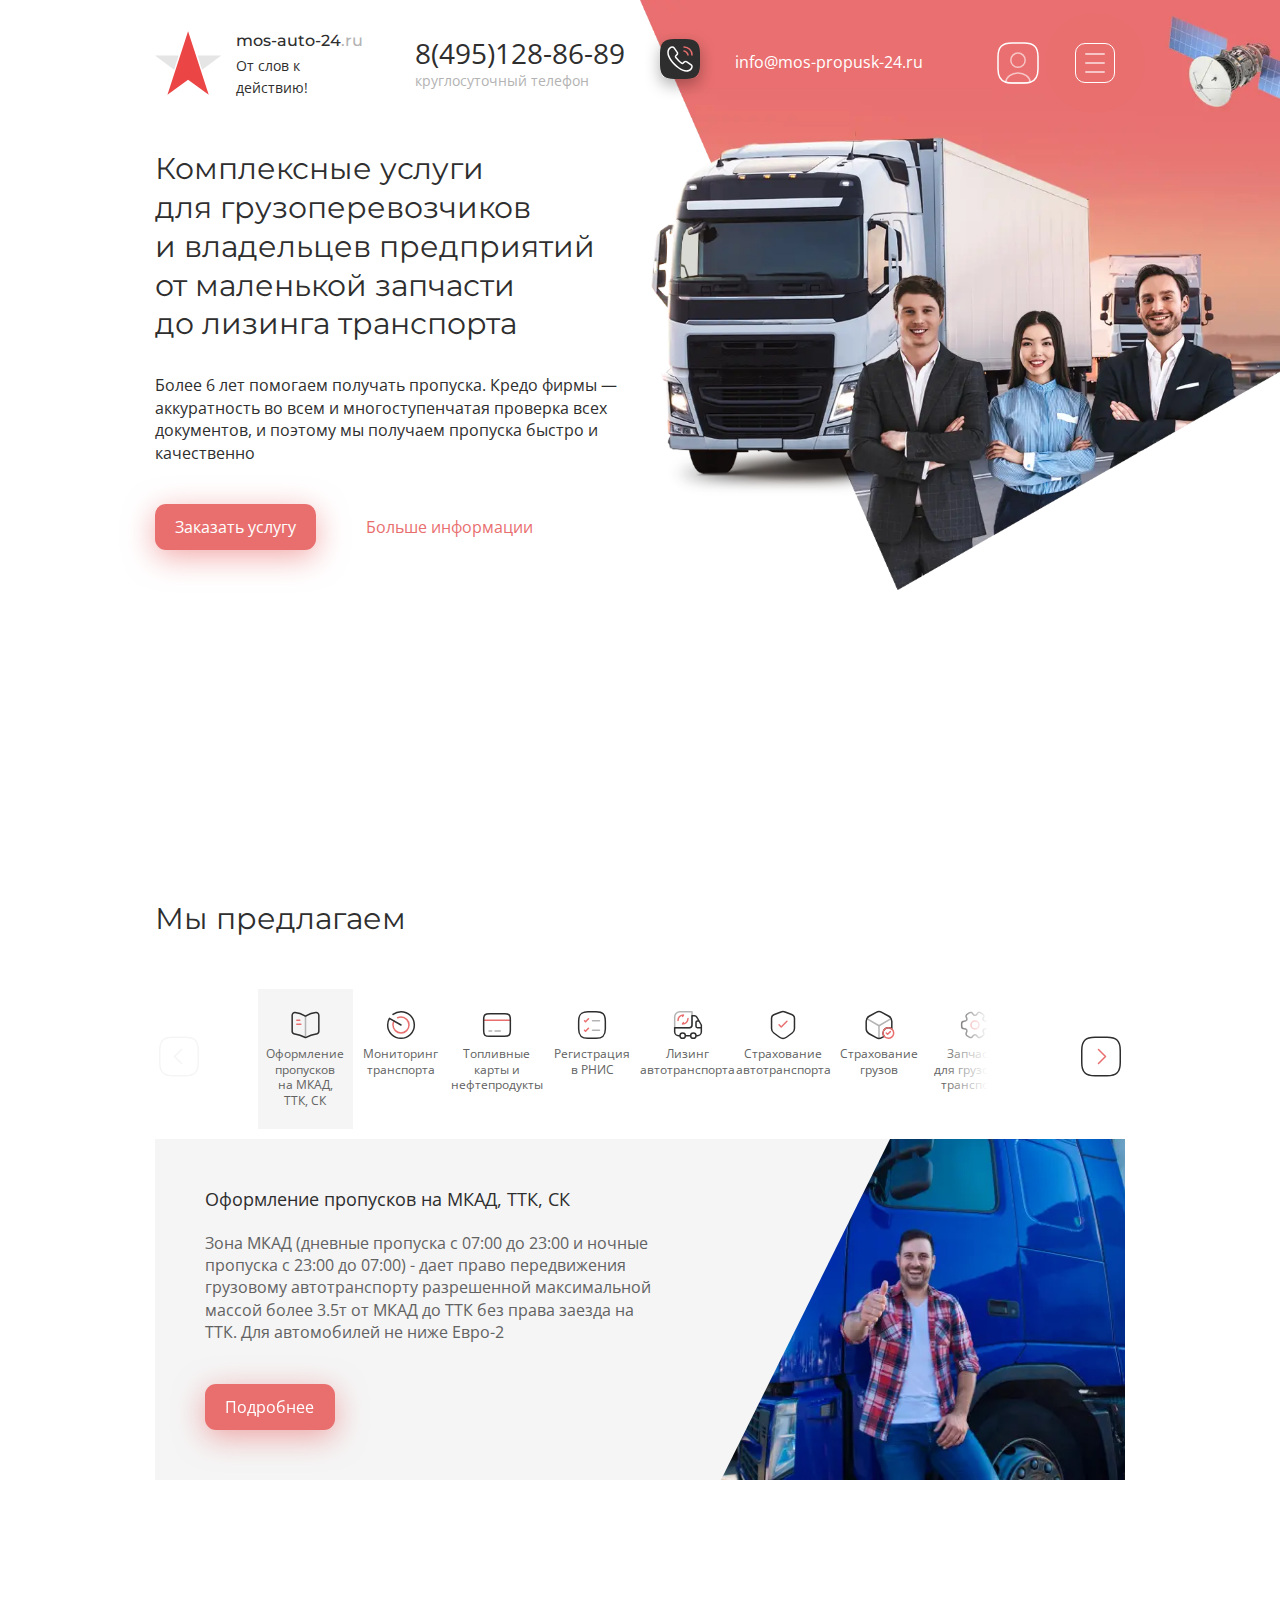
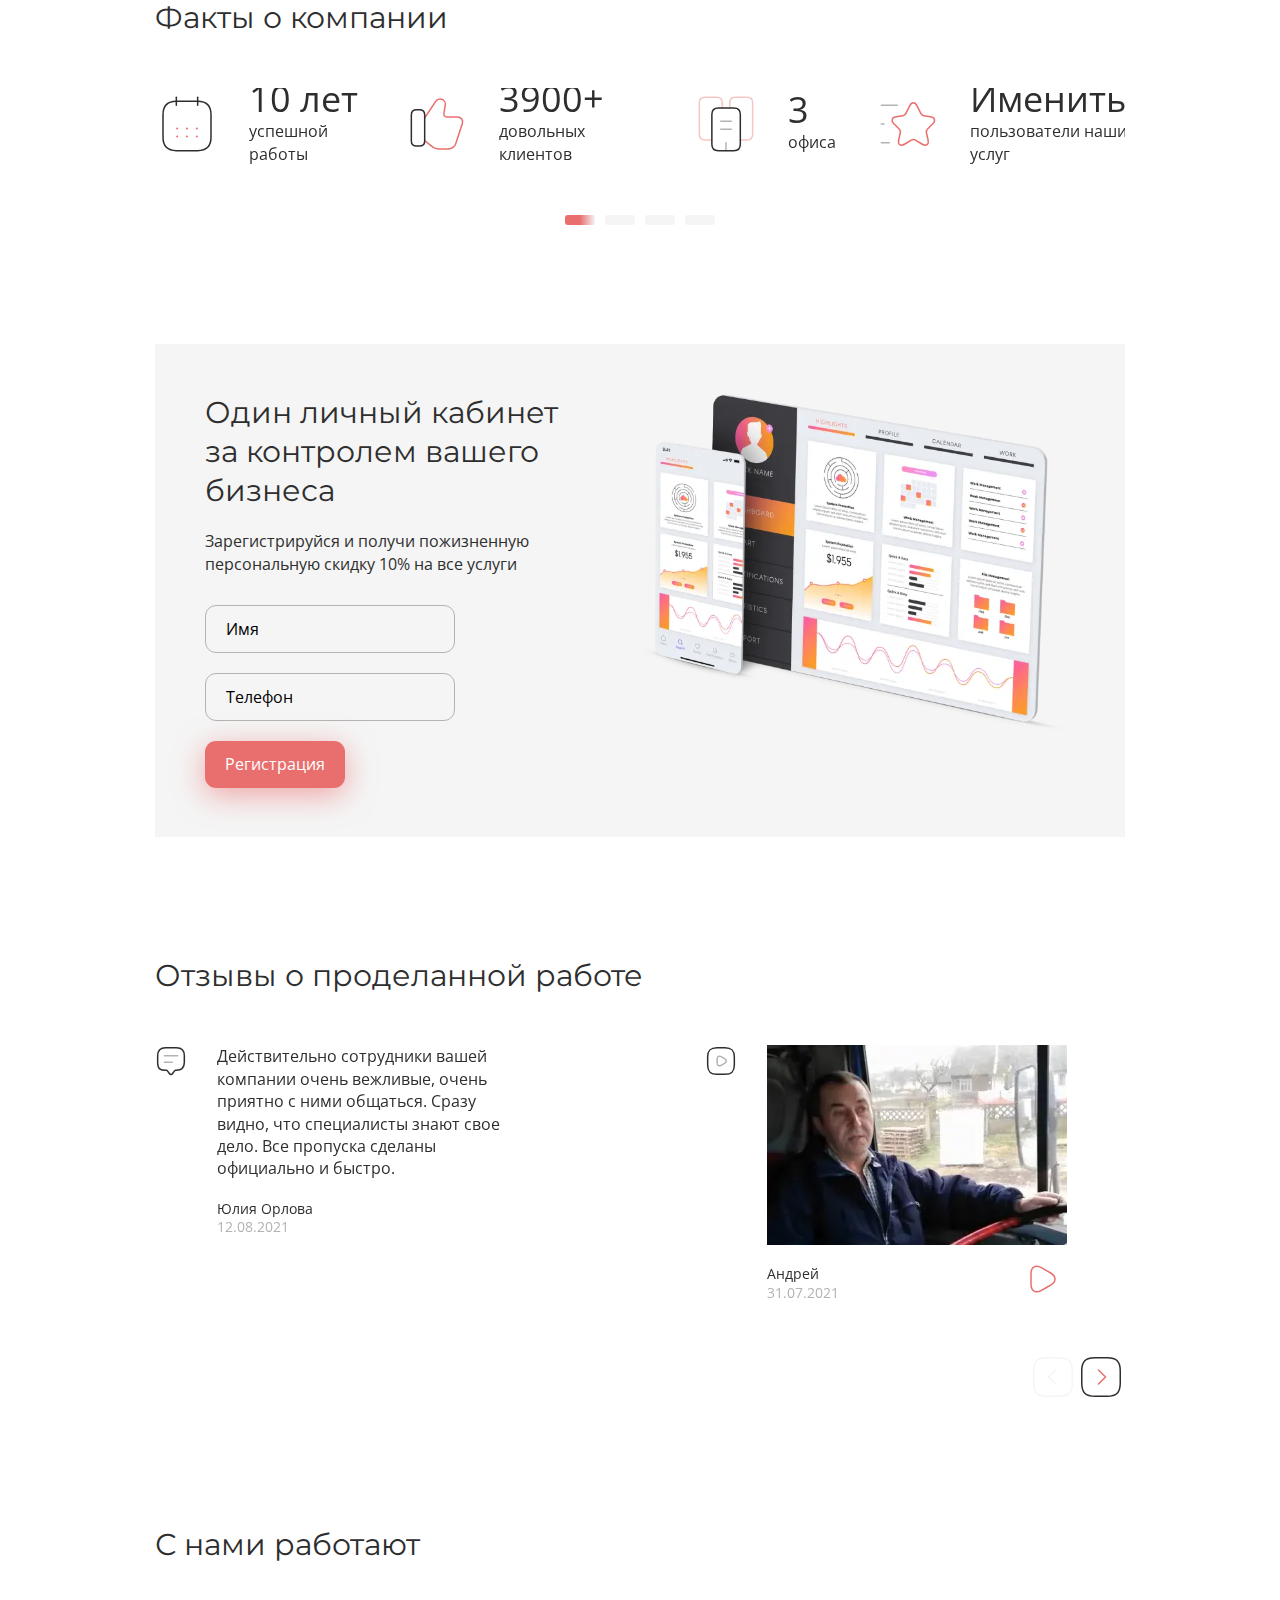
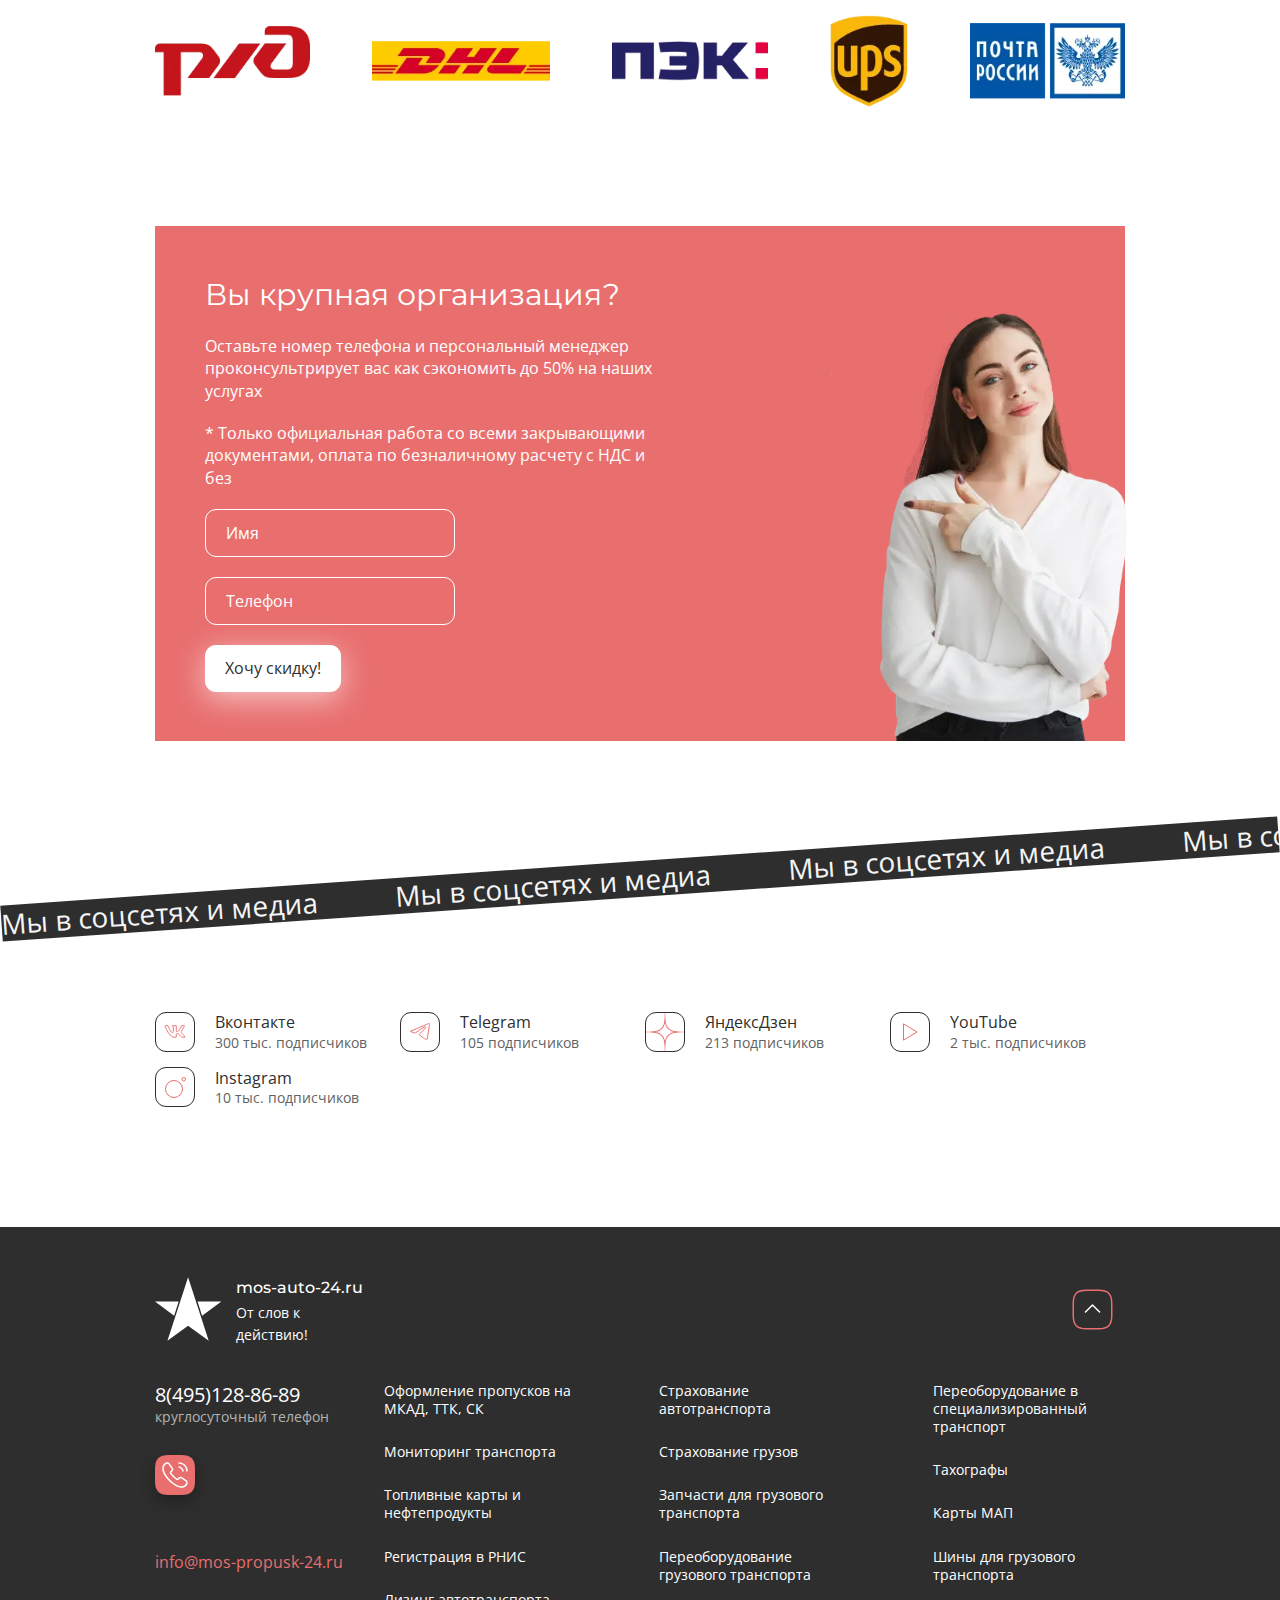
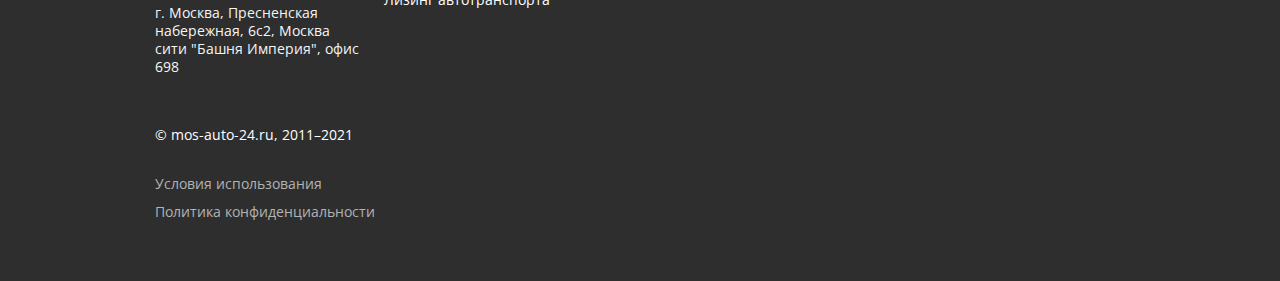
<file: index.html>
<!DOCTYPE html><html lang="ru"> <head> 	<title>Mos-auto-24.ru</title> 	<meta charset="UTF-8"> 	<meta name="format-detection" content="telephone=no"> 	<link rel="preconnect" href="https://fonts.googleapis.com"> 	<link rel="preconnect" href="https://fonts.gstatic.com" crossorigin> 	<link href="https://fonts.googleapis.com/css2?family=Montserrat:wght@400;500&family=Open+Sans&display=swap" 		rel="stylesheet"> 	<!-- Style --> 	<link rel="stylesheet" href="css/style.min.css"> 	<!-- End Style --> 	<link rel="apple-touch-icon" sizes="76x76" href="img/favicon/apple-touch-icon.png"> 	<link rel="icon" type="image/png" sizes="32x32" href="img/favicon/favicon-32x32.png"> 	<link rel="icon" type="image/png" sizes="16x16" href="img/favicon/favicon-16x16.png"> 	<link rel="manifest" href="img/favicon/site.webmanifest" crossorigin="use-credentials"> 	<link rel="mask-icon" href="img/favicon/safari-pinned-tab.svg" color="#5bbad5"> 	<meta name="msapplication-TileColor" content="#2b5797"> 	<meta name="theme-color" content="#ffffff"> 	<!-- <meta name="robots" content="noindex, nofollow"> --> 	<!-- <meta name="viewport" content="width=device-width, initial-scale=1.0, maximum-scale=1.0, user-scalable=0"> --> 	<meta name="viewport" content="width=device-width, initial-scale=1.0"> </head><body>	<div class="wrapper">		<header class="header _lp" id="header">	<div class="header__wrapper">		<div class="header__container _container">			<div class="header__body">				<div class="header__main">					<a href="index.html" class="header__logo link">						<svg width="67" height="64" viewBox="0 0 67 64" fill="none" xmlns="http://www.w3.org/2000/svg">							<path d="M0 24.489H23.8779L19.3232 38.7204L0 24.489Z" fill="#E5E5E5" />							<path d="M66.872 24.489H42.9941L47.5489 38.7204L66.872 24.489Z" fill="#E5E5E5" />							<path class="red" d="M33.4042 0L54.2456 64.0054L33.4042 48.8957L12.5627 64.0054L33.4042 0Z"								fill="url(#paint0_linear)" />							<defs>								<linearGradient id="paint0_linear" x1="19.1878" y1="-3.47855" x2="57.7669" y2="69.4538"									gradientUnits="userSpaceOnUse">									<stop stop-color="#EF2020" />									<stop offset="1" stop-color="#E96F6F" />								</linearGradient>							</defs>						</svg>						<div class="logo__title">							<div class="logo__name">								mos-auto-24<span>.ru</span>							</div>							<div class="logo__text">								От слов к действию!							</div>						</div>					</a>					<div class="header__menu menu">						<div class="menu__info info-menu">							<a href="tel:84951288689" class="info-menu__phone link">								8(495)128-86-89								<span>круглосуточный телефон</span>							</a>							<div class="info-menu__backcell backcell">								<div class="backcell__body">									<a href="#callback" class="backcell__btn black-link link _popup-link" type="button">										<svg width="70" height="70" viewBox="0 0 70 70" fill="none"											xmlns="http://www.w3.org/2000/svg">											<g filter="url(#filter0_d)">												<path													d="M29 49H41C51 49 55 45 55 35V23C55 13 51 9 41 9H29C19 9 15 13 15 23V35C15 45 19 49 29 49Z"													fill="#2E2E2E" />											</g>											<path class="hover-stroke"												d="M47 36.596C47 37.028 46.9039 37.472 46.6995 37.904C46.4952 38.336 46.2308 38.744 45.8823 39.128C45.2934 39.776 44.6445 40.244 43.9114 40.544C43.1903 40.844 42.4091 41 41.5679 41C40.342 41 39.032 40.712 37.65 40.124C36.2679 39.536 34.8858 38.744 33.5158 37.748C32.1337 36.74 30.8237 35.624 29.5739 34.388C28.336 33.14 27.2183 31.832 26.2208 30.464C25.2354 29.096 24.4422 27.728 23.8653 26.372C23.2884 25.004 23 23.696 23 22.448C23 21.632 23.1442 20.852 23.4326 20.132C23.7211 19.4 24.1778 18.728 24.8147 18.128C25.5839 17.372 26.4251 17 27.3145 17C27.651 17 27.9875 17.072 28.2879 17.216C28.6004 17.36 28.8768 17.576 29.0931 17.888L31.8813 21.812C32.0976 22.112 32.2539 22.388 32.362 22.652C32.4702 22.904 32.5303 23.156 32.5303 23.384C32.5303 23.672 32.4462 23.96 32.2779 24.236C32.1217 24.512 31.8933 24.8 31.6049 25.088L30.6915 26.036C30.5593 26.168 30.4992 26.324 30.4992 26.516C30.4992 26.612 30.5113 26.696 30.5353 26.792C30.5714 26.888 30.6074 26.96 30.6314 27.032C30.8478 27.428 31.2203 27.944 31.7491 28.568C32.2899 29.192 32.8668 29.828 33.4917 30.464C34.1407 31.1 34.7656 31.688 35.4026 32.228C36.0275 32.756 36.5443 33.116 36.9529 33.332C37.013 33.356 37.0851 33.392 37.1693 33.428C37.2654 33.464 37.3615 33.476 37.4697 33.476C37.674 33.476 37.8302 33.404 37.9624 33.272L38.8758 32.372C39.1763 32.072 39.4647 31.844 39.7411 31.7C40.0175 31.532 40.2939 31.448 40.5944 31.448C40.8227 31.448 41.0631 31.496 41.3275 31.604C41.5919 31.712 41.8683 31.868 42.1688 32.072L46.1467 34.892C46.4592 35.108 46.6755 35.36 46.8077 35.66C46.9279 35.96 47 36.26 47 36.596Z"												stroke="white" stroke-width="1.5" stroke-miterlimit="10" />											<path												d="M43 25C43 24.3143 42.4629 23.2629 41.6629 22.4057C40.9314 21.6171 39.96 21 39 21M47 25C47 20.5771 43.4229 17 39 17"												stroke="#E96F6F" stroke-width="1.5" stroke-linecap="round"												stroke-linejoin="round" />											<defs>												<filter id="filter0_d" x="0" y="0" width="70" height="70"													filterUnits="userSpaceOnUse" color-interpolation-filters="sRGB">													<feFlood flood-opacity="0" result="BackgroundImageFix" />													<feColorMatrix in="SourceAlpha" type="matrix"														values="0 0 0 0 0 0 0 0 0 0 0 0 0 0 0 0 0 0 127 0"														result="hardAlpha" />													<feOffset dy="6" />													<feGaussianBlur stdDeviation="7.5" />													<feComposite in2="hardAlpha" operator="out" />													<feColorMatrix type="matrix"														values="0 0 0 0 0 0 0 0 0 0 0 0 0 0 0 0 0 0 0.3 0" />													<feBlend mode="normal" in2="BackgroundImageFix"														result="effect1_dropShadow" />													<feBlend mode="normal" in="SourceGraphic" in2="effect1_dropShadow"														result="shape" />												</filter>											</defs>										</svg>									</a>								</div>							</div>							<a href="mailto:info@mos-propusk-24.ru"								class="info-menu__email link white-link">info@mos-propusk-24.ru</a>						</div>						<div class="menu__btn">							<button type="button" class="icon-menu">								<span></span>								<span></span>								<span></span>							</button>						</div>					</div>					<div class="header__user user-header">						<a href="#" class="user-header__icon link">							<svg width="48" height="48" viewBox="0 0 48 48" fill="none"								xmlns="http://www.w3.org/2000/svg">								<g opacity="0.6">									<path										d="M36.28 43.24C34.52 43.76 32.44 44 30 44H18C15.56 44 13.48 43.76 11.72 43.24C12.16 38.04 17.5 33.9399 24 33.9399C30.5 33.9399 35.84 38.04 36.28 43.24Z"										stroke="white" stroke-width="1.5" stroke-linecap="round"										stroke-linejoin="round" />									<path										d="M31.1601 21.16C31.1601 25.12 27.9601 28.34 24.0001 28.34C20.0401 28.34 16.8401 25.12 16.8401 21.16C16.8401 17.2 20.0401 14 24.0001 14C27.9601 14 31.1601 17.2 31.1601 21.16Z"										stroke="white" stroke-width="1.5" stroke-linecap="round"										stroke-linejoin="round" />								</g>								<path class="user-border"									d="M44 18V30C44 37.56 41.72 41.7 36.28 43.24C34.52 43.76 32.44 44 30 44H18C15.56 44 13.48 43.76 11.72 43.24C6.28 41.7 4 37.56 4 30V18C4 8 8 4 18 4H30C40 4 44 8 44 18Z"									stroke="white" stroke-width="1.5" stroke-linecap="round" stroke-linejoin="round" />							</svg>						</a>					</div>				</div>			</div>		</div>		<nav class="menu__body">			<div class="menu__body-container _container">				<ul class="menu__list">					<li class="menu__item"><a href="pass_page.html" class="menu__link link">Оформление пропусков на							МКАД, ТТК, СК</a></li>					<li class="menu__item"><a href="monitoring.html" class="menu__link link">Мониторинг транспорта</a></li>					<li class="menu__item"><a href="#" class="menu__link link">Топливные карты и нефтепродукты</a></li>					<li class="menu__item"><a href="#" class="menu__link link">Регистрация в РНИС</a></li>					<li class="menu__item"><a href="#" class="menu__link link">Лизинг автотранспорта</a></li>				</ul>				<ul class="menu__list">					<li class="menu__item"><a href="#" class="menu__link link">Страхование автотранспорта</a></li>					<li class="menu__item"><a href="#" class="menu__link link">Страхование грузов</a></li>					<li class="menu__item"><a href="#" class="menu__link link">Запчасти для грузового транспорта</a>					</li>					<li class="menu__item"><a href="#" class="menu__link link">Переоборудование грузового транспорта</a>					</li>				</ul>				<ul class="menu__list">					<li class="menu__item"><a href="#" class="menu__link link">Переоборудование в специализированный							транспорт</a></li>					<li class="menu__item"><a href="#" class="menu__link link">Тахографы</a></li>					<li class="menu__item"><a href="#" class="menu__link link">Карты МАП</a></li>					<li class="menu__item"><a href="#" class="menu__link link">Шины для грузового транспорта</a></li>				</ul>			</div>		</nav>	</div>	<a class="arrow__go-top _goto" href="#wrapper">		<svg width="48" height="48" viewBox="0 0 48 48" fill="none" xmlns="http://www.w3.org/2000/svg">			<path				d="M18 4.75H30C34.926 4.75 38.1791 5.7398 40.2197 7.78033C42.2602 9.82086 43.25 13.074 43.25 18V30C43.25 34.926 42.2602 38.1791 40.2197 40.2197C38.1791 42.2602 34.926 43.25 30 43.25H18C13.074 43.25 9.82086 42.2602 7.78033 40.2197C5.7398 38.1791 4.75 34.926 4.75 30V18C4.75 13.074 5.7398 9.82086 7.78033 7.78033C9.82086 5.7398 13.074 4.75 18 4.75Z"				stroke="#2E2E2E" stroke-width="1.5" stroke-linecap="round" stroke-linejoin="round" />			<path d="M21.48 16.9401L28.52 24.0001L21.48 31.0601" stroke="#E96F6F" stroke-width="1.5"				stroke-linecap="round" stroke-linejoin="round" />		</svg>	</a></header>		<main class="page">			<section class="promo">				<div class="promo__container _container">					<div class="promo__body">						<div class="promo__content content-promo">							<h1 class="content-promo__title">								Комплексные услуги для грузоперевозчиков и владельцев предприятий от маленькой запчасти								до лизинга транспорта							</h1>							<p class="content-promo__text">								Более 6 лет помогаем получать пропуска. Кредо фирмы — аккуратность во всем и								многоступенчатая проверка всех документов, и поэтому мы получаем пропуска быстро и								качественно							</p>							<div class="content-promo__btns">								<a href="#callback" class="content-promo__btn btn _popup-link">Заказать услугу</a>								<a href="#" class="content-promo__link link">Больше информации</a>							</div>						</div>					</div>				</div>			</section>			<section class="offer">				<div class="offer__container _container">					<div class="offer__body">						<h2 class="offer__title title">							Мы предлагаем						</h2>						<div class="offer-top__slider slider-topoffer">							<div class="slider-topoffer__controlls">								<button type="button" class="slider-arrow slider-arrow_prev">									<svg width="48" height="48" viewBox="0 0 48 48" fill="none"										xmlns="http://www.w3.org/2000/svg">										<path											d="M30 43.25H18C13.074 43.25 9.82086 42.2602 7.78033 40.2197C5.7398 38.1791 4.75 34.926 4.75 30V18C4.75 13.074 5.7398 9.82086 7.78033 7.78033C9.82086 5.7398 13.074 4.75 18 4.75H30C34.926 4.75 38.1791 5.7398 40.2197 7.78033C42.2602 9.82086 43.25 13.074 43.25 18V30C43.25 34.926 42.2602 38.1791 40.2197 40.2197C38.1791 42.2602 34.926 43.25 30 43.25Z"											stroke="#2E2E2E" stroke-width="1.5" stroke-linecap="round"											stroke-linejoin="round" />										<path class="arrow-anim" d="M26.52 31.0599L19.48 23.9999L26.52 16.9399"											stroke="#E96F6F" stroke-width="1.5" stroke-linecap="round"											stroke-linejoin="round" />									</svg>								</button>								<button type="button" class="slider-arrow slider-arrow_next">									<svg width="48" height="48" viewBox="0 0 48 48" fill="none"										xmlns="http://www.w3.org/2000/svg">										<path											d="M18 4.75H30C34.926 4.75 38.1791 5.7398 40.2197 7.78033C42.2602 9.82086 43.25 13.074 43.25 18V30C43.25 34.926 42.2602 38.1791 40.2197 40.2197C38.1791 42.2602 34.926 43.25 30 43.25H18C13.074 43.25 9.82086 42.2602 7.78033 40.2197C5.7398 38.1791 4.75 34.926 4.75 30V18C4.75 13.074 5.7398 9.82086 7.78033 7.78033C9.82086 5.7398 13.074 4.75 18 4.75Z"											stroke="#2E2E2E" stroke-width="1.5" stroke-linecap="round"											stroke-linejoin="round" />										<path class="arrow-anim" d="M21.48 16.9401L28.52 24.0001L21.48 31.0601"											stroke="#E96F6F" stroke-width="1.5" stroke-linecap="round"											stroke-linejoin="round" />									</svg>								</button>							</div>							<div class="slider-topoffer__body _swiper">								<div class="slider-topoffer__slide">									<div class="slider-topoffer__img">										<svg width="33" height="32" viewBox="0 0 33 32" fill="none"											xmlns="http://www.w3.org/2000/svg">											<path d="M16.5 7.32007V27.3201" stroke="#B3B3B3" stroke-width="1.5"												stroke-linecap="round" stroke-linejoin="round" />											<path												d="M29.8333 22.3199V6.22659C29.8333 4.62659 28.5267 3.43993 26.94 3.57326H26.86C24.06 3.81326 19.8067 5.23993 17.4333 6.73326L17.2067 6.87993C16.82 7.11993 16.18 7.11993 15.7933 6.87993L15.46 6.67993C13.0867 5.19993 8.84666 3.78659 6.04666 3.55993C4.45999 3.42659 3.16666 4.62659 3.16666 6.21326V22.3199C3.16666 23.5999 4.20666 24.7999 5.48666 24.9599L5.87332 25.0133C8.76666 25.3999 13.2333 26.8666 15.7933 28.2666L15.8467 28.2933C16.2067 28.4933 16.78 28.4933 17.1267 28.2933C19.6867 26.8799 24.1667 25.3999 27.0733 25.0133L27.5133 24.9599C28.7933 24.7999 29.8333 23.5999 29.8333 22.3199Z"												stroke="#2E2E2E" stroke-width="1.5" stroke-linecap="round"												stroke-linejoin="round" />											<path d="M10.8333 11.3201H7.83334" stroke="#E96F6F" stroke-width="1.5"												stroke-linecap="round" stroke-linejoin="round" />											<path d="M11.8333 15.3201H7.83334" stroke="#E96F6F" stroke-width="1.5"												stroke-linecap="round" stroke-linejoin="round" />										</svg>									</div>									<div class="slider-topoffer__text">										Оформление пропусков на МКАД, ТТК, СК									</div>								</div>								<div class="slider-topoffer__slide">									<div class="slider-topoffer__img">										<svg width="32" height="32" viewBox="0 0 32 32" fill="none"											xmlns="http://www.w3.org/2000/svg">											<path												d="M9.10665 11.9467C8.39998 13.1333 8 14.52 8 16C8 20.4133 11.5867 24 16 24C20.4133 24 24 20.4133 24 16C24 11.5867 20.4133 8 16 8C14.7867 8 13.6267 8.26668 12.6 8.76001"												stroke="#E96F6F" stroke-width="1.5" stroke-miterlimit="10"												stroke-linecap="round" stroke-linejoin="round" />											<path												d="M7.99996 5.33329C10.2266 3.66663 13 2.66663 16 2.66663C23.36 2.66663 29.3333 8.63996 29.3333 16C29.3333 23.36 23.36 29.3333 16 29.3333C8.63996 29.3333 2.66663 23.36 2.66663 16C2.66663 13.5866 3.30661 11.3199 4.43994 9.35994L16 16"												stroke="#2E2E2E" stroke-width="1.5" stroke-miterlimit="10"												stroke-linecap="round" stroke-linejoin="round" />										</svg>									</div>									<div class="slider-topoffer__text">										Мониторинг транспорта									</div>								</div>								<div class="slider-topoffer__slide">									<div class="slider-topoffer__img">										<svg width="32" height="32" viewBox="0 0 32 32" fill="none"											xmlns="http://www.w3.org/2000/svg">											<path d="M2.66663 11.3398H29.3333" stroke="#E96F6F" stroke-width="1.5"												stroke-miterlimit="10" stroke-linecap="round" stroke-linejoin="round" />											<path d="M8 22.0065H10.6667" stroke="#B3B3B3" stroke-width="1.5"												stroke-miterlimit="10" stroke-linecap="round" stroke-linejoin="round" />											<path d="M14 22.0065H19.3333" stroke="#B3B3B3" stroke-width="1.5"												stroke-miterlimit="10" stroke-linecap="round" stroke-linejoin="round" />											<path												d="M8.58663 4.67328H23.4C28.1466 4.67328 29.3333 5.84661 29.3333 10.5266V21.4733C29.3333 26.1533 28.1466 27.3266 23.4133 27.3266H8.58663C3.85329 27.3399 2.66663 26.1666 2.66663 21.4866V10.5266C2.66663 5.84661 3.85329 4.67328 8.58663 4.67328Z"												stroke="#2E2E2E" stroke-width="1.5" stroke-linecap="round"												stroke-linejoin="round" />										</svg>									</div>									<div class="slider-topoffer__text">										Топливные карты и нефтепродукты									</div>								</div>								<div class="slider-topoffer__slide">									<div class="slider-topoffer__img">										<svg width="32" height="32" viewBox="0 0 32 32" fill="none"											xmlns="http://www.w3.org/2000/svg">											<path d="M16.4934 11.84H23.4934M16.4934 21.1733H23.4934" stroke="#B3B3B3"												stroke-width="1.5" stroke-linecap="round" stroke-linejoin="round" />											<path												d="M8.50659 11.84L9.50659 12.84L12.5066 9.84M8.50659 21.1733L9.50659 22.1733L12.5066 19.1733"												stroke="#E96F6F" stroke-width="1.5" stroke-linecap="round"												stroke-linejoin="round" />											<path												d="M12 29.3333H20C26.6666 29.3333 29.3333 26.6667 29.3333 20V12C29.3333 5.33332 26.6666 2.66666 20 2.66666H12C5.33329 2.66666 2.66663 5.33332 2.66663 12V20C2.66663 26.6667 5.33329 29.3333 12 29.3333Z"												stroke="#2E2E2E" stroke-width="1.5" stroke-linecap="round"												stroke-linejoin="round" />										</svg>									</div>									<div class="slider-topoffer__text">										Регистрация в РНИС									</div>								</div>								<div class="slider-topoffer__slide">									<div class="slider-topoffer__img">										<svg width="32" height="32" viewBox="0 0 32 32" fill="none"											xmlns="http://www.w3.org/2000/svg">											<path												d="M20.0001 2.66666V16C20.0001 17.4667 18.8001 18.6667 17.3334 18.6667H2.66675V7.99999C2.66675 5.05332 5.05341 2.66666 8.00008 2.66666H20.0001Z"												stroke="#B3B3B3" stroke-width="1.5" stroke-linecap="round"												stroke-linejoin="round" />											<path												d="M29.3334 18.6667V22.6667C29.3334 24.88 27.5467 26.6667 25.3334 26.6667H24.0001M29.3334 18.6667H25.3334C24.6001 18.6667 24.0001 18.0667 24.0001 17.3333V13.3333C24.0001 12.6 24.6001 12 25.3334 12H27.0534M29.3334 18.6667L29.3334 16L27.0534 12M24.0001 26.6667C24.0001 25.2 22.8001 24 21.3334 24M24.0001 26.6667C24.0001 28.1394 22.8062 29.3333 21.3334 29.3333C19.8607 29.3333 18.6667 28.1394 18.6667 26.6667M24.0001 26.6667C24.0001 25.1939 22.8062 24 21.3334 24M21.3334 24C19.8667 24 18.6667 25.2 18.6667 26.6667M21.3334 24C19.8607 24 18.6667 25.1939 18.6667 26.6667M18.6667 26.6667H13.3334M13.3334 26.6667C13.3334 25.2 12.1334 24 10.6667 24M13.3334 26.6667C13.3334 28.1394 12.1395 29.3333 10.6667 29.3333C9.19397 29.3333 8.00008 28.1394 8.00008 26.6667M13.3334 26.6667C13.3334 25.1939 12.1395 24 10.6667 24M10.6667 24C9.20008 24 8.00008 25.2 8.00008 26.6667M10.6667 24C9.19399 24 8.00008 25.1939 8.00008 26.6667M8.00008 26.6667H6.66675C4.45341 26.6667 2.66675 24.88 2.66675 22.6667V18.6667H17.3334C18.8001 18.6667 20.0001 17.4667 20.0001 16V6.66666H22.4534C23.4134 6.66666 24.2934 7.18667 24.7734 8.01334L27.0534 12"												stroke="#2E2E2E" stroke-width="1.5" stroke-linecap="round"												stroke-linejoin="round" />											<path												d="M16 9.6C16 12.5854 13.561 15 10.5455 15L11.3636 13.65M6 11.4C6 8.41457 8.43896 6 11.4545 6L10.6364 7.35"												stroke="#E96F6F" stroke-width="1.5" stroke-linecap="round"												stroke-linejoin="round" />										</svg>									</div>									<div class="slider-topoffer__text">										Лизинг автотранспорта									</div>								</div>								<div class="slider-topoffer__slide">									<div class="slider-topoffer__img">										<svg width="32" height="32" viewBox="0 0 32 32" fill="none"											xmlns="http://www.w3.org/2000/svg">											<path												d="M13.9866 2.97333L7.3333 5.48C5.79996 6.05333 4.54663 7.86666 4.54663 9.49333V19.4C4.54663 20.9733 5.58663 23.04 6.8533 23.9867L12.5866 28.2667C14.4666 29.68 17.56 29.68 19.44 28.2667L25.1733 23.9867C26.44 23.04 27.48 20.9733 27.48 19.4V9.49333C27.48 7.85333 26.2266 6.04 24.6933 5.46666L18.04 2.97333C16.9066 2.56 15.0933 2.56 13.9866 2.97333Z"												stroke="#2E2E2E" stroke-width="1.5" stroke-linecap="round"												stroke-linejoin="round" />											<path d="M12.0667 15.8267L14.2133 17.9733L19.9467 12.24" stroke="#E96F6F"												stroke-width="1.5" stroke-linecap="round" stroke-linejoin="round" />										</svg>									</div>									<div class="slider-topoffer__text">										Страхование автотранспорта									</div>								</div>								<div class="slider-topoffer__slide">									<div class="slider-topoffer__img">										<svg width="32" height="32" viewBox="0 0 32 32" fill="none"											xmlns="http://www.w3.org/2000/svg">											<path d="M4.22656 9.91998L15.9999 16.7333L27.6932 9.95994" stroke="#B3B3B3"												stroke-width="1.5" stroke-linecap="round" stroke-linejoin="round" />											<path d="M16 28.8133V16.72" stroke="#B3B3B3" stroke-width="1.5"												stroke-linecap="round" stroke-linejoin="round" />											<path												d="M28.8134 12.2267V19.7734C28.8134 19.84 28.8134 19.8933 28.8001 19.96C27.8668 19.1466 26.6667 18.6667 25.3334 18.6667C24.0801 18.6667 22.9201 19.1067 22.0001 19.84C20.7734 20.8134 20.0001 22.32 20.0001 24C20.0001 25 20.2801 25.9467 20.7734 26.7467C20.8934 26.96 21.0401 27.16 21.2001 27.3467L18.7601 28.6934C17.2401 29.5467 14.7601 29.5467 13.2401 28.6934L6.12008 24.7467C4.50674 23.8533 3.18677 21.6134 3.18677 19.7734V12.2267C3.18677 10.3867 4.50674 8.14669 6.12008 7.25335L13.2401 3.30666C14.7601 2.45332 17.2401 2.45332 18.7601 3.30666L25.8801 7.25335C27.4934 8.14669 28.8134 10.3867 28.8134 12.2267Z"												stroke="#2E2E2E" stroke-width="1.5" stroke-linecap="round"												stroke-linejoin="round" />											<path												d="M23.2534 24.04L24.6001 25.32L27.3868 22.6266M30.6667 23.88C30.6934 24.88 30.4267 25.8267 29.9467 26.64C29.6801 27.12 29.3201 27.56 28.9201 27.92C28.0001 28.7733 26.7867 29.2933 25.44 29.3333C23.4934 29.3733 21.7734 28.3734 20.8267 26.84C20.3201 26.0534 20.0134 25.1067 20.0001 24.1067C19.9601 22.4267 20.7067 20.9067 21.9067 19.9067C22.8134 19.16 23.9601 18.6933 25.2134 18.6667C28.1601 18.6 30.6001 20.9333 30.6667 23.88Z"												stroke="#E96F6F" stroke-width="1.5" stroke-linecap="round"												stroke-linejoin="round" />										</svg>									</div>									<div class="slider-topoffer__text">										Страхование грузов									</div>								</div>								<div class="slider-topoffer__slide">									<div class="slider-topoffer__img">										<svg width="32" height="32" viewBox="0 0 32 32" fill="none"											xmlns="http://www.w3.org/2000/svg">											<path												d="M16 20C18.2091 20 20 18.2091 20 16C20 13.7909 18.2091 12 16 12C13.7909 12 12 13.7909 12 16C12 18.2091 13.7909 20 16 20Z"												stroke="#E96F6F" stroke-width="1.5" stroke-miterlimit="10"												stroke-linecap="round" stroke-linejoin="round" />											<path												d="M2.66675 17.1733V14.8267C2.66675 13.44 3.80008 12.2933 5.20008 12.2933C7.61341 12.2933 8.60008 10.5867 7.38675 8.49333C6.69341 7.29333 7.10675 5.73333 8.32008 5.04L10.6267 3.72C11.6801 3.09333 13.0401 3.46666 13.6667 4.52L13.8134 4.77333C15.0134 6.86666 16.9867 6.86666 18.2001 4.77333L18.3467 4.52C18.9734 3.46666 20.3334 3.09333 21.3867 3.72L23.6934 5.04C24.9067 5.73333 25.3201 7.29333 24.6267 8.49333C23.4134 10.5867 24.4001 12.2933 26.8134 12.2933C28.2001 12.2933 29.3467 13.4267 29.3467 14.8267V17.1733C29.3467 18.56 28.2134 19.7067 26.8134 19.7067C24.4001 19.7067 23.4134 21.4133 24.6267 23.5067C25.3201 24.72 24.9067 26.2667 23.6934 26.96L21.3867 28.28C20.3334 28.9067 18.9734 28.5333 18.3467 27.48L18.2001 27.2267C17.0001 25.1333 15.0267 25.1333 13.8134 27.2267L13.6667 27.48C13.0401 28.5333 11.6801 28.9067 10.6267 28.28L8.32008 26.96C7.10675 26.2667 6.69341 24.7067 7.38675 23.5067C8.60008 21.4133 7.61341 19.7067 5.20008 19.7067C3.80008 19.7067 2.66675 18.56 2.66675 17.1733Z"												stroke="#2E2E2E" stroke-width="1.5" stroke-miterlimit="10"												stroke-linecap="round" stroke-linejoin="round" />										</svg>									</div>									<div class="slider-topoffer__text">										Запчасти для грузового транспорта									</div>								</div>								<div class="slider-topoffer__slide">									<div class="slider-topoffer__img">										<svg width="32" height="32" viewBox="0 0 32 32" fill="none"											xmlns="http://www.w3.org/2000/svg">											<path												d="M29.3334 18.6667V22.6667C29.3334 24.88 27.5467 26.6667 25.3334 26.6667H24.0001M29.3334 18.6667H25.3334C24.6001 18.6667 24.0001 18.0667 24.0001 17.3333V13.3333C24.0001 12.6 24.6001 12 25.3334 12H27.0534M29.3334 18.6667L29.3334 16L27.0534 12M24.0001 26.6667C24.0001 25.2 22.8001 24 21.3334 24M24.0001 26.6667C24.0001 28.1394 22.8062 29.3333 21.3334 29.3333C19.8607 29.3333 18.6667 28.1394 18.6667 26.6667M24.0001 26.6667C24.0001 25.1939 22.8062 24 21.3334 24M21.3334 24C19.8667 24 18.6667 25.2 18.6667 26.6667M21.3334 24C19.8607 24 18.6667 25.1939 18.6667 26.6667M18.6667 26.6667H13.3334M13.3334 26.6667C13.3334 25.2 12.1334 24 10.6667 24M13.3334 26.6667C13.3334 28.1394 12.1395 29.3333 10.6667 29.3333C9.19397 29.3333 8.00008 28.1394 8.00008 26.6667M13.3334 26.6667C13.3334 25.1939 12.1395 24 10.6667 24M10.6667 24C9.20008 24 8.00008 25.2 8.00008 26.6667M10.6667 24C9.19399 24 8.00008 25.1939 8.00008 26.6667M8.00008 26.6667H6.66675C4.45341 26.6667 2.66675 24.88 2.66675 22.6667V18.6667H17.3334C18.8001 18.6667 20.0001 17.4667 20.0001 16V6.66666H22.4535C23.4135 6.66666 24.2934 7.18667 24.7734 8.01334L27.0534 12"												stroke="#2E2E2E" stroke-width="1.5" stroke-linecap="round"												stroke-linejoin="round" />											<path												d="M20.0001 2.66666V16C20.0001 17.4667 18.8001 18.6667 17.3334 18.6667H2.66675V10.16C3.64008 11.32 5.13345 12.04 6.78678 12C8.13345 11.9733 9.34675 11.4533 10.2534 10.5867C10.6668 10.24 11.0134 9.79998 11.2801 9.31998C11.7601 8.50664 12.0267 7.54662 12.0001 6.54662C11.9601 4.98662 11.2668 3.61332 10.1868 2.66666H20.0001Z"												stroke="#B3B3B3" stroke-width="1.5" stroke-linecap="round"												stroke-linejoin="round" />											<path												d="M4.58667 6.70672L5.93335 7.98666L8.71997 5.2933M12 6.54667C12.0267 7.54667 11.76 8.50669 11.28 9.32002C11.0133 9.80002 10.6667 10.24 10.2533 10.5867C9.34665 11.4534 8.13335 11.9734 6.78669 12C5.13335 12.04 3.63998 11.32 2.66665 10.16C2.47998 9.96003 2.31999 9.73338 2.17332 9.50671C1.65332 8.72004 1.35998 7.78674 1.33332 6.78674C1.29332 5.10674 2.03997 3.57336 3.23997 2.57336C4.14664 1.82669 5.29328 1.36004 6.54662 1.33337C7.94662 1.3067 9.22667 1.81337 10.1867 2.6667C11.2667 3.61337 11.96 4.98667 12 6.54667Z"												stroke="#E96F6F" stroke-width="1.5" stroke-linecap="round"												stroke-linejoin="round" />										</svg>									</div>									<div class="slider-topoffer__text">										Переоборудование грузового транспорта									</div>								</div>								<div class="slider-topoffer__slide">									<div class="slider-topoffer__img">										<svg width="32" height="32" viewBox="0 0 32 32" fill="none"											xmlns="http://www.w3.org/2000/svg">											<path												d="M2.66675 29.3333H29.3334M16.0001 8C9.37339 8 4.00006 13.3733 4.00006 20V29.3333H28.0001V20C28.0001 13.3733 22.6267 8 16.0001 8Z"												stroke="#2E2E2E" stroke-width="1.5" stroke-linecap="round"												stroke-linejoin="round" />											<path												d="M15.9999 2.66666V3.99999M5.33325 5.33334L6.66658 6.66668M26.6666 5.33334L25.3333 6.66668"												stroke="#E96F6F" stroke-width="1.5" stroke-linecap="round"												stroke-linejoin="round" />										</svg>									</div>									<div class="slider-topoffer__text">										Переоборудование в специализированный транспорт									</div>								</div>								<div class="slider-topoffer__slide">									<div class="slider-topoffer__img">										<svg width="32" height="32" viewBox="0 0 32 32" fill="none"											xmlns="http://www.w3.org/2000/svg">											<path												d="M16.0001 5.33332V2.66666M5.33341 16H2.66675M16.0001 26.6667V29.3333M26.6667 16H29.3334M20.0001 16C20.0001 18.2091 18.2092 20 16.0001 20C13.7909 20 12.0001 18.2091 12.0001 16C12.0001 13.7909 13.7909 12 16.0001 12C18.2092 12 20.0001 13.7909 20.0001 16Z"												stroke="#E96F6F" stroke-width="1.5" stroke-linecap="round"												stroke-linejoin="round" />											<path												d="M16 26C21.5228 26 26 21.5228 26 16C26 10.4772 21.5228 6 16 6C10.4772 6 6 10.4772 6 16C6 21.5228 10.4772 26 16 26Z"												stroke="#2E2E2E" stroke-width="1.5" stroke-linecap="round"												stroke-linejoin="round" />										</svg>									</div>									<div class="slider-topoffer__text">										Тахографы									</div>								</div>								<div class="slider-topoffer__slide">									<div class="slider-topoffer__img">										<svg width="32" height="32" viewBox="0 0 32 32" fill="none"											xmlns="http://www.w3.org/2000/svg">											<path d="M11.4133 5.33334V22.6667M20.9733 8.82666V26.6667" stroke="#B3B3B3"												stroke-width="1.5" stroke-linecap="round" stroke-linejoin="round" />											<path												d="M3.05334 10.3733V23.3467C3.05334 25.88 4.85335 26.92 7.04001 25.6667L10.1733 23.88C10.8533 23.4933 11.9867 23.4533 12.6933 23.8133L19.6933 27.32C20.4 27.6667 21.5333 27.64 22.2133 27.2533L27.9867 23.9467C28.72 23.52 29.3333 22.48 29.3333 21.6267V8.65334C29.3333 6.12001 27.5333 5.08001 25.3467 6.33334L22.2133 8.12001C21.5333 8.50668 20.4 8.54667 19.6933 8.18667L12.6933 4.69334C11.9867 4.34667 10.8533 4.37334 10.1733 4.76001L4.40001 8.06668C3.65334 8.49334 3.05334 9.53334 3.05334 10.3733Z"												stroke="#2E2E2E" stroke-width="1.5" stroke-linecap="round"												stroke-linejoin="round" />										</svg>									</div>									<div class="slider-topoffer__text">										Карты МАП									</div>								</div>								<div class="slider-topoffer__slide">									<div class="slider-topoffer__img">										<svg width="34" height="34" viewBox="0 0 34 34" fill="none"											xmlns="http://www.w3.org/2000/svg">											<path												d="M17 33C25.8366 33 33 25.8366 33 17C33 8.16344 25.8366 1 17 1C8.16344 1 1 8.16344 1 17C1 25.8366 8.16344 33 17 33Z"												stroke="#2E2E2E" stroke-width="1.5" stroke-linecap="round"												stroke-linejoin="round" />											<path												d="M17 26C21.9706 26 26 21.9706 26 17C26 12.0294 21.9706 8 17 8C12.0294 8 8 12.0294 8 17C8 21.9706 12.0294 26 17 26Z"												stroke="#B3B3B3" stroke-width="1.5" stroke-linecap="round"												stroke-linejoin="round" />											<path												d="M16.9913 14.6C17.178 14.6 17.3293 14.4657 17.3293 14.3C17.3293 14.1343 17.178 14 16.9913 14C16.8047 14 16.6534 14.1343 16.6534 14.3C16.6534 14.4657 16.8047 14.6 16.9913 14.6Z"												stroke="#E96F6F" stroke-width="1.5" stroke-linecap="round"												stroke-linejoin="round" />											<path												d="M16.9913 20C17.178 20 17.3293 19.8657 17.3293 19.7C17.3293 19.5343 17.178 19.4 16.9913 19.4C16.8047 19.4 16.6534 19.5343 16.6534 19.7C16.6534 19.8657 16.8047 20 16.9913 20Z"												stroke="#E96F6F" stroke-width="1.5" stroke-linecap="round"												stroke-linejoin="round" />											<path												d="M14.338 15.98C14.5246 15.98 14.6759 15.8457 14.6759 15.68C14.6759 15.5143 14.5246 15.38 14.338 15.38C14.1513 15.38 14 15.5143 14 15.68C14 15.8457 14.1513 15.98 14.338 15.98Z"												stroke="#E96F6F" stroke-width="1.5" stroke-linecap="round"												stroke-linejoin="round" />											<path												d="M14.4673 18.6349C14.654 18.6349 14.8053 18.5006 14.8053 18.3349C14.8053 18.1693 14.654 18.0349 14.4673 18.0349C14.2807 18.0349 14.1294 18.1693 14.1294 18.3349C14.1294 18.5006 14.2807 18.6349 14.4673 18.6349Z"												stroke="#E96F6F" stroke-width="1.5" stroke-linecap="round"												stroke-linejoin="round" />											<path												d="M19.6447 18.62C19.8314 18.62 19.9827 18.4857 19.9827 18.32C19.9827 18.1544 19.8314 18.02 19.6447 18.02C19.4581 18.02 19.3067 18.1544 19.3067 18.32C19.3067 18.4857 19.4581 18.62 19.6447 18.62Z"												stroke="#E96F6F" stroke-width="1.5" stroke-linecap="round"												stroke-linejoin="round" />											<path												d="M19.662 15.8248C19.8487 15.8248 20 15.6904 20 15.5248C20 15.3591 19.8487 15.2248 19.662 15.2248C19.4754 15.2248 19.3241 15.3591 19.3241 15.5248C19.3241 15.6904 19.4754 15.8248 19.662 15.8248Z"												stroke="#E96F6F" stroke-width="1.5" stroke-linecap="round"												stroke-linejoin="round" />										</svg>									</div>									<div class="slider-topoffer__text">										Шины для грузового транспорта									</div>								</div>							</div>						</div>						<div class="offer-bottom__slider slider-bottomoffer">							<div class="slider-bottomoffer__body _swiper">								<div class="slider-bottomoffer__slide">									<div class="slider-bottomoffer__content">										<h3 class="slider-bottomoffer__title">											Оформление пропусков на МКАД, ТТК, СК										</h3>										<p class="slider-bottomoffer__text">											Зона МКАД (дневные пропуска с 07:00 до 23:00 и ночные пропуска с 23:00 до											07:00) - дает право передвижения грузовому автотранспорту разрешенной											максимальной массой более 3.5т от МКАД до ТТК без права заезда на ТТК. Для											автомобилей не ниже Евро-2										</p>										<a href="#" class="slider-bottomoffer__btn btn">											Подробнее										</a>									</div>									<div class="slider-bottomoffer__images">										<picture><source srcset="img/offer-img.webp" type="image/webp"><img class="slider-bottomoffer__img" src="img/offer-img.jpg" alt="photo"></picture>									</div>								</div>								<div class="slider-bottomoffer__slide">									<div class="slider-bottomoffer__content">										<h3 class="slider-bottomoffer__title">											Мониторинг транспорта										</h3>										<p class="slider-bottomoffer__text">											Зона МКАД (дневные пропуска с 07:00 до 23:00 и ночные пропуска с 23:00 до											07:00) - дает право передвижения грузовому автотранспорту разрешенной											максимальной массой более 3.5т от МКАД до ТТК без права заезда на ТТК. Для											автомобилей не ниже Евро-2										</p>										<a href="#" class="slider-bottomoffer__btn btn">											Подробнее										</a>									</div>									<div class="slider-bottomoffer__images">										<picture><source srcset="img/offer-img.webp" type="image/webp"><img class="slider-bottomoffer__img" src="img/offer-img.jpg" alt="photo"></picture>									</div>								</div>								<div class="slider-bottomoffer__slide">									<div class="slider-bottomoffer__content">										<h3 class="slider-bottomoffer__title">											Топливные карты и нефтепродукты										</h3>										<p class="slider-bottomoffer__text">											Зона МКАД (дневные пропуска с 07:00 до 23:00 и ночные пропуска с 23:00 до											07:00) - дает право передвижения грузовому автотранспорту разрешенной											максимальной массой более 3.5т от МКАД до ТТК без права заезда на ТТК. Для											автомобилей не ниже Евро-2										</p>										<a href="#" class="slider-bottomoffer__btn btn">											Подробнее										</a>									</div>									<div class="slider-bottomoffer__images">										<picture><source srcset="img/offer-img.webp" type="image/webp"><img class="slider-bottomoffer__img" src="img/offer-img.jpg" alt="photo"></picture>									</div>								</div>								<div class="slider-bottomoffer__slide">									<div class="slider-bottomoffer__content">										<h3 class="slider-bottomoffer__title">											Регистрация в РНИС										</h3>										<p class="slider-bottomoffer__text">											Зона МКАД (дневные пропуска с 07:00 до 23:00 и ночные пропуска с 23:00 до											07:00) - дает право передвижения грузовому автотранспорту разрешенной											максимальной массой более 3.5т от МКАД до ТТК без права заезда на ТТК. Для											автомобилей не ниже Евро-2										</p>										<a href="#" class="slider-bottomoffer__btn btn">											Подробнее										</a>									</div>									<div class="slider-bottomoffer__images">										<picture><source srcset="img/offer-img.webp" type="image/webp"><img class="slider-bottomoffer__img" src="img/offer-img.jpg" alt="photo"></picture>									</div>								</div>								<div class="slider-bottomoffer__slide">									<div class="slider-bottomoffer__content">										<h3 class="slider-bottomoffer__title">											Лизинг автотранспорта										</h3>										<p class="slider-bottomoffer__text">											Зона МКАД (дневные пропуска с 07:00 до 23:00 и ночные пропуска с 23:00 до											07:00) - дает право передвижения грузовому автотранспорту разрешенной											максимальной массой более 3.5т от МКАД до ТТК без права заезда на ТТК. Для											автомобилей не ниже Евро-2										</p>										<a href="#" class="slider-bottomoffer__btn btn">											Подробнее										</a>									</div>									<div class="slider-bottomoffer__images">										<picture><source srcset="img/offer-img.webp" type="image/webp"><img class="slider-bottomoffer__img" src="img/offer-img.jpg" alt="photo"></picture>									</div>								</div>								<div class="slider-bottomoffer__slide">									<div class="slider-bottomoffer__content">										<h3 class="slider-bottomoffer__title">											Страхование автотранспорта										</h3>										<p class="slider-bottomoffer__text">											Зона МКАД (дневные пропуска с 07:00 до 23:00 и ночные пропуска с 23:00 до											07:00) - дает право передвижения грузовому автотранспорту разрешенной											максимальной массой более 3.5т от МКАД до ТТК без права заезда на ТТК. Для											автомобилей не ниже Евро-2										</p>										<a href="#" class="slider-bottomoffer__btn btn">											Подробнее										</a>									</div>									<div class="slider-bottomoffer__images">										<picture><source srcset="img/offer-img.webp" type="image/webp"><img class="slider-bottomoffer__img" src="img/offer-img.jpg" alt="photo"></picture>									</div>								</div>								<div class="slider-bottomoffer__slide">									<div class="slider-bottomoffer__content">										<h3 class="slider-bottomoffer__title">											Страхование грузов										</h3>										<p class="slider-bottomoffer__text">											Зона МКАД (дневные пропуска с 07:00 до 23:00 и ночные пропуска с 23:00 до											07:00) - дает право передвижения грузовому автотранспорту разрешенной											максимальной массой более 3.5т от МКАД до ТТК без права заезда на ТТК. Для											автомобилей не ниже Евро-2										</p>										<a href="#" class="slider-bottomoffer__btn btn">											Подробнее										</a>									</div>									<div class="slider-bottomoffer__images">										<picture><source srcset="img/offer-img.webp" type="image/webp"><img class="slider-bottomoffer__img" src="img/offer-img.jpg" alt="photo"></picture>									</div>								</div>								<div class="slider-bottomoffer__slide">									<div class="slider-bottomoffer__content">										<h3 class="slider-bottomoffer__title">											Запчасти для грузового транспорта										</h3>										<p class="slider-bottomoffer__text">											Зона МКАД (дневные пропуска с 07:00 до 23:00 и ночные пропуска с 23:00 до											07:00) - дает право передвижения грузовому автотранспорту разрешенной											максимальной массой более 3.5т от МКАД до ТТК без права заезда на ТТК. Для											автомобилей не ниже Евро-2										</p>										<a href="#" class="slider-bottomoffer__btn btn">											Подробнее										</a>									</div>									<div class="slider-bottomoffer__images">										<picture><source srcset="img/offer-img.webp" type="image/webp"><img class="slider-bottomoffer__img" src="img/offer-img.jpg" alt="photo"></picture>									</div>								</div>								<div class="slider-bottomoffer__slide">									<div class="slider-bottomoffer__content">										<h3 class="slider-bottomoffer__title">											Переоборудование грузового транспорта										</h3>										<p class="slider-bottomoffer__text">											Зона МКАД (дневные пропуска с 07:00 до 23:00 и ночные пропуска с 23:00 до											07:00) - дает право передвижения грузовому автотранспорту разрешенной											максимальной массой более 3.5т от МКАД до ТТК без права заезда на ТТК. Для											автомобилей не ниже Евро-2										</p>										<a href="#" class="slider-bottomoffer__btn btn">											Подробнее										</a>									</div>									<div class="slider-bottomoffer__images">										<picture><source srcset="img/offer-img.webp" type="image/webp"><img class="slider-bottomoffer__img" src="img/offer-img.jpg" alt="photo"></picture>									</div>								</div>								<div class="slider-bottomoffer__slide">									<div class="slider-bottomoffer__content">										<h3 class="slider-bottomoffer__title">											Переоборудование в специализированный транспорт										</h3>										<p class="slider-bottomoffer__text">											Зона МКАД (дневные пропуска с 07:00 до 23:00 и ночные пропуска с 23:00 до											07:00) - дает право передвижения грузовому автотранспорту разрешенной											максимальной массой более 3.5т от МКАД до ТТК без права заезда на ТТК. Для											автомобилей не ниже Евро-2										</p>										<a href="#" class="slider-bottomoffer__btn btn">											Подробнее										</a>									</div>									<div class="slider-bottomoffer__images">										<picture><source srcset="img/offer-img.webp" type="image/webp"><img class="slider-bottomoffer__img" src="img/offer-img.jpg" alt="photo"></picture>									</div>								</div>								<div class="slider-bottomoffer__slide">									<div class="slider-bottomoffer__content">										<h3 class="slider-bottomoffer__title">											Тахографы										</h3>										<p class="slider-bottomoffer__text">											Зона МКАД (дневные пропуска с 07:00 до 23:00 и ночные пропуска с 23:00 до											07:00) - дает право передвижения грузовому автотранспорту разрешенной											максимальной массой более 3.5т от МКАД до ТТК без права заезда на ТТК. Для											автомобилей не ниже Евро-2										</p>										<a href="#" class="slider-bottomoffer__btn btn">											Подробнее										</a>									</div>									<div class="slider-bottomoffer__images">										<picture><source srcset="img/offer-img.webp" type="image/webp"><img class="slider-bottomoffer__img" src="img/offer-img.jpg" alt="photo"></picture>									</div>								</div>								<div class="slider-bottomoffer__slide">									<div class="slider-bottomoffer__content">										<h3 class="slider-bottomoffer__title">											Карты МАП										</h3>										<p class="slider-bottomoffer__text">											Зона МКАД (дневные пропуска с 07:00 до 23:00 и ночные пропуска с 23:00 до											07:00) - дает право передвижения грузовому автотранспорту разрешенной											максимальной массой более 3.5т от МКАД до ТТК без права заезда на ТТК. Для											автомобилей не ниже Евро-2										</p>										<a href="#" class="slider-bottomoffer__btn btn">											Подробнее										</a>									</div>									<div class="slider-bottomoffer__images">										<picture><source srcset="img/offer-img.webp" type="image/webp"><img class="slider-bottomoffer__img" src="img/offer-img.jpg" alt="photo"></picture>									</div>								</div>								<div class="slider-bottomoffer__slide">									<div class="slider-bottomoffer__content">										<h3 class="slider-bottomoffer__title">											Шины для грузового транспорта										</h3>										<p class="slider-bottomoffer__text">											Зона МКАД (дневные пропуска с 07:00 до 23:00 и ночные пропуска с 23:00 до											07:00) - дает право передвижения грузовому автотранспорту разрешенной											максимальной массой более 3.5т от МКАД до ТТК без права заезда на ТТК. Для											автомобилей не ниже Евро-2										</p>										<a href="#" class="slider-bottomoffer__btn btn">											Подробнее										</a>									</div>									<div class="slider-bottomoffer__images">										<picture><source srcset="img/offer-img.webp" type="image/webp"><img class="slider-bottomoffer__img" src="img/offer-img.jpg" alt="photo"></picture>									</div>								</div>							</div>						</div>					</div>				</div>			</section>			<section class="facts">				<div class="facts__container _container">					<h2 class="facts__title title">						Факты о компании					</h2>					<div class="facts__body">						<div class="facts__slider slider-facts _swiper">							<div class="facts__item">								<div class="facts__img">									<svg width="64" height="64" viewBox="0 0 64 64" fill="none"										xmlns="http://www.w3.org/2000/svg">										<path d="M21.3333 5.33325V13.3333" stroke="#2E2E2E" stroke-width="1.5"											stroke-miterlimit="10" stroke-linecap="round" stroke-linejoin="round" />										<path d="M42.6667 5.33325V13.3333" stroke="#2E2E2E" stroke-width="1.5"											stroke-miterlimit="10" stroke-linecap="round" stroke-linejoin="round" />										<path class="line-anim" d="M9.33334 24.24H54.6667" stroke="#B3B3B3"											stroke-width="1.5" stroke-miterlimit="10" stroke-linecap="round"											stroke-linejoin="round" />										<path											d="M56 22.6666V45.3333C56 53.3333 52 58.6666 42.6667 58.6666H21.3333C12 58.6666 8 53.3333 8 45.3333V22.6666C8 14.6666 12 9.33325 21.3333 9.33325H42.6667C52 9.33325 56 14.6666 56 22.6666Z"											stroke="#2E2E2E" stroke-width="1.5" stroke-miterlimit="10"											stroke-linecap="round" stroke-linejoin="round" />										<path class="calendar-anim calendar-anim-1" d="M41.8525 36.5333H41.8765"											stroke="#E96F6F" stroke-width="2" stroke-linecap="round"											stroke-linejoin="round" />										<path class="calendar-anim calendar-anim-2" d="M41.8525 44.5333H41.8765"											stroke="#E96F6F" stroke-width="2" stroke-linecap="round"											stroke-linejoin="round" />										<path class="calendar-anim calendar-anim-3" d="M31.988 36.5333H32.0119"											stroke="#E96F6F" stroke-width="2" stroke-linecap="round"											stroke-linejoin="round" />										<path class="calendar-anim calendar-anim-4" d="M31.988 44.5333H32.0119"											stroke="#E96F6F" stroke-width="2" stroke-linecap="round"											stroke-linejoin="round" />										<path class="calendar-anim calendar-anim-5" d="M22.1182 36.5333H22.1421"											stroke="#E96F6F" stroke-width="2" stroke-linecap="round"											stroke-linejoin="round" />										<path class="calendar-anim calendar-anim-6" d="M22.1182 44.5334H22.1421"											stroke="#E96F6F" stroke-width="2" stroke-linecap="round"											stroke-linejoin="round" />									</svg>								</div>								<div class="facts__text">									10 лет									<span>успешной работы</span>								</div>							</div>							<div class="facts__item">								<div class="facts__img facts__img-like">									<svg width="64" height="64" viewBox="0 0 64 64" fill="none"										xmlns="http://www.w3.org/2000/svg">										<path											d="M19.9467 48.9333L28.2133 55.3333C29.28 56.4 31.68 56.9333 33.28 56.9333H43.4133C46.6133 56.9333 50.08 54.5333 50.88 51.3333L57.28 31.8667C58.6133 28.1333 56.2133 24.9333 52.2133 24.9333H41.5467C39.9467 24.9333 38.6133 23.6 38.88 21.7333L40.2133 13.2C40.7467 10.8 39.1467 8.13333 36.7467 7.33333C34.6133 6.53333 31.9467 7.6 30.88 9.2L19.9467 25.4667"											stroke="#E96F6F" stroke-width="1.5" stroke-miterlimit="10" />										<path											d="M6.34668 48.9334V22.8001C6.34668 19.0667 7.94668 17.7334 11.68 17.7334H14.3467C18.08 17.7334 19.68 19.0667 19.68 22.8001V48.9334C19.68 52.6667 18.08 54.0001 14.3467 54.0001H11.68C7.94668 54.0001 6.34668 52.6667 6.34668 48.9334Z"											stroke="#2E2E2E" stroke-width="1.5" stroke-linecap="round"											stroke-linejoin="round" />									</svg>								</div>								<div class="facts__text">									3900+									<span>довольных клиентов</span>								</div>							</div>							<div class="facts__item">								<div class="facts__img">									<svg width="64" height="64" viewBox="0 0 64 64" fill="none"										xmlns="http://www.w3.org/2000/svg">										<path class="office-anim"											d="M17.8667 47.9999H11.0668C7.25344 47.9999 5.33337 46.0799 5.33337 42.2665V11.0667C5.33337 7.25332 7.25344 5.33325 11.0668 5.33325H22.5334C26.3467 5.33325 28.2666 7.25332 28.2666 11.0667V15.9999"											stroke="#E96F6F" stroke-width="1.5" stroke-miterlimit="10"											stroke-linecap="round" stroke-linejoin="round" />										<path class="office-anim"											d="M35.7334 15.9999V11.0667C35.7334 7.25332 37.6533 5.33325 41.4666 5.33325H52.9333C56.7466 5.33325 58.6667 7.25332 58.6667 11.0667V42.2665C58.6667 46.0799 56.7466 47.9999 52.9333 47.9999H46.32"											stroke="#E96F6F" stroke-width="1.5" stroke-miterlimit="10"											stroke-linecap="round" stroke-linejoin="round" />										<path d="M26.6667 29.3333H37.3334" stroke="#B3B3B3" stroke-width="1.5"											stroke-miterlimit="10" stroke-linecap="round" stroke-linejoin="round" />										<path d="M26.6667 37.3333H37.3334" stroke="#B3B3B3" stroke-width="1.5"											stroke-miterlimit="10" stroke-linecap="round" stroke-linejoin="round" />										<path d="M32 58.6667V50.6667" stroke="#B3B3B3" stroke-width="1.5"											stroke-miterlimit="10" stroke-linecap="round" stroke-linejoin="round" />										<path											d="M46.32 22.4533V52.2134C46.32 56.5067 44.1867 58.6667 39.8934 58.6667H24.32C20.0267 58.6667 17.8667 56.5067 17.8667 52.2134V22.4533C17.8667 18.16 20.0267 16 24.32 16H39.8934C44.1867 16 46.32 18.16 46.32 22.4533Z"											stroke="#2E2E2E" stroke-width="1.5" stroke-miterlimit="10"											stroke-linecap="round" stroke-linejoin="round" />									</svg>								</div>								<div class="facts__text">									3									<span>офиса</span>								</div>							</div>							<div class="facts__item">								<div class="facts__img">									<svg width="64" height="64" viewBox="0 0 64 64" fill="none"										xmlns="http://www.w3.org/2000/svg">										<path class="star-anim"											d="M41.0402 13.8933L44.8001 21.4132C45.3067 22.4532 46.6668 23.4399 47.8134 23.6532L54.6135 24.7732C58.9601 25.4932 59.9735 28.6399 56.8535 31.7866L51.5467 37.0932C50.6667 37.9732 50.1601 39.7066 50.4535 40.9599L51.9734 47.5199C53.1734 52.6933 50.4001 54.7199 45.8401 51.9999L39.4667 48.2132C38.3201 47.5199 36.4001 47.5199 35.2534 48.2132L28.8801 51.9999C24.3201 54.6932 21.5468 52.6933 22.7468 47.5199L24.2668 40.9599C24.5601 39.7332 24.0535 37.9999 23.1735 37.0932L17.8668 31.7866C14.7468 28.6666 15.7601 25.5199 20.1068 24.7732L26.9068 23.6532C28.0534 23.4666 29.4134 22.4532 29.9201 21.4132L33.6801 13.8933C35.6801 9.81325 38.9868 9.81325 41.0402 13.8933Z"											stroke="#E96F6F" stroke-width="1.5" stroke-linecap="round"											stroke-linejoin="round" />										<path d="M21.3333 13.3333H5.33325" stroke="#B3B3B3" stroke-width="1.5"											stroke-linecap="round" stroke-linejoin="round" />										<path d="M13.3333 50.6667H5.33325" stroke="#B3B3B3" stroke-width="1.5"											stroke-linecap="round" stroke-linejoin="round" />										<path d="M7.99992 32H5.33325" stroke="#B3B3B3" stroke-width="1.5"											stroke-linecap="round" stroke-linejoin="round" />									</svg>								</div>								<div class="facts__text">									Именитые									<span>пользователи наших услуг</span>								</div>							</div>						</div>						<div class="slider-facts__dotts"></div>					</div>				</div>			</section>			<section class="control">				<div class="control__container _container">					<div class="control__body">						<div class="control__content">							<h3 class="control__title title">								Один личный кабинет за контролем вашего бизнеса							</h3>							<p class="control__text">								Зарегистрируйся и получи пожизненную персональную скидку 10% на все услуги							</p>							<form action="#" class="control__form">								<input autocomplete="off" name="form[]" data-value='Имя' type="name"									class="control__form-input input _req">								<input autocomplete="off" name="form[]" data-value='Телефон' type="tel"									class="control__form-input input _req">								<button class="control__form-btn btn" type="submit">Регистрация</button>							</form>						</div>						<div class="control__images">							<picture><source srcset="img/control.webp" type="image/webp"><img class="control__img" src="img/control.png" alt="control-panel"></picture>						</div>					</div>				</div>			</section>			<section class="reviews">				<div class="reviews__container _container">					<h2 class="reviews__title title">						Отзывы о проделанной работе					</h2>					<div class="reviews__body">						<div class="reviews__slider slider-reviews">							<div class="slider-reviews__body _swiper">								<div class="slider-reviews__slide">									<div class="slider-reviews__icon">										<svg width="32" height="32" viewBox="0 0 32 32" fill="none"											xmlns="http://www.w3.org/2000/svg">											<path												d="M11.3333 25.3334H10.6667C5.33332 25.3334 2.66666 24.0001 2.66666 17.3334V10.6667C2.66666 5.33341 5.33332 2.66675 10.6667 2.66675H21.3333C26.6667 2.66675 29.3333 5.33341 29.3333 10.6667V17.3334C29.3333 22.6667 26.6667 25.3334 21.3333 25.3334H20.6667C20.2533 25.3334 19.8533 25.5334 19.6 25.8667L17.6 28.5334C16.72 29.7067 15.28 29.7067 14.4 28.5334L12.4 25.8667C12.1867 25.5734 11.6933 25.3334 11.3333 25.3334Z"												stroke="#2E2E2E" stroke-width="1.5" stroke-miterlimit="10"												stroke-linecap="round" stroke-linejoin="round" />											<path d="M9.33334 10.6667H22.6667" stroke="#B3B3B3" stroke-width="1.5"												stroke-linecap="round" stroke-linejoin="round" />											<path d="M9.33334 17.3333H17.3333" stroke="#B3B3B3" stroke-width="1.5"												stroke-linecap="round" stroke-linejoin="round" />										</svg>									</div>									<div class="slider-reviews__content">										<p class="slider-reviews__text">											Действительно сотрудники вашей компании очень вежливые, очень приятно с ними											общаться. Сразу видно, что специалисты знают свое дело. Все пропуска сделаны											официально и быстро.										</p>										<div class="slider-reviews__info">											<div class="slider-reviews__autor">												<div class="slider-reviews__name">Юлия Орлова</div>												<div class="slider-reviews__date">12.08.2021</div>											</div>										</div>									</div>								</div>								<div class="slider-reviews__slide">									<div class="slider-reviews__icon">										<svg width="32" height="32" viewBox="0 0 32 32" fill="none"											xmlns="http://www.w3.org/2000/svg">											<path												d="M12 29.3334H20C26.6667 29.3334 29.3334 26.6667 29.3334 20.0001V12.0001C29.3334 5.33341 26.6667 2.66675 20 2.66675H12C5.33335 2.66675 2.66669 5.33341 2.66669 12.0001V20.0001C2.66669 26.6667 5.33335 29.3334 12 29.3334Z"												stroke="#2E2E2E" stroke-width="1.5" stroke-linecap="round"												stroke-linejoin="round" />											<path												d="M12.1333 16V14.0267C12.1333 11.48 13.9333 10.4533 16.1333 11.72L17.84 12.7067L19.5466 13.6933C21.7466 14.96 21.7466 17.04 19.5466 18.3067L17.84 19.2933L16.1333 20.28C13.9333 21.5467 12.1333 20.5067 12.1333 17.9733V16Z"												stroke="#B3B3B3" stroke-width="1.5" stroke-miterlimit="10"												stroke-linecap="round" stroke-linejoin="round" />										</svg>									</div>									<div class="slider-reviews__content">										<a href="#video" data-video="RqrLE5A1leA" class="slider-reviews__preview _popup-link">											<picture><source srcset="img/preview-video.webp" type="image/webp"><img src="img/preview-video.jpg" alt="preview-photo"></picture>										</a>										<div class="slider-reviews__info">											<div class="slider-reviews__autor">												<div class="slider-reviews__name">Андрей</div>												<div class="slider-reviews__date">31.07.2021</div>											</div>											<a href="#video" data-video="RqrLE5A1leA" class="slider-reviews__play link _popup-link">												<svg width="26" height="28" viewBox="0 0 26 28" fill="none"													xmlns="http://www.w3.org/2000/svg">													<path														d="M1 14.0001V8.66009C1 2.04009 5.7 -0.679909 11.44 2.64009L16.06 5.32009L20.68 8.00009C26.42 11.3201 26.42 16.7401 20.68 20.0601L16.06 22.7401L11.44 25.4201C5.7 28.6801 1 25.9801 1 19.3401V14.0001Z"														stroke="#E96F6F" stroke-width="1.5" stroke-miterlimit="10"														stroke-linecap="round" stroke-linejoin="round" />												</svg>											</a>										</div>									</div>								</div>								<div class="slider-reviews__slide">									<div class="slider-reviews__icon">										<svg width="32" height="32" viewBox="0 0 32 32" fill="none"											xmlns="http://www.w3.org/2000/svg">											<path												d="M11.3333 25.3334H10.6667C5.33332 25.3334 2.66666 24.0001 2.66666 17.3334V10.6667C2.66666 5.33341 5.33332 2.66675 10.6667 2.66675H21.3333C26.6667 2.66675 29.3333 5.33341 29.3333 10.6667V17.3334C29.3333 22.6667 26.6667 25.3334 21.3333 25.3334H20.6667C20.2533 25.3334 19.8533 25.5334 19.6 25.8667L17.6 28.5334C16.72 29.7067 15.28 29.7067 14.4 28.5334L12.4 25.8667C12.1867 25.5734 11.6933 25.3334 11.3333 25.3334Z"												stroke="#2E2E2E" stroke-width="1.5" stroke-miterlimit="10"												stroke-linecap="round" stroke-linejoin="round" />											<path d="M9.33334 10.6667H22.6667" stroke="#B3B3B3" stroke-width="1.5"												stroke-linecap="round" stroke-linejoin="round" />											<path d="M9.33334 17.3333H17.3333" stroke="#B3B3B3" stroke-width="1.5"												stroke-linecap="round" stroke-linejoin="round" />										</svg>									</div>									<div class="slider-reviews__content">										<p class="slider-reviews__text">											Здравствуйте. Когда обратились в Вашу компанию, мы уже знали, что будет всё											ПРЕКРАСНО. Все началось с телефонного звонка к Вам, где девушка всё											рассказала и рассчитала. Потом курьер приехал вовремя и привёз всю											необходимую документацию. Благодарю за отлично проделанную работу!										</p>										<div class="slider-reviews__info">											<div class="slider-reviews__autor">												<div class="slider-reviews__name">Прокофий Коломацкий</div>												<div class="slider-reviews__date">06.06.2021</div>											</div>										</div>									</div>								</div>								<div class="slider-reviews__slide">									<div class="slider-reviews__icon">										<svg width="32" height="32" viewBox="0 0 32 32" fill="none"											xmlns="http://www.w3.org/2000/svg">											<path												d="M11.3333 25.3334H10.6667C5.33332 25.3334 2.66666 24.0001 2.66666 17.3334V10.6667C2.66666 5.33341 5.33332 2.66675 10.6667 2.66675H21.3333C26.6667 2.66675 29.3333 5.33341 29.3333 10.6667V17.3334C29.3333 22.6667 26.6667 25.3334 21.3333 25.3334H20.6667C20.2533 25.3334 19.8533 25.5334 19.6 25.8667L17.6 28.5334C16.72 29.7067 15.28 29.7067 14.4 28.5334L12.4 25.8667C12.1867 25.5734 11.6933 25.3334 11.3333 25.3334Z"												stroke="#2E2E2E" stroke-width="1.5" stroke-miterlimit="10"												stroke-linecap="round" stroke-linejoin="round" />											<path d="M9.33334 10.6667H22.6667" stroke="#B3B3B3" stroke-width="1.5"												stroke-linecap="round" stroke-linejoin="round" />											<path d="M9.33334 17.3333H17.3333" stroke="#B3B3B3" stroke-width="1.5"												stroke-linecap="round" stroke-linejoin="round" />										</svg>									</div>									<div class="slider-reviews__content">										<p class="slider-reviews__text">											Действительно сотрудники вашей компании очень вежливые, очень приятно с ними											общаться. Сразу видно, что специалисты знают свое дело. Все пропуска сделаны											официально и быстро.										</p>										<div class="slider-reviews__info">											<div class="slider-reviews__autor">												<div class="slider-reviews__name">Юлия Орлова</div>												<div class="slider-reviews__date">12.08.2021</div>											</div>										</div>									</div>								</div>								<div class="slider-reviews__slide">									<div class="slider-reviews__icon">										<svg width="32" height="32" viewBox="0 0 32 32" fill="none"											xmlns="http://www.w3.org/2000/svg">											<path												d="M12 29.3334H20C26.6667 29.3334 29.3334 26.6667 29.3334 20.0001V12.0001C29.3334 5.33341 26.6667 2.66675 20 2.66675H12C5.33335 2.66675 2.66669 5.33341 2.66669 12.0001V20.0001C2.66669 26.6667 5.33335 29.3334 12 29.3334Z"												stroke="#2E2E2E" stroke-width="1.5" stroke-linecap="round"												stroke-linejoin="round" />											<path												d="M12.1333 16V14.0267C12.1333 11.48 13.9333 10.4533 16.1333 11.72L17.84 12.7067L19.5466 13.6933C21.7466 14.96 21.7466 17.04 19.5466 18.3067L17.84 19.2933L16.1333 20.28C13.9333 21.5467 12.1333 20.5067 12.1333 17.9733V16Z"												stroke="#B3B3B3" stroke-width="1.5" stroke-miterlimit="10"												stroke-linecap="round" stroke-linejoin="round" />										</svg>									</div>									<div class="slider-reviews__content">										<a href="#video" data-video="RqrLE5A1leA" class="slider-reviews__preview _popup-link">											<picture><source srcset="img/preview-video.webp" type="image/webp"><img src="img/preview-video.jpg" alt="preview-photo"></picture>										</a>										<div class="slider-reviews__info">											<div class="slider-reviews__autor">												<div class="slider-reviews__name">Андрей</div>												<div class="slider-reviews__date">31.07.2021</div>											</div>											<a href="#video" data-video="RqrLE5A1leA" class="slider-reviews__play link _popup-link">												<svg width="26" height="28" viewBox="0 0 26 28" fill="none"													xmlns="http://www.w3.org/2000/svg">													<path														d="M1 14.0001V8.66009C1 2.04009 5.7 -0.679909 11.44 2.64009L16.06 5.32009L20.68 8.00009C26.42 11.3201 26.42 16.7401 20.68 20.0601L16.06 22.7401L11.44 25.4201C5.7 28.6801 1 25.9801 1 19.3401V14.0001Z"														stroke="#E96F6F" stroke-width="1.5" stroke-miterlimit="10"														stroke-linecap="round" stroke-linejoin="round" />												</svg>											</a>										</div>									</div>								</div>								<div class="slider-reviews__slide">									<div class="slider-reviews__icon">										<svg width="32" height="32" viewBox="0 0 32 32" fill="none"											xmlns="http://www.w3.org/2000/svg">											<path												d="M11.3333 25.3334H10.6667C5.33332 25.3334 2.66666 24.0001 2.66666 17.3334V10.6667C2.66666 5.33341 5.33332 2.66675 10.6667 2.66675H21.3333C26.6667 2.66675 29.3333 5.33341 29.3333 10.6667V17.3334C29.3333 22.6667 26.6667 25.3334 21.3333 25.3334H20.6667C20.2533 25.3334 19.8533 25.5334 19.6 25.8667L17.6 28.5334C16.72 29.7067 15.28 29.7067 14.4 28.5334L12.4 25.8667C12.1867 25.5734 11.6933 25.3334 11.3333 25.3334Z"												stroke="#2E2E2E" stroke-width="1.5" stroke-miterlimit="10"												stroke-linecap="round" stroke-linejoin="round" />											<path d="M9.33334 10.6667H22.6667" stroke="#B3B3B3" stroke-width="1.5"												stroke-linecap="round" stroke-linejoin="round" />											<path d="M9.33334 17.3333H17.3333" stroke="#B3B3B3" stroke-width="1.5"												stroke-linecap="round" stroke-linejoin="round" />										</svg>									</div>									<div class="slider-reviews__content">										<p class="slider-reviews__text">											Здравствуйте. Когда обратились в Вашу компанию, мы уже знали, что будет всё											ПРЕКРАСНО. Все началось с телефонного звонка к Вам, где девушка всё											рассказала и рассчитала. Потом курьер приехал вовремя и привёз всю											необходимую документацию. Благодарю за отлично проделанную работу!										</p>										<div class="slider-reviews__info">											<div class="slider-reviews__autor">												<div class="slider-reviews__name">Прокофий Коломацкий</div>												<div class="slider-reviews__date">06.06.2021</div>											</div>										</div>									</div>								</div>							</div>							<div class="slider-reviews__dotts"></div>							<div class="slider-reviews__controlls">								<button type="button" class="slider-arrow slider-arrow_prev">									<svg width="48" height="48" viewBox="0 0 48 48" fill="none"										xmlns="http://www.w3.org/2000/svg">										<path											d="M30 43.25H18C13.074 43.25 9.82086 42.2602 7.78033 40.2197C5.7398 38.1791 4.75 34.926 4.75 30V18C4.75 13.074 5.7398 9.82086 7.78033 7.78033C9.82086 5.7398 13.074 4.75 18 4.75H30C34.926 4.75 38.1791 5.7398 40.2197 7.78033C42.2602 9.82086 43.25 13.074 43.25 18V30C43.25 34.926 42.2602 38.1791 40.2197 40.2197C38.1791 42.2602 34.926 43.25 30 43.25Z"											stroke="#2E2E2E" stroke-width="1.5" stroke-linecap="round"											stroke-linejoin="round" />										<path class="arrow-anim" d="M26.52 31.0599L19.48 23.9999L26.52 16.9399"											stroke="#E96F6F" stroke-width="1.5" stroke-linecap="round"											stroke-linejoin="round" />									</svg>								</button>								<button type="button" class="slider-arrow slider-arrow_next">									<svg width="48" height="48" viewBox="0 0 48 48" fill="none"										xmlns="http://www.w3.org/2000/svg">										<path											d="M18 4.75H30C34.926 4.75 38.1791 5.7398 40.2197 7.78033C42.2602 9.82086 43.25 13.074 43.25 18V30C43.25 34.926 42.2602 38.1791 40.2197 40.2197C38.1791 42.2602 34.926 43.25 30 43.25H18C13.074 43.25 9.82086 42.2602 7.78033 40.2197C5.7398 38.1791 4.75 34.926 4.75 30V18C4.75 13.074 5.7398 9.82086 7.78033 7.78033C9.82086 5.7398 13.074 4.75 18 4.75Z"											stroke="#2E2E2E" stroke-width="1.5" stroke-linecap="round"											stroke-linejoin="round" />										<path class="arrow-anim" d="M21.48 16.9401L28.52 24.0001L21.48 31.0601"											stroke="#E96F6F" stroke-width="1.5" stroke-linecap="round"											stroke-linejoin="round" />									</svg>								</button>							</div>						</div>					</div>				</div>			</section>			<section class="partners">				<div class="partners__container _container">					<h2 class="partners__title title">						С нами работают					</h2>					<div class="partners__body">						<div class="partners__slider slider-partners">							<div class="slider-partners__slide">								<picture><source srcset="img/rdz-logo.webp" type="image/webp"><img src="img/rdz-logo.png" alt="rzd"></picture>							</div>							<div class="slider-partners__slide">								<picture><source srcset="img/DHL_Logo.webp" type="image/webp"><img src="img/DHL_Logo.png" alt="dhl"></picture>							</div>							<div class="slider-partners__slide">								<picture><source srcset="img/PEK-logo.webp" type="image/webp"><img src="img/PEK-logo.png" alt="pek"></picture>							</div>							<div class="slider-partners__slide">								<picture><source srcset="img/U_P_S_logo.webp" type="image/webp"><img src="img/U_P_S_logo.png" alt="ups"></picture>							</div>							<div class="slider-partners__slide">								<picture><source srcset="img/Russian_Post.webp" type="image/webp"><img src="img/Russian_Post.png" alt="rspost"></picture>							</div>						</div>					</div>				</div>			</section>			<section class="coolorganization">				<div class="coolorganization__container _container">					<div class="coolorganization__body">						<div class="coolorganization__content">							<h3 class="coolorganization__title title">								Вы крупная организация?							</h3>							<p class="coolorganization__text">								Оставьте номер телефона и персональный менеджер проконсультрирует вас как сэкономить до								50% на наших услугах							</p>							<p class="coolorganization__text">								* Только официальная работа со всеми закрывающими документами, оплата по безналичному								расчету с НДС и без							</p>							<form action="#" class="coolorganization__form">								<input autocomplete="off" name="form[]" data-value='Имя' type="name"									class="coolorganization__form-input input input-white _req">								<input autocomplete="off" name="form[]" data-value='Телефон' type="tel"									class="coolorganization__form-input input input-white _req">								<button class="coolorganization__form-btn btn white-btn" type="submit">Хочу									скидку!</button>							</form>						</div>						<div class="coolorganization__images">							<picture><source srcset="img/cool-organisation.webp" type="image/webp"><img class="coolorganization__img" src="img/cool-organisation.png" alt="control-panel"></picture>						</div>					</div>				</div>			</section>			<div class="ticker-line">				<div class="ticker-line__list">					<div class="ticker-line__item">						Мы в соцсетях и медиа					</div>					<div class="ticker-line__item">						Мы в соцсетях и медиа					</div>					<div class="ticker-line__item">						Мы в соцсетях и медиа					</div>					<div class="ticker-line__item">						Мы в соцсетях и медиа					</div>					<div class="ticker-line__item">						Мы в соцсетях и медиа					</div>					<div class="ticker-line__item">						Мы в соцсетях и медиа					</div>				</div>			</div>			<section class="social">				<div class="social__container _container">					<div class="social__body">						<a class="social__item social__item-vk" href="#">							<div class="social__icon"></div>							<div class="social__content">								<h5 class="social__title">Вконтакте</h5>								<div class="social__text">300 тыс. подписчиков</div>							</div>						</a>						<a class="social__item social__item-telegram" href="#">							<div class="social__icon"></div>							<div class="social__content">								<h5 class="social__title">Telegram</h5>								<div class="social__text">105 подписчиков</div>							</div>						</a>						<a class="social__item social__item-dzen" href="#">							<div class="social__icon"></div>							<div class="social__content">								<h5 class="social__title">ЯндексДзен</h5>								<div class="social__text">213 подписчиков</div>							</div>						</a>						<a class="social__item social__item-youtube" href="#">							<div class="social__icon"></div>							<div class="social__content">								<h5 class="social__title">YouTube</h5>								<div class="social__text">2 тыс. подписчиков</div>							</div>						</a>						<a class="social__item social__item-instagram" href="#">							<div class="social__icon"></div>							<div class="social__content">								<h5 class="social__title">Instagram</h5>								<div class="social__text">10 тыс. подписчиков</div>							</div>						</a>					</div>				</div>			</section>		</main>		<footer class="footer">	<div class="footer__container _container">		<div class="footer__body">			<div class="footer__head">				<a href="index.html" class="header__logo link footer-logo">					<svg width="67" height="64" viewBox="0 0 67 64" fill="none" xmlns="http://www.w3.org/2000/svg">						<path d="M0 24.489H23.8779L19.3232 38.7204L0 24.489Z" fill="#ffffff" />						<path d="M66.872 24.489H42.9941L47.5489 38.7204L66.872 24.489Z" fill="#ffffff" />						<path d="M33.4042 0L54.2456 64.0054L33.4042 48.8957L12.5627 64.0054L33.4042 0Z"							fill="#ffffff" />						<defs>							<linearGradient id="paint0_linear" x1="19.1878" y1="-3.47855" x2="57.7669" y2="69.4538"								gradientUnits="userSpaceOnUse">								<stop stop-color="#ffffff" />								<stop offset="1" stop-color="#ffffff" />							</linearGradient>						</defs>					</svg>					<div class="logo__title">						<div class="logo__name">							mos-auto-24<span>.ru</span>						</div>						<div class="logo__text">							От слов к действию!						</div>					</div>				</a>				<a class="arrow__go-top _goto" href="#wrapper">					<svg width="48" height="48" viewBox="0 0 48 48" fill="none" xmlns="http://www.w3.org/2000/svg">						<path							d="M18 4.75H30C34.926 4.75 38.1791 5.7398 40.2197 7.78033C42.2602 9.82086 43.25 13.074 43.25 18V30C43.25 34.926 42.2602 38.1791 40.2197 40.2197C38.1791 42.2602 34.926 43.25 30 43.25H18C13.074 43.25 9.82086 42.2602 7.78033 40.2197C5.7398 38.1791 4.75 34.926 4.75 30V18C4.75 13.074 5.7398 9.82086 7.78033 7.78033C9.82086 5.7398 13.074 4.75 18 4.75Z"							stroke="#e96f6f" stroke-width="1.5" stroke-linecap="round" stroke-linejoin="round" />						<path d="M21.48 16.9401L28.52 24.0001L21.48 31.0601" stroke="#ffffff" stroke-width="1.5"							stroke-linecap="round" stroke-linejoin="round" />					</svg>				</a>			</div>			<div class="footer__main main-footer">				<div class="main-footer__info">					<div class="footer__info info-menu">						<div class="footer__info-head">							<a href="tel:84951288689" class="info-menu__phone link">								8(495)128-86-89								<span>круглосуточный телефон</span>							</a>							<div class="footer__backcell backcell">								<div class="backcell__body">									<a href="#callback" class="backcell__btn link _popup-link">										<svg width="70" height="70" viewBox="0 0 70 70" fill="none"											xmlns="http://www.w3.org/2000/svg">											<g filter="url(#filter0_d)">												<path													d="M29 49H41C51 49 55 45 55 35V23C55 13 51 9 41 9H29C19 9 15 13 15 23V35C15 45 19 49 29 49Z"													fill="#E96F6F" />											</g>											<path												d="M47 36.596C47 37.028 46.9039 37.472 46.6995 37.904C46.4952 38.336 46.2308 38.744 45.8823 39.128C45.2934 39.776 44.6445 40.244 43.9114 40.544C43.1903 40.844 42.4091 41 41.5679 41C40.342 41 39.032 40.712 37.65 40.124C36.2679 39.536 34.8858 38.744 33.5158 37.748C32.1337 36.74 30.8237 35.624 29.5739 34.388C28.336 33.14 27.2183 31.832 26.2208 30.464C25.2354 29.096 24.4422 27.728 23.8653 26.372C23.2884 25.004 23 23.696 23 22.448C23 21.632 23.1442 20.852 23.4326 20.132C23.7211 19.4 24.1778 18.728 24.8147 18.128C25.5839 17.372 26.4251 17 27.3145 17C27.651 17 27.9875 17.072 28.2879 17.216C28.6004 17.36 28.8768 17.576 29.0931 17.888L31.8813 21.812C32.0976 22.112 32.2539 22.388 32.362 22.652C32.4702 22.904 32.5303 23.156 32.5303 23.384C32.5303 23.672 32.4462 23.96 32.2779 24.236C32.1217 24.512 31.8933 24.8 31.6049 25.088L30.6915 26.036C30.5593 26.168 30.4992 26.324 30.4992 26.516C30.4992 26.612 30.5113 26.696 30.5353 26.792C30.5714 26.888 30.6074 26.96 30.6314 27.032C30.8478 27.428 31.2203 27.944 31.7491 28.568C32.2899 29.192 32.8668 29.828 33.4917 30.464C34.1407 31.1 34.7656 31.688 35.4026 32.228C36.0275 32.756 36.5443 33.116 36.9529 33.332C37.013 33.356 37.0851 33.392 37.1693 33.428C37.2654 33.464 37.3615 33.476 37.4697 33.476C37.674 33.476 37.8302 33.404 37.9624 33.272L38.8758 32.372C39.1763 32.072 39.4647 31.844 39.7411 31.7C40.0175 31.532 40.2939 31.448 40.5944 31.448C40.8227 31.448 41.0631 31.496 41.3275 31.604C41.5919 31.712 41.8683 31.868 42.1688 32.072L46.1467 34.892C46.4592 35.108 46.6755 35.36 46.8077 35.66C46.9279 35.96 47 36.26 47 36.596Z"												stroke="white" stroke-width="1.5" stroke-miterlimit="10" />											<path												d="M43 25C43 24.3143 42.4629 23.2629 41.6629 22.4057C40.9314 21.6171 39.96 21 39 21M47 25C47 20.5771 43.4229 17 39 17"												stroke="white" stroke-width="1.5" stroke-linecap="round"												stroke-linejoin="round" />											<defs>												<filter id="filter0_d" x="0" y="0" width="70" height="70"													filterUnits="userSpaceOnUse" color-interpolation-filters="sRGB">													<feFlood flood-opacity="0" result="BackgroundImageFix" />													<feColorMatrix in="SourceAlpha" type="matrix"														values="0 0 0 0 0 0 0 0 0 0 0 0 0 0 0 0 0 0 127 0"														result="hardAlpha" />													<feOffset dy="6" />													<feGaussianBlur stdDeviation="7.5" />													<feComposite in2="hardAlpha" operator="out" />													<feColorMatrix type="matrix"														values="0 0 0 0 0.9125 0 0 0 0 0.43724 0 0 0 0 0.43724 0 0 0 0.5 0" />													<feBlend mode="normal" in2="BackgroundImageFix"														result="effect1_dropShadow" />													<feBlend mode="normal" in="SourceGraphic" in2="effect1_dropShadow"														result="shape" />												</filter>											</defs>										</svg>									</a>								</div>							</div>						</div>						<a href="mailto:info@mos-propusk-24.ru"							class="footer__info-email link white-link">info@mos-propusk-24.ru</a>						<a href="#" class="footer__info-adres link">г. Москва, Пресненская набережная, 6с2, Москва сити							"Башня Империя", офис 698</a>					</div>				</div>				<nav class="footer-menu__body">					<ul class="footer-menu__list">						<li class="footer-menu__item"><a href="pass_page.html" class="footer-menu__link link">Оформление пропусков на								МКАД, ТТК,								СК</a></li>						<li class="footer-menu__item"><a href="monitoring.html" class="footer-menu__link link">Мониторинг								транспорта</a></li>						<li class="footer-menu__item"><a href="#" class="footer-menu__link link">Топливные карты и								нефтепродукты</a>						</li>						<li class="footer-menu__item"><a href="#" class="footer-menu__link link">Регистрация в РНИС</a>						</li>						<li class="footer-menu__item"><a href="#" class="footer-menu__link link">Лизинг								автотранспорта</a></li>					</ul>					<ul class="footer-menu__list">						<li class="footer-menu__item"><a href="#" class="footer-menu__link link">Страхование								автотранспорта</a></li>						<li class="footer-menu__item"><a href="#" class="footer-menu__link link">Страхование грузов</a>						</li>						<li class="footer-menu__item"><a href="#" class="footer-menu__link link">Запчасти для грузового								транспорта</a>						</li>						<li class="menu__item"><a href="#" class="footer-menu__link link">Переоборудование грузового								транспорта</a></li>					</ul>					<ul class="footer-menu__list">						<li class="footer-menu__item"><a href="#" class="footer-menu__link link">Переоборудование в								специализированный								транспорт</a></li>						<li class="footer-menu__item"><a href="#" class="footer-menu__link link">Тахографы</a></li>						<li class="footer-menu__item"><a href="#" class="footer-menu__link link">Карты МАП</a></li>						<li class="footer-menu__item"><a href="#" class="footer-menu__link link">Шины для грузового								транспорта</a>						</li>					</ul>				</nav>			</div>			<div class="footer__bottom">				<div class="footer__bottom-copy">					© mos-auto-24.ru, 2011–2021				</div>				<div class="footer__bottom-links">					<a href="#" class="footer__bottom-link link">Условия использования</a>					<a href="#" class="footer__bottom-link link">Политика конфиденциальности</a>				</div>			</div>		</div>	</div></footer>	</div>	<div class="popup popup_callback">	<div class="popup__content">		<div class="popup__body coolorganization__body">			<div class="popup__close"></div>			<div class="coolorganization__content">				<h3 class="coolorganization__title title">					Обратный звонок				</h3>				<p class="coolorganization__text">					Оставьте номер телефона и менеджер проконсультрирует вас о наших услугах и поможет выбрать подходящие				</p>				<form action="#" class="coolorganization__form">					<input autocomplete="off" name="form[]" data-value='Имя' type="name"						class="coolorganization__form-input input input-white _req">					<input autocomplete="off" name="form[]" data-value='Телефон' type="tel"						class="coolorganization__form-input input input-white _req">					<button class="coolorganization__form-btn btn white-btn" type="submit">Получить консультацию</button>				</form>			</div>			<div class="coolorganization__images">				<picture><source srcset="img/cool-organisation.webp" type="image/webp"><img class="coolorganization__img" src="img/cool-organisation.png" alt="control-panel"></picture>			</div>		</div>	</div></div><div class="popup popup_video">	<div class="popup__content">		<div class="popup__body">			<div class="popup__close popup__close_video"></div>			<div class="popup__video _video"></div>		</div>	</div></div><div class="popup popup_luck">	<div class="popup__content">		<div class="popup__body">			<div class="popup__close"></div>			<h3 class="luck__title">				Вы выиграли скидку 1 000 ₽			</h3>			<p class="luck__text">				введите номер телефона и получите скидку			</p>			<form action="#" class="control__form">				<input autocomplete="off" name="form[]" data-value='Имя' type="name"					class="control__form-input input _req">				<input autocomplete="off" name="form[]" data-value='Телефон' type="tel"					class="control__form-input input _req">				<button class="control__form-btn btn" type="submit">Получить</button>			</form>		</div>	</div></div>	<!-- Swiper --><!-- <script src="https://unpkg.com/swiper/swiper-bundle.min.js"></script> --><script src="js/vendors.min.js"></script><script src="js/app.min.js"></script></body></html>
</file>
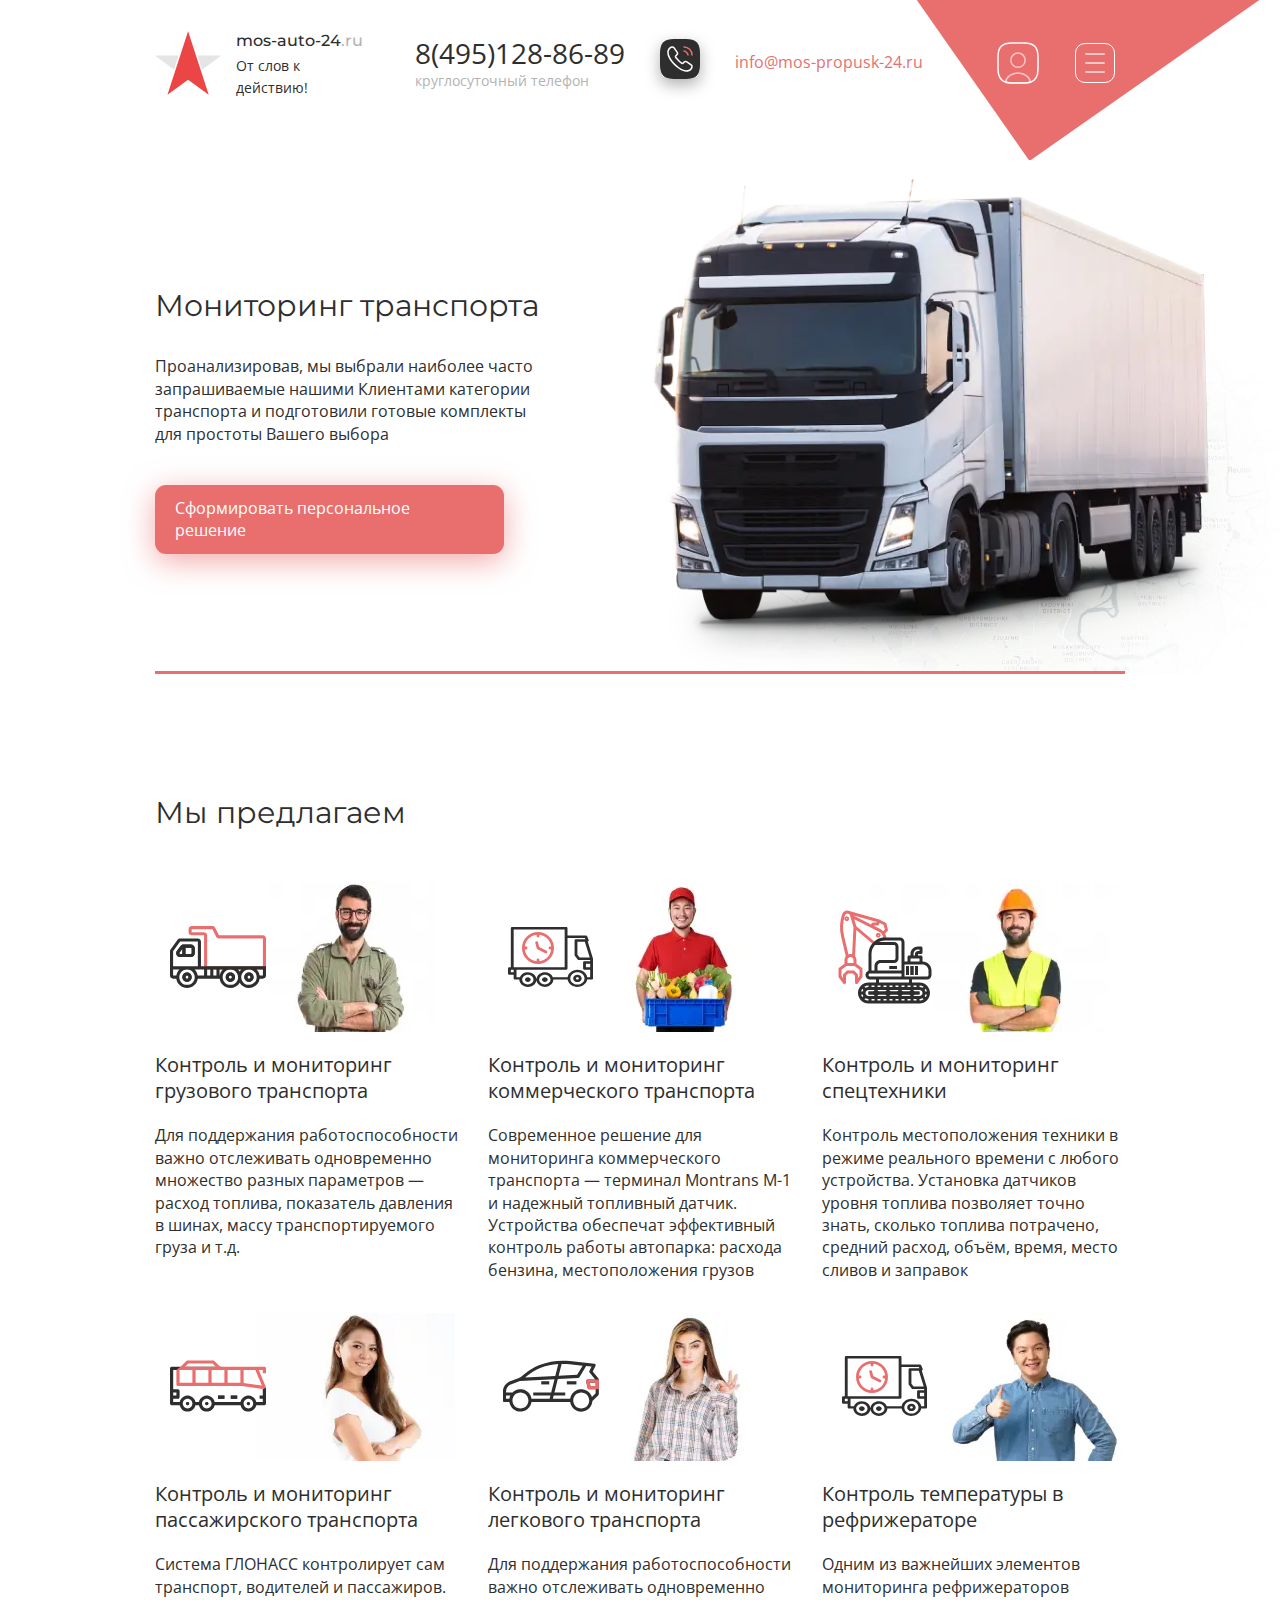
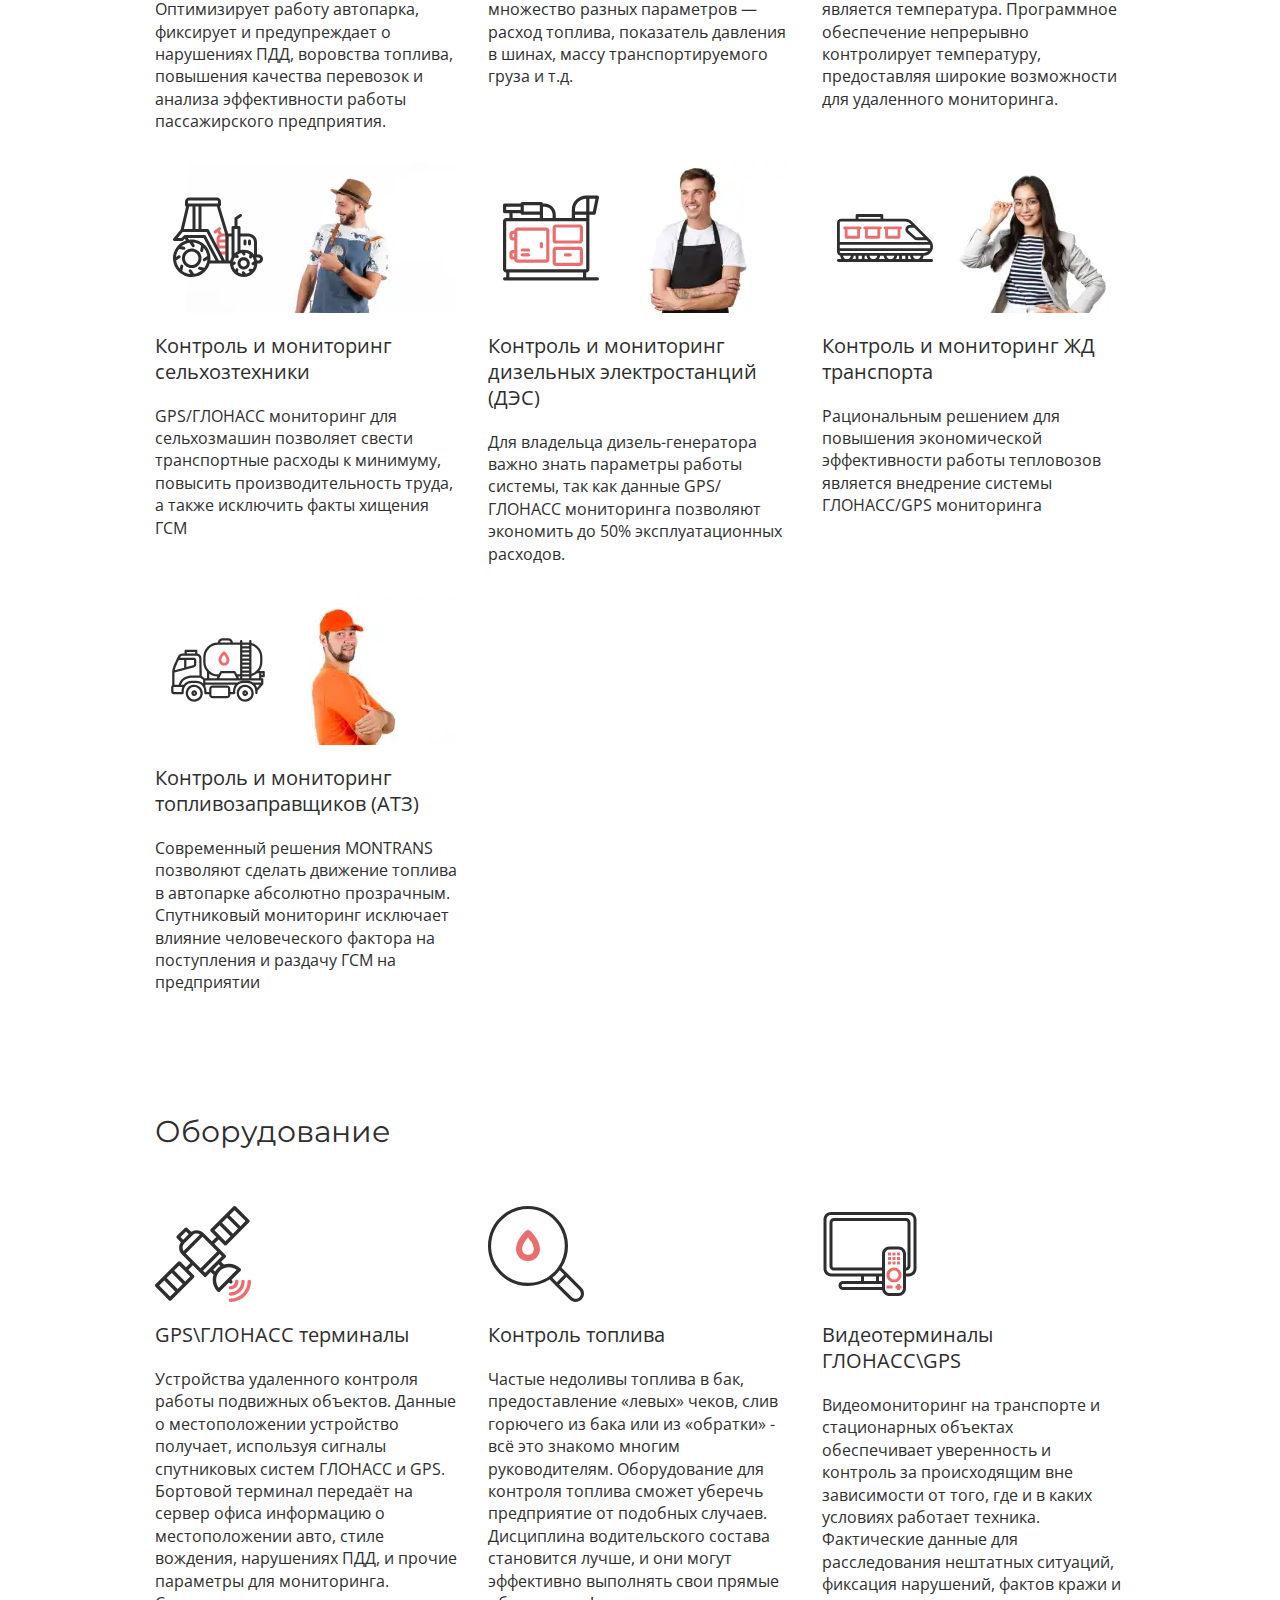
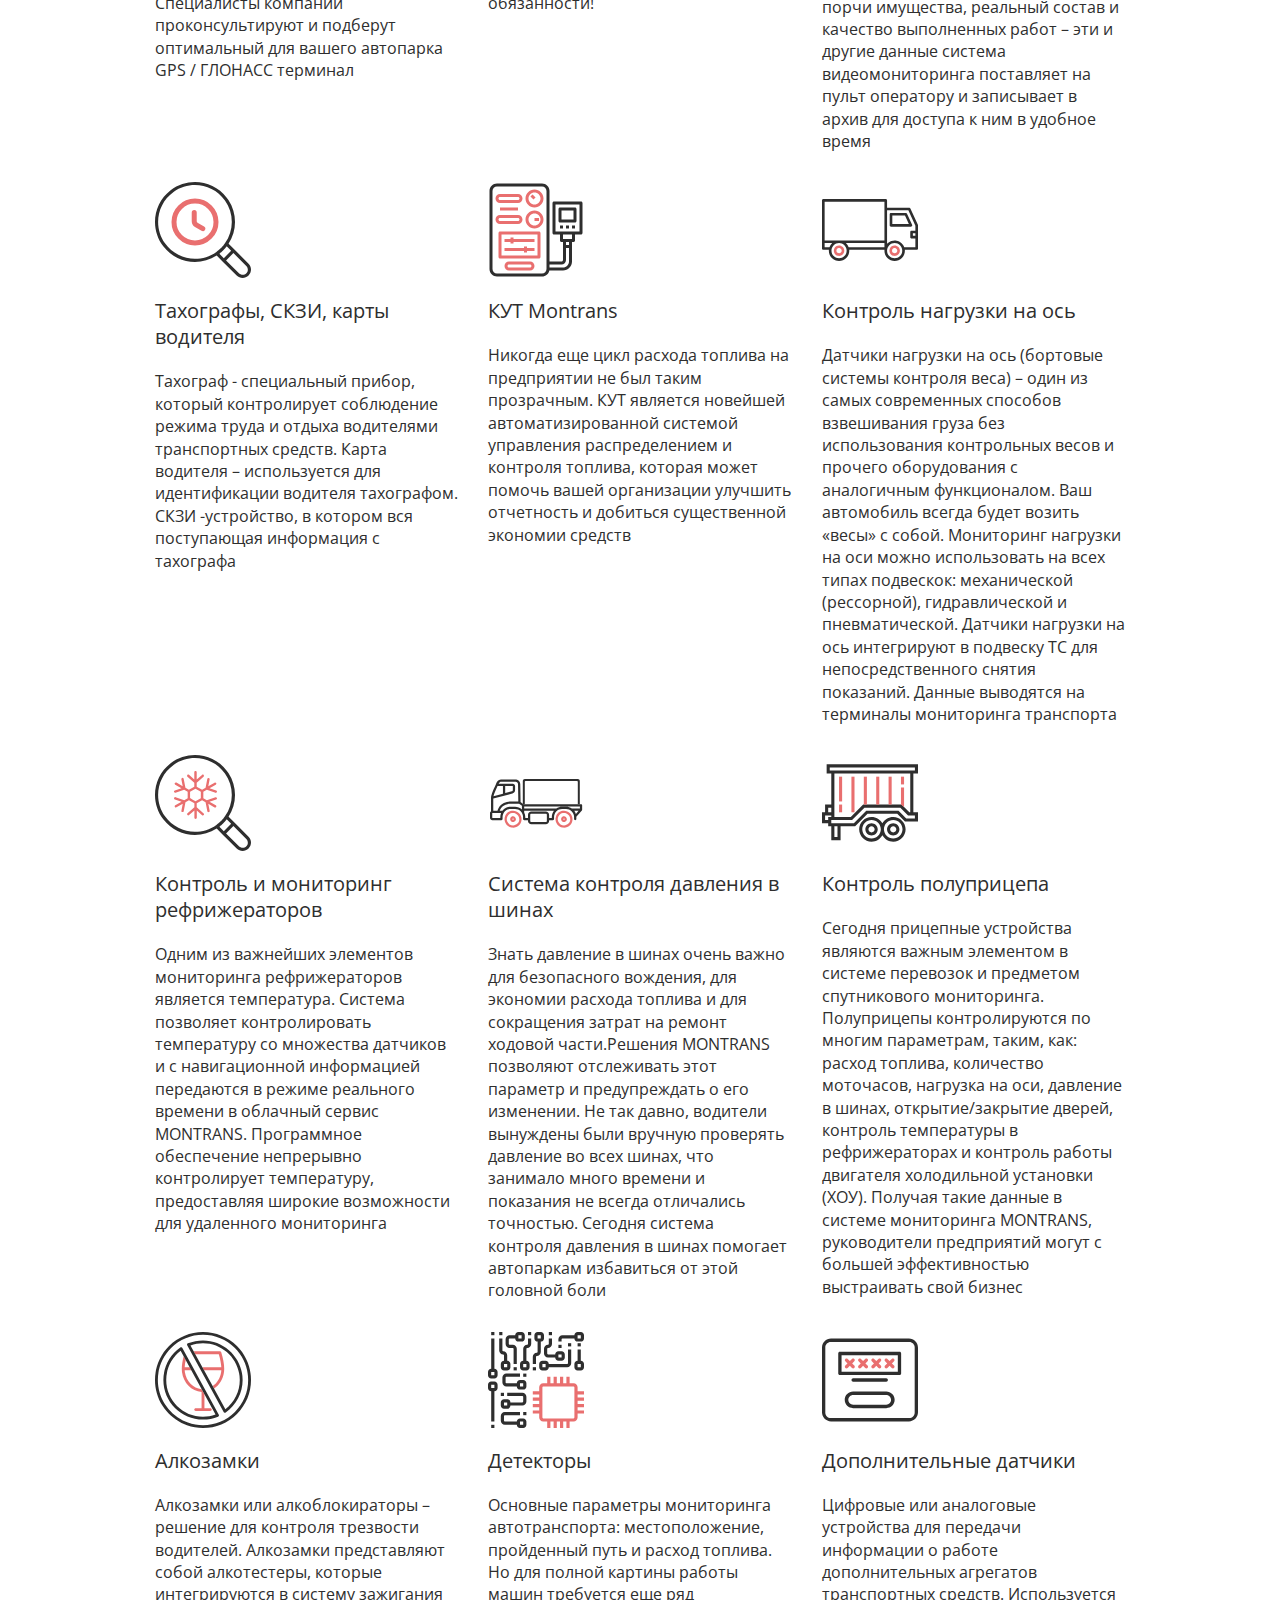
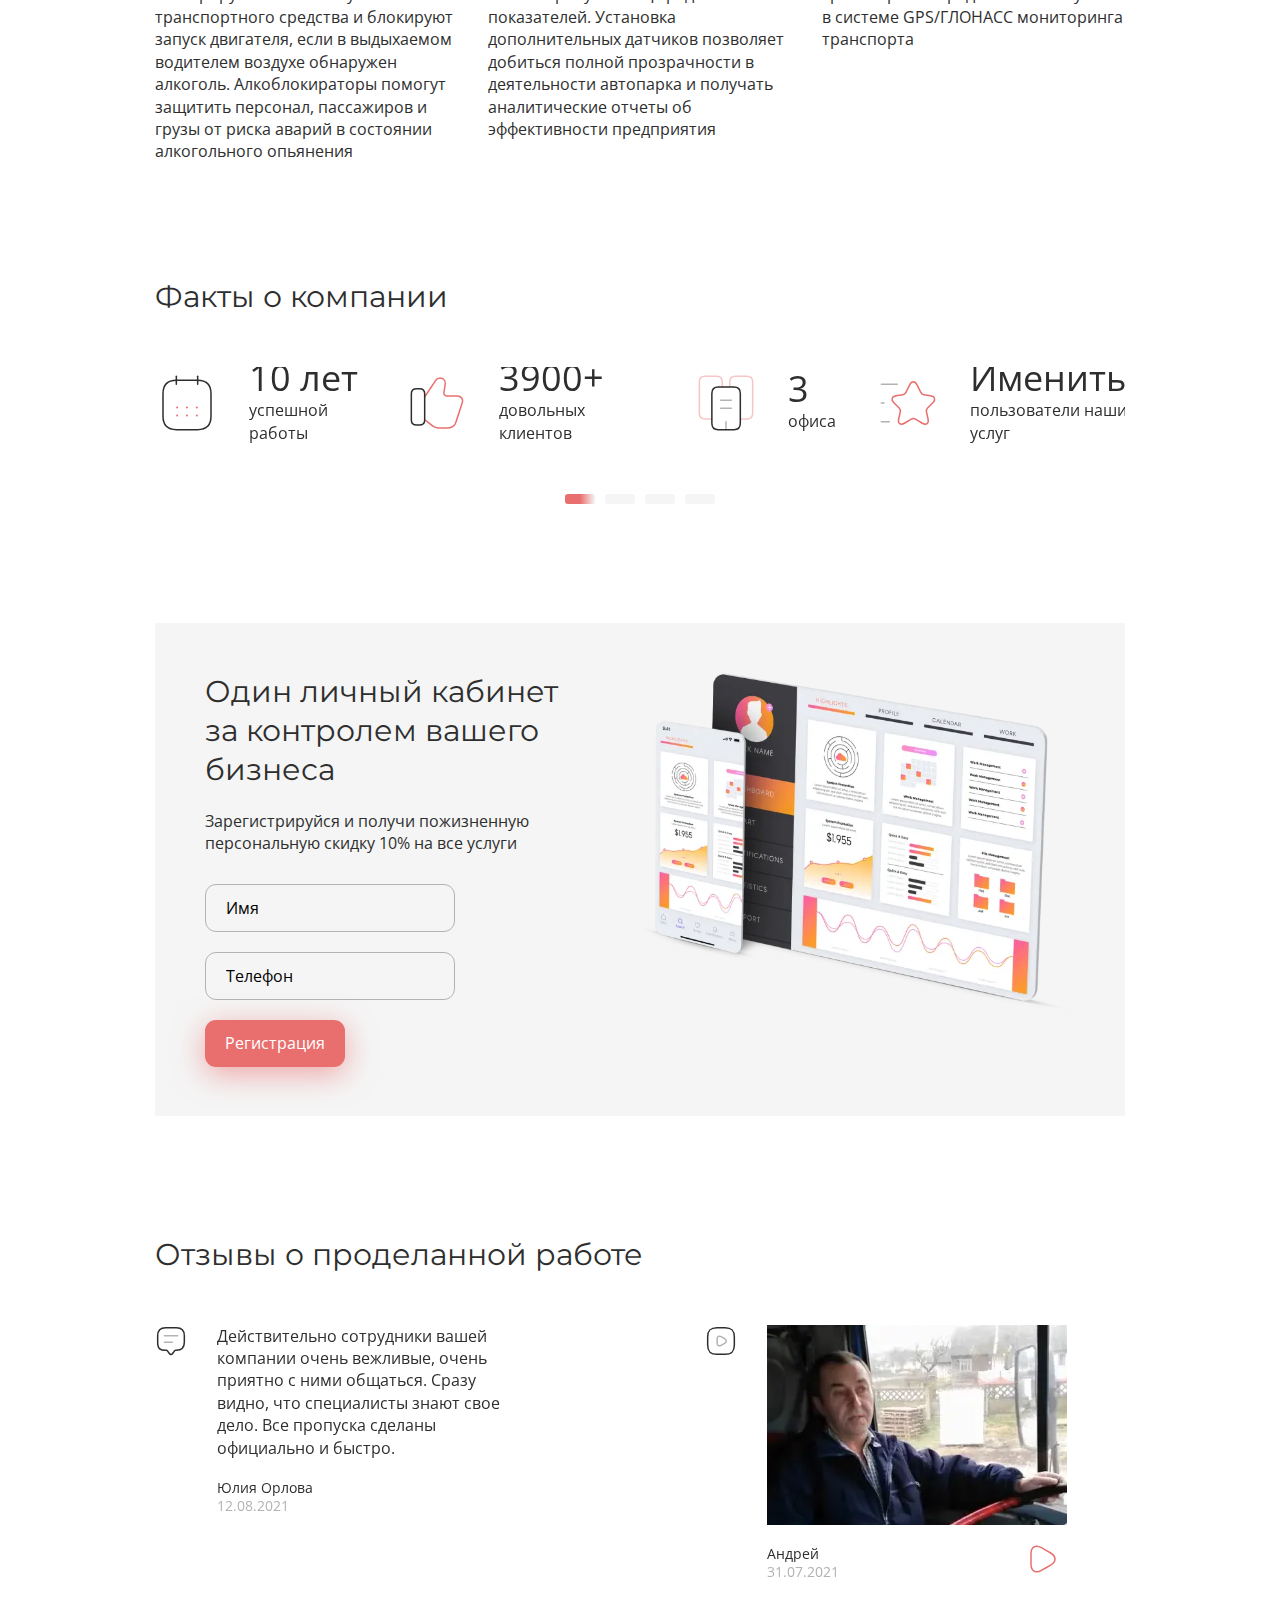
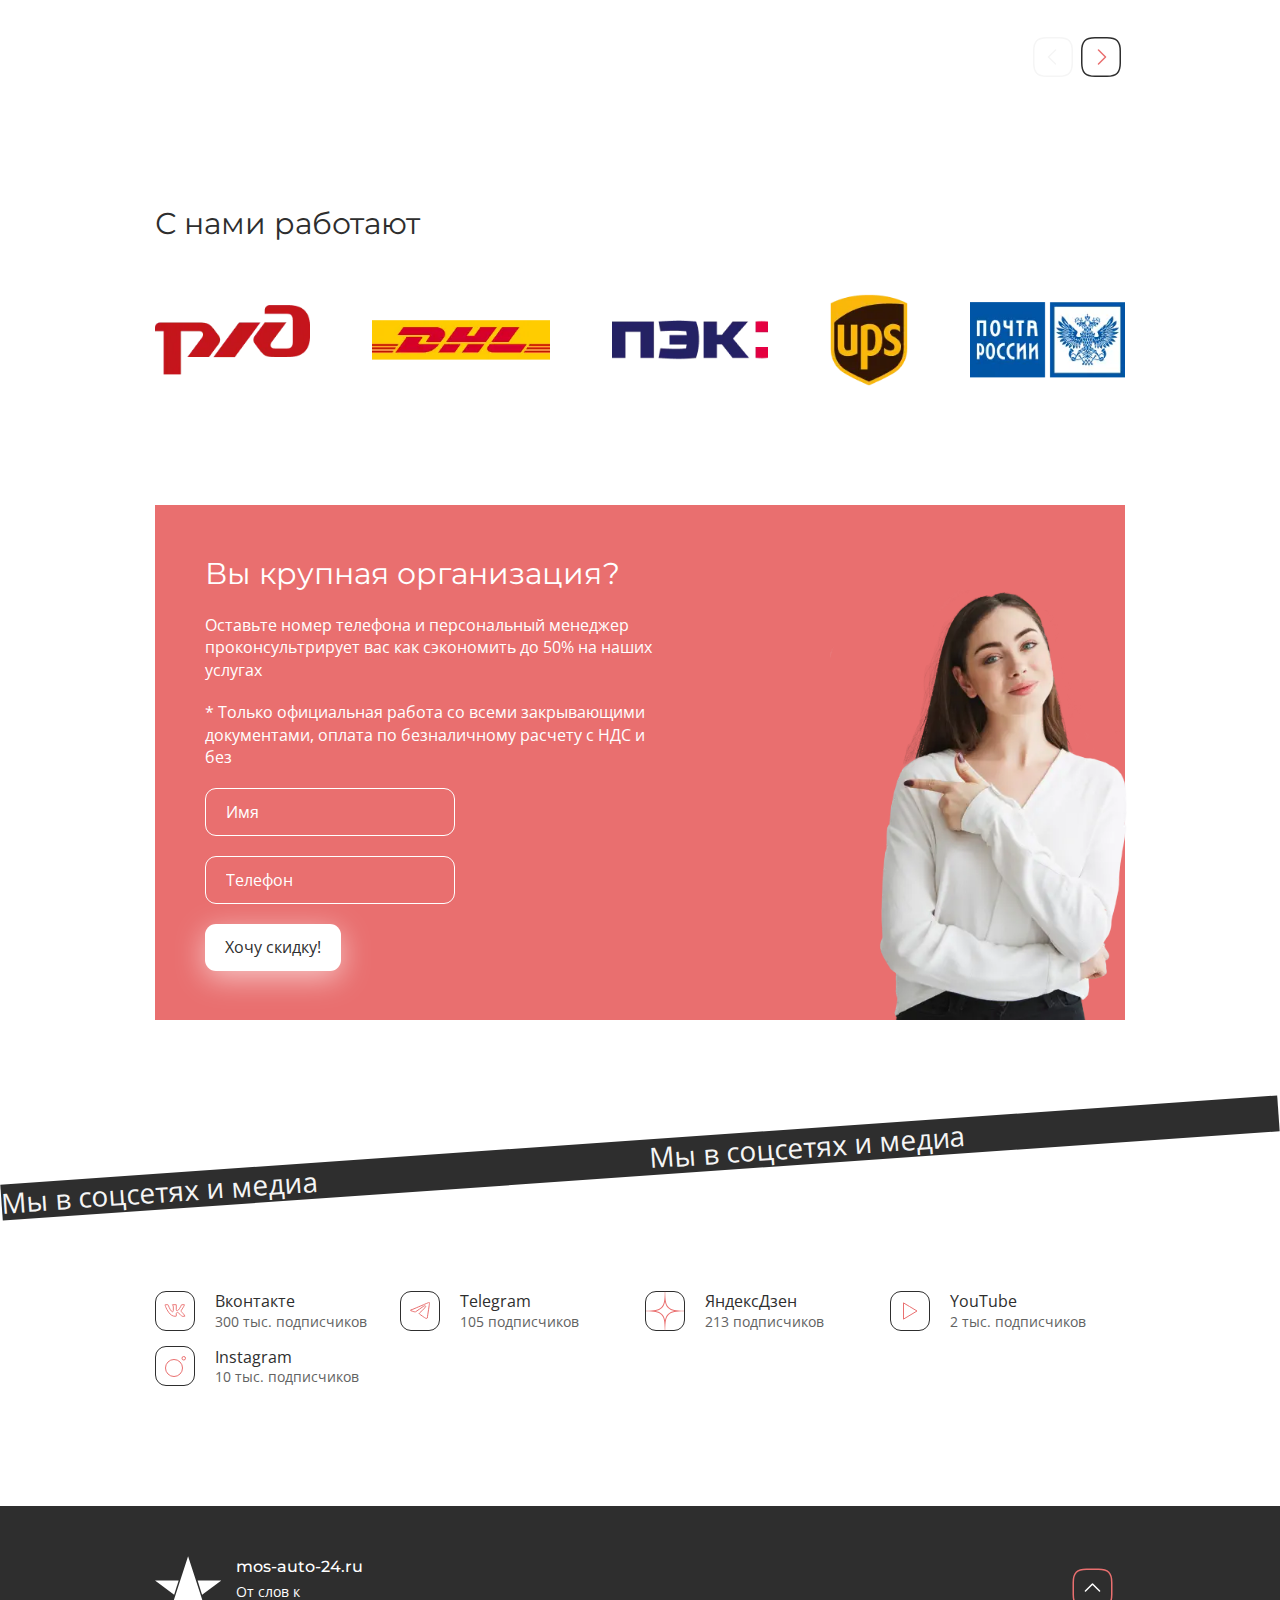
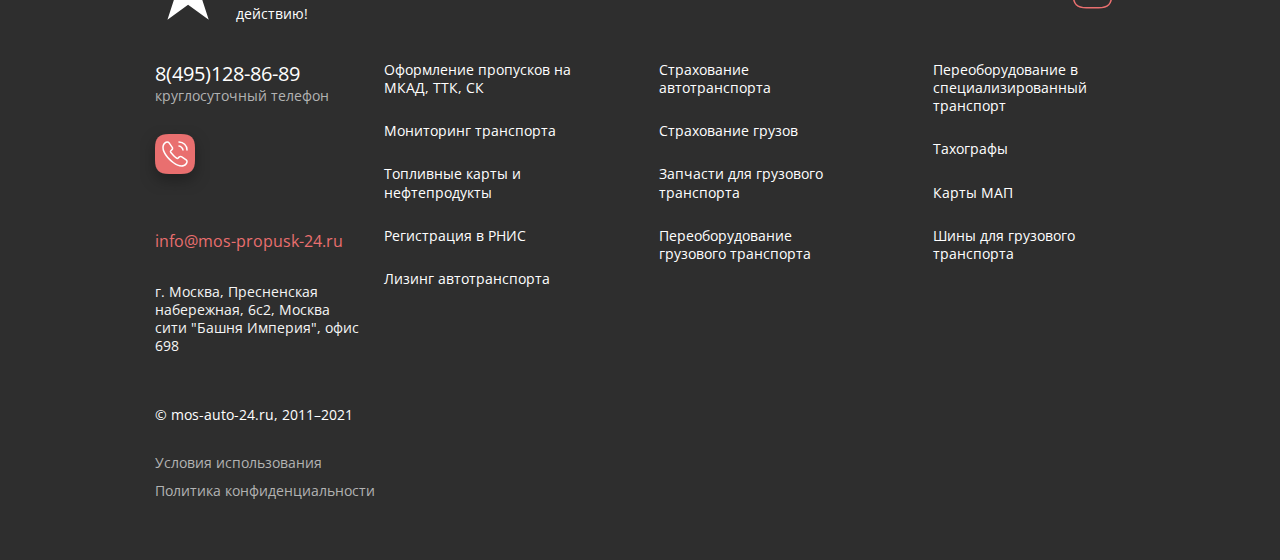
<file: monitoring.html>
<!DOCTYPE html><html lang="ru"> <head> 	<title>Mos-auto-24.ru</title> 	<meta charset="UTF-8"> 	<meta name="format-detection" content="telephone=no"> 	<link rel="preconnect" href="https://fonts.googleapis.com"> 	<link rel="preconnect" href="https://fonts.gstatic.com" crossorigin> 	<link href="https://fonts.googleapis.com/css2?family=Montserrat:wght@400;500&family=Open+Sans&display=swap" 		rel="stylesheet"> 	<!-- Style --> 	<link rel="stylesheet" href="css/style.min.css"> 	<!-- End Style --> 	<link rel="apple-touch-icon" sizes="76x76" href="img/favicon/apple-touch-icon.png"> 	<link rel="icon" type="image/png" sizes="32x32" href="img/favicon/favicon-32x32.png"> 	<link rel="icon" type="image/png" sizes="16x16" href="img/favicon/favicon-16x16.png"> 	<link rel="manifest" href="img/favicon/site.webmanifest" crossorigin="use-credentials"> 	<link rel="mask-icon" href="img/favicon/safari-pinned-tab.svg" color="#5bbad5"> 	<meta name="msapplication-TileColor" content="#2b5797"> 	<meta name="theme-color" content="#ffffff"> 	<!-- <meta name="robots" content="noindex, nofollow"> --> 	<!-- <meta name="viewport" content="width=device-width, initial-scale=1.0, maximum-scale=1.0, user-scalable=0"> --> 	<meta name="viewport" content="width=device-width, initial-scale=1.0"> </head><body>	<div class="wrapper pass_page monitoring">		<header class="header _lp" id="header">	<div class="header__wrapper">		<div class="header__container _container">			<div class="header__body">				<div class="header__main">					<a href="index.html" class="header__logo link">						<svg width="67" height="64" viewBox="0 0 67 64" fill="none" xmlns="http://www.w3.org/2000/svg">							<path d="M0 24.489H23.8779L19.3232 38.7204L0 24.489Z" fill="#E5E5E5" />							<path d="M66.872 24.489H42.9941L47.5489 38.7204L66.872 24.489Z" fill="#E5E5E5" />							<path class="red" d="M33.4042 0L54.2456 64.0054L33.4042 48.8957L12.5627 64.0054L33.4042 0Z"								fill="url(#paint0_linear)" />							<defs>								<linearGradient id="paint0_linear" x1="19.1878" y1="-3.47855" x2="57.7669" y2="69.4538"									gradientUnits="userSpaceOnUse">									<stop stop-color="#EF2020" />									<stop offset="1" stop-color="#E96F6F" />								</linearGradient>							</defs>						</svg>						<div class="logo__title">							<div class="logo__name">								mos-auto-24<span>.ru</span>							</div>							<div class="logo__text">								От слов к действию!							</div>						</div>					</a>					<div class="header__menu menu">						<div class="menu__info info-menu">							<a href="tel:84951288689" class="info-menu__phone link">								8(495)128-86-89								<span>круглосуточный телефон</span>							</a>							<div class="info-menu__backcell backcell">								<div class="backcell__body">									<a href="#callback" class="backcell__btn black-link link _popup-link" type="button">										<svg width="70" height="70" viewBox="0 0 70 70" fill="none"											xmlns="http://www.w3.org/2000/svg">											<g filter="url(#filter0_d)">												<path													d="M29 49H41C51 49 55 45 55 35V23C55 13 51 9 41 9H29C19 9 15 13 15 23V35C15 45 19 49 29 49Z"													fill="#2E2E2E" />											</g>											<path class="hover-stroke"												d="M47 36.596C47 37.028 46.9039 37.472 46.6995 37.904C46.4952 38.336 46.2308 38.744 45.8823 39.128C45.2934 39.776 44.6445 40.244 43.9114 40.544C43.1903 40.844 42.4091 41 41.5679 41C40.342 41 39.032 40.712 37.65 40.124C36.2679 39.536 34.8858 38.744 33.5158 37.748C32.1337 36.74 30.8237 35.624 29.5739 34.388C28.336 33.14 27.2183 31.832 26.2208 30.464C25.2354 29.096 24.4422 27.728 23.8653 26.372C23.2884 25.004 23 23.696 23 22.448C23 21.632 23.1442 20.852 23.4326 20.132C23.7211 19.4 24.1778 18.728 24.8147 18.128C25.5839 17.372 26.4251 17 27.3145 17C27.651 17 27.9875 17.072 28.2879 17.216C28.6004 17.36 28.8768 17.576 29.0931 17.888L31.8813 21.812C32.0976 22.112 32.2539 22.388 32.362 22.652C32.4702 22.904 32.5303 23.156 32.5303 23.384C32.5303 23.672 32.4462 23.96 32.2779 24.236C32.1217 24.512 31.8933 24.8 31.6049 25.088L30.6915 26.036C30.5593 26.168 30.4992 26.324 30.4992 26.516C30.4992 26.612 30.5113 26.696 30.5353 26.792C30.5714 26.888 30.6074 26.96 30.6314 27.032C30.8478 27.428 31.2203 27.944 31.7491 28.568C32.2899 29.192 32.8668 29.828 33.4917 30.464C34.1407 31.1 34.7656 31.688 35.4026 32.228C36.0275 32.756 36.5443 33.116 36.9529 33.332C37.013 33.356 37.0851 33.392 37.1693 33.428C37.2654 33.464 37.3615 33.476 37.4697 33.476C37.674 33.476 37.8302 33.404 37.9624 33.272L38.8758 32.372C39.1763 32.072 39.4647 31.844 39.7411 31.7C40.0175 31.532 40.2939 31.448 40.5944 31.448C40.8227 31.448 41.0631 31.496 41.3275 31.604C41.5919 31.712 41.8683 31.868 42.1688 32.072L46.1467 34.892C46.4592 35.108 46.6755 35.36 46.8077 35.66C46.9279 35.96 47 36.26 47 36.596Z"												stroke="white" stroke-width="1.5" stroke-miterlimit="10" />											<path												d="M43 25C43 24.3143 42.4629 23.2629 41.6629 22.4057C40.9314 21.6171 39.96 21 39 21M47 25C47 20.5771 43.4229 17 39 17"												stroke="#E96F6F" stroke-width="1.5" stroke-linecap="round"												stroke-linejoin="round" />											<defs>												<filter id="filter0_d" x="0" y="0" width="70" height="70"													filterUnits="userSpaceOnUse" color-interpolation-filters="sRGB">													<feFlood flood-opacity="0" result="BackgroundImageFix" />													<feColorMatrix in="SourceAlpha" type="matrix"														values="0 0 0 0 0 0 0 0 0 0 0 0 0 0 0 0 0 0 127 0"														result="hardAlpha" />													<feOffset dy="6" />													<feGaussianBlur stdDeviation="7.5" />													<feComposite in2="hardAlpha" operator="out" />													<feColorMatrix type="matrix"														values="0 0 0 0 0 0 0 0 0 0 0 0 0 0 0 0 0 0 0.3 0" />													<feBlend mode="normal" in2="BackgroundImageFix"														result="effect1_dropShadow" />													<feBlend mode="normal" in="SourceGraphic" in2="effect1_dropShadow"														result="shape" />												</filter>											</defs>										</svg>									</a>								</div>							</div>							<a href="mailto:info@mos-propusk-24.ru"								class="info-menu__email link white-link">info@mos-propusk-24.ru</a>						</div>						<div class="menu__btn">							<button type="button" class="icon-menu">								<span></span>								<span></span>								<span></span>							</button>						</div>					</div>					<div class="header__user user-header">						<a href="#" class="user-header__icon link">							<svg width="48" height="48" viewBox="0 0 48 48" fill="none"								xmlns="http://www.w3.org/2000/svg">								<g opacity="0.6">									<path										d="M36.28 43.24C34.52 43.76 32.44 44 30 44H18C15.56 44 13.48 43.76 11.72 43.24C12.16 38.04 17.5 33.9399 24 33.9399C30.5 33.9399 35.84 38.04 36.28 43.24Z"										stroke="white" stroke-width="1.5" stroke-linecap="round"										stroke-linejoin="round" />									<path										d="M31.1601 21.16C31.1601 25.12 27.9601 28.34 24.0001 28.34C20.0401 28.34 16.8401 25.12 16.8401 21.16C16.8401 17.2 20.0401 14 24.0001 14C27.9601 14 31.1601 17.2 31.1601 21.16Z"										stroke="white" stroke-width="1.5" stroke-linecap="round"										stroke-linejoin="round" />								</g>								<path class="user-border"									d="M44 18V30C44 37.56 41.72 41.7 36.28 43.24C34.52 43.76 32.44 44 30 44H18C15.56 44 13.48 43.76 11.72 43.24C6.28 41.7 4 37.56 4 30V18C4 8 8 4 18 4H30C40 4 44 8 44 18Z"									stroke="white" stroke-width="1.5" stroke-linecap="round" stroke-linejoin="round" />							</svg>						</a>					</div>				</div>			</div>		</div>		<nav class="menu__body">			<div class="menu__body-container _container">				<ul class="menu__list">					<li class="menu__item"><a href="pass_page.html" class="menu__link link">Оформление пропусков на							МКАД, ТТК, СК</a></li>					<li class="menu__item"><a href="monitoring.html" class="menu__link link">Мониторинг транспорта</a></li>					<li class="menu__item"><a href="#" class="menu__link link">Топливные карты и нефтепродукты</a></li>					<li class="menu__item"><a href="#" class="menu__link link">Регистрация в РНИС</a></li>					<li class="menu__item"><a href="#" class="menu__link link">Лизинг автотранспорта</a></li>				</ul>				<ul class="menu__list">					<li class="menu__item"><a href="#" class="menu__link link">Страхование автотранспорта</a></li>					<li class="menu__item"><a href="#" class="menu__link link">Страхование грузов</a></li>					<li class="menu__item"><a href="#" class="menu__link link">Запчасти для грузового транспорта</a>					</li>					<li class="menu__item"><a href="#" class="menu__link link">Переоборудование грузового транспорта</a>					</li>				</ul>				<ul class="menu__list">					<li class="menu__item"><a href="#" class="menu__link link">Переоборудование в специализированный							транспорт</a></li>					<li class="menu__item"><a href="#" class="menu__link link">Тахографы</a></li>					<li class="menu__item"><a href="#" class="menu__link link">Карты МАП</a></li>					<li class="menu__item"><a href="#" class="menu__link link">Шины для грузового транспорта</a></li>				</ul>			</div>		</nav>	</div>	<a class="arrow__go-top _goto" href="#wrapper">		<svg width="48" height="48" viewBox="0 0 48 48" fill="none" xmlns="http://www.w3.org/2000/svg">			<path				d="M18 4.75H30C34.926 4.75 38.1791 5.7398 40.2197 7.78033C42.2602 9.82086 43.25 13.074 43.25 18V30C43.25 34.926 42.2602 38.1791 40.2197 40.2197C38.1791 42.2602 34.926 43.25 30 43.25H18C13.074 43.25 9.82086 42.2602 7.78033 40.2197C5.7398 38.1791 4.75 34.926 4.75 30V18C4.75 13.074 5.7398 9.82086 7.78033 7.78033C9.82086 5.7398 13.074 4.75 18 4.75Z"				stroke="#2E2E2E" stroke-width="1.5" stroke-linecap="round" stroke-linejoin="round" />			<path d="M21.48 16.9401L28.52 24.0001L21.48 31.0601" stroke="#E96F6F" stroke-width="1.5"				stroke-linecap="round" stroke-linejoin="round" />		</svg>	</a></header>		<main class="page">			<section class="promo">				<div class="promo__container _container">					<div class="promo__body">						<div class="promo__content content-promo">							<h1 class="content-promo__title">								Мониторинг транспорта							</h1>							<p class="content-promo__text">								Проанализировав, мы выбрали наиболее часто запрашиваемые нашими Клиентами категории								транспорта и подготовили готовые комплекты для простоты Вашего выбора							</p>							<div class="content-promo__btns">								<a href="#callback" class="content-promo__btn btn _popup-link">Сформировать персональное									решение</a>							</div>						</div>						<div class="content-promo__image">							<picture><source srcset="img/monotoring/truck-photo.webp" type="image/webp"><img class="content-promo__img" src="img/monotoring/truck-photo.png" alt="promo-photo"></picture>						</div>					</div>				</div>			</section>			<section class="services">				<div class="services__container _container">					<h2 class="services__title title">						Мы предлагаем					</h2>					<div class="services__body">						<div class="services-slider">							<div class="services-slider__slide">								<div class="services-slider__images">									<svg width="96" height="96" viewBox="0 0 96 96" fill="none"										xmlns="http://www.w3.org/2000/svg">										<path fill-rule="evenodd" clip-rule="evenodd"											d="M92.9032 26.3235H48.9569L45.1681 18.7441C44.6401 17.6896 43.5794 17.0332 42.398 17.0332H21.6774C19.9694 17.0332 18.5806 18.422 18.5806 20.13V23.2267C18.5806 24.9346 19.9694 26.3235 21.6774 26.3235H34.0646L34.0644 60.3881H95.9999V29.4202C95.9999 27.7125 94.6109 26.3235 92.9032 26.3235ZM21.6772 23.2267H34.0644C35.7723 23.2267 37.1613 24.6155 37.1609 26.3235V57.2911H92.9028V29.4202H48.9566C47.7751 29.4202 46.7144 28.7638 46.1864 27.7093L42.3976 20.13H21.6772V23.2267Z"											fill="#E96F6F" />										<path											d="M60.3872 63.4845C57.8261 63.4845 55.7421 65.5686 55.7421 68.1297C55.7421 70.6907 57.8261 72.7748 60.3872 72.7748C62.9483 72.7748 65.0323 70.6907 65.0323 68.1297C65.0323 65.5686 62.9481 63.4845 60.3872 63.4845ZM60.3872 69.678C59.5341 69.678 58.8388 68.9843 58.8388 68.1297C58.8388 67.275 59.5341 66.5813 60.3872 66.5813C61.2403 66.5813 61.9356 67.275 61.9356 68.1297C61.9356 68.9843 61.2403 69.678 60.3872 69.678Z"											fill="#2E2E2E" />										<path											d="M17.0324 63.4845C14.4713 63.4845 12.3873 65.5686 12.3873 68.1297C12.3873 70.6907 14.4713 72.7748 17.0324 72.7748C19.5935 72.7748 21.6775 70.6907 21.6775 68.1297C21.6775 65.5686 19.5935 63.4845 17.0324 63.4845ZM17.0324 69.678C16.1793 69.678 15.484 68.9843 15.484 68.1297C15.484 67.275 16.1793 66.5813 17.0324 66.5813C17.8855 66.5813 18.5808 67.275 18.5808 68.1297C18.5808 68.9843 17.8855 69.678 17.0324 69.678Z"											fill="#2E2E2E" />										<path											d="M78.9676 63.4845C76.4066 63.4845 74.3225 65.5686 74.3225 68.1297C74.3225 70.6907 76.4066 72.7748 78.9676 72.7748C81.5287 72.7748 83.6128 70.6907 83.6128 68.1297C83.6128 65.5686 81.5287 63.4845 78.9676 63.4845ZM78.9676 69.678C78.1145 69.678 77.4193 68.9843 77.4193 68.1297C77.4193 67.275 78.1145 66.5813 78.9676 66.5813C79.8208 66.5813 80.516 67.275 80.516 68.1297C80.516 68.9843 79.8208 69.678 78.9676 69.678Z"											fill="#2E2E2E" />										<path											d="M10.0645 48.0006H20.9031C23.0369 48.0006 24.774 46.2649 24.774 44.1297V39.4846C24.774 37.3493 23.0367 35.6136 20.9031 35.6136H13.5484C12.339 35.6136 11.1809 36.1911 10.4517 37.162L6.96623 41.8086C6.46767 42.4744 6.19354 43.2981 6.19354 44.1297C6.19354 46.2649 7.93092 48.0006 10.0645 48.0006ZM21.6775 39.4846V44.1297C21.6775 44.5555 21.3306 44.9039 20.9033 44.9039H15.484V38.7104H20.9033C21.3306 38.7104 21.6775 39.0588 21.6775 39.4846ZM9.44517 43.6636L12.387 39.7415V44.9037H10.0645C9.63717 44.9037 9.29029 44.5553 9.29029 44.1295C9.29029 43.964 9.34617 43.7967 9.44517 43.6636Z"											fill="#2E2E2E" />										<path fill-rule="evenodd" clip-rule="evenodd"											d="M30.9679 57.2909V32.5167C30.9679 30.8087 29.5791 29.4199 27.8711 29.4199H10.0877C9.09056 29.4199 8.14913 29.9046 7.56694 30.7174L0.576 40.5049C0.198187 41.0329 0 41.6537 0 42.3025V66.5811C0 68.289 1.38881 69.6779 3.09675 69.6779H6.31744C7.07306 74.9207 11.5836 78.9681 17.0323 78.9681C22.4811 78.9681 26.9916 74.9205 27.7472 69.6779H49.6723C50.4279 74.9207 54.9384 78.9681 60.3872 78.9681C64.3326 78.9681 67.7807 76.8422 69.6774 73.6834C71.5742 76.842 75.0225 78.9681 78.9677 78.9681C84.4164 78.9681 88.9269 74.9205 89.6826 69.6779H92.9033C94.6112 69.6779 96 68.289 96 66.5811V57.2909H30.9679ZM69.6774 62.5757C70.1591 61.7751 70.7334 61.038 71.3978 60.3878H67.9571C68.6214 61.0365 69.1959 61.7753 69.6774 62.5757ZM46.4516 60.3878H43.3549V66.5813H46.4516V60.3878ZM37.1614 66.5813H40.2581V60.3878H37.1614V66.5813ZM52.8171 60.3878H49.5484V66.5813H49.6723C50.0207 64.1721 51.1541 62.0151 52.8171 60.3878ZM27.747 66.5813H34.0644V60.3878H24.6023C26.2667 62.0151 27.4001 64.1719 27.747 66.5813ZM27.8709 32.5167H10.0877L3.09675 42.3025V57.2909H27.8709V32.5167ZM9.46219 60.3878H3.09675V66.5813H6.31744C6.66581 64.1721 7.79925 62.0151 9.46219 60.3878ZM9.29044 68.1297C9.29044 72.3985 12.7635 75.8715 17.0323 75.8715C21.3011 75.8715 24.7742 72.3985 24.7742 68.1297C24.7742 63.8609 21.3011 60.3878 17.0323 60.3878C12.7635 60.3878 9.29044 63.8609 9.29044 68.1297ZM52.6453 68.1297C52.6453 72.3985 56.1184 75.8715 60.3872 75.8715C64.656 75.8715 68.1291 72.3985 68.1291 68.1297C68.1291 63.8609 64.656 60.3878 60.3872 60.3878C56.1184 60.3878 52.6453 63.8609 52.6453 68.1297ZM71.2258 68.1297C71.2258 72.3985 74.6989 75.8715 78.9677 75.8715C83.2367 75.8715 86.7096 72.3985 86.7096 68.1297C86.7096 63.8609 83.2365 60.3878 78.9677 60.3878C74.6989 60.3878 71.2258 63.8609 71.2258 68.1297ZM86.5378 60.3878C88.2022 62.0151 89.3357 64.1719 89.6826 66.5813H92.9033V60.3878H86.5378Z"											fill="#2E2E2E" />										<path fill-rule="evenodd" clip-rule="evenodd"											d="M20.9031 48.0006H10.0645C7.93092 48.0006 6.19354 46.2649 6.19354 44.1297C6.19354 43.2981 6.46767 42.4744 6.96623 41.8086L10.4517 37.162C11.1809 36.1911 12.339 35.6136 13.5484 35.6136H20.9031C23.0367 35.6136 24.774 37.3493 24.774 39.4846V44.1297C24.774 46.2649 23.0369 48.0006 20.9031 48.0006ZM21.6775 44.1297V39.4846C21.6775 39.0588 21.3306 38.7104 20.9033 38.7104H15.484V44.9039H20.9033C21.3306 44.9039 21.6775 44.5555 21.6775 44.1297ZM9.44517 43.6636L12.387 39.7415V44.9037H10.0645C9.63717 44.9037 9.29029 44.5553 9.29029 44.1295C9.29029 43.964 9.34617 43.7967 9.44517 43.6636ZM12.3873 68.1297C12.3873 65.5686 14.4713 63.4845 17.0324 63.4845C19.5935 63.4845 21.6775 65.5686 21.6775 68.1297C21.6775 70.6907 19.5935 72.7748 17.0324 72.7748C14.4713 72.7748 12.3873 70.6907 12.3873 68.1297ZM15.484 68.1297C15.484 68.9843 16.1793 69.678 17.0324 69.678C17.8855 69.678 18.5808 68.9843 18.5808 68.1297C18.5808 67.275 17.8855 66.5813 17.0324 66.5813C16.1793 66.5813 15.484 67.275 15.484 68.1297ZM55.7421 68.1297C55.7421 65.5686 57.8261 63.4845 60.3872 63.4845C62.9481 63.4845 65.0323 65.5686 65.0323 68.1297C65.0323 70.6907 62.9483 72.7748 60.3872 72.7748C57.8261 72.7748 55.7421 70.6907 55.7421 68.1297ZM58.8388 68.1297C58.8388 68.9843 59.5341 69.678 60.3872 69.678C61.2403 69.678 61.9356 68.9843 61.9356 68.1297C61.9356 67.275 61.2403 66.5813 60.3872 66.5813C59.5341 66.5813 58.8388 67.275 58.8388 68.1297ZM78.9676 63.4845C76.4066 63.4845 74.3225 65.5686 74.3225 68.1297C74.3225 70.6907 76.4066 72.7748 78.9676 72.7748C81.5287 72.7748 83.6128 70.6907 83.6128 68.1297C83.6128 65.5686 81.5287 63.4845 78.9676 63.4845ZM78.9676 69.678C78.1145 69.678 77.4193 68.9843 77.4193 68.1297C77.4193 67.275 78.1145 66.5813 78.9676 66.5813C79.8208 66.5813 80.516 67.275 80.516 68.1297C80.516 68.9843 79.8208 69.678 78.9676 69.678Z"											fill="#2E2E2E" />									</svg>									<picture><source srcset="img/monotoring/services-1.webp" type="image/webp"><img src="img/monotoring/services-1.png" alt="services-1" class="services-slider__img"></picture>								</div>								<h6 class="services-slider__title">									Контроль и мониторинг грузового транспорта								</h6>								<p class="services-slider__text">									Для поддержания работоспособности важно отслеживать одновременно множество разных									параметров — расход топлива, показатель давления в шинах, массу транспортируемого									груза и т.д.								</p>							</div>							<div class="services-slider__slide">								<div class="services-slider__images">									<svg width="96" height="96" viewBox="0 0 96 96" fill="none"										xmlns="http://www.w3.org/2000/svg">										<path											d="M74.4166 65.7088C72.0694 65.7088 70.1666 67.3519 70.1666 69.3787C70.1666 71.4056 72.0694 73.0486 74.4166 73.0486C76.7639 73.0486 78.6666 71.4056 78.6666 69.3787C78.6666 67.3519 76.7639 65.7088 74.4166 65.7088ZM74.4166 70.602C73.6343 70.602 73 70.0543 73 69.3787C73 68.7031 73.6343 68.1554 74.4166 68.1554C75.199 68.1554 75.8333 68.7031 75.8333 69.3787C75.8333 70.0543 75.199 70.602 74.4166 70.602Z"											fill="#2E2E2E" />										<path											d="M41.8333 73.0486C43.3981 73.0486 44.6666 71.9532 44.6666 70.602C44.6666 69.2508 43.3981 68.1554 41.8333 68.1554C40.2685 68.1554 39 69.2508 39 70.602C39 71.9532 40.2685 73.0486 41.8333 73.0486Z"											fill="#2E2E2E" />										<path											d="M24.8334 73.0486C26.3982 73.0486 27.6667 71.9532 27.6667 70.602C27.6667 69.2508 26.3982 68.1554 24.8334 68.1554C23.2686 68.1554 22.0001 69.2508 22.0001 70.602C22.0001 71.9532 23.2686 73.0486 24.8334 73.0486Z"											fill="#2E2E2E" />										<path											d="M89.9561 49.6187C89.9589 49.5759 89.9589 49.5331 89.9561 49.4903L84.747 32.6209C85.4897 32.4336 85.9161 31.7619 85.6992 31.1204C85.6935 31.1034 85.6873 31.0864 85.6806 31.0698L84.2639 27.3999C84.0709 26.8992 83.5278 26.5619 82.9167 26.5631H64.5V19.2233C64.5 18.5477 63.8657 18 63.0833 18H9.25C8.46765 18 7.83333 18.5477 7.83333 19.2233V58.369H6.41667C5.63431 58.369 5 58.9167 5 59.5923V64.4855C5 65.1611 5.63431 65.7088 6.41667 65.7088H10.6667V69.3787C10.6667 70.0543 11.301 70.602 12.0833 70.602H16.3333C16.3149 74.6718 20.1208 77.984 24.8339 77.9999C29.4138 78.0154 33.1642 74.9125 33.3896 71.0027C33.4318 71.6981 33.5889 72.3998 33.8747 73.0891C35.4525 76.8955 40.3049 78.8767 44.7129 77.5143C48.092 76.4699 50.3433 73.7011 50.3333 70.602H64.6133C65.3909 75.2772 70.4103 78.5229 75.8247 77.8515C80.1763 77.3118 83.5951 74.3595 84.22 70.602H88.5833C89.3657 70.602 90 70.0543 90 69.3787V49.8059C89.9919 49.7424 89.9772 49.6799 89.9561 49.6187ZM86.7417 48.5826H76.5913L74.4167 45.769V32.6796H81.8273L86.7417 48.5826ZM10.6667 63.2622H7.83333V60.8156H10.6667V63.2622ZM10.6667 58.369V20.4466H61.6667V58.369H10.6667ZM24.8333 75.4952C21.7037 75.4952 19.1667 73.3044 19.1667 70.602C19.1667 67.8996 21.7037 65.7088 24.8333 65.7088C27.9629 65.7088 30.5 67.8996 30.5 70.602C30.5 73.3044 27.9629 75.4952 24.8333 75.4952ZM41.8333 75.4952C38.7037 75.4952 36.1667 73.3044 36.1667 70.602C36.1667 67.8996 38.7037 65.7088 41.8333 65.7088C44.9629 65.7088 47.5 67.8996 47.5 70.602C47.5 73.3044 44.9629 75.4952 41.8333 75.4952ZM74.4167 75.4952C70.5047 75.4952 67.3333 72.7567 67.3333 69.3787C67.3333 66.0007 70.5047 63.2622 74.4167 63.2622C78.3286 63.2622 81.5 66.0007 81.5 69.3787C81.4954 72.755 78.3267 75.4911 74.4167 75.4952ZM87.1667 58.369H82.9167V54.6991H87.1667V58.369ZM87.1667 52.2525H81.5C80.7177 52.2525 80.0833 52.8002 80.0833 53.4758V59.5923C80.0833 60.2679 80.7177 60.8156 81.5 60.8156H87.1667V68.1554H84.22C83.4424 63.4801 78.423 60.2345 73.0087 60.906C68.657 61.4456 65.2383 64.3977 64.6133 68.1554H49.8375C48.2597 64.349 43.4073 62.3678 38.9993 63.7303C35.6816 64.7557 33.5621 67.3829 33.3888 70.2427C33.1559 66.366 29.4518 63.277 24.9008 63.2617C21.2807 63.2495 18.0454 65.2109 16.8293 68.1554H13.5V60.8156H63.0833C63.8657 60.8156 64.5 60.2679 64.5 59.5923V29.0097H81.8953L82.367 30.233H73C72.2177 30.233 71.5833 30.7808 71.5833 31.4563V46.136C71.5839 46.3776 71.6666 46.6137 71.8213 46.8149L74.6547 50.4848C74.9175 50.825 75.3598 51.0292 75.8333 51.0292H87.1667V52.2525Z"											fill="#2E2E2E" />										<path											d="M43.5914 41.7395L36.1938 38.0428L35.0223 33.3499C34.8488 32.6014 34.1013 32.1353 33.3528 32.3089C32.6043 32.4825 32.1382 33.2299 32.3117 33.9785C32.3154 33.9939 32.3192 34.0092 32.3232 34.0247L33.6505 39.3367C33.7486 39.7313 34.0145 40.0633 34.3782 40.2452L42.3462 44.2285C43.0335 44.5724 43.8695 44.2939 44.2133 43.6066C44.5571 42.9193 44.2787 42.0833 43.5914 41.7395Z"											fill="#E96F6F" />										<path											d="M35 23C26.1635 23 19 30.1635 19 39C19.0099 47.8323 26.1677 54.9901 35 55C43.8365 55 51 47.8365 51 39C51 30.1635 43.8365 23 35 23ZM36.3913 52.1423V50.9527C36.3913 50.1843 35.7683 49.5614 35 49.5614C34.2317 49.5614 33.6087 50.1843 33.6087 50.9527V52.1423C27.4151 51.4774 22.5226 46.5849 21.8577 40.3913H23.0473C23.8157 40.3913 24.4386 39.7683 24.4386 39C24.4386 38.2317 23.8157 37.6087 23.0473 37.6087H21.8577C22.5226 31.4151 27.4151 26.5226 33.6087 25.8577V27.0473C33.6087 27.8157 34.2317 28.4386 35 28.4386C35.7683 28.4386 36.3913 27.8157 36.3913 27.0473V25.8577C42.5849 26.5226 47.4774 31.4151 48.1423 37.6087H46.9527C46.1843 37.6087 45.5614 38.2317 45.5614 39C45.5614 39.7683 46.1843 40.3913 46.9527 40.3913H48.1423C47.4774 46.5849 42.5849 51.4774 36.3913 52.1423Z"											fill="#E96F6F" />									</svg>									<picture><source srcset="img/monotoring/services-2.webp" type="image/webp"><img src="img/monotoring/services-2.png" alt="services-2" class="services-slider__img"></picture>								</div>								<h6 class="services-slider__title">									Контроль и мониторинг коммерческого транспорта								</h6>								<p class="services-slider__text">									Современное решение для мониторинга коммерческого транспорта — терминал Montrans M-1									и надежный топливный датчик. Устройства обеспечат эффективный контроль работы									автопарка: расхода бензина, местоположения грузов								</p>							</div>							<div class="services-slider__slide">								<div class="services-slider__images">									<svg width="96" height="96" viewBox="0 0 96 96" fill="none"										xmlns="http://www.w3.org/2000/svg">										<path											d="M12 9.75C12 8.5095 10.9905 7.5 9.75 7.5C8.5095 7.5 7.5 8.5095 7.5 9.75C7.5 10.9905 8.5095 12 9.75 12C10.9905 12 12 10.9905 12 9.75ZM9.75 10.5C9.336 10.5 9 10.1625 9 9.75C9 9.3375 9.336 9 9.75 9C10.164 9 10.5 9.3375 10.5 9.75C10.5 10.1625 10.164 10.5 9.75 10.5Z"											fill="#E96F6F" />										<path											d="M41.25 28.5C42.4905 28.5 43.5 27.4905 43.5 26.25C43.5 25.0095 42.4905 24 41.25 24C40.0095 24 39 25.0095 39 26.25C39 27.4905 40.0095 28.5 41.25 28.5ZM41.25 25.5C41.664 25.5 42 25.8375 42 26.25C42 26.6625 41.664 27 41.25 27C40.836 27 40.5 26.6625 40.5 26.25C40.5 25.8375 40.836 25.5 41.25 25.5Z"											fill="#E96F6F" />										<path fill-rule="evenodd" clip-rule="evenodd"											d="M49.3965 28.5C49.209 27.09 48.7455 25.761 48.072 24.5505L50.562 22.0605C50.9355 21.6885 51.084 21.1485 50.9565 20.637L49.4565 14.637C49.35 14.2125 49.0635 13.8555 48.672 13.659L42.672 10.659C42.5865 10.6155 42.495 10.6125 42.405 10.587L42.414 10.5585L13.161 2.2005C12.354 1.755 11.4315 1.5 10.452 1.5C8.04 1.5 5.907 3.0375 5.142 5.3265C2.721 12.5925 2.379 20.37 4.1535 27.819L8.796 47.3205C7.9965 48.339 7.5 49.6065 7.5 51V54.75L2.1 58.8C1.722 59.0835 1.5 59.529 1.5 60V67.5C1.5 67.8255 1.605 68.1405 1.8 68.4L6.3 74.4C6.687 74.9175 7.3605 75.129 7.974 74.9235C8.5875 74.718 9 74.1465 9 73.5V66.621L11.121 64.5H15.879L18 66.621V73.5C18 74.1465 18.4125 74.718 19.026 74.922C19.182 74.9745 19.3425 75 19.5 75C19.9635 75 20.4105 74.784 20.7 74.4L25.2 68.4C25.395 68.1405 25.5 67.8255 25.5 67.5V60C25.5 59.529 25.278 59.0835 24.9 58.8L19.5 54.75V51C19.5 49.5165 18.939 48.1755 18.045 47.1285L19.3455 21.105L35.2395 34.554H39L41.844 33C43.692 32.0475 45.7815 31.5 48 31.5L49.3965 28.5ZM17.259 10.3065L19.3095 17.142L37.3575 32.4135C39.843 30.309 42.951 28.9215 46.3665 28.584C45.9255 26.0415 44.331 23.844 41.964 22.659L17.259 10.3065ZM34.128 15.387L34.6575 14.3295C34.9125 13.821 35.4315 13.5 36 13.5H39.573L39.849 12.9465L16.0065 6.135L16.074 6.36L34.128 15.387ZM47.8395 20.5395L46.713 16.032L42.672 14.013L41.8425 15.6705C41.5875 16.179 41.0685 16.5 40.5 16.5H36.927L36.813 16.728L43.305 19.974C44.424 20.535 45.402 21.276 46.2495 22.1295L47.8395 20.5395ZM10.452 4.5C9.333 4.5 8.343 5.214 7.989 6.276C5.745 13.011 5.427 20.2185 7.071 27.1245L11.421 45.393C12.072 45.1515 12.7665 45 13.5 45C14.0715 45 14.613 45.105 15.135 45.255L16.4895 18.183L12.939 6.3495C12.6075 5.244 11.607 4.5 10.452 4.5ZM10.5 54H16.5V51C16.5 49.3455 15.1545 48 13.5 48C11.8455 48 10.5 49.3455 10.5 51V54ZM21 69L22.5 67.0005V60.75L17.499 57H9.4995L4.5 60.75V67.0005L6 69V66C6 65.601 6.1575 65.22 6.4395 64.9395L9.4395 61.9395C9.72 61.6575 10.1025 61.5 10.5 61.5H16.5C16.8975 61.5 17.28 61.6575 17.5605 61.9395L20.5605 64.9395C20.8425 65.22 21 65.601 21 66V69Z"											fill="#E96F6F" />										<path fill-rule="evenodd" clip-rule="evenodd"											d="M43.5 26.25C43.5 27.4905 42.4905 28.5 41.25 28.5C40.0095 28.5 39 27.4905 39 26.25C39 25.0095 40.0095 24 41.25 24C42.4905 24 43.5 25.0095 43.5 26.25ZM42 26.25C42 25.8375 41.664 25.5 41.25 25.5C40.836 25.5 40.5 25.8375 40.5 26.25C40.5 26.6625 40.836 27 41.25 27C41.664 27 42 26.6625 42 26.25ZM9.75 7.5C10.9905 7.5 12 8.5095 12 9.75C12 10.9905 10.9905 12 9.75 12C8.5095 12 7.5 10.9905 7.5 9.75C7.5 8.5095 8.5095 7.5 9.75 7.5ZM9 9.75C9 10.1625 9.336 10.5 9.75 10.5C10.164 10.5 10.5 10.1625 10.5 9.75C10.5 9.3375 10.164 9 9.75 9C9.336 9 9 9.3375 9 9.75Z"											fill="#E96F6F" />										<path											d="M77.583 85.5H82.5V82.5H77.583C77.0625 81.6075 76.1055 81 75 81C73.8945 81 72.9375 81.6075 72.417 82.5H65.5815C65.061 81.6075 64.1055 81 63 81C61.8945 81 60.936 81.6075 60.4155 82.5H53.58C53.0595 81.6075 52.1025 81 50.997 81C49.8915 81 48.9345 81.6075 48.414 82.5H41.5785C41.058 81.6075 40.101 81 38.9955 81C37.89 81 36.933 81.6075 36.4125 82.5H31.5V85.5H36.417C36.9375 86.3925 37.8945 87 39 87C40.1055 87 41.0625 86.3925 41.583 85.5H48.4185C48.939 86.3925 49.8945 87 51 87C52.1055 87 53.064 86.3925 53.5845 85.5H60.42C60.9405 86.3925 61.8975 87 63.003 87C64.1085 87 65.0655 86.3925 65.586 85.5H72.4215C72.942 86.3925 73.899 87 75.0045 87C76.11 87 77.0625 86.3925 77.583 85.5Z"											fill="#2E2E2E" />										<path d="M52.5 57H60V60H52.5V57Z" fill="#2E2E2E" />										<path d="M69 57H72V66H69V57Z" fill="#2E2E2E" />										<path d="M73.5 57H76.5V66H73.5V57Z" fill="#2E2E2E" />										<path d="M78 57H81V66H78V57Z" fill="#2E2E2E" />										<path fill-rule="evenodd" clip-rule="evenodd"											d="M85.5 52.5V48C85.5 47.1705 84.828 46.5 84 46.5H81V45H84C84.828 45 85.5 44.3295 85.5 43.5V39C85.5 38.1705 84.828 37.5 84 37.5H81C76.8645 37.5 73.5 40.8645 73.5 45V46.5H72C71.172 46.5 70.5 47.1705 70.5 48V52.5H67.5V33C67.5 30.519 65.481 28.5 63 28.5H49.3965L46.3665 28.584C42.951 28.9215 39.843 30.309 37.3575 32.4135L35.2395 34.554C32.9055 37.401 31.5 41.0385 31.5 45V61.776C29.7585 62.397 28.5 64.047 28.5 66C28.5 68.481 30.519 70.5 33 70.5H39V73.5H31.5C25.71 73.5 21 78.2115 21 84C21 89.7885 25.71 94.5 31.5 94.5H82.5C88.29 94.5 93 89.7885 93 84C93 78.2115 88.29 73.5 82.5 73.5H75V70.5H90C92.481 70.5 94.5 68.481 94.5 66V61.5C94.5 56.5365 90.4635 52.5 85.5 52.5ZM81 40.5C78.519 40.5 76.5 42.519 76.5 45V46.5H78V45C78 43.3455 79.3455 42 81 42H82.5V40.5H81ZM82.5 49.5H73.5V52.5H82.5V49.5ZM40.5 61.5H64.5V33C64.5 32.172 63.8265 31.5 63 31.5H48C45.7815 31.5 43.692 32.0475 41.844 33H57C59.481 33 61.5 35.019 61.5 37.5V49.5C61.5 51.981 59.481 54 57 54H43.5C41.8455 54 40.5 55.3455 40.5 57V61.5ZM37.9665 36C35.8185 38.391 34.5 41.541 34.5 45V61.5H37.5V57C37.5 53.691 40.191 51 43.5 51H57C57.8265 51 58.5 50.328 58.5 49.5V37.5C58.5 36.672 57.8265 36 57 36H37.9665ZM33 64.5C32.1735 64.5 31.5 65.172 31.5 66C31.5 66.828 32.1735 67.5 33 67.5H64.5V64.5H33ZM88.287 85.5C88.1445 86.0445 87.9285 86.5545 87.6495 87.0285L88.7505 88.1295C89.2725 87.3435 89.6535 86.4555 89.8485 85.5H88.287ZM87.6495 80.9715C87.93 81.444 88.146 81.9555 88.287 82.5H89.8485C89.6535 81.5445 89.2725 80.6565 88.7505 79.8705L87.6495 80.9715ZM85.5 84C85.5 85.6545 84.1545 87 82.5 87H75.0045H63.003H51H39H31.5C29.8455 87 28.5 85.6545 28.5 84C28.5 82.3455 29.8455 81 31.5 81H38.9955H50.997H63H75H82.5C84.1545 81 85.5 82.3455 85.5 84ZM37.5 91.5V90H34.5V91.5H37.5ZM43.5 90H40.5V91.5H43.5V90ZM49.5 90H46.5V91.5H49.5V90ZM55.5 90H52.5V91.5H55.5V90ZM61.5 90H58.5V91.5H61.5V90ZM67.5 90H64.5V91.5H67.5V90ZM73.5 90H70.5V91.5H73.5V90ZM79.5 90H76.5V91.5H79.5V90ZM25.713 82.5C25.8555 81.9555 26.0715 81.4455 26.3505 80.9715L25.2495 79.8705C24.7275 80.6565 24.3465 81.5445 24.1515 82.5H25.713ZM26.3505 87.0285C26.07 86.556 25.854 86.0445 25.713 85.5H24.1515C24.3465 86.4555 24.7275 87.3435 25.2495 88.1295L26.3505 87.0285ZM34.5 76.5V78H37.5V76.5H34.5ZM76.5 76.5V78H79.5V76.5H76.5ZM70.5 78H73.5V76.5H70.5V78ZM64.5 78H67.5V76.5H64.5V78ZM58.5 78H61.5V76.5H58.5V78ZM52.5 78H55.5V76.5H52.5V78ZM46.5 78H49.5V76.5H46.5V78ZM40.5 78H43.5V76.5H40.5V78ZM28.4715 78.8505C29.364 78.3225 30.39 78 31.5 78V76.5C29.9745 76.5 28.557 76.9635 27.3705 77.7495L28.4715 78.8505ZM28.4715 89.1495L27.3705 90.2505C28.557 91.0365 29.9745 91.5 31.5 91.5V90C30.39 90 29.364 89.6775 28.4715 89.1495ZM85.5285 89.1495C84.636 89.6775 83.61 90 82.5 90V91.5C84.0255 91.5 85.443 91.0365 86.6295 90.2505L85.5285 89.1495ZM85.5285 78.8505L86.6295 77.7495C85.443 76.9635 84.0255 76.5 82.5 76.5V78C83.61 78 84.636 78.3225 85.5285 78.8505ZM42 73.5H72V70.5H42V73.5ZM90 67.5C90.8265 67.5 91.5 66.828 91.5 66V61.5C91.5 58.191 88.809 55.5 85.5 55.5H67.5V67.5H90Z"											fill="#2E2E2E" />										<path fill-rule="evenodd" clip-rule="evenodd"											d="M75 81C73.8945 81 72.9375 81.6075 72.417 82.5H65.5815C65.061 81.6075 64.1055 81 63 81C61.8945 81 60.936 81.6075 60.4155 82.5H53.58C53.0595 81.6075 52.1025 81 50.997 81C49.8915 81 48.9345 81.6075 48.414 82.5H41.5785C41.058 81.6075 40.101 81 38.9955 81C37.89 81 36.933 81.6075 36.4125 82.5H31.5V85.5H36.417C36.9375 86.3925 37.8945 87 39 87C40.1055 87 41.0625 86.3925 41.583 85.5H48.4185C48.939 86.3925 49.8945 87 51 87C52.1055 87 53.064 86.3925 53.5845 85.5H60.42C60.9405 86.3925 61.8975 87 63.003 87C64.1085 87 65.0655 86.3925 65.586 85.5H72.4215C72.942 86.3925 73.899 87 75.0045 87C76.11 87 77.0625 86.3925 77.583 85.5H82.5V82.5H77.583C77.0625 81.6075 76.1055 81 75 81ZM60 57H52.5V60H60V57ZM72 57H69V66H72V57ZM76.5 57H73.5V66H76.5V57ZM81 57H78V66H81V57Z"											fill="#2E2E2E" />									</svg>									<picture><source srcset="img/monotoring/services-3.webp" type="image/webp"><img src="img/monotoring/services-3.png" alt="services-3" class="services-slider__img"></picture>								</div>								<h6 class="services-slider__title">									Контроль и мониторинг спецтехники								</h6>								<p class="services-slider__text">									Контроль местоположения техники в режиме реального времени с любого устройства.									Установка датчиков уровня топлива позволяет точно знать, сколько топлива потрачено,									средний расход, объём, время, место сливов и заправок								</p>							</div>							<div class="services-slider__slide">								<div class="services-slider__images">									<svg width="96" height="96" viewBox="0 0 96 96" fill="none"										xmlns="http://www.w3.org/2000/svg">										<g clip-path="url(#clip0_242:1723)">											<path												d="M17.5999 67.1949C18.4836 67.1949 19.1999 66.4786 19.1999 65.5949C19.1999 64.7113 18.4836 63.9949 17.5999 63.9949C16.7163 63.9949 15.9999 64.7113 15.9999 65.5949C15.9999 66.4786 16.7163 67.1949 17.5999 67.1949Z"												fill="#2E2E2E" />											<path												d="M36.8 67.1949C37.6837 67.1949 38.4 66.4786 38.4 65.5949C38.4 64.7113 37.6837 63.9949 36.8 63.9949C35.9164 63.9949 35.2 64.7113 35.2 65.5949C35.2 66.4786 35.9164 67.1949 36.8 67.1949Z"												fill="#2E2E2E" />											<path												d="M78.3999 67.1949C79.2836 67.1949 79.9999 66.4786 79.9999 65.5949C79.9999 64.7113 79.2836 63.9949 78.3999 63.9949C77.5163 63.9949 76.7999 64.7113 76.7999 65.5949C76.7999 66.4786 77.5163 67.1949 78.3999 67.1949Z"												fill="#2E2E2E" />											<path d="M54.4 57.5949H48V60.7949H54.4V57.5949Z" fill="#2E2E2E" />											<path d="M67.2 57.5949H60.8V60.7949H67.2V57.5949Z" fill="#2E2E2E" />											<path fill-rule="evenodd" clip-rule="evenodd"												d="M1.6 28.7949C0.7164 28.7949 0 29.5113 0 30.3949V65.5949C0 66.4785 0.7164 67.1949 1.6 67.1949H9.76C10.6392 71.5249 14.862 74.3221 19.192 73.4429C22.3402 72.8037 24.8008 70.3431 25.44 67.1949H28.96C29.8392 71.5249 34.062 74.3221 38.392 73.4429C41.5402 72.8037 44.0008 70.3431 44.64 67.1949H70.56C71.4392 71.5249 75.662 74.3221 79.992 73.4429C83.1402 72.8037 85.6008 70.3431 86.24 67.1949H94.4C95.2836 67.1949 96 66.4785 96 65.5949V49.5949C96 49.5725 95.9872 49.5501 95.9872 49.5277L92.8 50.9821V57.5949H89.6V60.7949H92.8V63.9949H86.24C86.24 63.9661 86.2208 63.9389 86.2144 63.9101C86.1156 63.4551 85.977 63.0095 85.8 62.5789C85.7376 62.4189 85.6528 62.2845 85.5808 62.1357C85.4448 61.8397 85.291 61.5521 85.12 61.2749C85.0176 61.1149 84.9008 60.9693 84.7872 60.8189C84.6112 60.5797 84.4222 60.3507 84.2208 60.1325C84.0864 59.9901 83.9472 59.8573 83.8032 59.7245C83.5884 59.5267 83.363 59.3409 83.128 59.1677C82.968 59.0509 82.808 58.9389 82.648 58.8349C82.3898 58.6763 82.1226 58.5325 81.848 58.4045C81.6784 58.3229 81.5136 58.2365 81.3376 58.1661C81.0242 58.0473 80.7036 57.9483 80.3776 57.8701C80.2176 57.8285 80.0688 57.7741 79.9056 57.7421C78.9026 57.5371 77.8686 57.5371 76.8656 57.7421C76.7056 57.7741 76.5456 57.8285 76.3936 57.8701C76.0676 57.9483 75.747 58.0473 75.4336 58.1661C75.2576 58.2365 75.0928 58.3261 74.9232 58.4045C74.6486 58.5325 74.3814 58.6763 74.1232 58.8349C73.9632 58.9389 73.8032 59.0525 73.6432 59.1677C73.4082 59.3409 73.1828 59.5267 72.968 59.7245C72.824 59.8573 72.6848 59.9901 72.5504 60.1325C72.349 60.3507 72.16 60.5797 71.984 60.8189C71.8704 60.9693 71.7536 61.1165 71.6512 61.2749C71.4806 61.5485 71.3268 61.8323 71.1904 62.1245C71.1184 62.2733 71.0304 62.4141 70.9712 62.5677C70.7942 62.9985 70.6556 63.4439 70.5568 63.8989C70.5568 63.9277 70.5376 63.9549 70.5312 63.9837H44.64C44.64 63.9549 44.6208 63.9277 44.6144 63.8989C44.5156 63.4439 44.377 62.9985 44.2 62.5677C44.1376 62.4077 44.0528 62.2733 43.9808 62.1245C43.8444 61.8323 43.6906 61.5485 43.52 61.2749C43.4176 61.1149 43.3008 60.9693 43.1872 60.8189C43.0112 60.5797 42.8222 60.3507 42.6208 60.1325C42.4864 59.9901 42.3472 59.8573 42.2032 59.7245C41.9884 59.5267 41.763 59.3409 41.528 59.1677C41.368 59.0509 41.208 58.9389 41.048 58.8349C40.7898 58.6763 40.5226 58.5325 40.248 58.4045C40.0784 58.3229 39.9136 58.2365 39.7376 58.1661C39.4242 58.0473 39.1036 57.9483 38.7776 57.8701C38.6176 57.8285 38.4688 57.7741 38.3056 57.7421C37.3026 57.5371 36.2686 57.5371 35.2656 57.7421C35.1056 57.7741 34.9456 57.8285 34.7936 57.8701C34.4676 57.9483 34.147 58.0473 33.8336 58.1661C33.6576 58.2365 33.4928 58.3261 33.3232 58.4045C33.0486 58.5325 32.7814 58.6763 32.5232 58.8349C32.3632 58.9389 32.2032 59.0525 32.0432 59.1677C31.8082 59.3409 31.5828 59.5267 31.368 59.7245C31.224 59.8573 31.0848 59.9901 30.9504 60.1325C30.749 60.3507 30.56 60.5797 30.384 60.8189C30.2704 60.9693 30.1536 61.1165 30.0512 61.2749C29.8806 61.5485 29.7268 61.8323 29.5904 62.1245C29.5184 62.2733 29.4304 62.4141 29.3712 62.5677C29.1942 62.9985 29.0556 63.4439 28.9568 63.8989C28.9568 63.9277 28.9376 63.9549 28.9312 63.9837H25.44C25.44 63.9549 25.4208 63.9277 25.4144 63.8989C25.3156 63.4439 25.177 62.9985 25 62.5677C24.9376 62.4077 24.8528 62.2733 24.7808 62.1245C24.6444 61.8323 24.4906 61.5485 24.32 61.2749C24.2176 61.1149 24.1008 60.9693 23.9872 60.8189C23.8112 60.5797 23.6222 60.3507 23.4208 60.1325C23.2864 59.9901 23.1472 59.8573 23.0032 59.7245C22.7884 59.5267 22.563 59.3409 22.328 59.1677C22.168 59.0509 22.008 58.9389 21.848 58.8349C21.5898 58.6763 21.3226 58.5325 21.048 58.4045C20.8784 58.3229 20.7136 58.2365 20.5376 58.1661C20.2242 58.0473 19.9036 57.9483 19.5776 57.8701C19.4176 57.8285 19.2688 57.7741 19.1056 57.7421C18.1026 57.5371 17.0686 57.5371 16.0656 57.7421C15.9056 57.7741 15.7456 57.8285 15.5936 57.8701C15.2676 57.9483 14.947 58.0473 14.6336 58.1661C14.4576 58.2365 14.2928 58.3261 14.1232 58.4045C13.8486 58.5325 13.5814 58.6763 13.3232 58.8349C13.1632 58.9389 13.0032 59.0525 12.8432 59.1677C12.6082 59.3409 12.3828 59.5267 12.168 59.7245C12.024 59.8573 11.8848 59.9901 11.7504 60.1325C11.549 60.3507 11.36 60.5797 11.184 60.8189C11.0704 60.9693 10.9536 61.1165 10.8512 61.2749C10.6806 61.5485 10.5268 61.8323 10.3904 62.1245C10.3184 62.2733 10.2304 62.4141 10.1712 62.5677C9.9942 62.9985 9.8556 63.4439 9.7568 63.8989C9.7568 63.9277 9.7376 63.9549 9.7312 63.9837H3.2V60.7949H8C8.8836 60.7949 9.6 60.0785 9.6 59.1949V52.7949C9.6 51.9113 8.8836 51.1949 8 51.1949H3.2V31.9949H51.4V28.7949H1.6ZM6.4 54.3949H3.2V57.5949H6.4V54.3949ZM12.8 65.5949C12.8 68.2459 14.949 70.3949 17.6 70.3949C20.251 70.3949 22.4 68.2459 22.4 65.5949C22.4 62.9439 20.251 60.7949 17.6 60.7949C14.949 60.7949 12.8 62.9439 12.8 65.5949ZM32 65.5949C32 68.2459 34.149 70.3949 36.8 70.3949C39.451 70.3949 41.6 68.2459 41.6 65.5949C41.6 62.9439 39.451 60.7949 36.8 60.7949C34.149 60.7949 32 62.9439 32 65.5949ZM73.6 65.5949C73.6 68.2459 75.749 70.3949 78.4 70.3949C81.051 70.3949 83.2 68.2459 83.2 65.5949C83.2 62.9439 81.051 60.7949 78.4 60.7949C75.749 60.7949 73.6 62.9439 73.6 65.5949Z"												fill="#2E2E2E" />											<path fill-rule="evenodd" clip-rule="evenodd"												d="M48 57.5949H54.4V60.7949H48V57.5949ZM60.8 57.5949H67.2V60.7949H60.8V57.5949ZM19.1999 65.5949C19.1999 66.4786 18.4836 67.1949 17.5999 67.1949C16.7163 67.1949 15.9999 66.4786 15.9999 65.5949C15.9999 64.7113 16.7163 63.9949 17.5999 63.9949C18.4836 63.9949 19.1999 64.7113 19.1999 65.5949ZM36.8 67.1949C37.6837 67.1949 38.4 66.4786 38.4 65.5949C38.4 64.7113 37.6837 63.9949 36.8 63.9949C35.9164 63.9949 35.2 64.7113 35.2 65.5949C35.2 66.4786 35.9164 67.1949 36.8 67.1949ZM79.9999 65.5949C79.9999 66.4786 79.2836 67.1949 78.3999 67.1949C77.5163 67.1949 76.7999 66.4786 76.7999 65.5949C76.7999 64.7113 77.5163 63.9949 78.3999 63.9949C79.2836 63.9949 79.9999 64.7113 79.9999 65.5949Z"												fill="#2E2E2E" />											<path fill-rule="evenodd" clip-rule="evenodd"												d="M96.0002 35.1945V30.3945C96.0002 29.5109 95.2838 28.7945 94.4002 28.7945H50.2626L43.8626 22.3945H16.9377L10.5377 28.7945L6.40015 31.9945V46.3945C6.40015 47.2781 7.11655 47.9945 8.00015 47.9945H71.8882L92.8002 50.9817L96.0002 49.5945C96.0002 49.5721 95.9874 49.5497 95.9874 49.5273C95.9836 49.3393 95.9462 49.1533 95.877 48.9785L88.8002 31.9945H92.8002V35.1945H96.0002ZM70.4002 31.9945H57.6002V44.7945H70.4002V31.9945ZM54.4002 44.7945V31.9945H41.6002V44.7945H54.4002ZM42.5378 25.5945H18.2625L15.0625 28.7945H45.7378L42.5378 25.5945ZM38.4002 44.7945V31.9945H25.6001V44.7945H38.4002ZM22.4002 31.9945H9.60015V44.7945H22.4002V31.9945ZM73.6002 45.0073L91.8402 47.6121L85.333 31.9945H73.6002V45.0073Z"												fill="#E96F6F" />										</g>										<defs>											<clipPath id="clip0_242:1723">												<rect width="96" height="96" fill="white" />											</clipPath>										</defs>									</svg>									<picture><source srcset="img/monotoring/services-4.webp" type="image/webp"><img src="img/monotoring/services-4.png" alt="services-4" class="services-slider__img"></picture>								</div>								<h6 class="services-slider__title">									Контроль и мониторинг пассажирского транспорта								</h6>								<p class="services-slider__text">									Система ГЛОНАСС контролирует сам транспорт, водителей и пассажиров. Оптимизирует									работу автопарка, фиксирует и предупреждает о нарушениях ПДД, воровства топлива,									повышения качества перевозок и анализа эффективности работы пассажирского									предприятия.								</p>							</div>							<div class="services-slider__slide">								<div class="services-slider__images">									<svg width="96" height="96" viewBox="0 0 96 96" fill="none"										xmlns="http://www.w3.org/2000/svg">										<g clip-path="url(#clip0_242:1729)">											<path												d="M1.43357 64.0248H6.36165C7.23997 70.1404 12.9096 74.3862 19.0247 73.5079C23.9397 72.8014 27.8013 68.9398 28.5071 64.0248H67.1661C68.0347 70.1417 73.6972 74.3959 79.8141 73.5274C85.0782 72.7799 89.0889 68.43 89.4073 63.1223L95.3745 57.1558C95.6733 56.855 95.8407 56.448 95.84 56.0242V41.6234C95.84 41.2601 95.7163 40.9072 95.4897 40.6234L89.7289 33.423L92.4798 27.9376C92.8743 27.1465 92.5533 26.1861 91.7623 25.7916C91.591 25.7056 91.4061 25.6516 91.216 25.6321L66.8523 23.0622C56.5924 21.9248 46.2082 23.2328 36.5513 26.8795C30.9897 29.1694 25.8103 32.2927 21.1902 36.1432L18.1307 38.6935L15.9476 39.8837L5.85771 43.8039C5.79325 43.8287 5.73075 43.8573 5.67019 43.8905C2.07228 45.8535 -0.166809 49.6246 -0.166809 53.7232V62.425C-0.166809 63.3086 0.549388 64.0248 1.43357 64.0248ZM17.4347 70.4256C13.0158 70.4256 9.43413 66.8433 9.43413 62.425C9.43413 58.0061 13.0158 54.4245 17.4347 54.4245C21.853 54.4245 25.4353 58.0061 25.4353 62.425C25.4301 66.8414 21.851 70.4204 17.4347 70.4256ZM78.2392 70.4256C73.8202 70.4256 70.2379 66.8433 70.2379 62.425C70.2379 58.0061 73.8202 54.4245 78.2392 54.4245C82.6574 54.4245 86.2397 58.0061 86.2397 62.425C86.2339 66.8414 82.6555 70.4204 78.2392 70.4256ZM92.6399 48.0236H87.4892L86.689 44.8235H92.6399V48.0236ZM83.1575 28.0001L88.5752 28.5711L86.4071 32.9073C86.1284 33.4659 86.1994 34.1353 86.59 34.6229L92.19 41.6234H84.6394C83.7552 41.6234 83.0396 42.3403 83.0396 43.2238C83.0396 43.354 83.0553 43.4842 83.0872 43.6105L84.6869 50.0107C84.8646 50.7237 85.5046 51.2237 86.2391 51.2237H92.6393V55.3614L88.9274 59.0726C88.9274 59.0563 88.9131 59.0407 88.9085 59.0244C88.7503 58.5406 88.5596 58.0686 88.3369 57.6115C88.2887 57.5126 88.2444 57.4117 88.193 57.312C87.9625 56.866 87.7027 56.4357 87.4156 56.0242C87.3576 55.9408 87.2938 55.864 87.2346 55.7826C86.9566 55.4044 86.6545 55.045 86.3302 54.7057C86.2873 54.6595 86.2469 54.6081 86.2007 54.5631C85.8432 54.205 85.4623 53.871 85.06 53.5631C84.9669 53.4928 84.8757 53.4237 84.7832 53.3567C84.3718 53.0565 83.9407 52.7844 83.4934 52.5422C83.4342 52.5103 83.3704 52.4849 83.3092 52.4543C82.8834 52.2381 82.4439 52.0493 81.994 51.8898C81.9041 51.8572 81.8182 51.8208 81.7283 51.7902C81.2335 51.63 80.7283 51.5037 80.2159 51.4125C80.1071 51.3937 79.9971 51.3793 79.8962 51.363C79.348 51.2752 78.7939 51.2283 78.2385 51.2237C77.8687 51.2237 77.5021 51.2446 77.1421 51.2797C77.0223 51.2908 76.9051 51.3136 76.7872 51.3298C76.547 51.3598 76.3067 51.3917 76.0749 51.4386C75.9356 51.4659 75.8015 51.5024 75.6635 51.5343C75.4558 51.5844 75.2474 51.6339 75.043 51.6945C74.9004 51.7361 74.763 51.7856 74.6237 51.8338C74.4296 51.9009 74.2363 51.9679 74.0475 52.0447C73.9101 52.1007 73.774 52.1619 73.6379 52.2238C73.4556 52.3058 73.2766 52.384 73.0988 52.4836C72.966 52.5539 72.8345 52.6242 72.7049 52.6991C72.5324 52.7967 72.3644 52.9009 72.1977 53.0083C72.0714 53.0884 71.9483 53.1685 71.8266 53.2545C71.6664 53.3697 71.5069 53.4895 71.3467 53.6132C71.2315 53.7024 71.1163 53.7903 71.0056 53.8847C70.8454 54.0175 70.7002 54.1588 70.5511 54.2995C70.4489 54.3939 70.3467 54.4863 70.249 54.5859C70.0888 54.7455 69.9515 54.9056 69.8056 55.0658C69.7242 55.1602 69.6454 55.25 69.5608 55.3458C69.3909 55.5541 69.2327 55.7696 69.081 55.9858C69.0373 56.0502 68.9879 56.1075 68.9449 56.1713C68.7528 56.4565 68.5738 56.7502 68.4084 57.0536C68.3608 57.1395 68.3224 57.2307 68.2775 57.3192C68.1636 57.5399 68.0516 57.7619 67.9572 57.9911C67.9064 58.1129 67.8628 58.2372 67.8133 58.3622C67.7352 58.5641 67.6531 58.7653 67.5893 58.9736C67.5444 59.111 67.5079 59.2536 67.4695 59.3942C67.4135 59.5948 67.3588 59.7927 67.3093 59.9958C67.2755 60.1462 67.2501 60.2966 67.2227 60.4503C67.2006 60.572 67.17 60.6905 67.1524 60.8136H49.8862L50.6864 57.6135H62.238V54.4245H51.4866L54.8339 41.0329L75.1185 40.0231C75.6511 39.9964 76.1355 39.706 76.4103 39.2489L83.1575 28.0001ZM58.6121 25.9198C58.9865 25.9198 59.3589 25.8957 59.732 25.8957C61.9984 25.8938 64.2629 26.0103 66.5163 26.246L79.6488 27.6322L74.1061 36.8679L55.6451 37.7833L58.6121 25.9198ZM23.2379 38.6024C27.608 34.9602 32.508 32.0049 37.7688 29.84C43.3682 27.6595 49.2788 26.3828 55.2792 26.0572L52.3057 37.9545L22.2235 39.4553L23.2379 38.6024ZM3.03329 53.7232C3.03003 50.8292 4.59199 48.159 7.11691 46.7436L16.9549 42.921L51.4866 41.1996L48.1869 54.4245H30.2351V57.6246H47.3867L46.5865 60.8247H28.5214C28.5038 60.7016 28.4739 60.5831 28.4511 60.462C28.4244 60.3018 28.3984 60.1579 28.3652 60.0075C28.3202 59.8044 28.2656 59.6058 28.205 59.4059C28.1666 59.2647 28.1301 59.1227 28.0852 58.9847C28.0181 58.777 27.9394 58.5751 27.8612 58.3733C27.8111 58.249 27.7681 58.1239 27.7167 58.0022C27.6177 57.7737 27.5057 57.551 27.397 57.3303C27.3521 57.2424 27.3137 57.1512 27.2655 57.0646C27.1014 56.7632 26.923 56.4689 26.7296 56.1831C26.6867 56.1192 26.6365 56.0613 26.5936 55.9975C26.4334 55.7781 26.2739 55.5619 26.1137 55.3575C26.0349 55.2611 25.9535 55.1719 25.8689 55.0775C25.7231 54.9173 25.5792 54.7461 25.4255 54.597C25.3278 54.498 25.2256 54.4049 25.1234 54.3112C24.9743 54.1699 24.8259 54.0293 24.6689 53.8964C24.5583 53.802 24.443 53.7141 24.3278 53.6243C24.1676 53.5012 24.0074 53.3814 23.8479 53.2662C23.7262 53.1809 23.6031 53.106 23.4768 53.0194C23.3166 52.9126 23.1421 52.8085 22.969 52.7108C22.8394 52.6359 22.7085 52.565 22.5757 52.4946C22.3979 52.4035 22.2189 52.3169 22.0366 52.2355C21.9005 52.173 21.7644 52.1125 21.6271 52.0565C21.4382 51.9796 21.2442 51.9126 21.0508 51.8449C20.9115 51.7973 20.7741 51.7472 20.6315 51.7062C20.4265 51.645 20.2188 51.5955 20.0104 51.546C19.873 51.5141 19.7389 51.477 19.5996 51.4496C19.3658 51.4034 19.1275 51.3715 18.8873 51.3409C18.7688 51.3253 18.6522 51.3025 18.5324 51.2914C18.1704 51.2452 17.8039 51.2244 17.4347 51.2244C17.0649 51.2244 16.6983 51.2452 16.3383 51.2804C16.2185 51.2914 16.1013 51.3142 15.9834 51.3298C15.7432 51.3604 15.5029 51.3923 15.2711 51.4386C15.1318 51.4659 14.9977 51.503 14.8597 51.5349C14.652 51.5844 14.4436 51.6339 14.2392 51.6951C14.0966 51.7368 13.9585 51.7863 13.8199 51.8338C13.6258 51.9015 13.4325 51.9686 13.2437 52.0454C13.1056 52.1014 12.9702 52.1619 12.8341 52.2244C12.6518 52.3058 12.4728 52.3846 12.295 52.4836C12.1622 52.5539 12.0307 52.6242 11.9011 52.6997C11.7286 52.7974 11.5606 52.9016 11.3939 53.0083C11.2676 53.0884 11.1445 53.1685 11.0228 53.2551C10.8626 53.3704 10.7025 53.4902 10.5429 53.6132C10.4277 53.7031 10.3125 53.791 10.2018 53.8854C10.0416 54.0182 9.89641 54.1588 9.74731 54.2995C9.70108 54.3411 9.6529 54.3815 9.60993 54.4245H3.03329V53.7232ZM3.03329 57.6246H7.32656C7.26601 57.7509 7.20351 57.8739 7.14751 58.0022C7.09152 58.1298 7.05311 58.2483 7.00362 58.3733C6.92484 58.5751 6.84346 58.7763 6.77965 58.9847C6.73472 59.1221 6.69761 59.2647 6.6592 59.4053C6.6032 59.6052 6.54916 59.8038 6.49903 60.0069C6.46582 60.1573 6.44043 60.3077 6.41309 60.4614C6.3903 60.5831 6.36035 60.7016 6.34277 60.8247H3.03329V57.6246Z"												fill="#2E2E2E" />											<path d="M38.2356 43.223H46.2361V46.4238H38.2356V43.223Z" fill="#2E2E2E" />											<path d="M63.8378 43.223H73.4387V46.4238H63.8378V43.223Z" fill="#2E2E2E" />											<path fill-rule="evenodd" clip-rule="evenodd"												d="M92.19 41.623H84.6393C83.7552 41.623 83.0396 42.3399 83.0396 43.2234C83.0396 43.3536 83.0552 43.4839 83.0871 43.6102L84.6869 50.0104C84.8646 50.7233 85.5046 51.2233 86.2391 51.2233H92.6393H95.84V41.623H92.19ZM87.4891 48.0232H92.6399V44.8231H86.689L87.4891 48.0232Z"												fill="#E96F6F" />										</g>										<defs>											<clipPath id="clip0_242:1729">												<rect width="96" height="96" fill="white" />											</clipPath>										</defs>									</svg>									<picture><source srcset="img/monotoring/services-5.webp" type="image/webp"><img src="img/monotoring/services-5.png" alt="services-5" class="services-slider__img"></picture>								</div>								<h6 class="services-slider__title">									Контроль и мониторинг легкового транспорта								</h6>								<p class="services-slider__text">									Для поддержания работоспособности важно отслеживать одновременно множество разных									параметров — расход топлива, показатель давления в шинах, массу транспортируемого									груза и т.д.								</p>							</div>							<div class="services-slider__slide">								<div class="services-slider__images">									<svg width="96" height="96" viewBox="0 0 96 96" fill="none"										xmlns="http://www.w3.org/2000/svg">										<path											d="M74.4166 65.7088C72.0694 65.7088 70.1666 67.3519 70.1666 69.3787C70.1666 71.4056 72.0694 73.0486 74.4166 73.0486C76.7639 73.0486 78.6666 71.4056 78.6666 69.3787C78.6666 67.3519 76.7639 65.7088 74.4166 65.7088ZM74.4166 70.602C73.6343 70.602 73 70.0543 73 69.3787C73 68.7031 73.6343 68.1554 74.4166 68.1554C75.199 68.1554 75.8333 68.7031 75.8333 69.3787C75.8333 70.0543 75.199 70.602 74.4166 70.602Z"											fill="#2E2E2E" />										<path											d="M41.8333 73.0486C43.3981 73.0486 44.6666 71.9532 44.6666 70.602C44.6666 69.2508 43.3981 68.1554 41.8333 68.1554C40.2685 68.1554 39 69.2508 39 70.602C39 71.9532 40.2685 73.0486 41.8333 73.0486Z"											fill="#2E2E2E" />										<path											d="M24.8334 73.0486C26.3982 73.0486 27.6667 71.9532 27.6667 70.602C27.6667 69.2508 26.3982 68.1554 24.8334 68.1554C23.2686 68.1554 22.0001 69.2508 22.0001 70.602C22.0001 71.9532 23.2686 73.0486 24.8334 73.0486Z"											fill="#2E2E2E" />										<path											d="M89.9561 49.6187C89.9589 49.5759 89.9589 49.5331 89.9561 49.4903L84.747 32.6209C85.4897 32.4336 85.9161 31.7619 85.6992 31.1204C85.6935 31.1034 85.6873 31.0864 85.6806 31.0698L84.2639 27.3999C84.0709 26.8992 83.5278 26.5619 82.9167 26.5631H64.5V19.2233C64.5 18.5477 63.8657 18 63.0833 18H9.25C8.46765 18 7.83333 18.5477 7.83333 19.2233V58.369H6.41667C5.63431 58.369 5 58.9167 5 59.5923V64.4855C5 65.1611 5.63431 65.7088 6.41667 65.7088H10.6667V69.3787C10.6667 70.0543 11.301 70.602 12.0833 70.602H16.3333C16.3149 74.6718 20.1208 77.984 24.8339 77.9999C29.4138 78.0154 33.1642 74.9125 33.3896 71.0027C33.4318 71.6981 33.5889 72.3998 33.8747 73.0891C35.4525 76.8955 40.3049 78.8767 44.7129 77.5143C48.092 76.4699 50.3433 73.7011 50.3333 70.602H64.6133C65.3909 75.2772 70.4103 78.5229 75.8247 77.8515C80.1763 77.3118 83.5951 74.3595 84.22 70.602H88.5833C89.3657 70.602 90 70.0543 90 69.3787V49.8059C89.9919 49.7424 89.9772 49.6799 89.9561 49.6187ZM86.7417 48.5826H76.5913L74.4167 45.769V32.6796H81.8273L86.7417 48.5826ZM10.6667 63.2622H7.83333V60.8156H10.6667V63.2622ZM10.6667 58.369V20.4466H61.6667V58.369H10.6667ZM24.8333 75.4952C21.7037 75.4952 19.1667 73.3044 19.1667 70.602C19.1667 67.8996 21.7037 65.7088 24.8333 65.7088C27.9629 65.7088 30.5 67.8996 30.5 70.602C30.5 73.3044 27.9629 75.4952 24.8333 75.4952ZM41.8333 75.4952C38.7037 75.4952 36.1667 73.3044 36.1667 70.602C36.1667 67.8996 38.7037 65.7088 41.8333 65.7088C44.9629 65.7088 47.5 67.8996 47.5 70.602C47.5 73.3044 44.9629 75.4952 41.8333 75.4952ZM74.4167 75.4952C70.5047 75.4952 67.3333 72.7567 67.3333 69.3787C67.3333 66.0007 70.5047 63.2622 74.4167 63.2622C78.3286 63.2622 81.5 66.0007 81.5 69.3787C81.4954 72.755 78.3267 75.4911 74.4167 75.4952ZM87.1667 58.369H82.9167V54.6991H87.1667V58.369ZM87.1667 52.2525H81.5C80.7177 52.2525 80.0833 52.8002 80.0833 53.4758V59.5923C80.0833 60.2679 80.7177 60.8156 81.5 60.8156H87.1667V68.1554H84.22C83.4424 63.4801 78.423 60.2345 73.0087 60.906C68.657 61.4456 65.2383 64.3977 64.6133 68.1554H49.8375C48.2597 64.349 43.4073 62.3678 38.9993 63.7303C35.6816 64.7557 33.5621 67.3829 33.3888 70.2427C33.1559 66.366 29.4518 63.277 24.9008 63.2617C21.2807 63.2495 18.0454 65.2109 16.8293 68.1554H13.5V60.8156H63.0833C63.8657 60.8156 64.5 60.2679 64.5 59.5923V29.0097H81.8953L82.367 30.233H73C72.2177 30.233 71.5833 30.7808 71.5833 31.4563V46.136C71.5839 46.3776 71.6666 46.6137 71.8213 46.8149L74.6547 50.4848C74.9175 50.825 75.3598 51.0292 75.8333 51.0292H87.1667V52.2525Z"											fill="#2E2E2E" />										<path											d="M43.5914 41.7395L36.1938 38.0428L35.0223 33.3499C34.8488 32.6014 34.1013 32.1353 33.3528 32.3089C32.6043 32.4825 32.1382 33.2299 32.3117 33.9785C32.3154 33.9939 32.3192 34.0092 32.3232 34.0247L33.6505 39.3367C33.7486 39.7313 34.0145 40.0633 34.3782 40.2452L42.3462 44.2285C43.0335 44.5724 43.8695 44.2939 44.2133 43.6066C44.5571 42.9193 44.2787 42.0833 43.5914 41.7395Z"											fill="#E96F6F" />										<path											d="M35 23C26.1635 23 19 30.1635 19 39C19.0099 47.8323 26.1677 54.9901 35 55C43.8365 55 51 47.8365 51 39C51 30.1635 43.8365 23 35 23ZM36.3913 52.1423V50.9527C36.3913 50.1843 35.7683 49.5614 35 49.5614C34.2317 49.5614 33.6087 50.1843 33.6087 50.9527V52.1423C27.4151 51.4774 22.5226 46.5849 21.8577 40.3913H23.0473C23.8157 40.3913 24.4386 39.7683 24.4386 39C24.4386 38.2317 23.8157 37.6087 23.0473 37.6087H21.8577C22.5226 31.4151 27.4151 26.5226 33.6087 25.8577V27.0473C33.6087 27.8157 34.2317 28.4386 35 28.4386C35.7683 28.4386 36.3913 27.8157 36.3913 27.0473V25.8577C42.5849 26.5226 47.4774 31.4151 48.1423 37.6087H46.9527C46.1843 37.6087 45.5614 38.2317 45.5614 39C45.5614 39.7683 46.1843 40.3913 46.9527 40.3913H48.1423C47.4774 46.5849 42.5849 51.4774 36.3913 52.1423Z"											fill="#E96F6F" />									</svg>									<picture><source srcset="img/monotoring/services-6.webp" type="image/webp"><img src="img/monotoring/services-6.png" alt="services-6" class="services-slider__img"></picture>								</div>								<h6 class="services-slider__title">									Контроль температуры в рефрижераторе								</h6>								<p class="services-slider__text">									Одним из важнейших элементов мониторинга рефрижераторов является температура.									Программное обеспечение непрерывно контролирует температуру, предоставляя широкие									возможности для удаленного мониторинга.								</p>							</div>							<div class="services-slider__slide">								<div class="services-slider__images">									<svg width="96" height="96" viewBox="0 0 96 96" fill="none"										xmlns="http://www.w3.org/2000/svg">										<path fill-rule="evenodd" clip-rule="evenodd"											d="M54.9077 70.5H51.5209L46.5 54.45V49.125C46.5004 48.2242 46.7172 47.3368 47.1322 46.5373C47.5473 45.7379 48.1483 45.0499 48.8848 44.5313L47.2982 42.1513L45.9 43.2C45.5817 43.4387 45.1817 43.5412 44.7879 43.4849C44.394 43.4287 44.0387 43.2183 43.8 42.9C43.5613 42.5817 43.4588 42.1817 43.5151 41.7879C43.5713 41.394 43.7817 41.0387 44.1 40.8L48.6 37.425C48.7576 37.3068 48.9369 37.2208 49.1277 37.1719C49.3186 37.123 49.5171 37.1122 49.7121 37.1401C49.9071 37.1679 50.0948 37.2339 50.2642 37.3343C50.4337 37.4347 50.5818 37.5674 50.7 37.725C50.8182 37.8826 50.9042 38.0619 50.9531 38.2527C51.002 38.4436 51.0128 38.6421 50.9849 38.8371C50.9571 39.0321 50.8911 39.2197 50.7907 39.3892C50.6904 39.5587 50.5576 39.7068 50.4 39.825L49.7018 40.3487L51.8091 43.5094C51.9137 43.5036 52.0189 43.5 52.125 43.5H54.984L58.5 46.5V70.5H55.5V64.5H51.7648L54.9077 70.5ZM49.5 60C49.4999 60.0534 49.497 60.1067 49.4914 60.1597L50.1938 61.5H55.5V58.5H49.5V60ZM49.5 52.5H55.5V55.5H49.5V52.5ZM55.5 46.5H52.125C51.429 46.5007 50.7618 46.7775 50.2697 47.2697C49.7776 47.7618 49.5008 48.429 49.5 49.125V49.5H55.5V46.5Z"											fill="#E96F6F" />										<path											d="M21.7278 78.0441C23.6606 78.0441 25.5499 77.471 27.157 76.3973C28.764 75.3235 30.0166 73.7973 30.7562 72.0117C31.4959 70.226 31.6894 68.2612 31.3124 66.3655C30.9353 64.4699 30.0046 62.7287 28.6379 61.362C27.2713 59.9953 25.53 59.0646 23.6344 58.6876C21.7388 58.3105 19.7739 58.5041 17.9883 59.2437C16.2027 59.9834 14.6765 61.2359 13.6027 62.843C12.5289 64.45 11.9558 66.3394 11.9559 68.2721C11.9588 70.8629 12.9893 73.3467 14.8213 75.1787C16.6532 77.0106 19.137 78.0411 21.7278 78.0441ZM21.7278 61.5C23.0672 61.5 24.3766 61.8971 25.4903 62.6412C26.604 63.3853 27.472 64.443 27.9846 65.6804C28.4972 66.9179 28.6313 68.2795 28.37 69.5932C28.1087 70.9069 27.4638 72.1136 26.5167 73.0607C25.5696 74.0078 24.3629 74.6528 23.0492 74.9141C21.7356 75.1754 20.3739 75.0414 19.1365 74.5288C17.899 74.0162 16.8413 73.1482 16.0972 72.0345C15.3531 70.9209 14.9559 69.6115 14.9559 68.2721C14.9579 66.4767 15.672 64.7554 16.9415 63.4858C18.2111 62.2162 19.9324 61.502 21.7278 61.5Z"											fill="#2E2E2E" />										<path											d="M73.6733 79.5C74.8943 79.5 76.0879 79.138 77.1031 78.4597C78.1184 77.7813 78.9097 76.8172 79.3769 75.6891C79.8442 74.5611 79.9665 73.3198 79.7283 72.1222C79.4901 70.9247 78.9021 69.8247 78.0387 68.9613C77.1753 68.0979 76.0753 67.5099 74.8778 67.2717C73.6802 67.0335 72.4389 67.1558 71.3109 67.6231C70.1828 68.0903 69.2187 68.8816 68.5403 69.8969C67.862 70.9121 67.5 72.1057 67.5 73.3267C67.5019 74.9634 68.1529 76.5325 69.3102 77.6898C70.4675 78.8471 72.0366 79.4981 73.6733 79.5ZM73.6733 70.1533C74.3009 70.1533 74.9145 70.3394 75.4364 70.688C75.9583 71.0367 76.3651 71.5323 76.6053 72.1122C76.8455 72.6921 76.9084 73.3301 76.7859 73.9457C76.6635 74.5613 76.3613 75.1268 75.9175 75.5706C75.4737 76.0145 74.9082 76.3167 74.2926 76.4392C73.677 76.5617 73.0389 76.4988 72.4591 76.2586C71.8792 76.0185 71.3836 75.6117 71.0348 75.0898C70.6861 74.5679 70.5 73.9544 70.5 73.3267C70.501 72.4854 70.8356 71.6789 71.4305 71.0839C72.0254 70.489 72.8319 70.1543 73.6733 70.1533Z"											fill="#2E2E2E" />										<path											d="M75 55.5C75.3978 55.5 75.7794 55.342 76.0607 55.0607C76.342 54.7794 76.5 54.3978 76.5 54V51C76.5 50.6022 76.342 50.2206 76.0607 49.9393C75.7794 49.658 75.3978 49.5 75 49.5C74.6022 49.5 74.2206 49.658 73.9393 49.9393C73.658 50.2206 73.5 50.6022 73.5 51V54C73.5 54.3978 73.658 54.7794 73.9393 55.0607C74.2206 55.342 74.6022 55.5 75 55.5Z"											fill="#2E2E2E" />										<path											d="M79.5 55.5C79.8978 55.5 80.2794 55.342 80.5607 55.0607C80.842 54.7794 81 54.3978 81 54V51C81 50.6022 80.842 50.2206 80.5607 49.9393C80.2794 49.658 79.8978 49.5 79.5 49.5C79.1022 49.5 78.7206 49.658 78.4393 49.9393C78.158 50.2206 78 50.6022 78 51V54C78 54.3978 78.158 54.7794 78.4393 55.0607C78.7206 55.342 79.1022 55.5 79.5 55.5Z"											fill="#2E2E2E" />										<path fill-rule="evenodd" clip-rule="evenodd"											d="M87 64.5H88.5C89.6935 64.5 90.8381 64.9741 91.682 65.818C92.5259 66.6619 93 67.8065 93 69C93 70.1935 92.5259 71.3381 91.682 72.182C90.8381 73.0259 89.6935 73.5 88.5 73.5H87.3418C87.292 77.0924 85.83 80.5207 83.272 83.0435C80.7141 85.5663 77.2658 86.9806 73.673 86.9806C70.0803 86.9806 66.632 85.5663 64.0741 83.0435C61.5161 80.5207 60.0541 77.0924 60.0043 73.5H39.7125C38.8121 76.5971 37.1271 79.4092 34.8207 81.6639C32.5143 83.9186 29.6647 85.5394 26.5479 86.3693C23.4312 87.1993 20.1529 87.2102 17.0307 86.4011C13.9085 85.592 11.0481 83.9903 8.72671 81.7511C6.4053 79.5119 4.70154 76.7111 3.78046 73.62C2.85938 70.529 2.75219 67.2525 3.4693 64.1078C4.1864 60.9632 5.70348 58.0571 7.87358 55.6709C10.0437 53.2848 12.7932 51.4995 15.8559 50.4881L14.7669 48.8544L13.0607 50.5607C12.9214 50.7 12.756 50.8105 12.574 50.8858C12.392 50.9612 12.197 51 12 51H4.49997C4.21488 51 3.9357 50.9187 3.69513 50.7658C3.45456 50.6128 3.26256 50.3944 3.14163 50.1363C3.02071 49.8781 2.97585 49.5908 3.01233 49.3081C3.04881 49.0253 3.1651 48.7588 3.34759 48.5398L10.6211 39.8119L16.118 16.449C15.7979 16.3647 15.5146 16.1769 15.3124 15.9148C15.1102 15.6527 15.0003 15.331 15 15V11.625C15.0012 10.5314 15.4362 9.48287 16.2095 8.70955C16.9828 7.93624 18.0313 7.50124 19.125 7.5H46.875C47.9686 7.50124 49.0171 7.93624 49.7904 8.70955C50.5637 9.48287 50.9987 10.5314 51 11.625V15C50.9997 15.3116 50.9025 15.6154 50.7216 15.8692C50.5408 16.123 50.2855 16.3142 49.991 16.4162L58.1162 43.5H61.5V37.5C61.5 37.1022 61.658 36.7206 61.9393 36.4393C62.2206 36.158 62.6022 36 63 36H64.5V28.5C64.5 28.2531 64.5609 28.01 64.6775 27.7923C64.794 27.5746 64.9624 27.389 65.1679 27.252L69.6679 24.252C69.9989 24.0338 70.4028 23.9556 70.7913 24.0343C71.1799 24.1131 71.5214 24.3425 71.7413 24.6723C71.9613 25.0021 72.0417 25.4056 71.965 25.7946C71.8883 26.1835 71.6608 26.5263 71.3321 26.748L67.5 29.3027V36H69C69.3978 36 69.7793 36.158 70.0606 36.4393C70.3419 36.7206 70.5 37.1022 70.5 37.5V43.5H78.2659C80.5815 43.5026 82.8016 44.4236 84.439 46.061C86.0764 47.6984 86.9974 49.9185 87 52.2341V64.5ZM82.3186 48.1814C81.2436 47.1064 79.7861 46.5017 78.2659 46.5H70.5V60.0298C72.9327 59.4464 75.4791 59.5437 77.8602 60.3109C80.2414 61.0782 82.3655 62.4859 84 64.3798V52.2341C83.9982 50.7139 83.3936 49.2564 82.3186 48.1814ZM67.5 39H64.5V63.1963C65.4039 62.3782 66.4128 61.6841 67.5 61.1323V39ZM19.188 16.5L13.8937 39H22.5V16.5H19.188ZM28.5 16.5H25.5V39H28.5V16.5ZM18.3298 10.8298C18.1189 11.0407 18.0003 11.3267 18 11.625V13.5H48V11.625C47.9997 11.3267 47.8811 11.0407 47.6701 10.8298C47.4592 10.6189 47.1733 10.5003 46.875 10.5H19.125C18.8267 10.5003 18.5407 10.6189 18.3298 10.8298ZM9.97497 68.0201L6.16872 70.5585C6.59841 73.4818 7.84589 76.224 9.76722 78.4688L10.2977 75.8166C10.3347 75.6219 10.41 75.4366 10.5191 75.2712C10.6282 75.1059 10.769 74.9637 10.9333 74.8531C11.0977 74.7424 11.2823 74.6654 11.4766 74.6265C11.6708 74.5876 11.8709 74.5876 12.0652 74.6264C12.2594 74.6652 12.4441 74.7422 12.6085 74.8528C12.7729 74.9634 12.9137 75.1054 13.0229 75.2708C13.132 75.4361 13.2074 75.6214 13.2445 75.816C13.2817 76.0106 13.2799 76.2106 13.2393 76.4046L12.3433 80.8858C14.7132 82.6554 17.5362 83.7167 20.4849 83.9467L18.9798 81.6891C18.8683 81.5252 18.7903 81.3409 18.7503 81.1467C18.7104 80.9525 18.7094 80.7524 18.7473 80.5578C18.7852 80.3632 18.8613 80.1781 18.9712 80.0131C19.0811 79.8482 19.2226 79.7066 19.3875 79.5966C19.5525 79.4867 19.7376 79.4105 19.9321 79.3725C20.1267 79.3345 20.3268 79.3355 20.521 79.3753C20.7152 79.4151 20.8996 79.493 21.0635 79.6046C21.2274 79.7161 21.3675 79.859 21.4758 80.025L24.0144 83.8322C26.9379 83.4022 29.6802 82.1541 31.9247 80.2322L29.2721 79.7018C28.8845 79.6212 28.5445 79.3907 28.3261 79.0605C28.1077 78.7303 28.0288 78.3272 28.1064 77.939C28.184 77.5508 28.4119 77.2091 28.7405 76.9882C29.069 76.7674 29.4715 76.6854 29.8603 76.7601L34.3415 77.6561C36.1112 75.2863 37.1726 72.4632 37.4027 69.5145L35.145 71.0196C34.9811 71.1301 34.797 71.2071 34.6033 71.2463C34.4095 71.2854 34.21 71.2859 34.016 71.2477C33.8221 71.2094 33.6377 71.1333 33.4733 71.0235C33.3089 70.9137 33.1678 70.7726 33.0582 70.6081C32.9485 70.4437 32.8725 70.2592 32.8343 70.0652C32.7962 69.8713 32.7968 69.6717 32.8361 69.478C32.8754 69.2843 32.9525 69.1002 33.0631 68.9365C33.1738 68.7727 33.3157 68.6323 33.4807 68.5236L37.2881 65.9854C36.8581 63.0619 35.6101 60.3196 33.6881 58.0751L33.1577 60.7279C33.119 60.921 33.0427 61.1047 32.9331 61.2684C32.8235 61.432 32.6827 61.5725 32.5187 61.6818C32.3548 61.7911 32.171 61.867 31.9777 61.9052C31.7845 61.9434 31.5856 61.9432 31.3924 61.9045C31.1993 61.8659 31.0156 61.7896 30.8519 61.6799C30.6883 61.5703 30.5478 61.4295 30.4385 61.2656C30.3293 61.1017 30.2534 60.9179 30.2151 60.7246C30.1769 60.5314 30.1771 60.3325 30.2158 60.1393L31.1122 55.6581C28.7423 53.8885 25.9192 52.8271 22.9704 52.5969L24.4755 54.8546C24.6936 55.1856 24.7719 55.5896 24.6931 55.9781C24.6144 56.3666 24.385 56.7082 24.0552 56.9281C23.7253 57.148 23.3218 57.2285 22.9329 57.1518C22.5439 57.0751 22.2012 56.8475 21.9795 56.5189L19.4411 52.7115C16.5177 53.1414 13.7755 54.3895 11.5312 56.3115L14.1838 56.8419C14.5491 56.9144 14.8744 57.1203 15.0964 57.4194C15.3184 57.7185 15.4211 58.0895 15.3846 58.4602C15.3481 58.8309 15.175 59.1747 14.899 59.4248C14.623 59.6749 14.2638 59.8134 13.8913 59.8132C13.7919 59.8131 13.6928 59.8033 13.5954 59.7838L9.11416 58.8874C7.34464 61.2574 6.2833 64.0805 6.05322 67.0292L8.31091 65.5241C8.47475 65.4125 8.65908 65.3345 8.85325 65.2946C9.04742 65.2547 9.24758 65.2537 9.44215 65.2916C9.63672 65.3295 9.82185 65.4056 9.98683 65.5155C10.1518 65.6254 10.2934 65.7669 10.4033 65.9318C10.5133 66.0968 10.5895 66.2819 10.6275 66.4764C10.6655 66.671 10.6645 66.8711 10.6247 67.0653C10.5849 67.2595 10.5069 67.4439 10.3954 67.6078C10.2839 67.7716 10.141 67.9118 9.97497 68.0201ZM18.9688 49.7479C19.8825 49.6122 20.8049 49.5441 21.7286 49.5441C24.3761 49.5439 26.9928 50.1051 29.4075 51.1906C31.8222 52.2762 33.9793 53.8614 35.7365 55.8417C37.4936 57.8219 38.811 60.1523 39.6015 62.679C40.3921 65.2057 40.6379 67.8713 40.3228 70.5H45.5087L33.597 48H17.8027L18.9688 49.7479ZM35.8256 45.7982L48.903 70.5H51.5209L36.5923 42H12.7025L7.70247 48H11.3788L13.9393 45.4393C14.0786 45.3 14.2439 45.1895 14.4259 45.1142C14.6079 45.0388 14.803 45 15 45H34.5C34.7726 45 35.0401 45.0743 35.2737 45.215C35.5072 45.3556 35.698 45.5572 35.8256 45.7982ZM61.5 46.5H58.5V70.5H60.2955C60.5448 69.3223 60.9499 68.1831 61.5 67.1124V46.5ZM65.1902 74.2178L63.2402 75.5739C63.5802 77.1485 64.2735 78.6252 65.2678 79.8926L65.3516 79.4258C65.4244 79.0366 65.6481 78.6921 65.974 78.4672C66.2998 78.2423 66.7013 78.1553 67.091 78.2253C67.4806 78.2952 67.8268 78.5163 68.0541 78.8405C68.2814 79.1646 68.3714 79.5655 68.3044 79.9556L67.8859 82.2876C69.239 83.1661 70.7748 83.724 72.3763 83.9188L72.1016 83.5241C71.9891 83.3624 71.9096 83.1801 71.8675 82.9877C71.8255 82.7952 71.8218 82.5964 71.8566 82.4025C71.8914 82.2086 71.964 82.0235 72.0704 81.8577C72.1767 81.6919 72.3147 81.5486 72.4764 81.4361C72.6381 81.3236 72.8204 81.2441 73.0129 81.2021C73.2053 81.16 73.4042 81.1563 73.598 81.1911C73.7919 81.2259 73.9771 81.2986 74.1429 81.4049C74.3087 81.5113 74.4519 81.6492 74.5644 81.8109L75.9204 83.7609C77.495 83.421 78.9717 82.7276 80.2391 81.7333L79.7722 81.6495C79.3831 81.5767 79.0385 81.353 78.8137 81.0271C78.5888 80.7013 78.5018 80.2998 78.5718 79.9102C78.6417 79.5205 78.8628 79.1743 79.187 78.947C79.5111 78.7197 79.9119 78.6297 80.3021 78.6967L82.6342 79.1152C83.5126 77.7621 84.0705 76.2262 84.2655 74.6248L83.8708 74.8995C83.7091 75.012 83.5268 75.0915 83.3344 75.1336C83.1419 75.1756 82.9431 75.1793 82.7492 75.1445C82.5553 75.1097 82.3701 75.0371 82.2043 74.9307C82.0385 74.8244 81.8953 74.6864 81.7828 74.5247C81.6703 74.363 81.5908 74.1807 81.5487 73.9882C81.5067 73.7958 81.503 73.597 81.5378 73.4031C81.5726 73.2092 81.6452 73.024 81.7516 72.8582C81.8579 72.6924 81.9959 72.5492 82.1576 72.4367L84.1076 71.0807C83.7676 69.506 83.0742 68.0292 82.0798 66.7618L81.996 67.2291C81.9617 67.4235 81.8895 67.6092 81.7833 67.7757C81.6771 67.9421 81.5392 68.0859 81.3773 68.1989C81.2154 68.3119 81.0328 68.3918 80.84 68.4341C80.6472 68.4764 80.4479 68.4802 80.2536 68.4453C80.0593 68.4104 79.8738 68.3375 79.7077 68.2308C79.5416 68.124 79.3983 67.9856 79.2858 67.8233C79.1734 67.6611 79.0941 67.4782 79.0525 67.2853C79.0108 67.0923 79.0077 66.893 79.0432 66.6988L79.4617 64.3669C78.1086 63.4886 76.5728 62.9306 74.9715 62.7356L75.2462 63.1303C75.4734 63.4569 75.5615 63.8604 75.4912 64.2519C75.4209 64.6435 75.1979 64.9911 74.8714 65.2183C74.5448 65.4455 74.1413 65.5336 73.7497 65.4633C73.3582 65.3931 73.0105 65.1701 72.7834 64.8435L71.4272 62.8935C69.8525 63.2335 68.3757 63.9269 67.1083 64.9213L67.5755 65.0051C67.966 65.0766 68.3122 65.2999 68.5383 65.6262C68.7644 65.9525 68.852 66.355 68.7818 66.7457C68.7117 67.1364 68.4895 67.4834 68.164 67.7106C67.8385 67.9378 67.4362 68.0267 67.0453 67.9579L64.7135 67.5392C63.8351 68.8923 63.2771 70.4282 63.0823 72.0296L63.477 71.7549C63.8036 71.5278 64.207 71.4396 64.5986 71.5099C64.9902 71.5802 65.3378 71.8032 65.565 72.1297C65.7922 72.4563 65.8803 72.8598 65.81 73.2514C65.7397 73.643 65.5168 73.9906 65.1902 74.2178ZM87.051 70.5H88.5C88.8978 70.5 89.2793 70.342 89.5606 70.0607C89.8419 69.7794 90 69.3978 90 69C90 68.6022 89.8419 68.2206 89.5606 67.9393C89.2793 67.658 88.8978 67.5 88.5 67.5H86.0396C86.4927 68.4571 86.8322 69.4639 87.051 70.5ZM54.9077 70.5H55.5V46.5L54.984 43.5L46.884 16.5H31.5V39H37.5C37.7738 39.0001 38.0425 39.0751 38.2767 39.217C38.511 39.3589 38.7019 39.5622 38.8288 39.8049L46.5 54.45L54.9077 70.5Z"											fill="#2E2E2E" />									</svg>									<picture><source srcset="img/monotoring/services-7.webp" type="image/webp"><img src="img/monotoring/services-7.png" alt="services-7" class="services-slider__img"></picture>								</div>								<h6 class="services-slider__title">									Контроль и мониторинг сельхозтехники								</h6>								<p class="services-slider__text">									GPS/ГЛОНАСС мониторинг для сельхозмашин позволяет свести транспортные расходы к									минимуму, повысить производительность труда, а также исключить факты хищения ГСМ								</p>							</div>							<div class="services-slider__slide">								<div class="services-slider__images">									<svg width="96" height="96" viewBox="0 0 96 96" fill="none"										xmlns="http://www.w3.org/2000/svg">										<g clip-path="url(#clip0_242:1726)">											<path												d="M94.4001 87.1994H83.2001V82.3994C84.9668 82.3977 86.3983 80.966 86.4002 79.1994V24.7994H91.2002C91.9628 24.7994 92.6194 24.2613 92.769 23.5135L95.9691 7.51361C96.0632 7.04355 95.9415 6.55605 95.6377 6.18536C95.334 5.81467 94.8797 5.59961 94.4004 5.59961H83.2005C75.2514 5.6088 68.8097 12.0505 68.8005 19.9996V27.9997H52.8V24.7996C52.7931 18.617 47.7827 13.6066 41.6001 13.5997H40.0001C40.0001 12.716 39.2837 11.9997 38.4002 11.9997H19.2C18.3163 11.9997 17.6001 12.716 17.6001 13.5997H1.59994C0.71625 13.5993 0 14.3157 0 15.1994V21.5994C0 22.483 0.71625 23.1993 1.59994 23.1993H6.39994V27.9993H3.20006C1.43344 28.0012 0.0016875 29.4327 0 31.1994V79.1994C0.0016875 80.966 1.43344 82.3975 3.20006 82.3994V87.1994H1.59994C0.71625 87.1994 0 87.9157 0 88.7994C0 89.683 0.71625 90.3993 1.59994 90.3993H94.3999C95.2836 90.3993 95.9998 89.6829 95.9998 88.7994C96 87.9157 95.2838 87.1994 94.4001 87.1994ZM86.4 8.7993H92.4484L89.8882 21.5994H86.4V8.7993ZM72 19.9994C72.0069 13.8168 77.0173 8.80642 83.1999 8.79948V21.5994H72V19.9994ZM72 24.7994H83.1999V27.9995H72V24.7994ZM39.9999 16.7994H41.5999C46.0161 16.8046 49.5947 20.3832 49.5999 24.7994V27.9995H39.9999V16.7994ZM20.7999 15.1994H36.7999V21.5994H20.7999V15.1994ZM19.2 24.7994H36.8001V27.9995H9.6V23.1995H17.6001C17.6001 24.083 18.3163 24.7994 19.2 24.7994ZM3.20006 19.9994V16.7994H17.6001V19.9994H3.20006ZM3.20006 31.1994H83.2001L83.2026 79.1994H3.20006V31.1994ZM80.0001 87.1994H6.39994V82.3994H79.9999L80.0001 87.1994Z"												fill="#2E2E2E" />											<path												d="M43.2 37.6003H14.4C12.6333 37.602 11.2018 39.0337 11.1999 40.8004H9.59997C7.83334 40.802 6.40178 42.2338 6.3999 44.0004V47.2005C6.40159 48.9671 7.83334 50.3987 9.59997 50.4006H11.1999V60.0004H9.59997C7.83334 60.0021 6.40178 61.4338 6.3999 63.2004V66.4005C6.40159 68.1671 7.83334 69.5987 9.59997 69.6006H11.1999C11.2016 71.3672 12.6333 72.7988 14.4 72.8006H43.2C44.9666 72.7989 46.3982 71.3672 46.4 69.6006V40.8004C46.3982 39.0337 44.9666 37.6022 43.2 37.6003ZM11.1999 66.4003H9.59997V63.2002H11.1999V66.4003ZM11.1999 47.2003H9.59997V44.0002H11.1999V47.2003ZM14.4 69.6004V40.8004H43.2L43.2022 69.6004H14.4Z"												fill="#E96F6F" />											<path												d="M25.6 58.4004H19.2C18.3163 58.4004 17.6001 59.1166 17.6001 60.0003C17.6001 60.884 18.3163 61.6003 19.2 61.6003H25.6C26.4837 61.6003 27.1999 60.884 27.1999 60.0003C27.1999 59.1166 26.4837 58.4004 25.6 58.4004Z"												fill="#E96F6F" />											<path												d="M25.6 63.2004H19.2C18.3163 63.2004 17.6001 63.9169 17.6001 64.8004C17.6001 65.684 18.3163 66.4003 19.2 66.4003H25.6C26.4837 66.4003 27.1999 65.6838 27.1999 64.8004C27.2001 63.9167 26.4837 63.2004 25.6 63.2004Z"												fill="#E96F6F" />											<path												d="M38.3999 52.0002C37.5162 52.0002 36.8 52.7167 36.8 53.6001V56.8002C36.8 57.6839 37.5162 58.4002 38.3999 58.4002C39.2836 58.4002 39.9999 57.6839 39.9999 56.8002V53.6001C39.9999 52.7167 39.2836 52.0002 38.3999 52.0002Z"												fill="#E96F6F" />											<path												d="M76.8 34.4004H52.8C51.0334 34.4021 49.6019 35.8338 49.6 37.6005V50.4003C49.6017 52.1669 51.0334 53.5985 52.8 53.6004H76.8C78.5667 53.5987 79.9982 52.1669 80.0001 50.4003V37.6003C79.9982 35.8338 78.5667 34.4021 76.8 34.4004ZM52.8 50.4003V37.6003H76.8L76.8023 50.4003H52.8Z"												fill="#E96F6F" />											<path												d="M76.8 56.8002H52.8C51.0334 56.8019 49.6019 58.2337 49.6 60.0003V72.8004C49.6017 74.567 51.0334 75.9985 52.8 76.0004H76.8C78.5667 75.9987 79.9982 74.567 80.0001 72.8004V60.0003C79.9982 58.2337 78.5667 56.8021 76.8 56.8002ZM52.8 72.8004V60.0003H76.8L76.8023 72.8004H52.8Z"												fill="#E96F6F" />											<path												d="M67.1999 63.2004H62.3999C61.5162 63.2004 60.8 63.9169 60.8 64.8004C60.8 65.684 61.5164 66.4003 62.3999 66.4003H67.1999C68.0836 66.4003 68.7999 65.6838 68.7999 64.8004C68.7999 63.9167 68.0836 63.2004 67.1999 63.2004Z"												fill="#E96F6F" />										</g>										<defs>											<clipPath id="clip0_242:1726">												<rect width="96" height="96" fill="white" />											</clipPath>										</defs>									</svg>									<picture><source srcset="img/monotoring/services-8.webp" type="image/webp"><img src="img/monotoring/services-8.png" alt="services-8" class="services-slider__img"></picture>								</div>								<h6 class="services-slider__title">									Контроль и мониторинг дизельных электростанций (ДЭС)								</h6>								<p class="services-slider__text">									Для владельца дизель-генератора важно знать параметры работы системы, так как данные									GPS/ГЛОНАСС мониторинга позволяют экономить до 50% эксплуатационных расходов.								</p>							</div>							<div class="services-slider__slide">								<div class="services-slider__images">									<svg width="96" height="96" viewBox="0 0 96 96" fill="none"										xmlns="http://www.w3.org/2000/svg">										<path											d="M63.5314 36.498H48C47.2232 36.498 46.5937 37.1277 46.5937 37.9043C46.5937 38.6809 47.2232 39.3106 48 39.3106H48.1468V47.2229C48.1468 47.9995 48.7764 48.6291 49.5531 48.6291H61.9784C62.7552 48.6291 63.3846 47.9995 63.3846 47.2229V39.3106H63.5314C64.3083 39.3106 64.9377 38.6809 64.9377 37.9043C64.9377 37.1277 64.3083 36.498 63.5314 36.498ZM60.5721 45.8166H50.9593V39.3107H60.5721V45.8166Z"											fill="#E96F6F" />										<path											d="M43.341 36.498H27.8095C27.0327 36.498 26.4033 37.1277 26.4033 37.9043C26.4033 38.6809 27.0327 39.3106 27.8095 39.3106H27.9563V47.2229C27.9563 47.9995 28.5858 48.6291 29.3626 48.6291H41.7881C42.5649 48.6291 43.1943 47.9995 43.1943 47.2229V39.3106H43.341C44.1178 39.3106 44.7472 38.6809 44.7472 37.9043C44.7472 37.1277 44.1178 36.498 43.341 36.498ZM40.3816 45.8166H30.7687V39.3107H40.3816V45.8166Z"											fill="#E96F6F" />										<path											d="M23.1499 36.498H7.61866C6.84184 36.498 6.2124 37.1277 6.2124 37.9043C6.2124 38.6809 6.84184 39.3106 7.61866 39.3106H7.76528V47.2229C7.76528 47.9995 8.39472 48.6291 9.17154 48.6291H21.597C22.3738 48.6291 23.0033 47.9995 23.0033 47.2229V39.3106H23.1499C23.9267 39.3106 24.5562 38.6809 24.5562 37.9043C24.5562 37.1277 23.9267 36.498 23.1499 36.498ZM20.1908 45.8166H10.5778V39.3107H20.1908V45.8166Z"											fill="#E96F6F" />										<path fill-rule="evenodd" clip-rule="evenodd"											d="M94.5939 69.1149H85.3642C86.0748 68.1432 86.5353 66.9787 86.6512 65.7151H86.7088C90.3013 65.7151 93.4217 63.6644 94.9671 60.6732C95.2331 60.4233 95.4015 60.0715 95.4098 59.6797C95.7904 58.6657 96 57.569 96 56.4237C96 53.8939 95.0003 51.5292 93.1847 49.7639L91.2039 47.7831L78.7792 35.3578L78.7769 35.3559L74.956 31.5349C73.192 29.7285 70.8316 28.7338 68.3097 28.7338L46.2994 28.7336V25.4805C46.2994 24.7038 45.6699 24.0742 44.8931 24.0742H20.0438C19.267 24.0742 18.6376 24.7038 18.6376 25.4805V28.7334L4.03502 28.7332C1.81032 28.7332 0.000187501 30.5432 0.000187501 32.7681V53.4333L0 53.4368L0.000187501 53.4404V59.6457L0 59.6493L0.000187501 59.6528V61.6801C0.000187501 63.5926 1.33913 65.1952 3.12807 65.6082C3.22726 66.9127 3.69283 68.1159 4.42333 69.1147H1.40626C0.62944 69.1147 0 69.7443 0 70.5209C0 71.2976 0.62944 71.9272 1.40626 71.9272H9.94466H9.94823H9.95179H36.3476H36.3511H36.3547H53.4325H53.436H53.4396H63.5273L63.5309 71.9274H69.7437L69.7473 71.9272H79.8352H79.8388H79.8423H94.5934C95.3702 71.9272 95.9996 71.2976 95.9996 70.5209C95.9996 69.7445 95.3708 69.1149 94.5939 69.1149ZM68.3103 31.5461L15.205 31.5459L4.03502 31.5457C3.36095 31.5457 2.8127 32.0942 2.8127 32.7681V52.0304H91.4679C91.3871 51.9432 91.3042 51.8575 91.2182 51.7741L91.2028 51.7589L89.6272 50.1833L80.4851 50.1835C79.1322 50.1835 77.8516 49.7468 76.7812 48.9203C76.7559 48.9008 76.7315 48.8806 76.7077 48.8596L70.2927 43.1742C69.0663 42.3298 68.3376 40.9493 68.3376 39.4585C68.3376 36.9701 70.3619 34.9459 72.8502 34.9459H74.3902L72.9562 33.5117C71.7142 32.2401 70.0683 31.5461 68.3103 31.5461ZM21.4501 28.7334L43.4874 28.7338V26.8867H21.4501V28.7334ZM78.5345 46.7204C79.1009 47.1462 79.7744 47.371 80.4851 47.371H86.8147L77.2027 37.7584H72.8504C71.9129 37.7584 71.1503 38.5211 71.1503 39.4585C71.1503 40.0335 71.4397 40.5657 71.9242 40.8822C71.9819 40.9198 72.0367 40.9615 72.088 41.0072L78.5345 46.7204ZM92.9942 54.8433H2.8127V58.2432H92.9259C93.0954 57.6655 93.1879 57.0554 93.1879 56.4237C93.1879 55.8829 93.1215 55.3536 92.9942 54.8433ZM9.94654 69.1149H9.9501C11.9565 69.1139 13.6199 67.6377 13.9238 65.7151H5.97284C6.27659 67.6376 7.94009 69.1139 9.94654 69.1149ZM15.4733 69.1149H18.637V65.7151H16.7605C16.6444 66.9785 16.1839 68.1432 15.4733 69.1149ZM21.4495 69.1149H24.85V65.7151H21.4495V69.1149ZM27.6625 65.7151V69.1149H30.8262C30.1156 68.1432 29.6549 66.9787 29.5391 65.7151H27.6625ZM36.3495 69.1149H36.353C38.3595 69.1139 40.0228 67.6377 40.3267 65.7151H32.3758C32.6797 67.6377 34.343 69.1139 36.3495 69.1149ZM43.1634 65.7151C43.0475 66.9787 42.587 68.1432 41.8764 69.1149H47.9111C47.2005 68.1432 46.7398 66.9787 46.6239 65.7151H43.1634ZM53.4343 69.1149H53.4379C55.4443 69.1139 57.1077 67.6374 57.4116 65.7151H49.4604C49.7644 67.6376 51.4279 69.1139 53.4343 69.1149ZM58.9613 69.1149H62.125V65.7151H60.2483C60.1324 66.9787 59.6719 68.1432 58.9613 69.1149ZM64.9375 69.1149H68.3378V65.7151H64.9375V69.1149ZM63.5312 62.902H69.7441L69.7527 62.9024H86.709C88.4677 62.9024 90.0641 62.197 91.2326 61.0555H2.81251V61.6801C2.81251 62.3542 3.36076 62.9024 4.03483 62.9024H20.0356L20.0433 62.902H26.2563L26.264 62.9024H63.5226L63.5312 62.902ZM71.1503 65.7151V69.1149H74.3142C73.6036 68.1432 73.1429 66.9785 73.027 65.7151H71.1503ZM79.8372 69.1149H79.841C81.8474 69.1139 83.511 67.6377 83.8145 65.7151H75.8634C76.1673 67.6377 77.8306 69.1139 79.8372 69.1149Z"											fill="#2E2E2E" />									</svg>									<picture><source srcset="img/monotoring/services-9.webp" type="image/webp"><img src="img/monotoring/services-9.png" alt="services-9" class="services-slider__img"></picture>								</div>								<h6 class="services-slider__title">									Контроль и мониторинг ЖД транспорта								</h6>								<p class="services-slider__text">									Рациональным решением для повышения экономической эффективности работы тепловозов									является внедрение системы ГЛОНАСС/GPS мониторинга								</p>							</div>							<div class="services-slider__slide">								<div class="services-slider__images">									<svg width="96" height="96" viewBox="0 0 96 96" fill="none"										xmlns="http://www.w3.org/2000/svg">										<path											d="M24.2363 62.686C22.5529 62.6856 20.9073 63.1845 19.5075 64.1194C18.1077 65.0543 17.0166 66.3834 16.3721 67.9385C15.7277 69.4935 15.5589 71.2048 15.8871 72.8558C16.2152 74.5069 17.0256 76.0235 18.2158 77.2139C19.406 78.4043 20.9224 79.2151 22.5733 79.5436C24.2243 79.8721 25.9356 79.7037 27.4908 79.0596C29.046 78.4155 30.3753 77.3247 31.3106 75.9251C32.2458 74.5255 32.745 72.88 32.745 71.1966C32.7424 68.9406 31.8452 66.7777 30.2501 65.1822C28.655 63.5868 26.4923 62.6891 24.2363 62.686ZM24.2363 77.4573C22.9979 77.4576 21.7873 77.0908 20.7575 76.4031C19.7277 75.7154 18.925 74.7377 18.4509 73.5938C17.9767 72.4498 17.8525 71.191 18.0938 69.9764C18.3352 68.7618 18.9313 67.6461 19.8068 66.7704C20.6823 65.8946 21.7978 65.2982 23.0123 65.0564C24.2268 64.8147 25.4857 64.9386 26.6298 65.4124C27.7739 65.8862 28.7518 66.6886 29.4398 67.7182C30.1278 68.7478 30.495 69.9583 30.495 71.1966C30.4931 72.8562 29.8332 74.4472 28.6599 75.6208C27.4866 76.7945 25.8958 77.4549 24.2363 77.4573Z"											fill="#2E2E2E" />										<path											d="M24.2363 68.326C23.6685 68.326 23.1135 68.4944 22.6414 68.8098C22.1693 69.1252 21.8014 69.5736 21.5841 70.0981C21.3669 70.6226 21.31 71.1998 21.4208 71.7567C21.5316 72.3135 21.805 72.825 22.2064 73.2265C22.6079 73.6279 23.1194 73.9013 23.6762 74.0121C24.2331 74.1229 24.8103 74.066 25.3348 73.8488C25.8593 73.6315 26.3077 73.2635 26.6231 72.7915C26.9385 72.3194 27.1069 71.7644 27.1069 71.1966C27.1058 70.4356 26.803 69.7061 26.2649 69.168C25.7268 68.6299 24.9973 68.3271 24.2363 68.326ZM24.2363 71.8173C24.1135 71.8173 23.9935 71.7809 23.8915 71.7127C23.7894 71.6445 23.7098 71.5475 23.6629 71.4341C23.6159 71.3207 23.6036 71.1959 23.6276 71.0756C23.6515 70.9552 23.7106 70.8446 23.7974 70.7578C23.8842 70.671 23.9948 70.6119 24.1152 70.5879C24.2356 70.564 24.3604 70.5763 24.4738 70.6233C24.5872 70.6702 24.6841 70.7498 24.7523 70.8518C24.8205 70.9539 24.8569 71.0739 24.8569 71.1966C24.8564 71.3611 24.7909 71.5187 24.6746 71.635C24.5583 71.7513 24.4007 71.8168 24.2363 71.8173Z"											fill="#2E2E2E" />										<path											d="M75.1875 62.686C73.5042 62.6856 71.8586 63.1845 70.4587 64.1194C69.0589 65.0543 67.9678 66.3834 67.3234 67.9385C66.6789 69.4935 66.5101 71.2048 66.8383 72.8558C67.1665 74.5069 67.9769 76.0235 69.167 77.2139C70.3572 78.4043 71.8736 79.2151 73.5246 79.5436C75.1755 79.8721 76.8868 79.7037 78.4421 79.0596C79.9973 78.4155 81.3266 77.3247 82.2618 75.9251C83.1971 74.5255 83.6963 72.88 83.6963 71.1966C83.6937 68.9406 82.7964 66.7777 81.2014 65.1822C79.6063 63.5868 77.4435 62.6891 75.1875 62.686ZM75.1875 77.4573C73.9492 77.4576 72.7386 77.0908 71.7088 76.4031C70.679 75.7154 69.8762 74.7377 69.4021 73.5938C68.928 72.4498 68.8037 71.191 69.0451 69.9764C69.2864 68.7618 69.8825 67.6461 70.758 66.7704C71.6335 65.8946 72.7491 65.2982 73.9635 65.0564C75.178 64.8147 76.4369 64.9386 77.581 65.4124C78.7251 65.8862 79.703 66.6886 80.391 67.7182C81.079 68.7478 81.4463 69.9583 81.4463 71.1966C81.4444 72.8562 80.7844 74.4472 79.6111 75.6208C78.4379 76.7945 76.847 77.4549 75.1875 77.4573Z"											fill="#2E2E2E" />										<path											d="M75.1875 68.326C74.6197 68.326 74.0647 68.4944 73.5927 68.8098C73.1206 69.1252 72.7527 69.5736 72.5354 70.0981C72.3181 70.6226 72.2613 71.1998 72.372 71.7567C72.4828 72.3135 72.7562 72.825 73.1577 73.2265C73.5591 73.6279 74.0706 73.9013 74.6275 74.0121C75.1843 74.1229 75.7615 74.066 76.286 73.8488C76.8106 73.6315 77.2589 73.2635 77.5743 72.7915C77.8898 72.3194 78.0581 71.7644 78.0581 71.1966C78.057 70.4356 77.7542 69.7061 77.2161 69.168C76.678 68.6299 75.9485 68.3271 75.1875 68.326ZM75.1875 71.8173C75.0648 71.8173 74.9448 71.7809 74.8427 71.7127C74.7406 71.6445 74.6611 71.5475 74.6141 71.4341C74.5671 71.3207 74.5549 71.1959 74.5788 71.0756C74.6028 70.9552 74.6619 70.8446 74.7487 70.7578C74.8355 70.671 74.946 70.6119 75.0664 70.5879C75.1868 70.564 75.3116 70.5763 75.425 70.6233C75.5384 70.6702 75.6353 70.7498 75.7035 70.8518C75.7717 70.9539 75.8081 71.0739 75.8081 71.1966C75.8077 71.3611 75.7421 71.5187 75.6259 71.635C75.5096 71.7513 75.352 71.8168 75.1875 71.8173Z"											fill="#2E2E2E" />										<path fill-rule="evenodd" clip-rule="evenodd"											d="M93.6825 49.0248H89.259C91.2854 46.4565 92.3891 43.2812 92.3925 40.0098V35.1385C92.3871 31.9048 91.3109 28.7639 89.3319 26.2065C87.3529 23.6491 84.5826 21.8191 81.4538 21.0023V19.1354C81.4538 18.837 81.3352 18.5509 81.1243 18.3399C80.9133 18.1289 80.6271 18.0104 80.3288 18.0104C80.0304 18.0104 79.7442 18.1289 79.5333 18.3399C79.3223 18.5509 79.2038 18.837 79.2038 19.1354V20.5979C78.7305 20.5512 78.2544 20.5268 77.7788 20.5268H72.3431V19.1356C72.3431 18.8372 72.2246 18.5511 72.0136 18.3401C71.8027 18.1291 71.5165 18.0106 71.2181 18.0106C70.9198 18.0106 70.6336 18.1291 70.4226 18.3401C70.2117 18.5511 70.0931 18.8372 70.0931 19.1356V20.5268H62.8556C62.787 19.3815 62.284 18.3054 61.4491 17.5183C60.6143 16.7312 59.5105 16.2922 58.3631 16.291H52.3725C51.2253 16.2924 50.1218 16.7315 49.2872 17.5186C48.4525 18.3056 47.9496 19.3815 47.8809 20.5266H47.8763C44.0021 20.5308 40.2877 22.0715 37.548 24.8108C34.8084 27.5501 33.2672 31.2643 33.2625 35.1385V40.0098C33.2614 43.6041 34.5928 47.0712 36.9994 49.741V56.1591H34.6157L31.7604 54.1008L31.4586 36.1109C31.4358 34.9957 31.0133 33.9258 30.2679 33.096C29.5225 32.2663 28.5039 31.7318 27.3975 31.5901V28.7654C27.3975 28.467 27.279 28.1809 27.068 27.9699C26.857 27.7589 26.5709 27.6404 26.2725 27.6404H15.6825C15.3841 27.6404 15.098 27.7589 14.887 27.9699C14.676 28.1809 14.5575 28.467 14.5575 28.7654V31.5535H12.2775C11.4142 31.5504 10.5673 31.7892 9.8328 32.2429C9.09832 32.6966 8.50563 33.347 8.12194 34.1204C7.74919 34.8635 7.37682 35.6217 7.01475 36.3743C3.83063 42.9972 2.21625 47.4949 2.21625 49.7429V63.2519C1.90095 63.4742 1.64347 63.7689 1.46536 64.1111C1.28725 64.4534 1.19369 64.8333 1.1925 65.2191V69.7248C1.1932 70.3636 1.44727 70.976 1.89896 71.4277C2.35066 71.8794 2.96309 72.1334 3.60188 72.1341H12.6319C12.9302 72.1341 13.2164 72.0156 13.4274 71.8046C13.6384 71.5937 13.7569 71.3075 13.7569 71.0091V68.9973C13.7566 67.9479 13.9631 66.9088 14.3644 65.9393C14.7658 64.9697 15.3543 64.0887 16.0962 63.3467C16.8381 62.6046 17.7189 62.0159 18.6884 61.6143C19.6578 61.2127 20.6969 61.006 21.7463 61.006H26.2425C27.2921 61.0055 28.3314 61.2119 29.3012 61.6133C30.271 62.0147 31.1521 62.6033 31.8943 63.3455C32.6364 64.0877 33.225 64.9688 33.6265 65.9386C34.0279 66.9083 34.2342 67.9477 34.2338 68.9973V71.0091C34.2338 71.3075 34.3523 71.5937 34.5633 71.8046C34.7742 72.0156 35.0604 72.1341 35.3588 72.1341H39.1781V72.9779C39.1792 73.8727 39.5351 74.7305 40.1678 75.3632C40.8005 75.9959 41.6583 76.3518 42.5531 76.3529H56.9269C57.8217 76.3518 58.6795 75.9959 59.3122 75.3632C59.9449 74.7305 60.3008 73.8727 60.3019 72.9779V72.1341H64.1381C64.4365 72.1341 64.7227 72.0156 64.9336 71.8046C65.1446 71.5937 65.2631 71.3075 65.2631 71.0091V68.9973C65.2629 67.9479 65.4694 66.9088 65.8708 65.9393C66.2723 64.9698 66.8607 64.0889 67.6026 63.3468C68.3445 62.6048 69.2253 62.0161 70.1947 61.6144C71.1641 61.2128 72.2032 61.0061 73.2525 61.006H77.2856C79.3181 61.0067 81.274 61.7816 82.7554 63.1731C84.2368 64.5646 85.1325 66.4682 85.2602 68.4966C85.2699 68.6609 85.275 68.8293 85.275 68.9973V71.0091C85.275 71.3075 85.3935 71.5937 85.6045 71.8046C85.8155 72.0156 86.1016 72.1341 86.4 72.1341C86.6984 72.1341 86.9845 72.0156 87.1955 71.8046C87.4065 71.5937 87.525 71.3075 87.525 71.0091V68.9973C87.525 68.9707 87.5239 68.9443 87.5228 68.9177C87.5219 68.8952 87.521 68.8726 87.5207 68.8499L93.0744 62.3999C93.2503 62.1943 93.3469 61.9326 93.3469 61.6621V57.2841C93.3469 56.9858 93.2284 56.6996 93.0174 56.4886C92.8064 56.2777 92.5203 56.1591 92.2219 56.1591H91.3744V55.2179H93.6825C93.9809 55.2179 94.267 55.0994 94.478 54.8884C94.689 54.6774 94.8075 54.3913 94.8075 54.0929V50.1498C94.8075 49.8514 94.689 49.5652 94.478 49.3543C94.267 49.1433 93.9809 49.0248 93.6825 49.0248ZM16.8075 29.8904H25.1475V31.5535H16.8075V29.8904ZM8.7375 37.9866H14.1319V45.6929L4.69013 48.2178C5.21007 46.0227 6.61969 42.4491 8.7375 37.9866ZM11.5069 68.9973V69.8841H3.60188C3.55994 69.8831 3.52001 69.866 3.49034 69.8363C3.46068 69.8066 3.44355 69.7667 3.4425 69.7248V65.2191C3.44314 65.1837 3.45526 65.1495 3.47704 65.1216C3.49881 65.0936 3.52907 65.0735 3.56325 65.0643C3.57595 65.0615 3.58889 65.06 3.60188 65.0598H12.2908C11.7716 66.3075 11.5052 67.6458 11.5069 68.9973ZM16.3819 45.0929V37.9866H23.9831C23.9884 37.9867 23.9937 37.9878 23.9985 37.99C24.0034 37.9921 24.0078 37.9952 24.0115 37.999C24.0151 38.0028 24.018 38.0074 24.0199 38.0123C24.0218 38.0173 24.0227 38.0226 24.0225 38.0279V42.0591C24.0232 42.2284 23.9902 42.3961 23.9254 42.5524C23.8606 42.7088 23.7653 42.8507 23.6451 42.9698C23.4847 43.13 23.2852 43.2455 23.0664 43.3047L16.3819 45.0929ZM81.4538 23.3429C83.9688 24.129 86.1675 25.6968 87.7302 27.8185C89.2928 29.9402 90.1379 32.505 90.1425 35.14V40.0113C90.1316 42.645 89.2841 45.2071 87.7224 47.3279C86.1607 49.4486 83.9656 51.0183 81.4538 51.8105V23.3429ZM81.4538 54.152C83.5097 53.6133 85.4231 52.6319 87.06 51.2763H89.1244V56.1606H81.4538V54.152ZM72.3431 22.7766H77.7788C78.255 22.7778 78.7308 22.8068 79.2038 22.8633V24.3648H72.3431V22.7766ZM72.3431 26.6148H79.2038V28.3716H72.3431V26.6148ZM72.3431 30.6216H79.2038V32.3766H72.3431V30.6216ZM72.3431 34.6266H79.2038V36.3835H72.3431V34.6266ZM72.3431 38.6335H79.2038V40.3904H72.3431V38.6335ZM72.3431 42.6404H79.2038V44.3973H72.3431V42.6404ZM72.3431 46.6473H79.2038V48.3854H72.3431V46.6473ZM72.3431 50.6354H79.2038V52.2869C78.7308 52.3434 78.255 52.3723 77.7788 52.3735H72.3431V50.6354ZM72.3431 54.6235H77.7788C78.2544 54.6235 78.7307 54.5991 79.2038 54.5524V56.1591H72.3431V54.6235ZM52.3725 18.541H58.3631C58.9137 18.5419 59.4449 18.7443 59.8564 19.1102C60.2678 19.476 60.531 19.9799 60.5963 20.5266H50.1394C50.2046 19.9799 50.4678 19.476 50.8792 19.1101C51.2907 18.7443 51.8219 18.5418 52.3725 18.541ZM70.0931 54.6235V56.1591H68.9839L68.1776 54.6235H70.0931ZM47.4636 54.6132L46.6509 56.1591H39.2494V51.7881C41.6318 53.5521 44.5002 54.5385 47.4636 54.6132ZM58.0519 72.9779C58.0515 73.2762 57.9329 73.5621 57.722 73.773C57.5111 73.9839 57.2251 74.1025 56.9269 74.1029H42.5531C42.2549 74.1026 41.9689 73.984 41.758 73.773C41.547 73.5621 41.4284 73.2762 41.4281 72.9779V66.8916C41.4284 66.5934 41.547 66.3074 41.758 66.0965C41.9689 65.8856 42.2549 65.7669 42.5531 65.7666H56.9269C57.2251 65.767 57.5111 65.8856 57.722 66.0965C57.9329 66.3074 58.0515 66.5934 58.0519 66.8916V72.9779ZM63.0131 68.9973V69.8841H60.3019V66.8916C60.3009 65.9968 59.945 65.139 59.3123 64.5063C58.6796 63.8735 57.8217 63.5176 56.9269 63.5166H42.5531C41.6583 63.5176 40.8005 63.8735 40.1677 64.5063C39.535 65.139 39.1791 65.9968 39.1781 66.8916V69.8841H36.4838V68.9973C36.4819 67.3912 36.103 65.808 35.3775 64.3752V62.7873H65.1188C63.7579 64.5719 63.0184 66.7529 63.0131 68.9973ZM87.0574 65.9397C86.7026 64.8016 86.1509 63.7346 85.4273 62.7873H89.7718L87.0574 65.9397ZM91.0969 60.5373H83.0552C81.3573 59.3718 79.345 58.7506 77.2856 58.756H73.2525C71.1927 58.7505 69.18 59.3717 67.4816 60.5373H35.3775V58.4091H91.0969V60.5373ZM92.5575 52.9679H91.3744V51.2748H92.5575V52.9679ZM18.0319 54.0269C13.4843 55.066 11.1263 57.6559 9.94876 59.6459C9.36582 60.6316 8.93039 61.6974 8.65632 62.8094H4.46625V50.6065L23.6494 45.4778C24.2487 45.3165 24.7952 45.0009 25.2345 44.5625C25.5649 44.2349 25.8268 43.8448 26.005 43.4151C26.1832 42.9853 26.2741 42.5244 26.2725 42.0591V38.0279C26.2721 37.4207 26.0308 36.8384 25.6016 36.4089C25.1724 35.9793 24.5903 35.7376 23.9831 35.7366H9.83157L9.90397 35.5904C9.98048 35.4357 10.057 35.2811 10.1338 35.1278C10.3317 34.7289 10.6375 34.3933 11.0164 34.1592C11.3952 33.9252 11.8321 33.8019 12.2775 33.8035H26.8294C27.4535 33.8063 28.0517 34.053 28.4963 34.4909C28.941 34.9289 29.1967 35.5233 29.2089 36.1473L29.5009 53.5583H22.4884C20.7514 53.5732 19.7754 53.6528 18.0319 54.0269ZM26.2425 58.756C28.7883 58.7555 31.243 59.7037 33.1275 61.4153L33.1269 57.8598L30.2813 55.8083H22.4884C20.8952 55.8085 20.0249 55.8837 18.5331 56.2206C13.3187 57.4122 11.5603 60.9194 10.9817 62.8098H13.5864C14.5405 61.5492 15.774 60.527 17.1898 59.8237C18.6056 59.1203 20.1653 58.7548 21.7463 58.756H26.2425ZM35.5125 40.0098V35.1385C35.5165 31.8608 36.8204 28.7186 39.1383 26.4011C41.4561 24.0836 44.5986 22.7801 47.8763 22.7766H70.0931V52.3735H66.9938L65.55 49.6263C65.4546 49.4448 65.3114 49.2928 65.1359 49.1868C64.9604 49.0808 64.7592 49.0248 64.5542 49.0248H51.0806C50.8756 49.0248 50.6744 49.0808 50.4989 49.1868C50.3234 49.2928 50.1802 49.4448 50.0848 49.6263L48.6411 52.3735H47.8763C44.6003 52.3634 41.4614 51.0576 39.1449 48.7411C36.8284 46.4246 35.5226 43.2857 35.5125 40.0098ZM66.4421 56.1591L63.8749 51.2748H51.7594L49.1921 56.1591H66.4421Z"											fill="#2E2E2E" />										<path											d="M53.0466 29.8062C52.8634 29.9738 48.5625 33.9575 48.5625 38.2122C48.5625 41.2083 50.9998 43.6456 53.9959 43.6456C56.9919 43.6456 59.4294 41.2081 59.4294 38.2122C59.4294 33.9575 55.1284 29.9737 54.9452 29.8062C54.4078 29.3146 53.5839 29.3146 53.0466 29.8062ZM56.6169 38.2122C56.2566 43.2089 47.0175 40.8524 53.9959 32.8728C55.1441 34.1945 56.6169 36.3232 56.6169 38.2122Z"											fill="#E96F6F" />									</svg>									<picture><source srcset="img/monotoring/services-10.webp" type="image/webp"><img src="img/monotoring/services-10.png" alt="services-10" class="services-slider__img"></picture>								</div>								<h6 class="services-slider__title">									Контроль и мониторинг топливозаправщиков (АТЗ)								</h6>								<p class="services-slider__text">									Современный решения MONTRANS позволяют сделать движение топлива в автопарке									абсолютно прозрачным. Спутниковый мониторинг исключает влияние человеческого фактора									на поступления и раздачу ГСМ на предприятии								</p>							</div>						</div>						<div class="services-slider__dotts"></div>						<div class="services-slider__controlls">							<button type="button" class="slider-arrow slider-arrow_prev">								<svg width="48" height="48" viewBox="0 0 48 48" fill="none"									xmlns="http://www.w3.org/2000/svg">									<path										d="M30 43.25H18C13.074 43.25 9.82086 42.2602 7.78033 40.2197C5.7398 38.1791 4.75 34.926 4.75 30V18C4.75 13.074 5.7398 9.82086 7.78033 7.78033C9.82086 5.7398 13.074 4.75 18 4.75H30C34.926 4.75 38.1791 5.7398 40.2197 7.78033C42.2602 9.82086 43.25 13.074 43.25 18V30C43.25 34.926 42.2602 38.1791 40.2197 40.2197C38.1791 42.2602 34.926 43.25 30 43.25Z"										stroke="#2E2E2E" stroke-width="1.5" stroke-linecap="round"										stroke-linejoin="round" />									<path class="arrow-anim" d="M26.52 31.0599L19.48 23.9999L26.52 16.9399"										stroke="#E96F6F" stroke-width="1.5" stroke-linecap="round"										stroke-linejoin="round" />								</svg>							</button>							<button type="button" class="slider-arrow slider-arrow_next">								<svg width="48" height="48" viewBox="0 0 48 48" fill="none"									xmlns="http://www.w3.org/2000/svg">									<path										d="M18 4.75H30C34.926 4.75 38.1791 5.7398 40.2197 7.78033C42.2602 9.82086 43.25 13.074 43.25 18V30C43.25 34.926 42.2602 38.1791 40.2197 40.2197C38.1791 42.2602 34.926 43.25 30 43.25H18C13.074 43.25 9.82086 42.2602 7.78033 40.2197C5.7398 38.1791 4.75 34.926 4.75 30V18C4.75 13.074 5.7398 9.82086 7.78033 7.78033C9.82086 5.7398 13.074 4.75 18 4.75Z"										stroke="#2E2E2E" stroke-width="1.5" stroke-linecap="round"										stroke-linejoin="round" />									<path class="arrow-anim" d="M21.48 16.9401L28.52 24.0001L21.48 31.0601"										stroke="#E96F6F" stroke-width="1.5" stroke-linecap="round"										stroke-linejoin="round" />								</svg>							</button>						</div>					</div>				</div>			</section>			<section class="services equipment">				<div class="services__container _container">					<h2 class="services__title title">						Оборудование					</h2>					<div class="services__body equipment__body">						<div class="services-slider equipment-slider">							<div class="services-slider__slide">								<div class="services-slider__images">									<svg width="96" height="96" viewBox="0 0 96 96" fill="none"										xmlns="http://www.w3.org/2000/svg">										<g clip-path="url(#clip0)">											<path												d="M94.2682 73.834C93.3118 73.834 92.5365 74.6094 92.5365 75.5658C92.5365 84.9238 84.9232 92.5371 75.5651 92.5371C74.6087 92.5371 73.8334 93.3125 73.8334 94.2689C73.8334 95.2252 74.6087 96.0006 75.5651 96.0006C86.833 96.0006 96 86.8336 96 75.5658C96 74.6094 95.2246 73.834 94.2682 73.834Z"												fill="#E96F6F" />											<path												d="M75.5651 89.7663C83.3953 89.7663 89.7656 83.3959 89.7656 75.5658C89.7656 74.6094 88.9903 73.834 88.0339 73.834C87.0775 73.834 86.3021 74.6094 86.3021 75.5658C86.3021 81.4861 81.4855 86.3027 75.5651 86.3027C74.6087 86.3027 73.8334 87.0781 73.8334 88.0345C73.8334 88.9909 74.6087 89.7663 75.5651 89.7663Z"												fill="#E96F6F" />											<path												d="M75.5651 83.5319C79.9576 83.5319 83.5313 79.9582 83.5313 75.5658C83.5313 74.6094 82.7559 73.834 81.7995 73.834C80.8431 73.834 80.0677 74.6094 80.0677 75.5658C80.0677 78.0484 78.0478 80.0683 75.5651 80.0683C74.6087 80.0683 73.8334 80.8437 73.8334 81.8001C73.8334 82.7565 74.6087 83.5319 75.5651 83.5319Z"												fill="#E96F6F" />											<path												d="M74.5674 77.0164C74.9054 77.3544 75.3487 77.5234 75.7918 77.5234C76.2349 77.5234 76.6783 77.3544 77.0163 77.0161C77.6926 76.3398 77.6926 75.2433 77.0163 74.5669L76.4081 73.9587L85.4697 64.8972C85.7945 64.5726 85.977 64.132 85.977 63.6727C85.977 63.2135 85.7945 62.7729 85.4697 62.4483C80.9858 57.9644 74.5163 56.6524 68.8661 58.504L66.117 55.7549L70.4742 51.3977C71.1505 50.7214 71.1505 49.6249 70.4742 48.9488L59.3327 37.8073L63.7325 33.4074L69.2021 38.877C69.5402 39.2151 69.9835 39.3843 70.4266 39.3843C70.8697 39.3843 71.313 39.2153 71.6511 38.877L94.1832 16.3449C94.5081 16.0202 94.6905 15.5797 94.6905 15.1204C94.6905 14.6611 94.5081 14.2206 94.1832 13.8959L80.7953 0.507293C80.4706 0.182413 80.0301 0 79.5708 0C79.1115 0 78.671 0.182413 78.3463 0.507293L55.8142 23.0394C55.4893 23.3641 55.3069 23.8047 55.3069 24.2639C55.3069 24.7232 55.4893 25.1637 55.8142 25.4884L61.2838 30.958L56.8839 35.3579L48.4805 26.9544C45.1453 23.6195 39.9532 23.2507 36.2041 25.8424L32.2803 21.9189C31.604 21.2426 30.5075 21.2426 29.8314 21.9189L21.9191 29.8312C21.5942 30.1559 21.4118 30.5964 21.4118 31.0557C21.4118 31.5149 21.5942 31.9555 21.9191 32.2802L25.8414 36.2023C24.7338 37.7985 24.1353 39.6894 24.1353 41.6733C24.1353 44.2446 25.1367 46.6617 26.9548 48.48L35.3583 56.8835L30.9584 61.2834L25.4888 55.8137C24.8125 55.1374 23.7159 55.1374 23.0399 55.8137L0.507479 78.3461C-0.168834 79.0224 -0.168834 80.119 0.507479 80.7951L13.8959 94.1835C14.2339 94.5215 14.6773 94.6908 15.1204 94.6908C15.5635 94.6908 16.0068 94.5218 16.3448 94.1835L38.877 71.6513C39.5533 70.975 39.5533 69.8785 38.877 69.2024L33.4074 63.7328L37.8072 59.3329L48.9487 70.4744C49.2734 70.7993 49.7139 70.9817 50.1732 70.9817C50.6325 70.9817 51.073 70.7993 51.3977 70.4744L55.7557 66.1164L58.5044 68.865C56.6523 74.5154 57.9639 80.9856 62.4482 85.4699C62.7863 85.8082 63.2296 85.9772 63.6727 85.9772C64.1158 85.9772 64.5591 85.8082 64.8972 85.4699L73.9587 76.4084L74.5674 77.0164ZM77.9263 27.7039L66.9871 16.7647L72.0718 11.68L83.011 22.6192L77.9263 27.7039ZM79.5708 4.18095L90.51 15.1202L85.4597 20.1705L74.5205 9.23125L79.5708 4.18095ZM64.5379 19.2139L75.4771 30.1531L70.4268 35.2034L59.4876 24.2642L64.5379 19.2139ZM16.7649 66.9866L27.7041 77.9259L22.6194 83.0106L11.6802 72.0713L16.7649 66.9866ZM15.1204 90.5098L4.18114 79.5706L9.23143 74.5203L20.1707 85.4595L15.1204 90.5098ZM30.1533 75.4769L19.214 64.5377L24.2643 59.4874L35.2036 70.4266L30.1533 75.4769ZM47.4855 30.8578L62.1792 45.5515L45.5517 62.179L30.858 47.4853L47.4855 30.8578ZM41.6739 27.6016C42.8021 27.6016 43.9298 27.9106 44.9206 28.5248L28.5238 44.9216C27.9223 43.9557 27.599 42.8398 27.599 41.6735C27.599 40.0274 28.24 38.4799 29.404 37.3159L37.3163 29.4036C38.5177 28.2022 40.0955 27.6016 41.6739 27.6016ZM31.0559 25.5925L33.6424 28.1791L30.9109 30.9107L28.1793 33.6423L25.5925 31.0557L31.0559 25.5925ZM50.1732 66.8008L48.0007 64.6282L64.6282 48.0007L66.8007 50.1733L50.1732 66.8008ZM58.2052 63.6674L63.6683 58.2043L65.5104 60.0464C64.4199 60.7086 63.3894 61.5069 62.448 62.448C61.5071 63.389 60.7091 64.4192 60.0471 65.5093L58.2052 63.6674ZM63.7551 81.7136C59.9348 76.6945 60.3156 69.4788 64.8972 64.8972C67.3955 62.3988 70.6771 61.1499 73.9589 61.1499C76.6954 61.1499 79.4313 62.0181 81.7136 63.7552L63.7551 81.7136Z"												fill="#2E2E2E" />										</g>										<defs>											<clipPath id="clip0">												<rect width="96" height="96" fill="white" />											</clipPath>										</defs>									</svg>								</div>								<h6 class="services-slider__title">									GPS\ГЛОНАСС терминалы								</h6>								<p class="services-slider__text">									Устройства удаленного контроля работы подвижных объектов. Данные о местоположении									устройство получает, используя сигналы спутниковых систем ГЛОНАСС и GPS. Бортовой									терминал передаёт на сервер офиса информацию о местоположении авто, стиле вождения,									нарушениях ПДД, и прочие параметры для мониторинга. Специалисты компании									проконсультируют и подберут оптимальный для вашего автопарка GPS / ГЛОНАСС терминал								</p>							</div>							<div class="services-slider__slide">								<div class="services-slider__images">									<svg width="96" height="96" viewBox="0 0 96 96" fill="none"										xmlns="http://www.w3.org/2000/svg">										<path fill-rule="evenodd" clip-rule="evenodd"											d="M71.7053 15.6564C58.2594 -1.86112 33.1585 -5.16187 15.6409 8.28403C-1.87663 21.7299 -5.17737 46.831 8.26853 64.3486C20.9605 80.8837 44.2259 84.8948 61.7219 73.5641L66.5488 78.391L68.8104 80.6526L81.6855 93.5277C84.96 96.8023 90.2688 96.8023 93.5434 93.5277C96.8179 90.2531 96.8179 84.9444 93.5434 81.6698L80.6683 68.7947L78.4067 66.5331L73.5798 61.7062C82.1483 48.508 82.1483 31.5034 73.5798 18.305L71.7053 15.6564ZM91.3652 91.2662C93.3677 89.2177 93.3303 85.9338 91.2818 83.9313L78.4067 71.0562L71.0719 78.391L83.947 91.2662C83.9746 91.2944 84.0022 91.3221 84.0304 91.3495C86.0788 93.352 89.3628 93.3146 91.3652 91.2662ZM68.8104 76.1295L76.1452 68.7947L71.7181 64.3676C71.6197 64.496 71.5157 64.6197 71.4118 64.7432C71.3333 64.8366 71.2548 64.9299 71.1791 65.0249C70.9861 65.267 70.7894 65.5063 70.5889 65.743C70.2946 66.0933 69.9971 66.4388 69.6916 66.7778C69.5916 66.8868 69.4916 66.9927 69.3916 67.0986C69.3317 67.1621 69.2718 67.2255 69.2118 67.2897C68.5976 67.9454 67.9627 68.5804 67.3069 69.1945C67.2428 69.2545 67.1793 69.3144 67.1159 69.3744C67.01 69.4744 66.9041 69.5744 66.7951 69.6744C66.4561 69.9798 66.1106 70.2773 65.7603 70.5716C65.522 70.7715 65.2645 70.9843 65.0422 71.1618C64.9471 71.2377 64.854 71.316 64.761 71.3943C64.6366 71.4989 64.5123 71.6035 64.3832 71.7024L68.8104 76.1295ZM68.3705 63.4223C68.9191 62.7586 69.4389 62.0692 69.9427 61.3655C79.0955 48.554 79.0955 31.3421 69.9427 18.5305C58.1142 1.97342 35.1031 -1.85953 18.5462 9.96899C1.98931 21.7975 -1.84384 44.8086 9.98467 61.3655C21.8132 77.9224 44.8243 81.7556 61.3812 69.9271C62.0849 69.4232 62.7743 68.9034 63.438 68.3549C63.6315 68.1933 63.8187 68.019 64.009 67.859C64.5806 67.3696 65.1328 66.8642 65.666 66.3428C65.9005 66.1157 66.1314 65.8848 66.3585 65.6503C66.8799 65.1151 67.3853 64.5627 67.8747 63.9933C68.0395 63.803 68.2106 63.6159 68.3705 63.4223Z"											fill="#2E2E2E" />										<path											d="M37.9032 24.8045C37.4986 25.1702 28 33.8619 28 43.1452C28 49.6821 33.3829 55 39.9998 55C46.6167 55 52 49.6817 52 43.1452C52 33.8619 42.501 25.1698 42.0964 24.8045C40.9096 23.7318 39.09 23.7318 37.9032 24.8045ZM45.7885 43.1452C44.9926 54.0472 24.5878 48.9057 39.9998 31.4953C42.5357 34.379 45.7885 39.0235 45.7885 43.1452Z"											fill="#E96F6F" />									</svg>								</div>								<h6 class="services-slider__title">									Контроль топлива								</h6>								<p class="services-slider__text">									Частые недоливы топлива в бак, предоставление «левых» чеков, слив горючего из бака									или из «обратки» - всё это знакомо многим руководителям. Оборудование для контроля									топлива сможет уберечь предприятие от подобных случаев. Дисциплина водительского									состава становится лучше, и они могут эффективно выполнять свои прямые обязанности!								</p>							</div>							<div class="services-slider__slide">								<div class="services-slider__images">									<svg width="96" height="96" viewBox="0 0 96 96" fill="none"										xmlns="http://www.w3.org/2000/svg">										<path											d="M87 6H9C4.8645 6 1.5 9.432 1.5 13.65V62.85C1.5 67.068 4.8645 70.5 9 70.5H39V75H21C18.519 75 16.5 77.019 16.5 79.5C16.5 81.981 18.519 84 21 84H60.1515C60.849 87.4185 63.8775 90 67.5 90H76.5C80.6355 90 84 86.6355 84 82.5V70.5H87C91.1355 70.5 94.5 67.068 94.5 62.85V13.65C94.5 9.432 91.1355 6 87 6ZM42 70.5H54V75H42V70.5ZM60 70.5V75H57V70.5H60ZM19.5 79.5C19.5 78.6735 20.1735 78 21 78H60V81H21C20.1735 81 19.5 80.3265 19.5 79.5ZM81 82.5C81 84.981 78.981 87 76.5 87H67.5C65.019 87 63 84.981 63 82.5V48C63 45.519 65.019 43.5 67.5 43.5H76.5C78.981 43.5 81 45.519 81 48V82.5ZM76.5 40.5H67.5C63.3645 40.5 60 43.8645 60 48V61.5H12C11.1735 61.5 10.5 60.7845 10.5 59.907V16.593C10.5 15.7155 11.1735 15 12 15H84C84.8265 15 85.5 15.7155 85.5 16.593V59.9055C85.5 60.7845 84.8265 61.5 84 61.5V48C84 43.8645 80.6355 40.5 76.5 40.5ZM91.5 62.85C91.5 65.4135 89.481 67.5 87 67.5H84V64.5C86.481 64.5 88.5 62.439 88.5 59.907V16.593C88.5 14.061 86.481 12 84 12H12C9.519 12 7.5 14.061 7.5 16.593V59.9055C7.5 62.439 9.519 64.5 12 64.5H60V67.5H9C6.519 67.5 4.5 65.4135 4.5 62.85V13.65C4.5 11.0865 6.519 9 9 9H87C89.481 9 91.5 11.0865 91.5 13.65V62.85Z"											fill="#2E2E2E" />										<path											d="M72 61.5C67.8645 61.5 64.5 64.8645 64.5 69C64.5 73.1355 67.8645 76.5 72 76.5C76.1355 76.5 79.5 73.1355 79.5 69C79.5 64.8645 76.1355 61.5 72 61.5ZM72 73.5C69.519 73.5 67.5 71.481 67.5 69C67.5 66.519 69.519 64.5 72 64.5C74.481 64.5 76.5 66.519 76.5 69C76.5 71.481 74.481 73.5 72 73.5Z"											fill="#E96F6F" />										<path d="M64.5 79.5H70.5V82.5H64.5V79.5Z" fill="#E96F6F" />										<path d="M78 78H75V79.5H73.5V82.5H75V84H78V82.5H79.5V79.5H78V78Z"											fill="#E96F6F" />										<path d="M66 46.5H69V49.5H66V46.5Z" fill="#E96F6F" />										<path d="M66 51H69V54H66V51Z" fill="#E96F6F" />										<path d="M70.5 51H73.5V54H70.5V51Z" fill="#E96F6F" />										<path d="M75 51H78V54H75V51Z" fill="#E96F6F" />										<path d="M66 55.5H69V58.5H66V55.5Z" fill="#E96F6F" />										<path d="M70.5 55.5H73.5V58.5H70.5V55.5Z" fill="#E96F6F" />										<path d="M75 55.5H78V58.5H75V55.5Z" fill="#E96F6F" />										<path d="M70.5 46.5H73.5V49.5H70.5V46.5Z" fill="#E96F6F" />										<path d="M75 46.5H78V49.5H75V46.5Z" fill="#E96F6F" />									</svg>								</div>								<h6 class="services-slider__title">									Видеотерминалы ГЛОНАСС\GPS								</h6>								<p class="services-slider__text">									Видеомониторинг на транспорте и стационарных объектах обеспечивает уверенность и									контроль за происходящим вне зависимости от того, где и в каких условиях работает									техника. Фактические данные для расследования нештатных ситуаций, фиксация									нарушений, фактов кражи и порчи имущества, реальный состав и качество выполненных									работ – эти и другие данные система видеомониторинга поставляет на пульт оператору и									записывает в архив для доступа к ним в удобное время								</p>							</div>							<div class="services-slider__slide">								<div class="services-slider__images">									<svg width="96" height="96" viewBox="0 0 96 96" fill="none"										xmlns="http://www.w3.org/2000/svg">										<path fill-rule="evenodd" clip-rule="evenodd"											d="M71.7053 15.6564C58.2594 -1.86112 33.1585 -5.16187 15.6409 8.28403C-1.87663 21.7299 -5.17737 46.831 8.26853 64.3486C20.9605 80.8837 44.2259 84.8948 61.7219 73.5641L66.5488 78.391L68.8104 80.6526L81.6855 93.5277C84.96 96.8023 90.2688 96.8023 93.5434 93.5277C96.8179 90.2531 96.8179 84.9444 93.5434 81.6698L80.6683 68.7947L78.4067 66.5331L73.5798 61.7062C82.1483 48.508 82.1483 31.5034 73.5798 18.305L71.7053 15.6564ZM91.3652 91.2662C93.3677 89.2177 93.3303 85.9338 91.2818 83.9313L78.4067 71.0562L71.0719 78.391L83.947 91.2662C83.9746 91.2944 84.0022 91.3221 84.0304 91.3495C86.0788 93.352 89.3628 93.3146 91.3652 91.2662ZM68.8104 76.1295L76.1452 68.7947L71.7181 64.3676C71.6197 64.496 71.5157 64.6197 71.4118 64.7432C71.3333 64.8366 71.2548 64.9299 71.1791 65.0249C70.9861 65.267 70.7894 65.5063 70.5889 65.743C70.2946 66.0933 69.9971 66.4388 69.6916 66.7778C69.5916 66.8868 69.4916 66.9927 69.3916 67.0986C69.3317 67.1621 69.2718 67.2255 69.2118 67.2897C68.5976 67.9454 67.9627 68.5804 67.3069 69.1945C67.2428 69.2545 67.1793 69.3144 67.1159 69.3744C67.01 69.4744 66.9041 69.5744 66.7951 69.6744C66.4561 69.9798 66.1106 70.2773 65.7603 70.5716C65.522 70.7715 65.2645 70.9843 65.0422 71.1618C64.9471 71.2377 64.854 71.316 64.761 71.3943C64.6366 71.4989 64.5123 71.6035 64.3832 71.7024L68.8104 76.1295ZM68.3705 63.4223C68.9191 62.7586 69.4389 62.0692 69.9427 61.3655C79.0955 48.554 79.0955 31.3421 69.9427 18.5305C58.1142 1.97342 35.1031 -1.85953 18.5462 9.96899C1.98931 21.7975 -1.84384 44.8086 9.98467 61.3655C21.8132 77.9224 44.8243 81.7556 61.3812 69.9271C62.0849 69.4232 62.7743 68.9034 63.438 68.3549C63.6315 68.1933 63.8187 68.019 64.009 67.859C64.5806 67.3696 65.1328 66.8642 65.666 66.3428C65.9005 66.1157 66.1314 65.8848 66.3585 65.6503C66.8799 65.1151 67.3853 64.5627 67.8747 63.9933C68.0395 63.803 68.2106 63.6159 68.3705 63.4223Z"											fill="#2E2E2E" />										<path											d="M47.791 46.678L41.281 42.793C40.147 42.121 39.223 40.504 39.223 39.181V30.571M61 40C61 51.592 51.592 61 40 61C28.408 61 19 51.592 19 40C19 28.408 28.408 19 40 19C51.592 19 61 28.408 61 40Z"											stroke="#E96F6F" stroke-width="5" stroke-linecap="round"											stroke-linejoin="round" />									</svg>								</div>								<h6 class="services-slider__title">									Тахографы, СКЗИ, карты водителя								</h6>								<p class="services-slider__text">									Тахограф - специальный прибор, который контролирует соблюдение режима труда и отдыха									водителями транспортных средств. Карта водителя – используется для идентификации									водителя тахографом. СКЗИ -устройство, в котором вся поступающая информация с									тахографа								</p>							</div>							<div class="services-slider__slide">								<div class="services-slider__images">									<svg width="96" height="96" viewBox="0 0 96 96" fill="none"										xmlns="http://www.w3.org/2000/svg">										<path											d="M46.5 7.5C41.5365 7.5 37.5 11.5365 37.5 16.5C37.5 21.4635 41.5365 25.5 46.5 25.5C51.4635 25.5 55.5 21.4635 55.5 16.5C55.5 11.5365 51.4635 7.5 46.5 7.5ZM46.5 22.5C43.191 22.5 40.5 19.809 40.5 16.5C40.5 13.191 43.191 10.5 46.5 10.5C49.809 10.5 52.5 13.191 52.5 16.5C52.5 19.809 49.809 22.5 46.5 22.5Z"											fill="#E96F6F" />										<path											d="M46.5 28.5C41.5365 28.5 37.5 32.5365 37.5 37.5C37.5 42.4635 41.5365 46.5 46.5 46.5C51.4635 46.5 55.5 42.4635 55.5 37.5C55.5 32.5365 51.4635 28.5 46.5 28.5ZM46.5 43.5C43.191 43.5 40.5 40.809 40.5 37.5C40.5 34.191 43.191 31.5 46.5 31.5C49.809 31.5 52.5 34.191 52.5 37.5C52.5 40.809 49.809 43.5 46.5 43.5Z"											fill="#E96F6F" />										<path											d="M42.4339 14.5639L44.5553 12.4426L47.5548 15.4422L45.4335 17.5635L42.4339 14.5639Z"											fill="#E96F6F" />										<path d="M46.5 36H51V39H46.5V36Z" fill="#E96F6F" />										<path											d="M42 79.5H21C18.519 79.5 16.5 81.519 16.5 84C16.5 86.481 18.519 88.5 21 88.5H42C44.481 88.5 46.5 86.481 46.5 84C46.5 81.519 44.481 79.5 42 79.5ZM42 85.5H21C20.1735 85.5 19.5 84.828 19.5 84C19.5 83.172 20.1735 82.5 21 82.5H42C42.8265 82.5 43.5 83.172 43.5 84C43.5 84.828 42.8265 85.5 42 85.5Z"											fill="#E96F6F" />										<path											d="M51 49.5H12C11.172 49.5 10.5 50.1705 10.5 51V75C10.5 75.8295 11.172 76.5 12 76.5H51C51.828 76.5 52.5 75.8295 52.5 75V51C52.5 50.1705 51.828 49.5 51 49.5ZM49.5 73.5H13.5V52.5H49.5V73.5Z"											fill="#E96F6F" />										<path d="M22.5 61.5H25.5V60H46.5V57H25.5V55.5H22.5V57H16.5V60H22.5V61.5Z"											fill="#E96F6F" />										<path d="M36 70.5H39V69H46.5V66H39V64.5H36V66H16.5V69H36V70.5Z"											fill="#E96F6F" />										<path											d="M12 21H30C32.481 21 34.5 18.981 34.5 16.5C34.5 14.019 32.481 12 30 12H12C9.519 12 7.5 14.019 7.5 16.5C7.5 18.981 9.519 21 12 21ZM12 15H30C30.8265 15 31.5 15.6735 31.5 16.5C31.5 17.3265 30.8265 18 30 18H12C11.1735 18 10.5 17.3265 10.5 16.5C10.5 15.6735 11.1735 15 12 15Z"											fill="#E96F6F" />										<path											d="M30 42C32.481 42 34.5 39.981 34.5 37.5C34.5 35.019 32.481 33 30 33H12C9.519 33 7.5 35.019 7.5 37.5C7.5 39.981 9.519 42 12 42H30ZM10.5 37.5C10.5 36.6735 11.1735 36 12 36H30C30.8265 36 31.5 36.6735 31.5 37.5C31.5 38.3265 30.8265 39 30 39H12C11.1735 39 10.5 38.3265 10.5 37.5Z"											fill="#E96F6F" />										<path d="M12 25.5H30V28.5H12V25.5Z" fill="#E96F6F" />										<path											d="M93 19.5H66C65.172 19.5 64.5 20.172 64.5 21V51C64.5 51.8295 65.172 52.5 66 52.5H72V58.5C72 59.3295 72.672 60 73.5 60H75V78C75 78.828 74.3265 79.5 73.5 79.5H61.5V9C61.5 4.8645 58.1355 1.5 54 1.5H9C4.8645 1.5 1.5 4.8645 1.5 9V87C1.5 91.1355 4.8645 94.5 9 94.5H54C57.621 94.5 60.651 91.9185 61.3485 88.5H75C79.9635 88.5 84 84.4635 84 79.5V60H85.5C86.328 60 87 59.3295 87 58.5V52.5H93C93.828 52.5 94.5 51.8295 94.5 51V21C94.5 20.172 93.828 19.5 93 19.5ZM58.5 87C58.5 89.481 56.481 91.5 54 91.5H9C6.519 91.5 4.5 89.481 4.5 87V9C4.5 6.519 6.519 4.5 9 4.5H54C56.481 4.5 58.5 6.519 58.5 9V87ZM75 85.5H61.5V82.5H73.5C75.981 82.5 78 80.481 78 78V66H81V79.5C81 82.809 78.309 85.5 75 85.5ZM81 63H78V60H81V63ZM84 57H75V52.5H84V57ZM91.5 49.5H67.5V22.5H91.5V49.5Z"											fill="#2E2E2E" />										<path											d="M72 40.5H87C87.828 40.5 88.5 39.828 88.5 39V27C88.5 26.172 87.828 25.5 87 25.5H72C71.172 25.5 70.5 26.172 70.5 27V39C70.5 39.828 71.172 40.5 72 40.5ZM73.5 28.5H85.5V37.5H73.5V28.5Z"											fill="#2E2E2E" />										<path d="M72 43.5H75V46.5H72V43.5Z" fill="#2E2E2E" />										<path d="M78 43.5H81V46.5H78V43.5Z" fill="#2E2E2E" />										<path d="M84 43.5H87V46.5H84V43.5Z" fill="#2E2E2E" />									</svg>								</div>								<h6 class="services-slider__title">									КУТ Montrans								</h6>								<p class="services-slider__text">									Никогда еще цикл расхода топлива на предприятии не был таким прозрачным. КУТ									является новейшей автоматизированной системой управления распределением и контроля									топлива, которая может помочь вашей организации улучшить отчетность и добиться									существенной экономии средств								</p>							</div>							<div class="services-slider__slide">								<div class="services-slider__images">									<svg width="96" height="96" viewBox="0 0 96 96" fill="none"										xmlns="http://www.w3.org/2000/svg">										<g clip-path="url(#clip0)">											<path												d="M90.0165 44.1149C90.1354 43.9299 90.2058 43.7179 90.2213 43.4985C90.2367 43.2791 90.1968 43.0593 90.105 42.8594L85.0125 31.7497C84.9077 31.5212 84.7396 31.3277 84.5281 31.1919C84.3166 31.0562 84.0706 30.984 83.8193 30.9839H69C68.6519 30.9839 68.3181 31.1222 68.0719 31.3684C67.8258 31.6145 67.6875 31.9483 67.6875 32.2964V43.4062C67.6875 43.7543 67.8258 44.0881 68.0719 44.3343C68.3181 44.5804 68.6519 44.7187 69 44.7187H88.9118C89.1318 44.7188 89.3483 44.6635 89.5413 44.558C89.7344 44.4525 89.8978 44.3001 90.0165 44.1149ZM70.3125 42.0937V33.6097H82.977L86.8665 42.0944L70.3125 42.0937Z"												fill="#2E2E2E" />											<path												d="M95.88 42.8624L88.38 26.4974C88.2752 26.2692 88.1071 26.0759 87.8958 25.9403C87.6844 25.8047 87.4386 25.7326 87.1875 25.7324H65.0625V18.4199C65.0621 18.0719 64.9237 17.7383 64.6776 17.4923C64.4316 17.2462 64.098 17.1078 63.75 17.1074H1.3125C0.964525 17.1078 0.630916 17.2462 0.384861 17.4923C0.138805 17.7383 0.000397005 18.0719 0 18.4199V66.5174C0.000397005 66.8654 0.138805 67.199 0.384861 67.4451C0.630916 67.6911 0.964525 67.8295 1.3125 67.8299H6.8775C6.855 68.1074 6.84 68.3849 6.84 68.6699C6.84 71.3801 7.91661 73.9793 9.833 75.8957C11.7494 77.8121 14.3486 78.8887 17.0588 78.8887C19.7689 78.8887 22.3681 77.8121 24.2845 75.8957C26.2009 73.9793 27.2775 71.3801 27.2775 68.6699C27.2775 68.3849 27.255 68.1074 27.2325 67.8299H62.4825C62.46 68.1074 62.4375 68.3849 62.4375 68.6699C62.4375 71.3801 63.5141 73.9793 65.4305 75.8957C67.3469 77.8121 69.9461 78.8887 72.6562 78.8887C75.3664 78.8887 77.9656 77.8121 79.882 75.8957C81.7984 73.9793 82.875 71.3801 82.875 68.6699C82.875 68.3849 82.8525 68.1074 82.83 67.8299H94.6875C95.0355 67.8295 95.3691 67.6911 95.6151 67.4451C95.8612 67.199 95.9996 66.8654 96 66.5174V43.4099C96.0031 43.2206 95.962 43.0331 95.88 42.8624ZM2.625 65.2049V61.0799H10.215C8.97406 62.2107 8.02682 63.6264 7.455 65.2049H2.625ZM17.055 76.2674C15.0416 76.2646 13.1115 75.4631 11.6885 74.0386C10.2655 72.6142 9.46579 70.6834 9.465 68.6699C9.48761 66.6639 10.2945 64.7465 11.7131 63.328C13.1316 61.9095 15.049 61.1025 17.055 61.0799C19.0617 61.1023 20.9801 61.9089 22.3999 63.3273C23.8196 64.7457 24.6281 66.6632 24.6525 68.6699C24.6513 70.6845 23.8505 72.6163 22.4259 74.0409C21.0014 75.4654 19.0696 76.2662 17.055 76.2674ZM62.4375 65.2049H26.6625C26.0926 63.6236 25.1421 62.2069 23.895 61.0799H62.4375V65.2049ZM62.4375 58.4549H2.625V19.7324H62.4375V58.4549ZM72.66 76.2674C70.6454 76.2662 68.7136 75.4654 67.2891 74.0409C65.8645 72.6163 65.0637 70.6845 65.0625 68.6699C65.0625 66.6559 65.8626 64.7244 67.2867 63.3003C68.7108 61.8762 70.6423 61.0762 72.6562 61.0762C74.6702 61.0762 76.6017 61.8762 78.0258 63.3003C79.4499 64.7244 80.25 66.6559 80.25 68.6699C80.2492 70.6834 79.4495 72.6142 78.0265 74.0386C76.6035 75.4631 74.6734 76.2646 72.66 76.2674ZM93.375 53.8574H90.8775V51.3599H93.375V53.8574ZM93.375 48.7349H89.565C89.3925 48.7345 89.2217 48.7682 89.0623 48.834C88.9028 48.8998 88.758 48.9965 88.636 49.1185C88.5141 49.2404 88.4174 49.3853 88.3516 49.5447C88.2858 49.7041 88.2521 49.875 88.2525 50.0474V55.1699C88.2521 55.3424 88.2858 55.5132 88.3516 55.6727C88.4174 55.8321 88.5141 55.9769 88.636 56.0989C88.758 56.2208 88.9028 56.3175 89.0623 56.3833C89.2217 56.4491 89.3925 56.4828 89.565 56.4824H93.375V65.2049H82.26C81.6616 63.544 80.6429 62.0667 79.3031 60.917C77.9634 59.7674 76.3485 58.9847 74.616 58.6455C72.8835 58.3062 71.0926 58.422 69.4182 58.9814C67.7438 59.5409 66.2431 60.5249 65.0625 61.8374V28.3574H86.3475L93.375 43.6949V48.7349Z"												fill="#2E2E2E" />											<path												d="M72.6562 63.4219C71.6179 63.4219 70.6028 63.7298 69.7395 64.3067C68.8761 64.8835 68.2032 65.7035 67.8059 66.6628C67.4085 67.6221 67.3045 68.6777 67.5071 69.6961C67.7097 70.7145 68.2097 71.65 68.9439 72.3842C69.6781 73.1184 70.6136 73.6184 71.632 73.821C72.6504 74.0236 73.706 73.9196 74.6653 73.5222C75.6246 73.1249 76.4446 72.452 77.0215 71.5886C77.5983 70.7253 77.9062 69.7102 77.9062 68.6719C77.9046 67.28 77.351 65.9455 76.3668 64.9613C75.3826 63.9771 74.0481 63.4235 72.6562 63.4219ZM72.6562 71.2969C72.1371 71.2969 71.6295 71.1429 71.1979 70.8545C70.7662 70.566 70.4297 70.1561 70.231 69.6764C70.0324 69.1968 69.9804 68.669 70.0817 68.1598C70.183 67.6506 70.433 67.1828 70.8001 66.8157C71.1672 66.4486 71.6349 66.1986 72.1441 66.0973C72.6533 65.996 73.1811 66.048 73.6608 66.2467C74.1404 66.4454 74.5504 66.7818 74.8388 67.2135C75.1273 67.6452 75.2812 68.1527 75.2812 68.6719C75.2812 69.3681 75.0047 70.0357 74.5124 70.528C74.0201 71.0203 73.3524 71.2969 72.6562 71.2969Z"												fill="#E96F6F" />											<path												d="M17.0573 63.4219C16.019 63.4219 15.0039 63.7298 14.1406 64.3067C13.2772 64.8835 12.6043 65.7035 12.2069 66.6628C11.8096 67.6221 11.7056 68.6777 11.9082 69.6961C12.1108 70.7145 12.6108 71.65 13.345 72.3842C14.0792 73.1184 15.0147 73.6184 16.0331 73.821C17.0515 74.0236 18.1071 73.9196 19.0664 73.5222C20.0257 73.1249 20.8456 72.452 21.4225 71.5886C21.9994 70.7253 22.3073 69.7102 22.3073 68.6719C22.3057 67.28 21.7521 65.9455 20.7679 64.9613C19.7836 63.9771 18.4492 63.4235 17.0573 63.4219ZM17.0573 71.2969C16.5381 71.2969 16.0306 71.1429 15.5989 70.8545C15.1673 70.566 14.8308 70.1561 14.6321 69.6764C14.4334 69.1968 14.3815 68.669 14.4828 68.1598C14.584 67.6506 14.834 67.1828 15.2012 66.8157C15.5683 66.4486 16.036 66.1986 16.5452 66.0973C17.0544 65.996 17.5822 66.048 18.0619 66.2467C18.5415 66.4454 18.9515 66.7818 19.2399 67.2135C19.5284 67.6452 19.6823 68.1527 19.6823 68.6719C19.6823 69.3681 19.4057 70.0357 18.9135 70.528C18.4212 71.0203 17.7535 71.2969 17.0573 71.2969Z"												fill="#E96F6F" />										</g>										<defs>											<clipPath id="clip0">												<rect width="96" height="96" fill="white" />											</clipPath>										</defs>									</svg>								</div>								<h6 class="services-slider__title">									Контроль нагрузки на ось								</h6>								<p class="services-slider__text">									Датчики нагрузки на ось (бортовые системы контроля веса) – один из самых современных									способов взвешивания груза без использования контрольных весов и прочего									оборудования с аналогичным функционалом. Ваш автомобиль всегда будет возить «весы» с									собой. Мониторинг нагрузки на оси можно использовать на всех типах подвескок:									механической (рессорной), гидравлической и пневматической. Датчики нагрузки на ось									интегрируют в подвеску ТС для непосредственного снятия показаний. Данные выводятся									на терминалы мониторинга транспорта								</p>							</div>							<div class="services-slider__slide">								<div class="services-slider__images">									<svg width="96" height="96" viewBox="0 0 96 96" fill="none"										xmlns="http://www.w3.org/2000/svg">										<path fill-rule="evenodd" clip-rule="evenodd"											d="M71.7053 15.6564C58.2594 -1.86112 33.1585 -5.16187 15.6409 8.28403C-1.87663 21.7299 -5.17737 46.831 8.26853 64.3486C20.9605 80.8837 44.2259 84.8948 61.7219 73.5641L66.5488 78.391L68.8104 80.6526L81.6855 93.5277C84.96 96.8023 90.2688 96.8023 93.5434 93.5277C96.8179 90.2531 96.8179 84.9444 93.5434 81.6698L80.6683 68.7947L78.4067 66.5331L73.5798 61.7062C82.1483 48.508 82.1483 31.5034 73.5798 18.305L71.7053 15.6564ZM91.3652 91.2662C93.3677 89.2177 93.3303 85.9338 91.2818 83.9313L78.4067 71.0562L71.0719 78.391L83.947 91.2662C83.9746 91.2944 84.0022 91.3221 84.0304 91.3495C86.0788 93.352 89.3628 93.3146 91.3652 91.2662ZM68.8104 76.1295L76.1452 68.7947L71.7181 64.3676C71.6197 64.496 71.5157 64.6197 71.4118 64.7432C71.3333 64.8366 71.2548 64.9299 71.1791 65.0249C70.9861 65.267 70.7894 65.5063 70.5889 65.743C70.2946 66.0933 69.9971 66.4388 69.6916 66.7778C69.5916 66.8868 69.4916 66.9927 69.3916 67.0986C69.3317 67.1621 69.2718 67.2255 69.2118 67.2897C68.5976 67.9454 67.9627 68.5804 67.3069 69.1945C67.2428 69.2545 67.1793 69.3144 67.1159 69.3744C67.01 69.4744 66.9041 69.5744 66.7951 69.6744C66.4561 69.9798 66.1106 70.2773 65.7603 70.5716C65.522 70.7715 65.2645 70.9843 65.0422 71.1618C64.9471 71.2377 64.854 71.316 64.761 71.3943C64.6366 71.4989 64.5123 71.6035 64.3832 71.7024L68.8104 76.1295ZM68.3705 63.4223C68.9191 62.7586 69.4389 62.0692 69.9427 61.3655C79.0955 48.554 79.0955 31.3421 69.9427 18.5305C58.1142 1.97342 35.1031 -1.85953 18.5462 9.96899C1.98931 21.7975 -1.84384 44.8086 9.98467 61.3655C21.8132 77.9224 44.8243 81.7556 61.3812 69.9271C62.0849 69.4232 62.7743 68.9034 63.438 68.3549C63.6315 68.1933 63.8187 68.019 64.009 67.859C64.5806 67.3696 65.1328 66.8642 65.666 66.3428C65.9005 66.1157 66.1314 65.8848 66.3585 65.6503C66.8799 65.1151 67.3853 64.5627 67.8747 63.9933C68.0395 63.803 68.2106 63.6159 68.3705 63.4223Z"											fill="#2E2E2E" />										<path											d="M60.4459 42.2326L51.8181 45.2093L48.3392 43.2093V40V36.8372L51.8181 34.8372L60.4459 37.814C61.0489 38.0465 61.7447 37.6744 61.9302 37.0698C62.1621 36.4651 61.791 35.7674 61.188 35.5814L54.5085 33.3023L60.7705 29.6744C61.3272 29.3488 61.5127 28.6047 61.188 28.0465C60.8633 27.4884 60.1211 27.3023 59.5645 27.6279L53.3025 31.2558L54.6476 24.3256C54.7868 23.6744 54.3693 23.0698 53.7199 22.9302C53.0705 22.7907 52.4675 23.2093 52.3284 23.8605L50.5657 32.8372L47.0868 34.8372L44.4428 33.3023L44.3964 33.2558L41.706 31.6744V27.6744L48.5711 21.6744C49.0814 21.2558 49.1277 20.5116 48.6639 20C48.2464 19.4884 47.5042 19.4419 46.994 19.907L41.706 24.5581V17.2093C41.706 16.5581 41.1958 16 40.5 16C39.8506 16 39.294 16.5116 39.294 17.2093V24.4651L34.006 19.8605C33.4958 19.4419 32.7536 19.4884 32.3361 19.9535C31.9186 20.4651 31.965 21.2093 32.4289 21.6279L39.294 27.6279V31.6279L36.6036 33.2093L33.9132 34.7907L30.4343 32.7907L28.6716 23.814C28.5325 23.1628 27.9295 22.7442 27.2801 22.8837C26.6307 23.0233 26.2132 23.6279 26.3524 24.2791L27.6975 31.2093L21.4355 27.5814C20.8789 27.2558 20.1367 27.4419 19.812 28C19.4873 28.5581 19.6728 29.3023 20.2295 29.6279L26.4915 33.2558L19.812 35.5349C19.209 35.7674 18.8379 36.4186 19.0698 37.0233C19.3017 37.6279 19.9511 38 20.5542 37.7674L29.1819 34.7907L32.6608 36.7907V40V43.1628H32.7072L29.2283 45.1628L20.6005 42.186C19.9975 41.9535 19.3017 42.3256 19.1162 42.9302C18.8843 43.5349 19.2554 44.2326 19.8584 44.4186L26.5379 46.6977L20.2758 50.3256C19.7192 50.6512 19.5337 51.3954 19.8584 51.9535C20.1831 52.5116 20.9252 52.6977 21.4819 52.3721L27.7439 48.7442L26.3987 55.6744C26.2596 56.3256 26.6771 56.9302 27.3265 57.0698C27.9759 57.2093 28.5789 56.7907 28.718 56.1395L30.4807 47.1628L33.9596 45.1628L36.6964 46.7442L39.3867 48.3256V52.3256L32.5217 58.3256C32.0114 58.7442 31.965 59.4884 32.4289 60C32.8464 60.5116 33.5885 60.5581 34.0988 60.093L39.3867 55.4419V62.7907C39.3867 63.4419 39.897 64 40.5928 64C41.2422 64 41.7988 63.4884 41.7988 62.7907V55.5349L47.0868 60.186C47.597 60.6047 48.3392 60.5581 48.7567 60.093C49.1741 59.5814 49.1277 58.8372 48.6639 58.4186L41.706 52.3721V48.3721L44.3964 46.7907L47.0868 45.2093L50.5657 47.2093L52.3284 56.186C52.4675 56.8372 53.0705 57.2558 53.7199 57.1163C54.3693 56.9767 54.7868 56.3721 54.6476 55.7209L53.3025 48.7907L59.5645 52.4186C60.1211 52.7442 60.8633 52.5581 61.188 52C61.5127 51.4419 61.3272 50.6977 60.7705 50.3721L54.5085 46.7442L61.188 44.4651C61.791 44.2326 62.1621 43.5814 61.9302 42.9767C61.6983 42.3721 61.0489 42 60.4459 42.2326ZM45.8344 40V43.1628L43.144 44.7442L40.5 46.2791L37.7632 44.6977L35.0729 43.1163V40V36.8372L37.7632 35.2558L40.4536 33.6744L43.144 35.2558L43.1904 35.3023L45.8344 36.8372V40Z"											fill="#E96F6F" />									</svg>								</div>								<h6 class="services-slider__title">									Контроль и мониторинг рефрижераторов								</h6>								<p class="services-slider__text">									Одним из важнейших элементов мониторинга рефрижераторов является температура.									Система позволяет контролировать температуру со множества датчиков и с навигационной									информацией передаются в режиме реального времени в облачный сервис MONTRANS.									Программное обеспечение непрерывно контролирует температуру, предоставляя широкие									возможности для удаленного мониторинга								</p>							</div>							<div class="services-slider__slide">								<div class="services-slider__images">									<svg width="96" height="96" viewBox="0 0 96 96" fill="none"										xmlns="http://www.w3.org/2000/svg">										<path fill-rule="evenodd" clip-rule="evenodd"											d="M35.4232 49.16L34.8137 48.7206L32.5679 47.1016L32.2661 29.1117C32.2433 27.9966 31.8208 26.9266 31.0754 26.0969C30.33 25.2671 29.3114 24.7327 28.205 24.5909L15.365 24.5544H13.085C12.2217 24.5513 11.3748 24.7901 10.6403 25.2438C9.90581 25.6975 9.31313 26.3479 8.92944 27.1212C8.55669 27.8643 8.18431 28.6226 7.82225 29.3752C4.63812 35.998 3.02375 40.4958 3.02375 42.7437V56.2527C2.70844 56.4751 2.45096 56.7697 2.27286 57.112C2.09475 57.4542 2.00119 57.8342 2 58.22V62.7256C2.00069 63.3644 2.25476 63.9768 2.70646 64.4285C3.15815 64.8802 3.77058 65.1343 4.40937 65.135H13.4394C13.7377 65.135 14.0239 65.0165 14.2349 64.8055C14.4458 64.5945 14.5644 64.3084 14.5644 64.01V61.9981C14.5641 60.9488 14.7706 59.9097 15.1719 58.9401C15.5733 57.9706 16.1618 57.0896 16.9037 56.3475C17.6456 55.6054 18.5264 55.0168 19.4959 54.6151C20.4653 54.2135 21.5044 54.0068 22.5538 54.0069H27.05C28.0996 54.0064 29.1389 54.2127 30.1087 54.6142C31.0785 55.0156 31.9596 55.6042 32.7018 56.3463C33.4439 57.0885 34.0325 57.9696 34.434 58.9394C34.8354 59.9092 35.0417 60.9485 35.0413 61.9981V64.01C35.0413 64.3084 35.1598 64.5945 35.3708 64.8055C35.5817 65.0165 35.8679 65.135 36.1663 65.135H39.9856V65.9787C39.9867 66.8735 40.3426 67.7314 40.9753 68.3641C41.608 68.9968 42.4658 69.3527 43.3606 69.3537H57.7344C58.6292 69.3527 59.487 68.9968 60.1197 68.3641C60.7524 67.7314 61.1083 66.8735 61.1094 65.9787V65.135H64.9456C65.244 65.135 65.5301 65.0165 65.7411 64.8055C65.9521 64.5945 66.0706 64.3084 66.0706 64.01V61.9981C66.0704 60.9488 66.2769 59.9097 66.6783 58.9402C67.0798 57.9707 67.6682 57.0897 68.4101 56.3477C69.152 55.6056 70.0328 55.0169 71.0022 54.6153C71.9716 54.2137 73.0107 54.0069 74.06 54.0069H78.0931C80.1256 54.0075 82.0815 54.7824 83.5629 56.1739C85.0443 57.5654 85.94 59.469 86.0677 61.4975C86.0774 61.6617 86.0825 61.8301 86.0825 61.9981V64.01C86.0825 64.3084 86.201 64.5945 86.412 64.8055C86.623 65.0165 86.9091 65.135 87.2075 65.135C87.5059 65.135 87.792 65.0165 88.003 64.8055C88.214 64.5945 88.3325 64.3084 88.3325 64.01V61.9981C88.3325 61.9716 88.3314 61.9451 88.3303 61.9186C88.3294 61.896 88.3285 61.8734 88.3282 61.8507L93.8819 55.4007C94.0578 55.1951 94.1544 54.9335 94.1544 54.6629V50.285C94.1544 49.9866 94.0359 49.7005 93.8249 49.4895C93.6139 49.2785 93.3278 49.16 93.0294 49.16H91.8012H89.8075H36.8075H35.4232ZM14.9394 30.9875H9.545C7.42719 35.45 6.01756 39.0235 5.49762 41.2186L14.9394 38.6937V30.9875ZM12.3144 62.885V61.9981C12.3127 60.6467 12.5791 59.3083 13.0983 58.0606H4.40937C4.39638 58.0608 4.38345 58.0624 4.37075 58.0651C4.33656 58.0744 4.30631 58.0945 4.28453 58.1224C4.26276 58.1503 4.25064 58.1846 4.25 58.22V62.7256C4.25105 62.7675 4.26817 62.8075 4.29784 62.8372C4.3275 62.8668 4.36743 62.8839 4.40937 62.885H12.3144ZM27.05 51.7569C29.5958 51.7564 32.0505 52.7045 33.935 54.4162L33.9344 50.8606L31.0887 48.8092H23.2959C21.7027 48.8093 20.8324 48.8845 19.3406 49.2215C14.1262 50.413 12.3678 53.9202 11.7892 55.8106H14.3939C15.348 54.55 16.5815 53.5279 17.9973 52.8245C19.4131 52.1211 20.9728 51.7557 22.5538 51.7569H27.05ZM10.7563 52.6467C11.9338 50.6568 14.2917 48.0669 18.8394 47.0277C20.5829 46.6536 21.5589 46.5741 23.2959 46.5592H30.3084L30.0164 29.1481C30.0042 28.5241 29.7485 27.9297 29.3038 27.4918C28.8592 27.0538 28.261 26.8071 27.6369 26.8044H13.085C12.6396 26.8028 12.2027 26.926 11.8238 27.1601C11.445 27.3942 11.1392 27.7297 10.9413 28.1287C10.8645 28.2819 10.788 28.4366 10.7115 28.5912L10.6391 28.7375H24.7906C25.3978 28.7384 25.9799 28.9802 26.4091 29.4097C26.8383 29.8393 27.0796 30.4215 27.08 31.0287V35.06C27.0816 35.5252 26.9907 35.9861 26.8125 36.4159C26.6343 36.8457 26.3724 37.2357 26.042 37.5633C25.6027 38.0017 25.0562 38.3173 24.4569 38.4787L5.27375 43.6074V55.8102H9.46381C9.73788 54.6983 10.1733 53.6325 10.7563 52.6467ZM17.1894 30.9875V38.0937L23.8739 36.3055C24.0927 36.2463 24.2922 36.1309 24.4526 35.9707C24.5728 35.8515 24.6681 35.7096 24.7329 35.5533C24.7977 35.3969 24.8307 35.2292 24.83 35.06V31.0287C24.8302 31.0234 24.8293 31.0181 24.8274 31.0132C24.8255 31.0082 24.8226 31.0037 24.819 30.9998C24.8153 30.996 24.8109 30.9929 24.806 30.9908C24.8012 30.9887 24.7959 30.9876 24.7906 30.9875H17.1894ZM58.5295 66.7738C58.7404 66.5629 58.859 66.277 58.8594 65.9787V59.8925C58.859 59.5942 58.7404 59.3083 58.5295 59.0974C58.3186 58.8865 58.0326 58.7678 57.7344 58.7675H43.3606C43.0623 58.7678 42.7764 58.8864 42.5655 59.0973C42.3545 59.3082 42.2359 59.5942 42.2356 59.8925V65.9787C42.2359 66.277 42.3545 66.563 42.5655 66.7739C42.7764 66.9848 43.0623 67.1034 43.3606 67.1037H57.7344C58.0326 67.1034 58.3186 66.9848 58.5295 66.7738ZM63.8206 62.885V61.9981C63.8259 59.7538 64.5654 57.5728 65.9263 55.7881H36.185V57.376C36.9105 58.8089 37.2894 60.3921 37.2913 61.9981V62.885H39.9856V59.8925C39.9866 58.9977 40.3425 58.1398 40.9752 57.5071C41.608 56.8744 42.4658 56.5185 43.3606 56.5175H57.7344C58.6292 56.5185 59.487 56.8744 60.1198 57.5071C60.7525 58.1398 61.1084 58.9977 61.1094 59.8925V62.885H63.8206ZM86.2348 55.7881C86.9584 56.7355 87.5101 57.8025 87.8649 58.9406L90.5793 55.7881H86.2348ZM83.8627 53.5381H91.9044V51.41H36.185V53.5381H68.2891C69.9875 52.3726 72.0002 51.7513 74.06 51.7569H78.0931C80.1525 51.7514 82.1648 52.3727 83.8627 53.5381Z"											fill="#2E2E2E" />										<path											d="M36.8075 24C35.7029 24 34.8075 24.8954 34.8075 26L34.8137 48.7206L35.4232 49.16H36.8075V27C36.8075 26.4477 37.2552 26 37.8075 26H88.8075C89.3598 26 89.8075 26.4477 89.8075 27V49.16H91.8012C91.8054 49.1072 91.8075 49.0539 91.8075 49V26C91.8075 24.8954 90.9121 24 89.8075 24H36.8075Z"											fill="#2E2E2E" />										<path											d="M25.0438 55.6875C23.3604 55.6871 21.7148 56.186 20.315 57.1209C18.9152 58.0558 17.8241 59.3849 17.1796 60.94C16.5352 62.495 16.3664 64.2063 16.6946 65.8573C17.0227 67.5083 17.8331 69.025 19.0233 70.2154C20.2135 71.4058 21.7299 72.2165 23.3808 72.5451C25.0318 72.8736 26.7431 72.7052 28.2983 72.0611C29.8535 71.417 31.1828 70.3262 32.1181 68.9266C33.0533 67.527 33.5525 65.8815 33.5525 64.1981C33.5499 61.9421 32.6527 59.7792 31.0576 58.1837C29.4625 56.5883 27.2998 55.6906 25.0438 55.6875ZM25.0438 70.4588C23.8054 70.4591 22.5948 70.0923 21.565 69.4046C20.5352 68.7169 19.7325 67.7392 19.2584 66.5953C18.7842 65.4513 18.66 64.1925 18.9013 62.9779C19.1427 61.7633 19.7388 60.6476 20.6143 59.7719C21.4898 58.8961 22.6053 58.2997 23.8198 58.0579C25.0343 57.8162 26.2932 57.9401 27.4373 58.4139C28.5814 58.8877 29.5593 59.6901 30.2473 60.7197C30.9353 61.7493 31.3025 62.9598 31.3025 64.1981C31.3006 65.8576 30.6407 67.4487 29.4674 68.6223C28.2941 69.796 26.7033 70.4564 25.0438 70.4588Z"											fill="#E96F6F" />										<path											d="M25.0438 61.3275C24.476 61.3275 23.921 61.4959 23.4489 61.8113C22.9769 62.1267 22.6089 62.5751 22.3916 63.0996C22.1744 63.6241 22.1175 64.2013 22.2283 64.7582C22.3391 65.315 22.6125 65.8265 23.0139 66.228C23.4154 66.6294 23.9269 66.9028 24.4837 67.0136C25.0406 67.1244 25.6178 67.0675 26.1423 66.8502C26.6668 66.633 27.1152 66.265 27.4306 65.793C27.746 65.3209 27.9144 64.7659 27.9144 64.1981C27.9133 63.4371 27.6105 62.7076 27.0724 62.1695C26.5343 61.6314 25.8048 61.3286 25.0438 61.3275ZM25.0438 64.8188C24.921 64.8188 24.801 64.7824 24.699 64.7142C24.5969 64.646 24.5173 64.549 24.4704 64.4356C24.4234 64.3222 24.4111 64.1974 24.4351 64.0771C24.459 63.9567 24.5181 63.8461 24.6049 63.7593C24.6917 63.6725 24.8023 63.6134 24.9227 63.5894C25.0431 63.5655 25.1679 63.5778 25.2813 63.6248C25.3947 63.6717 25.4916 63.7513 25.5598 63.8533C25.628 63.9554 25.6644 64.0754 25.6644 64.1981C25.6639 64.3626 25.5984 64.5202 25.4821 64.6365C25.3658 64.7528 25.2082 64.8183 25.0438 64.8188Z"											fill="#E96F6F" />										<path											d="M75.995 55.6875C74.3117 55.6871 72.666 56.186 71.2662 57.1209C69.8664 58.0558 68.7753 59.3849 68.1309 60.94C67.4864 62.495 67.3176 64.2063 67.6458 65.8573C67.974 67.5083 68.7844 69.025 69.9745 70.2154C71.1647 71.4058 72.6811 72.2165 74.3321 72.5451C75.983 72.8736 77.6943 72.7052 79.2496 72.0611C80.8048 71.417 82.1341 70.3262 83.0693 68.9266C84.0046 67.527 84.5038 65.8815 84.5038 64.1981C84.5012 61.9421 83.604 59.7792 82.0089 58.1837C80.4138 56.5883 78.251 55.6906 75.995 55.6875ZM75.995 70.4588C74.7567 70.4591 73.5461 70.0923 72.5163 69.4046C71.4865 68.7169 70.6837 67.7392 70.2096 66.5953C69.7355 65.4513 69.6112 64.1925 69.8526 62.9779C70.0939 61.7633 70.69 60.6476 71.5655 59.7719C72.441 58.8961 73.5566 58.2997 74.771 58.0579C75.9855 57.8162 77.2444 57.9401 78.3885 58.4139C79.5326 58.8877 80.5105 59.6901 81.1985 60.7197C81.8865 61.7493 82.2538 62.9598 82.2538 64.1981C82.2519 65.8576 81.5919 67.4487 80.4186 68.6223C79.2454 69.796 77.6545 70.4564 75.995 70.4588Z"											fill="#E96F6F" />										<path											d="M75.995 61.3275C75.4272 61.3275 74.8722 61.4959 74.4002 61.8113C73.9281 62.1267 73.5602 62.5751 73.3429 63.0996C73.1256 63.6241 73.0688 64.2013 73.1795 64.7582C73.2903 65.315 73.5637 65.8265 73.9652 66.228C74.3666 66.6294 74.8781 66.9028 75.435 67.0136C75.9918 67.1244 76.569 67.0675 77.0935 66.8502C77.6181 66.633 78.0664 66.265 78.3818 65.793C78.6973 65.3209 78.8656 64.7659 78.8656 64.1981C78.8645 63.4371 78.5617 62.7076 78.0236 62.1695C77.4855 61.6314 76.756 61.3286 75.995 61.3275ZM75.995 64.8188C75.8722 64.8188 75.7523 64.7824 75.6502 64.7142C75.5481 64.646 75.4686 64.549 75.4216 64.4356C75.3746 64.3222 75.3624 64.1974 75.3863 64.0771C75.4103 63.9567 75.4694 63.8461 75.5562 63.7593C75.643 63.6725 75.7535 63.6134 75.8739 63.5894C75.9943 63.5655 76.1191 63.5778 76.2325 63.6248C76.3459 63.6717 76.4428 63.7513 76.511 63.8533C76.5792 63.9554 76.6156 64.0754 76.6156 64.1981C76.6152 64.3626 76.5496 64.5202 76.4334 64.6365C76.3171 64.7528 76.1595 64.8183 75.995 64.8188Z"											fill="#E96F6F" />									</svg>								</div>								<h6 class="services-slider__title">									Система контроля давления в шинах								</h6>								<p class="services-slider__text">									Знать давление в шинах очень важно для безопасного вождения, для экономии расхода									топлива и для сокращения затрат на ремонт ходовой части.Решения MONTRANS позволяют									отслеживать этот параметр и предупреждать о его изменении. Не так давно, водители									вынуждены были вручную проверять давление во всех шинах, что занимало много времени									и показания не всегда отличались точностью. Сегодня система контроля давления в									шинах помогает автопаркам избавиться от этой головной боли								</p>							</div>							<div class="services-slider__slide">								<div class="services-slider__images">									<svg width="96" height="96" viewBox="0 0 96 96" fill="none"										xmlns="http://www.w3.org/2000/svg">										<path											d="M49.5484 68.1297C46.1326 68.1297 43.3548 70.9075 43.3548 74.3233C43.3548 77.739 46.1326 80.5168 49.5484 80.5168C52.9641 80.5168 55.7419 77.739 55.7419 74.3233C55.7419 70.9075 52.9641 68.1297 49.5484 68.1297ZM49.5484 77.42C47.8405 77.42 46.4516 76.0311 46.4516 74.3233C46.4516 72.6154 47.8405 71.2265 49.5484 71.2265C51.2563 71.2265 52.6452 72.6154 52.6452 74.3233C52.6452 76.0311 51.2563 77.42 49.5484 77.42Z"											fill="#2E2E2E" />										<path											d="M71.2258 61.9362C66.5652 61.9362 62.5006 64.5266 60.3871 68.3403C58.2735 64.5266 54.209 61.9362 49.5484 61.9362C42.7185 61.9362 37.1613 67.4933 37.1613 74.3233C37.1613 81.1532 42.7185 86.7104 49.5484 86.7104C54.209 86.7104 58.2735 84.1199 60.3871 80.3062C62.5006 84.1199 66.5652 86.7104 71.2258 86.7104C78.0557 86.7104 83.6129 81.1532 83.6129 74.3233C83.6129 67.4933 78.0557 61.9362 71.2258 61.9362ZM49.5484 83.6136C44.4248 83.6136 40.2581 79.4469 40.2581 74.3233C40.2581 69.1997 44.4248 65.0329 49.5484 65.0329C54.672 65.0329 58.8387 69.1997 58.8387 74.3233C58.8387 79.4469 54.672 83.6136 49.5484 83.6136ZM71.2258 83.6136C66.1022 83.6136 61.9355 79.4469 61.9355 74.3233C61.9355 69.1997 66.1022 65.0329 71.2258 65.0329C76.3494 65.0329 80.5161 69.1997 80.5161 74.3233C80.5161 79.4469 76.3494 83.6136 71.2258 83.6136Z"											fill="#2E2E2E" />										<path											d="M71.2258 68.1297C67.8101 68.1297 65.0323 70.9075 65.0323 74.3233C65.0323 77.739 67.8101 80.5168 71.2258 80.5168C74.6415 80.5168 77.4194 77.739 77.4194 74.3233C77.4194 70.9075 74.6415 68.1297 71.2258 68.1297ZM71.2258 77.42C69.5179 77.42 68.129 76.0311 68.129 74.3233C68.129 72.6154 69.5179 71.2265 71.2258 71.2265C72.9337 71.2265 74.3226 72.6154 74.3226 74.3233C74.3226 76.0311 72.9337 77.42 71.2258 77.42Z"											fill="#2E2E2E" />										<path fill-rule="evenodd" clip-rule="evenodd"											d="M96 9.29102V18.5813H91.3548V57.291H96V66.5813H82.9719L75.2299 58.8394H45.5443L33.1572 71.2265H18.5806V85.162H9.29032V71.2265H6.19355V68.1297H0V57.291H3.09677V49.5491H9.29032V18.5813H4.64516V9.29102H96ZM9.29032 57.291V52.6459H6.19355V57.291H9.29032ZM6.19355 65.033V61.9362H9.29032V60.3878H3.09677V65.033H6.19355ZM12.3871 82.0652H15.4839V71.2265H12.3871V82.0652ZM92.9032 63.4846V60.3878H86.0686L78.3267 52.6459H42.4475L30.0604 65.033H9.29032V68.1297H31.8751L44.2622 55.7426H76.512L84.2539 63.4846H92.9032ZM7.74194 12.3878V15.4846H92.9032V12.3878H7.74194ZM28.7783 61.9362L41.1654 49.5491H79.5161L82.0645 52.0048L87.3507 57.291H88.2581V18.5813H12.3871V61.9362H28.7783Z"											fill="#2E2E2E" />										<path d="M20.129 49.5487H17.0323V57.2906H20.129V49.5487Z" fill="#E96F6F" />										<path d="M20.129 21.6777H17.0323V46.4519H20.129V21.6777Z" fill="#E96F6F" />										<path d="M32.5161 21.6777H29.4194V57.2906H32.5161V21.6777Z" fill="#E96F6F" />										<path d="M82.0645 21.6777H78.9677V29.4197H82.0645V21.6777Z" fill="#E96F6F" />										<path d="M44.9032 49.5487V21.6777H41.8064V49.5487H44.9032Z" fill="#E96F6F" />										<path d="M57.2903 49.5487V21.6777H54.1935V49.5487H57.2903Z" fill="#E96F6F" />										<path d="M69.6774 49.5487V21.6777H66.5806V49.5487H69.6774Z" fill="#E96F6F" />										<path d="M78.9677 32.5164V49.5487L82.0645 52.0044V32.5164H78.9677Z"											fill="#E96F6F" />									</svg>								</div>								<h6 class="services-slider__title">									Контроль полуприцепа								</h6>								<p class="services-slider__text">									Сегодня прицепные устройства являются важным элементом в системе перевозок и									предметом спутникового мониторинга. Полуприцепы контролируются по многим параметрам,									таким, как: расход топлива, количество моточасов, нагрузка на оси, давление в шинах,									открытие/закрытие дверей, контроль температуры в рефрижераторах и контроль работы									двигателя холодильной установки (ХОУ). Получая такие данные в системе мониторинга									MONTRANS, руководители предприятий могут с большей эффективностью выстраивать свой									бизнес								</p>							</div>							<div class="services-slider__slide">								<div class="services-slider__images">									<svg width="96" height="96" viewBox="0 0 96 96" fill="none"										xmlns="http://www.w3.org/2000/svg">										<path											d="M49.0407 38.2087H66.3171C65.9114 44.7419 62.729 50.6255 57.7353 54.0935L59.1115 56.6072C65.3752 52.387 69.2131 44.9229 69.2131 36.7827C69.2131 32.408 68.1269 26.427 66.2336 20.3735C66.0476 19.7781 65.4968 19.373 64.8735 19.373H38.7312L40.292 22.2251H63.8174C65.2265 26.9609 66.1259 31.6968 66.3208 35.3567H47.48L49.0407 38.2087Z"											fill="#E96F6F" />										<path fill-rule="evenodd" clip-rule="evenodd"											d="M49.426 62.301L46.6025 57.1426C37.5513 56.3816 30.312 48.2905 29.6836 38.2087H36.2388L34.678 35.3567H29.6785C29.7898 33.2261 30.1377 30.7439 30.6958 28.0815L28.6436 24.333C27.446 29.0066 26.7869 33.4099 26.7869 36.7827C26.7869 49.0881 35.54 59.1919 46.574 59.999V76.1833H40.6714C39.884 76.1833 39.2461 76.822 39.2461 77.6094C39.2461 78.3967 39.884 79.0354 40.6714 79.0354H55.3279C56.1152 79.0354 56.7539 78.3967 56.7539 77.6094C56.7539 76.822 56.1152 76.1833 55.3279 76.1833H49.426V62.301Z"											fill="#E96F6F" />										<path fill-rule="evenodd" clip-rule="evenodd"											d="M81.9412 14.0588C72.8752 4.99292 60.821 0 48 0C35.179 0 23.1248 4.99292 14.0588 14.0588C4.99292 23.1248 0 35.179 0 48C0 57.085 2.55029 65.929 7.37476 73.5769C12.0681 81.0176 18.7009 87.0271 26.5562 90.9565L31.9504 93.2505C37.0898 95.075 42.4893 96 48 96C60.821 96 72.8752 91.0071 81.9412 81.9412C91.0071 72.8752 96 60.821 96 48C96 35.179 91.0071 23.1248 81.9412 14.0588ZM9.78662 72.0557C14.2024 79.0562 20.4426 84.7097 27.8313 88.4062L32.9041 90.5632C37.7366 92.2786 42.8159 93.1487 48 93.1487C60.0593 93.1487 71.3972 88.4524 79.9248 79.9248C88.4524 71.3972 93.1487 60.0593 93.1487 48C93.1487 35.9407 88.4524 24.6028 79.9248 16.0752C71.3972 7.54761 60.0593 2.85132 48 2.85132C35.9407 2.85132 24.6028 7.54761 16.0752 16.0752C7.54761 24.6028 2.85132 35.9407 2.85132 48C2.85132 56.5452 5.24927 64.864 9.78662 72.0557Z"											fill="#2E2E2E" />										<path fill-rule="evenodd" clip-rule="evenodd"											d="M69.5793 80.6821C69.1845 80.5898 68.8476 80.3335 68.6528 79.9775L32.1906 13.363C31.9966 13.0078 31.9621 12.5867 32.0969 12.2043C32.2317 11.822 32.5232 11.5151 32.8974 11.3606C37.6948 9.38159 42.7763 8.37744 48 8.37744C69.8467 8.37744 87.6203 26.1519 87.6203 48C87.6203 60.9053 81.3032 73.04 70.7219 80.4602C70.4802 80.6301 70.1938 80.7188 69.9031 80.7188C69.7954 80.7188 69.687 80.707 69.5793 80.6821ZM84.769 48C84.769 27.7244 68.2741 11.2295 48 11.2295C43.6875 11.2295 39.4812 11.9656 35.4726 13.4202L70.3725 77.1804C79.4165 70.2349 84.769 59.4434 84.769 48Z"											fill="#2E2E2E" />										<path fill-rule="evenodd" clip-rule="evenodd"											d="M25.2766 15.5398C25.6091 15.3069 26.0237 15.2263 26.4192 15.3186C26.814 15.4109 27.1516 15.6665 27.3464 16.0225L63.8079 82.637C64.0027 82.9929 64.0364 83.4141 63.9016 83.7964C63.7668 84.178 63.4753 84.4849 63.1011 84.6394C58.3044 86.6191 53.2236 87.6226 48 87.6226C26.1519 87.6226 8.37744 69.8481 8.37744 48C8.37744 35.0955 14.6953 22.9607 25.2766 15.5398ZM11.2295 48C11.2295 68.2756 27.7244 84.7705 48 84.7705C52.3118 84.7705 56.5181 84.0344 60.5259 82.5798L25.626 18.8196C16.582 25.7659 11.2295 36.5566 11.2295 48Z"											fill="#2E2E2E" />									</svg>								</div>								<h6 class="services-slider__title">									Алкозамки								</h6>								<p class="services-slider__text">									Алкозамки или алкоблокираторы – решение для контроля трезвости водителей. Алкозамки									представляют собой алкотестеры, которые интегрируются в систему зажигания									транспортного средства и блокируют запуск двигателя, если в выдыхаемом водителем									воздухе обнаружен алкоголь. Алкоблокираторы помогут защитить персонал, пассажиров и									грузы от риска аварий в состоянии алкогольного опьяне­ния								</p>							</div>							<div class="services-slider__slide">								<div class="services-slider__images">									<svg width="96" height="96" viewBox="0 0 96 96" fill="none"										xmlns="http://www.w3.org/2000/svg">										<path											d="M89.6 55.2008C89.5976 52.993 87.8078 51.2031 85.6 51.2008H81.6V44.8008H78.4V51.2008H75.2V44.8008H72V51.2008H68.8V44.8008H65.6V51.2008H62.4V44.8008H59.2V51.2008H55.2C52.9922 51.2031 51.2023 52.993 51.2 55.2008V59.2008H44.8V62.4008H51.2V65.6008H44.8V68.8008H51.2V72.0008H44.8V75.2008H51.2V78.4008H44.8V81.6008H51.2V85.6008C51.2023 87.8086 52.9922 89.5984 55.2 89.6008H59.2V96.0008H62.4V89.6008H65.6V96.0008H68.8V89.6008H72V96.0008H75.2V89.6008H78.4V96.0008H81.6V89.6008H85.6C87.8078 89.5984 89.5976 87.8086 89.6 85.6008V81.6008H96V78.4008H89.6V75.2008H96V72.0008H89.6V68.8008H96V65.6008H89.6V62.4008H96V59.2008H89.6V55.2008ZM86.4 85.6008C86.4 86.0422 86.0414 86.4008 85.6 86.4008H55.2C54.7586 86.4008 54.4 86.0422 54.4 85.6008V55.2008C54.4 54.7594 54.7586 54.4008 55.2 54.4008H85.6C86.0414 54.4008 86.4 54.7594 86.4 55.2008V85.6008Z"											fill="#E96F6F" />										<path d="M3.2 92.8H6.4V96H3.2V92.8Z" fill="#2E2E2E" />										<path											d="M15.2 22.4C15.6414 22.4 16 22.7586 16 23.2V28.8C14.2336 28.8016 12.8016 30.2336 12.8 32V35.2C12.8016 36.9664 14.2336 38.3984 16 38.4H19.2C20.9664 38.3984 22.3984 36.9664 22.4 35.2V32C22.3984 30.2336 20.9664 28.8016 19.2 28.8V23.2C19.1977 20.9922 17.4078 19.2023 15.2 19.2C14.7586 19.2 14.4 18.8414 14.4 18.4V6.4H11.2V18.4C11.2023 20.6078 12.9922 22.3977 15.2 22.4ZM19.2 32V35.2H16V32H19.2Z"											fill="#2E2E2E" />										<path d="M11.2 0H14.4V3.2H11.2V0Z" fill="#2E2E2E" />										<path d="M3.2 0H6.4V3.2H3.2V0Z" fill="#2E2E2E" />										<path											d="M3.2 59.2V89.6H6.4V59.2C8.16641 59.1984 9.59844 57.7664 9.6 56V52.8C9.59844 51.0336 8.16641 49.6016 6.4 49.6H3.2C1.43359 49.6016 0.0015625 51.0336 0 52.8V56C0.0015625 57.7664 1.43359 59.1984 3.2 59.2ZM3.2 52.8H6.4V56H3.2V52.8Z"											fill="#2E2E2E" />										<path											d="M3.2 46.4H6.4C8.16641 46.3984 9.59844 44.9664 9.6 43.2V40C9.59844 38.2336 8.16641 36.8016 6.4 36.8V6.4H3.2V36.8C1.43359 36.8016 0.0015625 38.2336 0 40V43.2C0.0015625 44.9664 1.43359 46.3984 3.2 46.4ZM3.2 40H6.4V43.2H3.2V40Z"											fill="#2E2E2E" />										<path											d="M12.8 88.8C12.8023 91.0078 14.5922 92.7977 16.8 92.8H28.8C28.8016 94.5664 30.2336 95.9984 32 96H35.2C36.9664 95.9984 38.3984 94.5664 38.4 92.8V89.6C38.3984 87.8336 36.9664 86.4016 35.2 86.4H32C30.2336 86.4016 28.8016 87.8336 28.8 89.6H16.8C16.3586 89.6 16 89.2414 16 88.8V84C16 83.5586 16.3586 83.2 16.8 83.2H32V80H16.8C14.5922 80.0023 12.8023 81.7922 12.8 84V88.8ZM32 89.6H35.2V92.8H32V89.6Z"											fill="#2E2E2E" />										<path d="M35.2 80H38.4V83.2H35.2V80Z" fill="#2E2E2E" />										<path											d="M12.8 73.6C12.8016 75.3664 14.2336 76.7984 16 76.8H19.2C20.9664 76.7984 22.3984 75.3664 22.4 73.6H34.4C36.6078 73.5977 38.3977 71.8078 38.4 69.6V64.8C38.3977 62.5922 36.6078 60.8023 34.4 60.8H19.2V64H34.4C34.8414 64 35.2 64.3586 35.2 64.8V69.6C35.2 70.0414 34.8414 70.4 34.4 70.4H22.4C22.3984 68.6336 20.9664 67.2016 19.2 67.2H16C14.2336 67.2016 12.8016 68.6336 12.8 70.4V73.6ZM16 70.4H19.2V73.6H16V70.4Z"											fill="#2E2E2E" />										<path d="M12.8 60.8H16V64H12.8V60.8Z" fill="#2E2E2E" />										<path											d="M14.4 45.6V50.4C14.4023 52.6078 16.1922 54.3977 18.4 54.4H28.8C28.8016 56.1664 30.2336 57.5984 32 57.6H35.2C36.9664 57.5984 38.3984 56.1664 38.4 54.4V51.2C38.3984 49.4336 36.9664 48.0016 35.2 48H32C30.2336 48.0016 28.8016 49.4336 28.8 51.2H18.4C17.9586 51.2 17.6 50.8414 17.6 50.4V45.6C17.6 45.1586 17.9586 44.8 18.4 44.8H32V41.6H18.4C16.1922 41.6023 14.4023 43.3922 14.4 45.6ZM35.2 51.2V54.4H32L31.9977 51.2H35.2Z"											fill="#2E2E2E" />										<path d="M35.2 41.6H38.4V44.8H35.2V41.6Z" fill="#2E2E2E" />										<path d="M25.6 35.2H28.8V38.4H25.6V35.2Z" fill="#2E2E2E" />										<path											d="M21.6 16H24.8C25.2414 16 25.6 16.3586 25.6 16.8V32H28.8V16.8C28.7977 14.5922 27.0078 12.8023 24.8 12.8H21.6C21.1586 12.8 20.8 12.4414 20.8 12V7.2C20.8 6.75859 21.1586 6.4 21.6 6.4H27.2C27.2016 8.16641 28.6336 9.59844 30.4 9.6H33.6C35.3664 9.59844 36.7984 8.16641 36.8 6.4V3.2C36.7984 1.43359 35.3664 0.0015625 33.6 0H30.4C28.6336 0.0015625 27.2016 1.43359 27.2 3.2H21.6C19.3922 3.20234 17.6023 4.99219 17.6 7.2V12C17.6023 14.2078 19.3922 15.9977 21.6 16ZM30.4 3.2H33.6L33.6023 6.4H30.4V3.2Z"											fill="#2E2E2E" />										<path											d="M48 24.8C48 24.3586 48.3586 24 48.8 24C51.0078 23.9977 52.7977 22.2078 52.8 20V9.6C54.5664 9.59844 55.9984 8.16641 56 6.4V3.2C55.9984 1.43359 54.5664 0.0015625 52.8 0H49.6C47.8336 0.0015625 46.4016 1.43359 46.4 3.2V6.4C46.4016 8.16641 47.8336 9.59844 49.6 9.6V20C49.6 20.4414 49.2414 20.8 48.8 20.8C46.5922 20.8023 44.8023 22.5922 44.8 24.8V32H48V24.8ZM49.6 3.2H52.8V6.4H49.6V3.2Z"											fill="#2E2E2E" />										<path d="M44.8 35.2H48V38.4H44.8V35.2Z" fill="#2E2E2E" />										<path											d="M35.2 16.8V28.8C33.4336 28.8016 32.0016 30.2336 32 32V35.2C32.0016 36.9664 33.4336 38.3984 35.2 38.4H38.4C40.1664 38.3984 41.5984 36.9664 41.6 35.2V32C41.5984 30.2336 40.1664 28.8016 38.4 28.8V16.8C38.4 16.3586 38.7586 16 39.2 16C41.4078 15.9977 43.1977 14.2078 43.2 12V6.4H40V12C40 12.4414 39.6414 12.8 39.2 12.8C36.9922 12.8023 35.2023 14.5922 35.2 16.8ZM38.4 35.2H35.2V32H38.4V35.2Z"											fill="#2E2E2E" />										<path d="M40 0H43.2V3.2H40V0Z" fill="#2E2E2E" />										<path											d="M92.8 28.8V17.6H89.6V28.8C87.8336 28.8016 86.4016 30.2336 86.4 32V35.2C86.4016 36.9664 87.8336 38.3984 89.6 38.4H92.8C94.5664 38.3984 95.9984 36.9664 96 35.2V32C95.9984 30.2336 94.5664 28.8016 92.8 28.8ZM92.8 35.2H89.6L89.5976 32H92.8V35.2Z"											fill="#2E2E2E" />										<path d="M89.6 11.2H92.8V14.4H89.6V11.2Z" fill="#2E2E2E" />										<path											d="M80 31.2C80 31.6414 79.6414 32 79.2 32H60.8C60.7984 30.2336 59.3664 28.8016 57.6 28.8H54.4C52.6336 28.8016 51.2016 30.2336 51.2 32V35.2C51.2016 36.9664 52.6336 38.3984 54.4 38.4H57.6C59.3664 38.3984 60.7984 36.9664 60.8 35.2H79.2C81.4078 35.1977 83.1977 33.4078 83.2 31.2V17.6H80V31.2ZM54.4 35.2V32H57.6L57.6023 35.2H54.4Z"											fill="#2E2E2E" />										<path d="M80 11.2H83.2V14.4H80V11.2Z" fill="#2E2E2E" />										<path											d="M56 21.6C56.0023 23.8078 57.7922 25.5977 60 25.6H67.2C67.2016 27.3664 68.6336 28.7984 70.4 28.8H73.6C75.3664 28.7984 76.7984 27.3664 76.8 25.6V22.4C76.7984 20.6336 75.3664 19.2016 73.6 19.2H70.4C68.6336 19.2016 67.2016 20.6336 67.2 22.4H60C59.5586 22.4 59.2 22.0414 59.2 21.6V16.8C59.2 16.3586 59.5586 16 60 16C62.2078 15.9977 63.9977 14.2078 64 12V6.4H60.8V12C60.8 12.4414 60.4414 12.8 60 12.8C57.7922 12.8023 56.0023 14.5922 56 16.8V21.6ZM73.6 22.4V25.6H70.4L70.3977 22.4H73.6Z"											fill="#2E2E2E" />										<path d="M60.8 0H64V3.2H60.8V0Z" fill="#2E2E2E" />										<path											d="M92.8 0H89.6C87.8336 0.0015625 86.4016 1.43359 86.4 3.2H74.4C72.1922 3.20234 70.4023 4.99219 70.4 7.2V9.6H73.6V7.2C73.6 6.75859 73.9586 6.4 74.4 6.4H86.4C86.4016 8.16641 87.8336 9.59844 89.6 9.6H92.8C94.5664 9.59844 95.9984 8.16641 96 6.4V3.2C95.9984 1.43359 94.5664 0.0015625 92.8 0ZM89.6 6.4V3.2H92.8L92.8023 6.4H89.6Z"											fill="#2E2E2E" />										<path d="M70.4 12.8H73.6V16H70.4V12.8Z" fill="#2E2E2E" />									</svg>								</div>								<h6 class="services-slider__title">									Детекторы								</h6>								<p class="services-slider__text">									Основные параметры мониторинга автотранспорта: местоположение, пройденный путь и									расход топлива. Но для полной картины работы машин требуется еще ряд показателей.									Установка дополнительных датчиков позволяет добиться полной прозрачности в									деятельности автопарка и получать аналитические отчеты об эффективности предприятия								</p>							</div>							<div class="services-slider__slide">								<div class="services-slider__images">									<svg width="96" height="96" viewBox="0 0 96 96" fill="none"										xmlns="http://www.w3.org/2000/svg">										<path											d="M86.933 6.62109H9.06703C4.05848 6.62109 0 10.6796 0 15.6881V80.3143C0 85.3212 4.05848 89.3797 9.06703 89.3797H86.9346C91.9415 89.3797 96 85.3212 96 80.3127V15.6881C96 10.6796 91.9415 6.62109 86.933 6.62109ZM92.6897 80.6305C92.6897 83.6346 90.2549 86.0694 87.2508 86.0694H8.74924C5.7451 86.0694 3.31034 83.6346 3.31034 80.6305V15.3703C3.31034 12.3662 5.7451 9.93144 8.74924 9.93144H87.2508C90.2549 9.93144 92.6897 12.3662 92.6897 15.3703V80.6305Z"											fill="#2E2E2E" />										<path											d="M77.5688 19.8625H17.8104C16.9448 19.8625 16.2413 20.5659 16.2413 21.4316V41.4658C16.2413 42.3314 16.9448 43.0349 17.8104 43.0349H77.5688C78.4344 43.0349 79.1379 42.3314 79.1379 41.4658V21.4316C79.1379 20.5659 78.4344 19.8625 77.5688 19.8625ZM75.8275 39.7245H19.5517V23.1728H75.8275V39.7245Z"											fill="#2E2E2E" />										<path											d="M64.2414 46.3453H31.138C30.2227 46.3453 29.4828 47.0851 29.4828 48.0004C29.4828 48.9157 30.2227 49.6556 31.138 49.6556H64.2414C65.1567 49.6556 65.8966 48.9157 65.8966 48.0004C65.8966 47.0851 65.1567 46.3453 64.2414 46.3453Z"											fill="#2E2E2E" />										<path											d="M64.2413 59.5866H31.1379C26.5018 59.5866 22.7296 63.2263 22.7296 67.8624C22.7296 72.4986 26.5018 76.1383 31.1379 76.1383H64.2413C68.8775 76.1383 72.6496 72.4986 72.6496 67.8624C72.6496 63.2263 68.8775 59.5866 64.2413 59.5866ZM64.2413 72.828H31.1379C28.4731 72.828 26.3048 70.5273 26.3048 67.8624C26.3048 65.1976 28.4731 62.8969 31.1379 62.8969H64.2413C66.9062 62.8969 69.0744 65.1976 69.0744 67.8624C69.0744 70.5273 66.9062 72.828 64.2413 72.828Z"											fill="#2E2E2E" />										<path											d="M30.1679 31.4483L32.3081 29.3082C32.9552 28.661 32.9552 27.615 32.3081 26.9678C31.6609 26.3206 30.6148 26.3206 29.9676 26.9678L27.8275 29.1079L25.6874 26.9678C25.0402 26.3206 23.9941 26.3206 23.347 26.9678C22.6998 27.615 22.6998 28.661 23.347 29.3082L25.4871 31.4483L23.347 33.5885C22.6998 34.2357 22.6998 35.2817 23.347 35.9289C23.6697 36.2517 24.0934 36.4139 24.5172 36.4139C24.9409 36.4139 25.3646 36.2517 25.6874 35.9289L27.8275 33.7888L29.9676 35.9289C30.2904 36.2517 30.7141 36.4139 31.1378 36.4139C31.5616 36.4139 31.9853 36.2517 32.3081 35.9289C32.9552 35.2817 32.9552 34.2357 32.3081 33.5885L30.1679 31.4483Z"											fill="#E96F6F" />										<path											d="M43.4094 31.4483L45.5495 29.3082C46.1967 28.661 46.1967 27.615 45.5495 26.9678C44.9023 26.3206 43.8563 26.3206 43.2091 26.9678L41.069 29.1079L38.9288 26.9678C38.2816 26.3206 37.2356 26.3206 36.5884 26.9678C35.9412 27.615 35.9412 28.661 36.5884 29.3082L38.7285 31.4483L36.5884 33.5885C35.9412 34.2357 35.9412 35.2817 36.5884 35.9289C36.9112 36.2517 37.3349 36.4139 37.7586 36.4139C38.1823 36.4139 38.6061 36.2517 38.9288 35.9289L41.069 33.7888L43.2091 35.9289C43.5319 36.2517 43.9556 36.4139 44.3793 36.4139C44.803 36.4139 45.2268 36.2517 45.5495 35.9289C46.1967 35.2817 46.1967 34.2357 45.5495 33.5885L43.4094 31.4483Z"											fill="#E96F6F" />										<path											d="M56.6507 31.4483L58.7909 29.3082C59.438 28.661 59.438 27.615 58.7909 26.9678C58.1437 26.3206 57.0976 26.3206 56.4504 26.9678L54.3103 29.1079L52.1702 26.9678C51.523 26.3206 50.4769 26.3206 49.8297 26.9678C49.1826 27.615 49.1826 28.661 49.8297 29.3082L51.9699 31.4483L49.8297 33.5885C49.1826 34.2357 49.1826 35.2817 49.8297 35.9289C50.1525 36.2517 50.5762 36.4139 51 36.4139C51.4237 36.4139 51.8474 36.2517 52.1702 35.9289L54.3103 33.7888L56.4504 35.9289C56.7732 36.2517 57.1969 36.4139 57.6207 36.4139C58.0444 36.4139 58.4681 36.2517 58.7909 35.9289C59.438 35.2817 59.438 34.2357 58.7909 33.5885L56.6507 31.4483Z"											fill="#E96F6F" />										<path											d="M69.892 31.4483L72.0322 29.3082C72.6793 28.661 72.6793 27.615 72.0322 26.9678C71.385 26.3206 70.3389 26.3206 69.6918 26.9678L67.5516 29.1079L65.4115 26.9678C64.7643 26.3206 63.7182 26.3206 63.0711 26.9678C62.4239 27.615 62.4239 28.661 63.0711 29.3082L65.2112 31.4483L63.0711 33.5885C62.4239 34.2357 62.4239 35.2817 63.0711 35.9289C63.3938 36.2517 63.8176 36.4139 64.2413 36.4139C64.665 36.4139 65.0887 36.2517 65.4115 35.9289L67.5516 33.7888L69.6918 35.9289C70.0145 36.2517 70.4382 36.4139 70.862 36.4139C71.2857 36.4139 71.7094 36.2517 72.0322 35.9289C72.6793 35.2817 72.6793 34.2357 72.0322 33.5885L69.892 31.4483Z"											fill="#E96F6F" />									</svg>								</div>								<h6 class="services-slider__title">									Дополнительные датчики								</h6>								<p class="services-slider__text">									Цифровые или аналоговые устройства для передачи информации о работе дополнительных									агрегатов транспортных средств. Используется в системе GPS/ГЛОНАСС мониторинга									транспорта								</p>							</div>						</div>						<div class="equipment-slider__dotts"></div>						<div class="services-slider__controlls equipment-slider__conrtolls">							<button type="button" class="slider-arrow slider-arrow_prev">								<svg width="48" height="48" viewBox="0 0 48 48" fill="none"									xmlns="http://www.w3.org/2000/svg">									<path										d="M30 43.25H18C13.074 43.25 9.82086 42.2602 7.78033 40.2197C5.7398 38.1791 4.75 34.926 4.75 30V18C4.75 13.074 5.7398 9.82086 7.78033 7.78033C9.82086 5.7398 13.074 4.75 18 4.75H30C34.926 4.75 38.1791 5.7398 40.2197 7.78033C42.2602 9.82086 43.25 13.074 43.25 18V30C43.25 34.926 42.2602 38.1791 40.2197 40.2197C38.1791 42.2602 34.926 43.25 30 43.25Z"										stroke="#2E2E2E" stroke-width="1.5" stroke-linecap="round"										stroke-linejoin="round" />									<path class="arrow-anim" d="M26.52 31.0599L19.48 23.9999L26.52 16.9399"										stroke="#E96F6F" stroke-width="1.5" stroke-linecap="round"										stroke-linejoin="round" />								</svg>							</button>							<button type="button" class="slider-arrow slider-arrow_next">								<svg width="48" height="48" viewBox="0 0 48 48" fill="none"									xmlns="http://www.w3.org/2000/svg">									<path										d="M18 4.75H30C34.926 4.75 38.1791 5.7398 40.2197 7.78033C42.2602 9.82086 43.25 13.074 43.25 18V30C43.25 34.926 42.2602 38.1791 40.2197 40.2197C38.1791 42.2602 34.926 43.25 30 43.25H18C13.074 43.25 9.82086 42.2602 7.78033 40.2197C5.7398 38.1791 4.75 34.926 4.75 30V18C4.75 13.074 5.7398 9.82086 7.78033 7.78033C9.82086 5.7398 13.074 4.75 18 4.75Z"										stroke="#2E2E2E" stroke-width="1.5" stroke-linecap="round"										stroke-linejoin="round" />									<path class="arrow-anim" d="M21.48 16.9401L28.52 24.0001L21.48 31.0601"										stroke="#E96F6F" stroke-width="1.5" stroke-linecap="round"										stroke-linejoin="round" />								</svg>							</button>						</div>					</div>				</div>			</section>			<section class="facts">				<div class="facts__container _container">					<h2 class="facts__title title">						Факты о компании					</h2>					<div class="facts__body">						<div class="facts__slider slider-facts _swiper">							<div class="facts__item">								<div class="facts__img">									<svg width="64" height="64" viewBox="0 0 64 64" fill="none"										xmlns="http://www.w3.org/2000/svg">										<path d="M21.3333 5.33325V13.3333" stroke="#2E2E2E" stroke-width="1.5"											stroke-miterlimit="10" stroke-linecap="round" stroke-linejoin="round" />										<path d="M42.6667 5.33325V13.3333" stroke="#2E2E2E" stroke-width="1.5"											stroke-miterlimit="10" stroke-linecap="round" stroke-linejoin="round" />										<path class="line-anim" d="M9.33334 24.24H54.6667" stroke="#B3B3B3"											stroke-width="1.5" stroke-miterlimit="10" stroke-linecap="round"											stroke-linejoin="round" />										<path											d="M56 22.6666V45.3333C56 53.3333 52 58.6666 42.6667 58.6666H21.3333C12 58.6666 8 53.3333 8 45.3333V22.6666C8 14.6666 12 9.33325 21.3333 9.33325H42.6667C52 9.33325 56 14.6666 56 22.6666Z"											stroke="#2E2E2E" stroke-width="1.5" stroke-miterlimit="10"											stroke-linecap="round" stroke-linejoin="round" />										<path class="calendar-anim calendar-anim-1" d="M41.8525 36.5333H41.8765"											stroke="#E96F6F" stroke-width="2" stroke-linecap="round"											stroke-linejoin="round" />										<path class="calendar-anim calendar-anim-2" d="M41.8525 44.5333H41.8765"											stroke="#E96F6F" stroke-width="2" stroke-linecap="round"											stroke-linejoin="round" />										<path class="calendar-anim calendar-anim-3" d="M31.988 36.5333H32.0119"											stroke="#E96F6F" stroke-width="2" stroke-linecap="round"											stroke-linejoin="round" />										<path class="calendar-anim calendar-anim-4" d="M31.988 44.5333H32.0119"											stroke="#E96F6F" stroke-width="2" stroke-linecap="round"											stroke-linejoin="round" />										<path class="calendar-anim calendar-anim-5" d="M22.1182 36.5333H22.1421"											stroke="#E96F6F" stroke-width="2" stroke-linecap="round"											stroke-linejoin="round" />										<path class="calendar-anim calendar-anim-6" d="M22.1182 44.5334H22.1421"											stroke="#E96F6F" stroke-width="2" stroke-linecap="round"											stroke-linejoin="round" />									</svg>								</div>								<div class="facts__text">									10 лет									<span>успешной работы</span>								</div>							</div>							<div class="facts__item">								<div class="facts__img facts__img-like">									<svg width="64" height="64" viewBox="0 0 64 64" fill="none"										xmlns="http://www.w3.org/2000/svg">										<path											d="M19.9467 48.9333L28.2133 55.3333C29.28 56.4 31.68 56.9333 33.28 56.9333H43.4133C46.6133 56.9333 50.08 54.5333 50.88 51.3333L57.28 31.8667C58.6133 28.1333 56.2133 24.9333 52.2133 24.9333H41.5467C39.9467 24.9333 38.6133 23.6 38.88 21.7333L40.2133 13.2C40.7467 10.8 39.1467 8.13333 36.7467 7.33333C34.6133 6.53333 31.9467 7.6 30.88 9.2L19.9467 25.4667"											stroke="#E96F6F" stroke-width="1.5" stroke-miterlimit="10" />										<path											d="M6.34668 48.9334V22.8001C6.34668 19.0667 7.94668 17.7334 11.68 17.7334H14.3467C18.08 17.7334 19.68 19.0667 19.68 22.8001V48.9334C19.68 52.6667 18.08 54.0001 14.3467 54.0001H11.68C7.94668 54.0001 6.34668 52.6667 6.34668 48.9334Z"											stroke="#2E2E2E" stroke-width="1.5" stroke-linecap="round"											stroke-linejoin="round" />									</svg>								</div>								<div class="facts__text">									3900+									<span>довольных клиентов</span>								</div>							</div>							<div class="facts__item">								<div class="facts__img">									<svg width="64" height="64" viewBox="0 0 64 64" fill="none"										xmlns="http://www.w3.org/2000/svg">										<path class="office-anim"											d="M17.8667 47.9999H11.0668C7.25344 47.9999 5.33337 46.0799 5.33337 42.2665V11.0667C5.33337 7.25332 7.25344 5.33325 11.0668 5.33325H22.5334C26.3467 5.33325 28.2666 7.25332 28.2666 11.0667V15.9999"											stroke="#E96F6F" stroke-width="1.5" stroke-miterlimit="10"											stroke-linecap="round" stroke-linejoin="round" />										<path class="office-anim"											d="M35.7334 15.9999V11.0667C35.7334 7.25332 37.6533 5.33325 41.4666 5.33325H52.9333C56.7466 5.33325 58.6667 7.25332 58.6667 11.0667V42.2665C58.6667 46.0799 56.7466 47.9999 52.9333 47.9999H46.32"											stroke="#E96F6F" stroke-width="1.5" stroke-miterlimit="10"											stroke-linecap="round" stroke-linejoin="round" />										<path d="M26.6667 29.3333H37.3334" stroke="#B3B3B3" stroke-width="1.5"											stroke-miterlimit="10" stroke-linecap="round" stroke-linejoin="round" />										<path d="M26.6667 37.3333H37.3334" stroke="#B3B3B3" stroke-width="1.5"											stroke-miterlimit="10" stroke-linecap="round" stroke-linejoin="round" />										<path d="M32 58.6667V50.6667" stroke="#B3B3B3" stroke-width="1.5"											stroke-miterlimit="10" stroke-linecap="round" stroke-linejoin="round" />										<path											d="M46.32 22.4533V52.2134C46.32 56.5067 44.1867 58.6667 39.8934 58.6667H24.32C20.0267 58.6667 17.8667 56.5067 17.8667 52.2134V22.4533C17.8667 18.16 20.0267 16 24.32 16H39.8934C44.1867 16 46.32 18.16 46.32 22.4533Z"											stroke="#2E2E2E" stroke-width="1.5" stroke-miterlimit="10"											stroke-linecap="round" stroke-linejoin="round" />									</svg>								</div>								<div class="facts__text">									3									<span>офиса</span>								</div>							</div>							<div class="facts__item">								<div class="facts__img">									<svg width="64" height="64" viewBox="0 0 64 64" fill="none"										xmlns="http://www.w3.org/2000/svg">										<path class="star-anim"											d="M41.0402 13.8933L44.8001 21.4132C45.3067 22.4532 46.6668 23.4399 47.8134 23.6532L54.6135 24.7732C58.9601 25.4932 59.9735 28.6399 56.8535 31.7866L51.5467 37.0932C50.6667 37.9732 50.1601 39.7066 50.4535 40.9599L51.9734 47.5199C53.1734 52.6933 50.4001 54.7199 45.8401 51.9999L39.4667 48.2132C38.3201 47.5199 36.4001 47.5199 35.2534 48.2132L28.8801 51.9999C24.3201 54.6932 21.5468 52.6933 22.7468 47.5199L24.2668 40.9599C24.5601 39.7332 24.0535 37.9999 23.1735 37.0932L17.8668 31.7866C14.7468 28.6666 15.7601 25.5199 20.1068 24.7732L26.9068 23.6532C28.0534 23.4666 29.4134 22.4532 29.9201 21.4132L33.6801 13.8933C35.6801 9.81325 38.9868 9.81325 41.0402 13.8933Z"											stroke="#E96F6F" stroke-width="1.5" stroke-linecap="round"											stroke-linejoin="round" />										<path d="M21.3333 13.3333H5.33325" stroke="#B3B3B3" stroke-width="1.5"											stroke-linecap="round" stroke-linejoin="round" />										<path d="M13.3333 50.6667H5.33325" stroke="#B3B3B3" stroke-width="1.5"											stroke-linecap="round" stroke-linejoin="round" />										<path d="M7.99992 32H5.33325" stroke="#B3B3B3" stroke-width="1.5"											stroke-linecap="round" stroke-linejoin="round" />									</svg>								</div>								<div class="facts__text">									Именитые									<span>пользователи наших услуг</span>								</div>							</div>						</div>						<div class="slider-facts__dotts"></div>					</div>				</div>			</section>			<section class="control">				<div class="control__container _container">					<div class="control__body">						<div class="control__content">							<h3 class="control__title title">								Один личный кабинет за контролем вашего бизнеса							</h3>							<p class="control__text">								Зарегистрируйся и получи пожизненную персональную скидку 10% на все услуги							</p>							<form action="#" class="control__form">								<input autocomplete="off" name="form[]" data-value='Имя' type="name"									class="control__form-input input _req">								<input autocomplete="off" name="form[]" data-value='Телефон' type="tel"									class="control__form-input input _req">								<button class="control__form-btn btn" type="submit">Регистрация</button>							</form>						</div>						<div class="control__images">							<picture><source srcset="img/control.webp" type="image/webp"><img class="control__img" src="img/control.png" alt="control-panel"></picture>						</div>					</div>				</div>			</section>			<section class="reviews">				<div class="reviews__container _container">					<h2 class="reviews__title title">						Отзывы о проделанной работе					</h2>					<div class="reviews__body">						<div class="reviews__slider slider-reviews">							<div class="slider-reviews__body _swiper">								<div class="slider-reviews__slide">									<div class="slider-reviews__icon">										<svg width="32" height="32" viewBox="0 0 32 32" fill="none"											xmlns="http://www.w3.org/2000/svg">											<path												d="M11.3333 25.3334H10.6667C5.33332 25.3334 2.66666 24.0001 2.66666 17.3334V10.6667C2.66666 5.33341 5.33332 2.66675 10.6667 2.66675H21.3333C26.6667 2.66675 29.3333 5.33341 29.3333 10.6667V17.3334C29.3333 22.6667 26.6667 25.3334 21.3333 25.3334H20.6667C20.2533 25.3334 19.8533 25.5334 19.6 25.8667L17.6 28.5334C16.72 29.7067 15.28 29.7067 14.4 28.5334L12.4 25.8667C12.1867 25.5734 11.6933 25.3334 11.3333 25.3334Z"												stroke="#2E2E2E" stroke-width="1.5" stroke-miterlimit="10"												stroke-linecap="round" stroke-linejoin="round" />											<path d="M9.33334 10.6667H22.6667" stroke="#B3B3B3" stroke-width="1.5"												stroke-linecap="round" stroke-linejoin="round" />											<path d="M9.33334 17.3333H17.3333" stroke="#B3B3B3" stroke-width="1.5"												stroke-linecap="round" stroke-linejoin="round" />										</svg>									</div>									<div class="slider-reviews__content">										<p class="slider-reviews__text">											Действительно сотрудники вашей компании очень вежливые, очень приятно с ними											общаться. Сразу видно, что специалисты знают свое дело. Все пропуска сделаны											официально и быстро.										</p>										<div class="slider-reviews__info">											<div class="slider-reviews__autor">												<div class="slider-reviews__name">Юлия Орлова</div>												<div class="slider-reviews__date">12.08.2021</div>											</div>										</div>									</div>								</div>								<div class="slider-reviews__slide">									<div class="slider-reviews__icon">										<svg width="32" height="32" viewBox="0 0 32 32" fill="none"											xmlns="http://www.w3.org/2000/svg">											<path												d="M12 29.3334H20C26.6667 29.3334 29.3334 26.6667 29.3334 20.0001V12.0001C29.3334 5.33341 26.6667 2.66675 20 2.66675H12C5.33335 2.66675 2.66669 5.33341 2.66669 12.0001V20.0001C2.66669 26.6667 5.33335 29.3334 12 29.3334Z"												stroke="#2E2E2E" stroke-width="1.5" stroke-linecap="round"												stroke-linejoin="round" />											<path												d="M12.1333 16V14.0267C12.1333 11.48 13.9333 10.4533 16.1333 11.72L17.84 12.7067L19.5466 13.6933C21.7466 14.96 21.7466 17.04 19.5466 18.3067L17.84 19.2933L16.1333 20.28C13.9333 21.5467 12.1333 20.5067 12.1333 17.9733V16Z"												stroke="#B3B3B3" stroke-width="1.5" stroke-miterlimit="10"												stroke-linecap="round" stroke-linejoin="round" />										</svg>									</div>									<div class="slider-reviews__content">										<a href="#video" data-video="RqrLE5A1leA"											class="slider-reviews__preview _popup-link">											<picture><source srcset="img/preview-video.webp" type="image/webp"><img src="img/preview-video.jpg" alt="preview-photo"></picture>										</a>										<div class="slider-reviews__info">											<div class="slider-reviews__autor">												<div class="slider-reviews__name">Андрей</div>												<div class="slider-reviews__date">31.07.2021</div>											</div>											<a href="#video" data-video="RqrLE5A1leA"												class="slider-reviews__play link _popup-link">												<svg width="26" height="28" viewBox="0 0 26 28" fill="none"													xmlns="http://www.w3.org/2000/svg">													<path														d="M1 14.0001V8.66009C1 2.04009 5.7 -0.679909 11.44 2.64009L16.06 5.32009L20.68 8.00009C26.42 11.3201 26.42 16.7401 20.68 20.0601L16.06 22.7401L11.44 25.4201C5.7 28.6801 1 25.9801 1 19.3401V14.0001Z"														stroke="#E96F6F" stroke-width="1.5" stroke-miterlimit="10"														stroke-linecap="round" stroke-linejoin="round" />												</svg>											</a>										</div>									</div>								</div>								<div class="slider-reviews__slide">									<div class="slider-reviews__icon">										<svg width="32" height="32" viewBox="0 0 32 32" fill="none"											xmlns="http://www.w3.org/2000/svg">											<path												d="M11.3333 25.3334H10.6667C5.33332 25.3334 2.66666 24.0001 2.66666 17.3334V10.6667C2.66666 5.33341 5.33332 2.66675 10.6667 2.66675H21.3333C26.6667 2.66675 29.3333 5.33341 29.3333 10.6667V17.3334C29.3333 22.6667 26.6667 25.3334 21.3333 25.3334H20.6667C20.2533 25.3334 19.8533 25.5334 19.6 25.8667L17.6 28.5334C16.72 29.7067 15.28 29.7067 14.4 28.5334L12.4 25.8667C12.1867 25.5734 11.6933 25.3334 11.3333 25.3334Z"												stroke="#2E2E2E" stroke-width="1.5" stroke-miterlimit="10"												stroke-linecap="round" stroke-linejoin="round" />											<path d="M9.33334 10.6667H22.6667" stroke="#B3B3B3" stroke-width="1.5"												stroke-linecap="round" stroke-linejoin="round" />											<path d="M9.33334 17.3333H17.3333" stroke="#B3B3B3" stroke-width="1.5"												stroke-linecap="round" stroke-linejoin="round" />										</svg>									</div>									<div class="slider-reviews__content">										<p class="slider-reviews__text">											Здравствуйте. Когда обратились в Вашу компанию, мы уже знали, что будет всё											ПРЕКРАСНО. Все началось с телефонного звонка к Вам, где девушка всё											рассказала и рассчитала. Потом курьер приехал вовремя и привёз всю											необходимую документацию. Благодарю за отлично проделанную работу!										</p>										<div class="slider-reviews__info">											<div class="slider-reviews__autor">												<div class="slider-reviews__name">Прокофий Коломацкий</div>												<div class="slider-reviews__date">06.06.2021</div>											</div>										</div>									</div>								</div>								<div class="slider-reviews__slide">									<div class="slider-reviews__icon">										<svg width="32" height="32" viewBox="0 0 32 32" fill="none"											xmlns="http://www.w3.org/2000/svg">											<path												d="M11.3333 25.3334H10.6667C5.33332 25.3334 2.66666 24.0001 2.66666 17.3334V10.6667C2.66666 5.33341 5.33332 2.66675 10.6667 2.66675H21.3333C26.6667 2.66675 29.3333 5.33341 29.3333 10.6667V17.3334C29.3333 22.6667 26.6667 25.3334 21.3333 25.3334H20.6667C20.2533 25.3334 19.8533 25.5334 19.6 25.8667L17.6 28.5334C16.72 29.7067 15.28 29.7067 14.4 28.5334L12.4 25.8667C12.1867 25.5734 11.6933 25.3334 11.3333 25.3334Z"												stroke="#2E2E2E" stroke-width="1.5" stroke-miterlimit="10"												stroke-linecap="round" stroke-linejoin="round" />											<path d="M9.33334 10.6667H22.6667" stroke="#B3B3B3" stroke-width="1.5"												stroke-linecap="round" stroke-linejoin="round" />											<path d="M9.33334 17.3333H17.3333" stroke="#B3B3B3" stroke-width="1.5"												stroke-linecap="round" stroke-linejoin="round" />										</svg>									</div>									<div class="slider-reviews__content">										<p class="slider-reviews__text">											Действительно сотрудники вашей компании очень вежливые, очень приятно с ними											общаться. Сразу видно, что специалисты знают свое дело. Все пропуска сделаны											официально и быстро.										</p>										<div class="slider-reviews__info">											<div class="slider-reviews__autor">												<div class="slider-reviews__name">Юлия Орлова</div>												<div class="slider-reviews__date">12.08.2021</div>											</div>										</div>									</div>								</div>								<div class="slider-reviews__slide">									<div class="slider-reviews__icon">										<svg width="32" height="32" viewBox="0 0 32 32" fill="none"											xmlns="http://www.w3.org/2000/svg">											<path												d="M12 29.3334H20C26.6667 29.3334 29.3334 26.6667 29.3334 20.0001V12.0001C29.3334 5.33341 26.6667 2.66675 20 2.66675H12C5.33335 2.66675 2.66669 5.33341 2.66669 12.0001V20.0001C2.66669 26.6667 5.33335 29.3334 12 29.3334Z"												stroke="#2E2E2E" stroke-width="1.5" stroke-linecap="round"												stroke-linejoin="round" />											<path												d="M12.1333 16V14.0267C12.1333 11.48 13.9333 10.4533 16.1333 11.72L17.84 12.7067L19.5466 13.6933C21.7466 14.96 21.7466 17.04 19.5466 18.3067L17.84 19.2933L16.1333 20.28C13.9333 21.5467 12.1333 20.5067 12.1333 17.9733V16Z"												stroke="#B3B3B3" stroke-width="1.5" stroke-miterlimit="10"												stroke-linecap="round" stroke-linejoin="round" />										</svg>									</div>									<div class="slider-reviews__content">										<a href="#video" data-video="RqrLE5A1leA"											class="slider-reviews__preview _popup-link">											<picture><source srcset="img/preview-video.webp" type="image/webp"><img src="img/preview-video.jpg" alt="preview-photo"></picture>										</a>										<div class="slider-reviews__info">											<div class="slider-reviews__autor">												<div class="slider-reviews__name">Андрей</div>												<div class="slider-reviews__date">31.07.2021</div>											</div>											<a href="#video" data-video="RqrLE5A1leA"												class="slider-reviews__play link _popup-link">												<svg width="26" height="28" viewBox="0 0 26 28" fill="none"													xmlns="http://www.w3.org/2000/svg">													<path														d="M1 14.0001V8.66009C1 2.04009 5.7 -0.679909 11.44 2.64009L16.06 5.32009L20.68 8.00009C26.42 11.3201 26.42 16.7401 20.68 20.0601L16.06 22.7401L11.44 25.4201C5.7 28.6801 1 25.9801 1 19.3401V14.0001Z"														stroke="#E96F6F" stroke-width="1.5" stroke-miterlimit="10"														stroke-linecap="round" stroke-linejoin="round" />												</svg>											</a>										</div>									</div>								</div>								<div class="slider-reviews__slide">									<div class="slider-reviews__icon">										<svg width="32" height="32" viewBox="0 0 32 32" fill="none"											xmlns="http://www.w3.org/2000/svg">											<path												d="M11.3333 25.3334H10.6667C5.33332 25.3334 2.66666 24.0001 2.66666 17.3334V10.6667C2.66666 5.33341 5.33332 2.66675 10.6667 2.66675H21.3333C26.6667 2.66675 29.3333 5.33341 29.3333 10.6667V17.3334C29.3333 22.6667 26.6667 25.3334 21.3333 25.3334H20.6667C20.2533 25.3334 19.8533 25.5334 19.6 25.8667L17.6 28.5334C16.72 29.7067 15.28 29.7067 14.4 28.5334L12.4 25.8667C12.1867 25.5734 11.6933 25.3334 11.3333 25.3334Z"												stroke="#2E2E2E" stroke-width="1.5" stroke-miterlimit="10"												stroke-linecap="round" stroke-linejoin="round" />											<path d="M9.33334 10.6667H22.6667" stroke="#B3B3B3" stroke-width="1.5"												stroke-linecap="round" stroke-linejoin="round" />											<path d="M9.33334 17.3333H17.3333" stroke="#B3B3B3" stroke-width="1.5"												stroke-linecap="round" stroke-linejoin="round" />										</svg>									</div>									<div class="slider-reviews__content">										<p class="slider-reviews__text">											Здравствуйте. Когда обратились в Вашу компанию, мы уже знали, что будет всё											ПРЕКРАСНО. Все началось с телефонного звонка к Вам, где девушка всё											рассказала и рассчитала. Потом курьер приехал вовремя и привёз всю											необходимую документацию. Благодарю за отлично проделанную работу!										</p>										<div class="slider-reviews__info">											<div class="slider-reviews__autor">												<div class="slider-reviews__name">Прокофий Коломацкий</div>												<div class="slider-reviews__date">06.06.2021</div>											</div>										</div>									</div>								</div>							</div>							<div class="slider-reviews__dotts"></div>							<div class="slider-reviews__controlls">								<button type="button" class="slider-arrow slider-arrow_prev">									<svg width="48" height="48" viewBox="0 0 48 48" fill="none"										xmlns="http://www.w3.org/2000/svg">										<path											d="M30 43.25H18C13.074 43.25 9.82086 42.2602 7.78033 40.2197C5.7398 38.1791 4.75 34.926 4.75 30V18C4.75 13.074 5.7398 9.82086 7.78033 7.78033C9.82086 5.7398 13.074 4.75 18 4.75H30C34.926 4.75 38.1791 5.7398 40.2197 7.78033C42.2602 9.82086 43.25 13.074 43.25 18V30C43.25 34.926 42.2602 38.1791 40.2197 40.2197C38.1791 42.2602 34.926 43.25 30 43.25Z"											stroke="#2E2E2E" stroke-width="1.5" stroke-linecap="round"											stroke-linejoin="round" />										<path class="arrow-anim" d="M26.52 31.0599L19.48 23.9999L26.52 16.9399"											stroke="#E96F6F" stroke-width="1.5" stroke-linecap="round"											stroke-linejoin="round" />									</svg>								</button>								<button type="button" class="slider-arrow slider-arrow_next">									<svg width="48" height="48" viewBox="0 0 48 48" fill="none"										xmlns="http://www.w3.org/2000/svg">										<path											d="M18 4.75H30C34.926 4.75 38.1791 5.7398 40.2197 7.78033C42.2602 9.82086 43.25 13.074 43.25 18V30C43.25 34.926 42.2602 38.1791 40.2197 40.2197C38.1791 42.2602 34.926 43.25 30 43.25H18C13.074 43.25 9.82086 42.2602 7.78033 40.2197C5.7398 38.1791 4.75 34.926 4.75 30V18C4.75 13.074 5.7398 9.82086 7.78033 7.78033C9.82086 5.7398 13.074 4.75 18 4.75Z"											stroke="#2E2E2E" stroke-width="1.5" stroke-linecap="round"											stroke-linejoin="round" />										<path class="arrow-anim" d="M21.48 16.9401L28.52 24.0001L21.48 31.0601"											stroke="#E96F6F" stroke-width="1.5" stroke-linecap="round"											stroke-linejoin="round" />									</svg>								</button>							</div>						</div>					</div>				</div>			</section>			<section class="partners">				<div class="partners__container _container">					<h2 class="partners__title title">						С нами работают					</h2>					<div class="partners__body">						<div class="partners__slider slider-partners">							<div class="slider-partners__slide">								<picture><source srcset="img/rdz-logo.webp" type="image/webp"><img src="img/rdz-logo.png" alt="rzd"></picture>							</div>							<div class="slider-partners__slide">								<picture><source srcset="img/DHL_Logo.webp" type="image/webp"><img src="img/DHL_Logo.png" alt="dhl"></picture>							</div>							<div class="slider-partners__slide">								<picture><source srcset="img/PEK-logo.webp" type="image/webp"><img src="img/PEK-logo.png" alt="pek"></picture>							</div>							<div class="slider-partners__slide">								<picture><source srcset="img/U_P_S_logo.webp" type="image/webp"><img src="img/U_P_S_logo.png" alt="ups"></picture>							</div>							<div class="slider-partners__slide">								<picture><source srcset="img/Russian_Post.webp" type="image/webp"><img src="img/Russian_Post.png" alt="rspost"></picture>							</div>						</div>					</div>				</div>			</section>			<section class="coolorganization">				<div class="coolorganization__container _container">					<div class="coolorganization__body">						<div class="coolorganization__content">							<h3 class="coolorganization__title title">								Вы крупная организация?							</h3>							<p class="coolorganization__text">								Оставьте номер телефона и персональный менеджер проконсультрирует вас как сэкономить до								50% на наших услугах							</p>							<p class="coolorganization__text">								* Только официальная работа со всеми закрывающими документами, оплата по безналичному								расчету с НДС и без							</p>							<form action="#" class="coolorganization__form">								<input autocomplete="off" name="form[]" data-value='Имя' type="name"									class="coolorganization__form-input input input-white _req">								<input autocomplete="off" name="form[]" data-value='Телефон' type="tel"									class="coolorganization__form-input input input-white _req">								<button class="coolorganization__form-btn btn white-btn" type="submit">Хочу									скидку!</button>							</form>						</div>						<div class="coolorganization__images">							<picture><source srcset="img/cool-organisation.webp" type="image/webp"><img class="coolorganization__img" src="img/cool-organisation.png" alt="control-panel"></picture>						</div>					</div>				</div>			</section>			<div class="ticker-line">				<div class="ticker-line__list">					<div class="ticker-line__item">						Мы в соцсетях и медиа					</div>					<div class="ticker-line__item">						Мы в соцсетях и медиа					</div>					<div class="ticker-line__item">						Мы в соцсетях и медиа					</div>					<div class="ticker-line__item">						Мы в соцсетях и медиа					</div>					<div class="ticker-line__item">						Мы в соцсетях и медиа					</div>					<div class="ticker-line__item">						Мы в соцсетях и медиа					</div>				</div>			</div>			<section class="social">				<div class="social__container _container">					<div class="social__body">						<a class="social__item social__item-vk" href="#">							<div class="social__icon"></div>							<div class="social__content">								<h5 class="social__title">Вконтакте</h5>								<div class="social__text">300 тыс. подписчиков</div>							</div>						</a>						<a class="social__item social__item-telegram" href="#">							<div class="social__icon"></div>							<div class="social__content">								<h5 class="social__title">Telegram</h5>								<div class="social__text">105 подписчиков</div>							</div>						</a>						<a class="social__item social__item-dzen" href="#">							<div class="social__icon"></div>							<div class="social__content">								<h5 class="social__title">ЯндексДзен</h5>								<div class="social__text">213 подписчиков</div>							</div>						</a>						<a class="social__item social__item-youtube" href="#">							<div class="social__icon"></div>							<div class="social__content">								<h5 class="social__title">YouTube</h5>								<div class="social__text">2 тыс. подписчиков</div>							</div>						</a>						<a class="social__item social__item-instagram" href="#">							<div class="social__icon"></div>							<div class="social__content">								<h5 class="social__title">Instagram</h5>								<div class="social__text">10 тыс. подписчиков</div>							</div>						</a>					</div>				</div>			</section>		</main>		<footer class="footer">	<div class="footer__container _container">		<div class="footer__body">			<div class="footer__head">				<a href="index.html" class="header__logo link footer-logo">					<svg width="67" height="64" viewBox="0 0 67 64" fill="none" xmlns="http://www.w3.org/2000/svg">						<path d="M0 24.489H23.8779L19.3232 38.7204L0 24.489Z" fill="#ffffff" />						<path d="M66.872 24.489H42.9941L47.5489 38.7204L66.872 24.489Z" fill="#ffffff" />						<path d="M33.4042 0L54.2456 64.0054L33.4042 48.8957L12.5627 64.0054L33.4042 0Z"							fill="#ffffff" />						<defs>							<linearGradient id="paint0_linear" x1="19.1878" y1="-3.47855" x2="57.7669" y2="69.4538"								gradientUnits="userSpaceOnUse">								<stop stop-color="#ffffff" />								<stop offset="1" stop-color="#ffffff" />							</linearGradient>						</defs>					</svg>					<div class="logo__title">						<div class="logo__name">							mos-auto-24<span>.ru</span>						</div>						<div class="logo__text">							От слов к действию!						</div>					</div>				</a>				<a class="arrow__go-top _goto" href="#wrapper">					<svg width="48" height="48" viewBox="0 0 48 48" fill="none" xmlns="http://www.w3.org/2000/svg">						<path							d="M18 4.75H30C34.926 4.75 38.1791 5.7398 40.2197 7.78033C42.2602 9.82086 43.25 13.074 43.25 18V30C43.25 34.926 42.2602 38.1791 40.2197 40.2197C38.1791 42.2602 34.926 43.25 30 43.25H18C13.074 43.25 9.82086 42.2602 7.78033 40.2197C5.7398 38.1791 4.75 34.926 4.75 30V18C4.75 13.074 5.7398 9.82086 7.78033 7.78033C9.82086 5.7398 13.074 4.75 18 4.75Z"							stroke="#e96f6f" stroke-width="1.5" stroke-linecap="round" stroke-linejoin="round" />						<path d="M21.48 16.9401L28.52 24.0001L21.48 31.0601" stroke="#ffffff" stroke-width="1.5"							stroke-linecap="round" stroke-linejoin="round" />					</svg>				</a>			</div>			<div class="footer__main main-footer">				<div class="main-footer__info">					<div class="footer__info info-menu">						<div class="footer__info-head">							<a href="tel:84951288689" class="info-menu__phone link">								8(495)128-86-89								<span>круглосуточный телефон</span>							</a>							<div class="footer__backcell backcell">								<div class="backcell__body">									<a href="#callback" class="backcell__btn link _popup-link">										<svg width="70" height="70" viewBox="0 0 70 70" fill="none"											xmlns="http://www.w3.org/2000/svg">											<g filter="url(#filter0_d)">												<path													d="M29 49H41C51 49 55 45 55 35V23C55 13 51 9 41 9H29C19 9 15 13 15 23V35C15 45 19 49 29 49Z"													fill="#E96F6F" />											</g>											<path												d="M47 36.596C47 37.028 46.9039 37.472 46.6995 37.904C46.4952 38.336 46.2308 38.744 45.8823 39.128C45.2934 39.776 44.6445 40.244 43.9114 40.544C43.1903 40.844 42.4091 41 41.5679 41C40.342 41 39.032 40.712 37.65 40.124C36.2679 39.536 34.8858 38.744 33.5158 37.748C32.1337 36.74 30.8237 35.624 29.5739 34.388C28.336 33.14 27.2183 31.832 26.2208 30.464C25.2354 29.096 24.4422 27.728 23.8653 26.372C23.2884 25.004 23 23.696 23 22.448C23 21.632 23.1442 20.852 23.4326 20.132C23.7211 19.4 24.1778 18.728 24.8147 18.128C25.5839 17.372 26.4251 17 27.3145 17C27.651 17 27.9875 17.072 28.2879 17.216C28.6004 17.36 28.8768 17.576 29.0931 17.888L31.8813 21.812C32.0976 22.112 32.2539 22.388 32.362 22.652C32.4702 22.904 32.5303 23.156 32.5303 23.384C32.5303 23.672 32.4462 23.96 32.2779 24.236C32.1217 24.512 31.8933 24.8 31.6049 25.088L30.6915 26.036C30.5593 26.168 30.4992 26.324 30.4992 26.516C30.4992 26.612 30.5113 26.696 30.5353 26.792C30.5714 26.888 30.6074 26.96 30.6314 27.032C30.8478 27.428 31.2203 27.944 31.7491 28.568C32.2899 29.192 32.8668 29.828 33.4917 30.464C34.1407 31.1 34.7656 31.688 35.4026 32.228C36.0275 32.756 36.5443 33.116 36.9529 33.332C37.013 33.356 37.0851 33.392 37.1693 33.428C37.2654 33.464 37.3615 33.476 37.4697 33.476C37.674 33.476 37.8302 33.404 37.9624 33.272L38.8758 32.372C39.1763 32.072 39.4647 31.844 39.7411 31.7C40.0175 31.532 40.2939 31.448 40.5944 31.448C40.8227 31.448 41.0631 31.496 41.3275 31.604C41.5919 31.712 41.8683 31.868 42.1688 32.072L46.1467 34.892C46.4592 35.108 46.6755 35.36 46.8077 35.66C46.9279 35.96 47 36.26 47 36.596Z"												stroke="white" stroke-width="1.5" stroke-miterlimit="10" />											<path												d="M43 25C43 24.3143 42.4629 23.2629 41.6629 22.4057C40.9314 21.6171 39.96 21 39 21M47 25C47 20.5771 43.4229 17 39 17"												stroke="white" stroke-width="1.5" stroke-linecap="round"												stroke-linejoin="round" />											<defs>												<filter id="filter0_d" x="0" y="0" width="70" height="70"													filterUnits="userSpaceOnUse" color-interpolation-filters="sRGB">													<feFlood flood-opacity="0" result="BackgroundImageFix" />													<feColorMatrix in="SourceAlpha" type="matrix"														values="0 0 0 0 0 0 0 0 0 0 0 0 0 0 0 0 0 0 127 0"														result="hardAlpha" />													<feOffset dy="6" />													<feGaussianBlur stdDeviation="7.5" />													<feComposite in2="hardAlpha" operator="out" />													<feColorMatrix type="matrix"														values="0 0 0 0 0.9125 0 0 0 0 0.43724 0 0 0 0 0.43724 0 0 0 0.5 0" />													<feBlend mode="normal" in2="BackgroundImageFix"														result="effect1_dropShadow" />													<feBlend mode="normal" in="SourceGraphic" in2="effect1_dropShadow"														result="shape" />												</filter>											</defs>										</svg>									</a>								</div>							</div>						</div>						<a href="mailto:info@mos-propusk-24.ru"							class="footer__info-email link white-link">info@mos-propusk-24.ru</a>						<a href="#" class="footer__info-adres link">г. Москва, Пресненская набережная, 6с2, Москва сити							"Башня Империя", офис 698</a>					</div>				</div>				<nav class="footer-menu__body">					<ul class="footer-menu__list">						<li class="footer-menu__item"><a href="pass_page.html" class="footer-menu__link link">Оформление пропусков на								МКАД, ТТК,								СК</a></li>						<li class="footer-menu__item"><a href="monitoring.html" class="footer-menu__link link">Мониторинг								транспорта</a></li>						<li class="footer-menu__item"><a href="#" class="footer-menu__link link">Топливные карты и								нефтепродукты</a>						</li>						<li class="footer-menu__item"><a href="#" class="footer-menu__link link">Регистрация в РНИС</a>						</li>						<li class="footer-menu__item"><a href="#" class="footer-menu__link link">Лизинг								автотранспорта</a></li>					</ul>					<ul class="footer-menu__list">						<li class="footer-menu__item"><a href="#" class="footer-menu__link link">Страхование								автотранспорта</a></li>						<li class="footer-menu__item"><a href="#" class="footer-menu__link link">Страхование грузов</a>						</li>						<li class="footer-menu__item"><a href="#" class="footer-menu__link link">Запчасти для грузового								транспорта</a>						</li>						<li class="menu__item"><a href="#" class="footer-menu__link link">Переоборудование грузового								транспорта</a></li>					</ul>					<ul class="footer-menu__list">						<li class="footer-menu__item"><a href="#" class="footer-menu__link link">Переоборудование в								специализированный								транспорт</a></li>						<li class="footer-menu__item"><a href="#" class="footer-menu__link link">Тахографы</a></li>						<li class="footer-menu__item"><a href="#" class="footer-menu__link link">Карты МАП</a></li>						<li class="footer-menu__item"><a href="#" class="footer-menu__link link">Шины для грузового								транспорта</a>						</li>					</ul>				</nav>			</div>			<div class="footer__bottom">				<div class="footer__bottom-copy">					© mos-auto-24.ru, 2011–2021				</div>				<div class="footer__bottom-links">					<a href="#" class="footer__bottom-link link">Условия использования</a>					<a href="#" class="footer__bottom-link link">Политика конфиденциальности</a>				</div>			</div>		</div>	</div></footer>	</div>	<div class="popup popup_callback">	<div class="popup__content">		<div class="popup__body coolorganization__body">			<div class="popup__close"></div>			<div class="coolorganization__content">				<h3 class="coolorganization__title title">					Обратный звонок				</h3>				<p class="coolorganization__text">					Оставьте номер телефона и менеджер проконсультрирует вас о наших услугах и поможет выбрать подходящие				</p>				<form action="#" class="coolorganization__form">					<input autocomplete="off" name="form[]" data-value='Имя' type="name"						class="coolorganization__form-input input input-white _req">					<input autocomplete="off" name="form[]" data-value='Телефон' type="tel"						class="coolorganization__form-input input input-white _req">					<button class="coolorganization__form-btn btn white-btn" type="submit">Получить консультацию</button>				</form>			</div>			<div class="coolorganization__images">				<picture><source srcset="img/cool-organisation.webp" type="image/webp"><img class="coolorganization__img" src="img/cool-organisation.png" alt="control-panel"></picture>			</div>		</div>	</div></div><div class="popup popup_video">	<div class="popup__content">		<div class="popup__body">			<div class="popup__close popup__close_video"></div>			<div class="popup__video _video"></div>		</div>	</div></div><div class="popup popup_luck">	<div class="popup__content">		<div class="popup__body">			<div class="popup__close"></div>			<h3 class="luck__title">				Вы выиграли скидку 1 000 ₽			</h3>			<p class="luck__text">				введите номер телефона и получите скидку			</p>			<form action="#" class="control__form">				<input autocomplete="off" name="form[]" data-value='Имя' type="name"					class="control__form-input input _req">				<input autocomplete="off" name="form[]" data-value='Телефон' type="tel"					class="control__form-input input _req">				<button class="control__form-btn btn" type="submit">Получить</button>			</form>		</div>	</div></div>	<!-- Swiper --><!-- <script src="https://unpkg.com/swiper/swiper-bundle.min.js"></script> --><script src="js/vendors.min.js"></script><script src="js/app.min.js"></script></body></html>
</file>
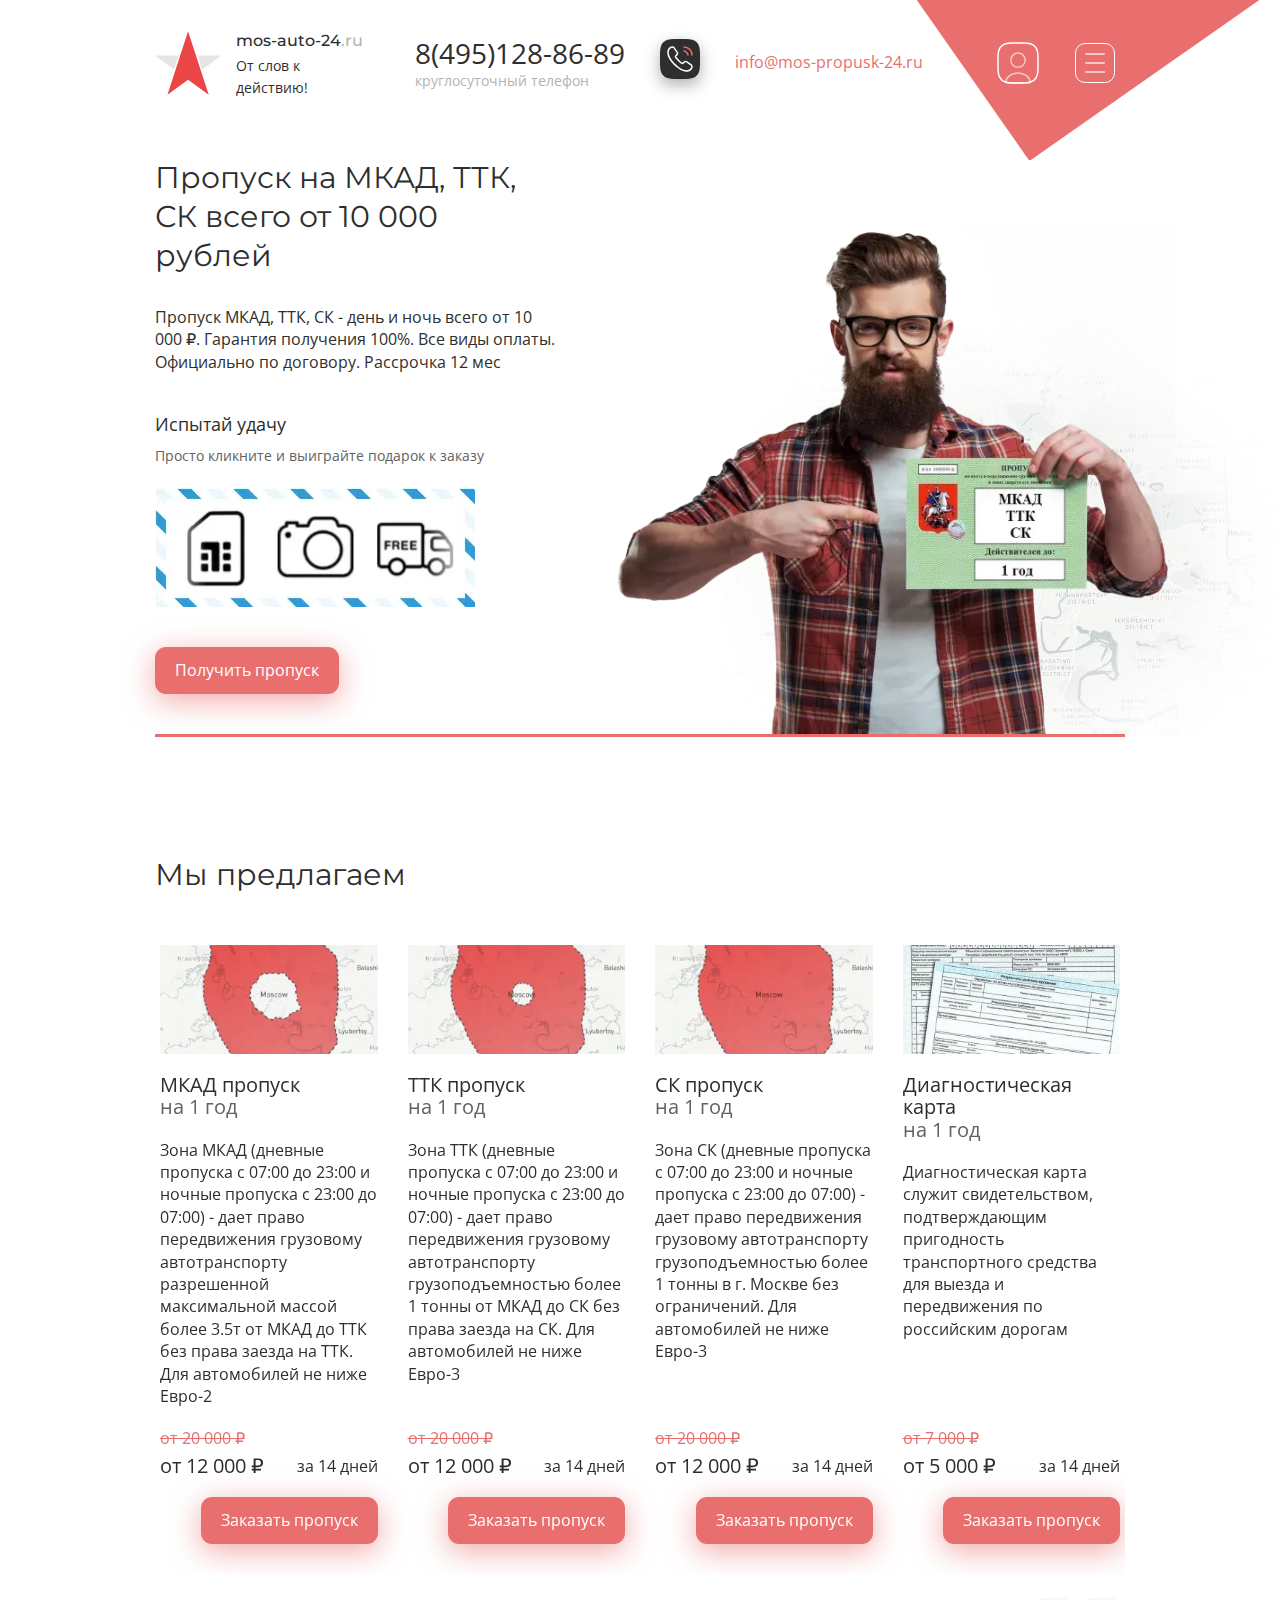
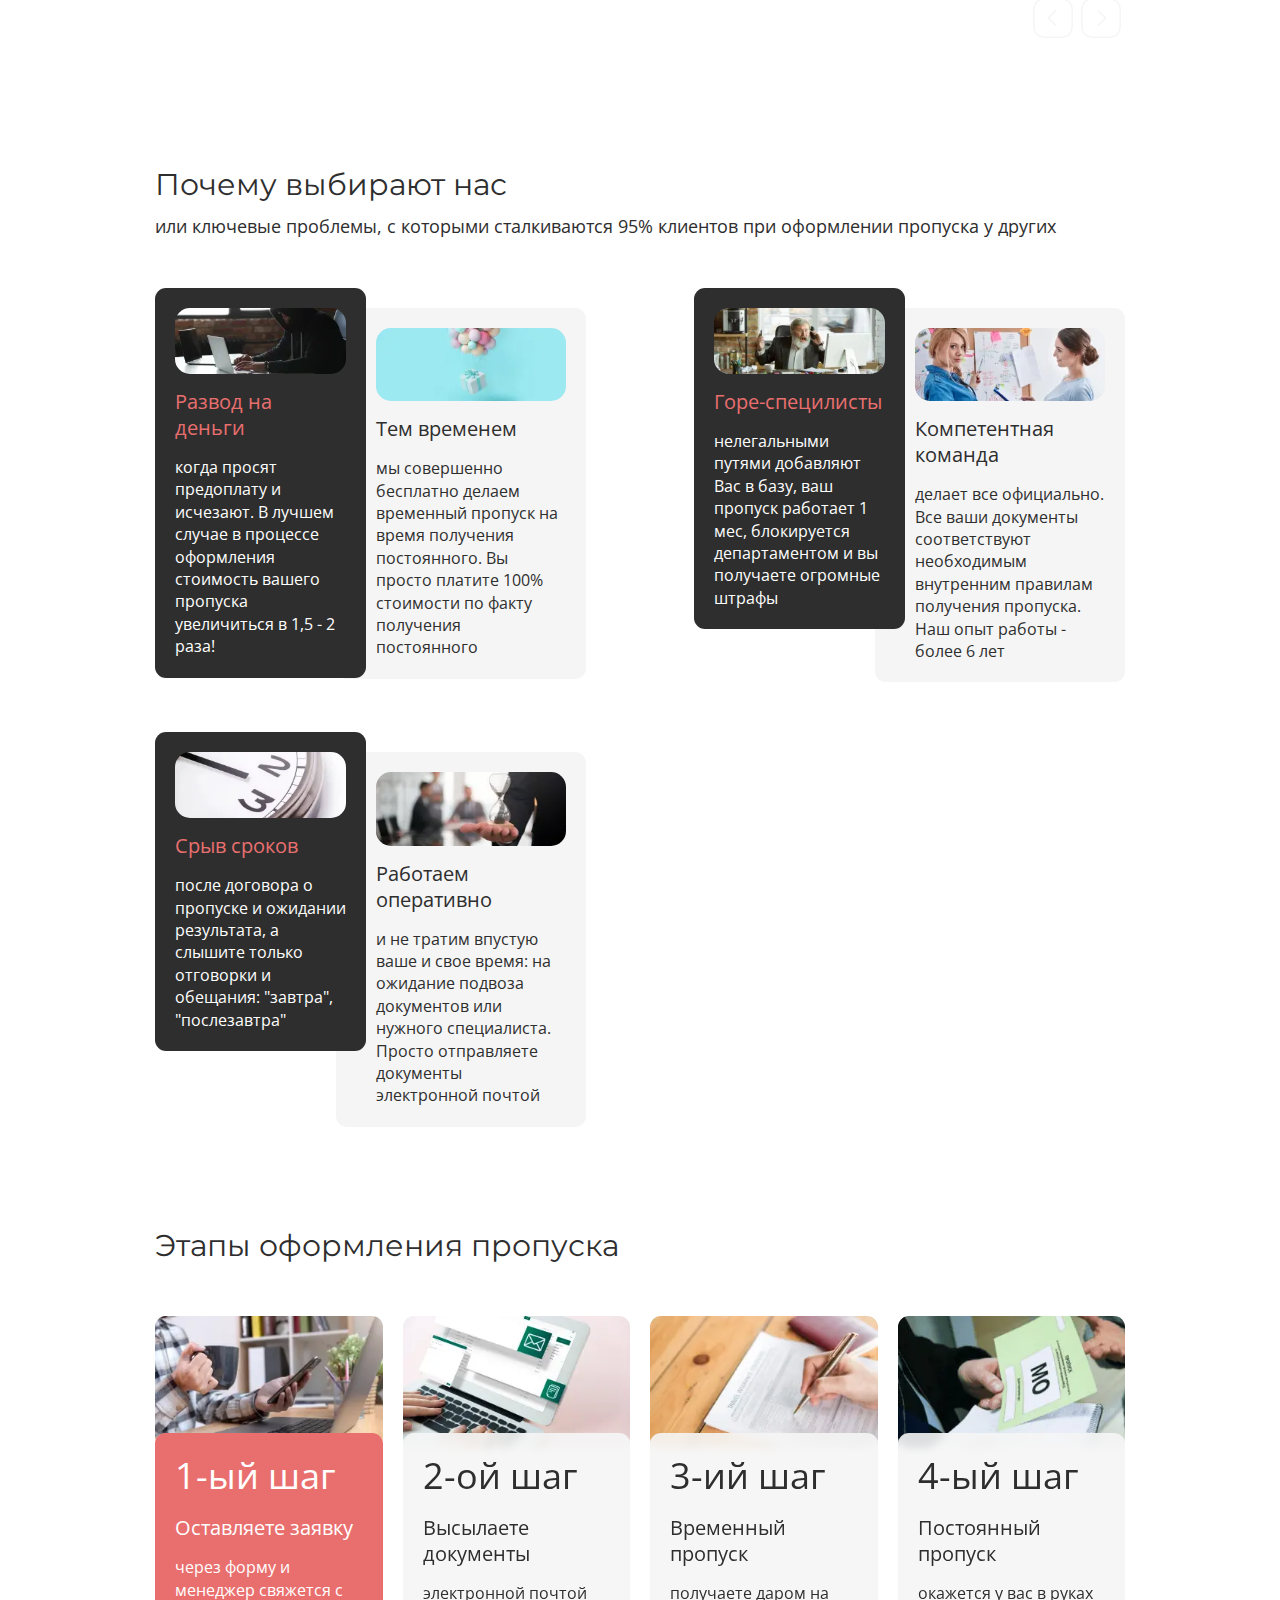
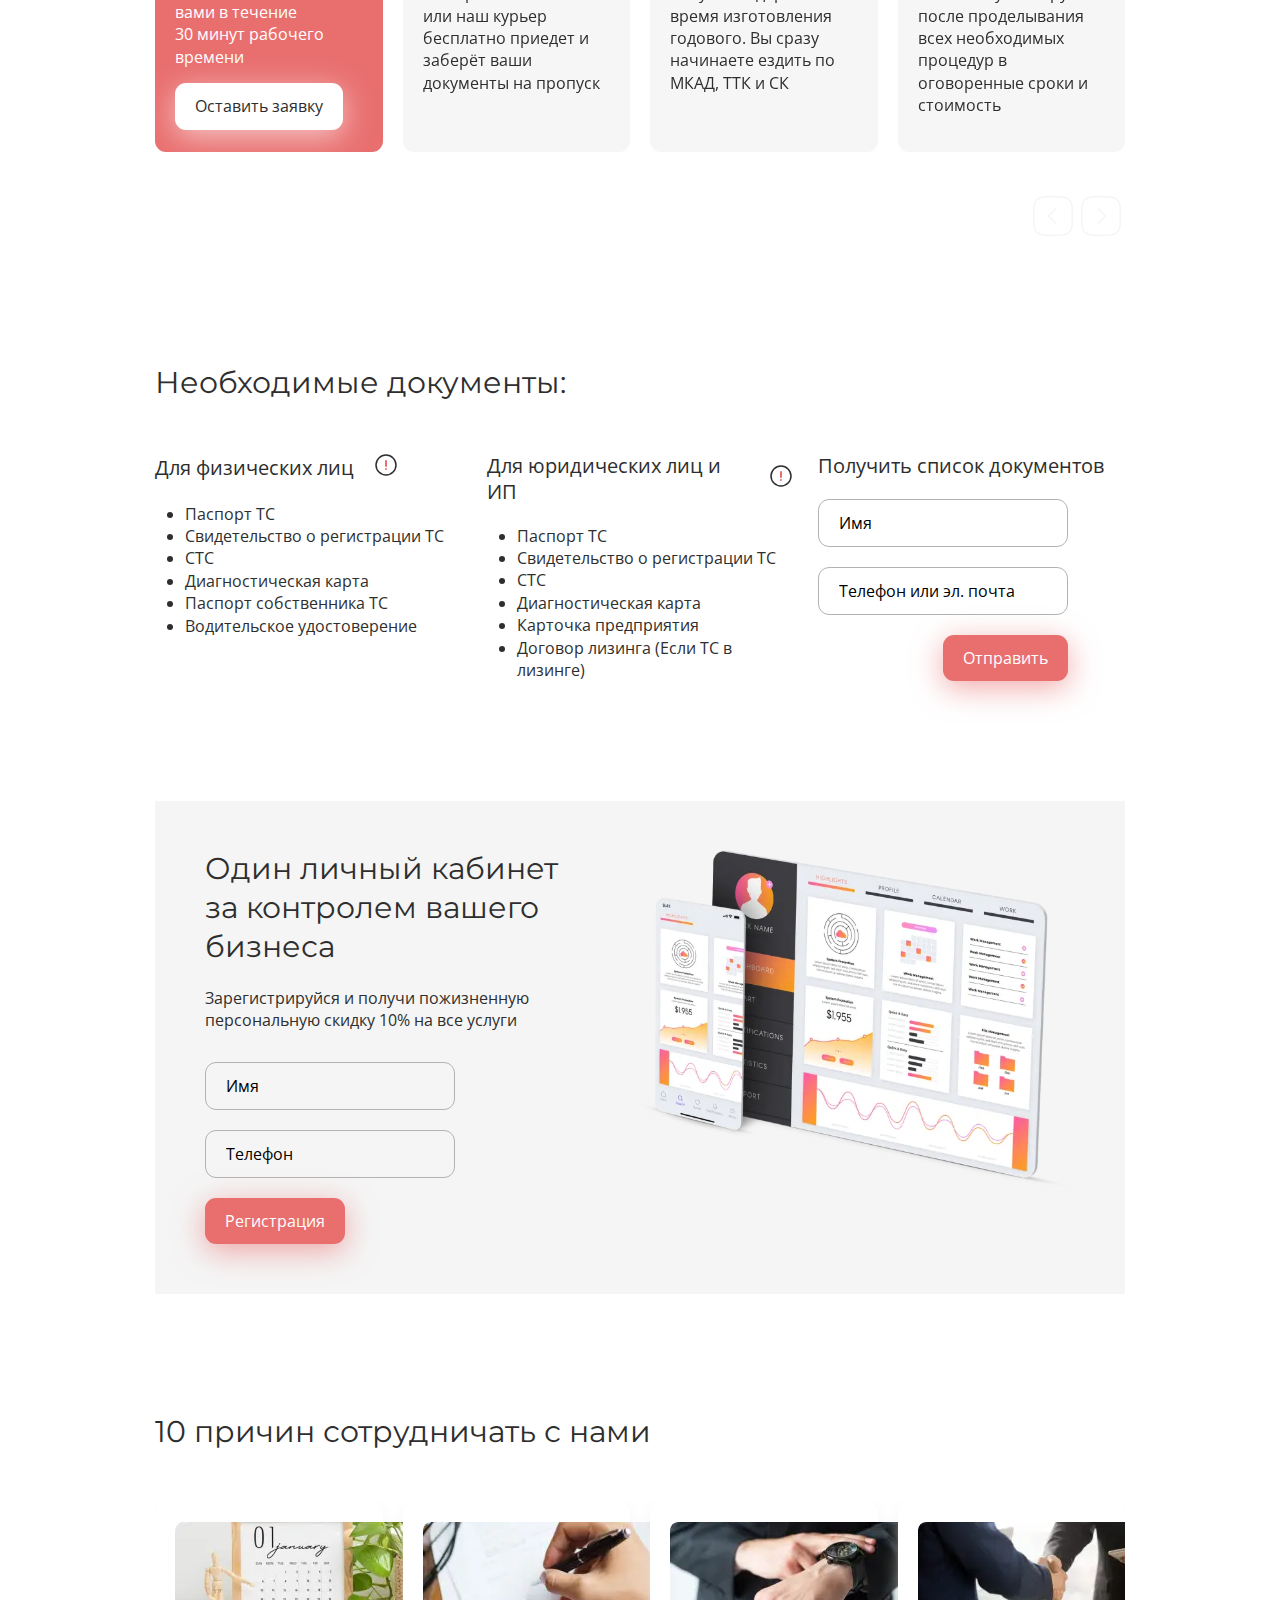
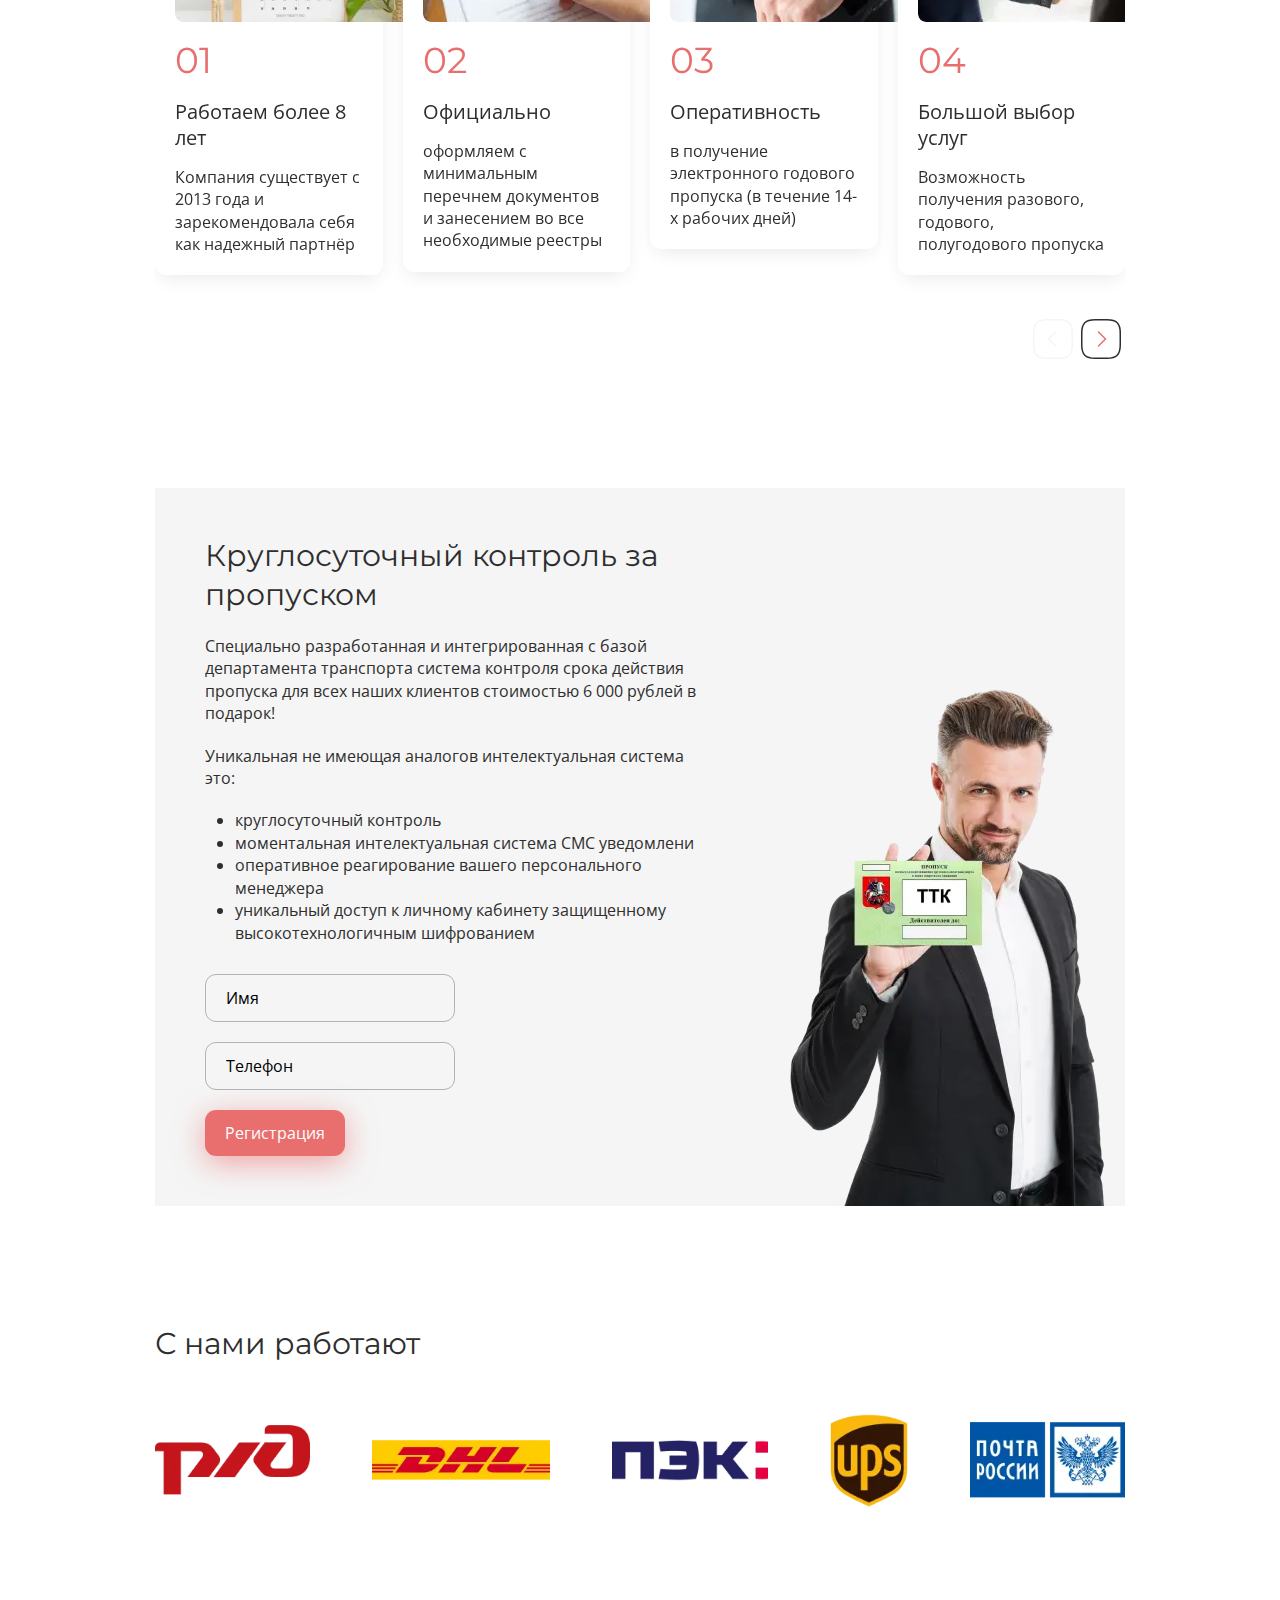
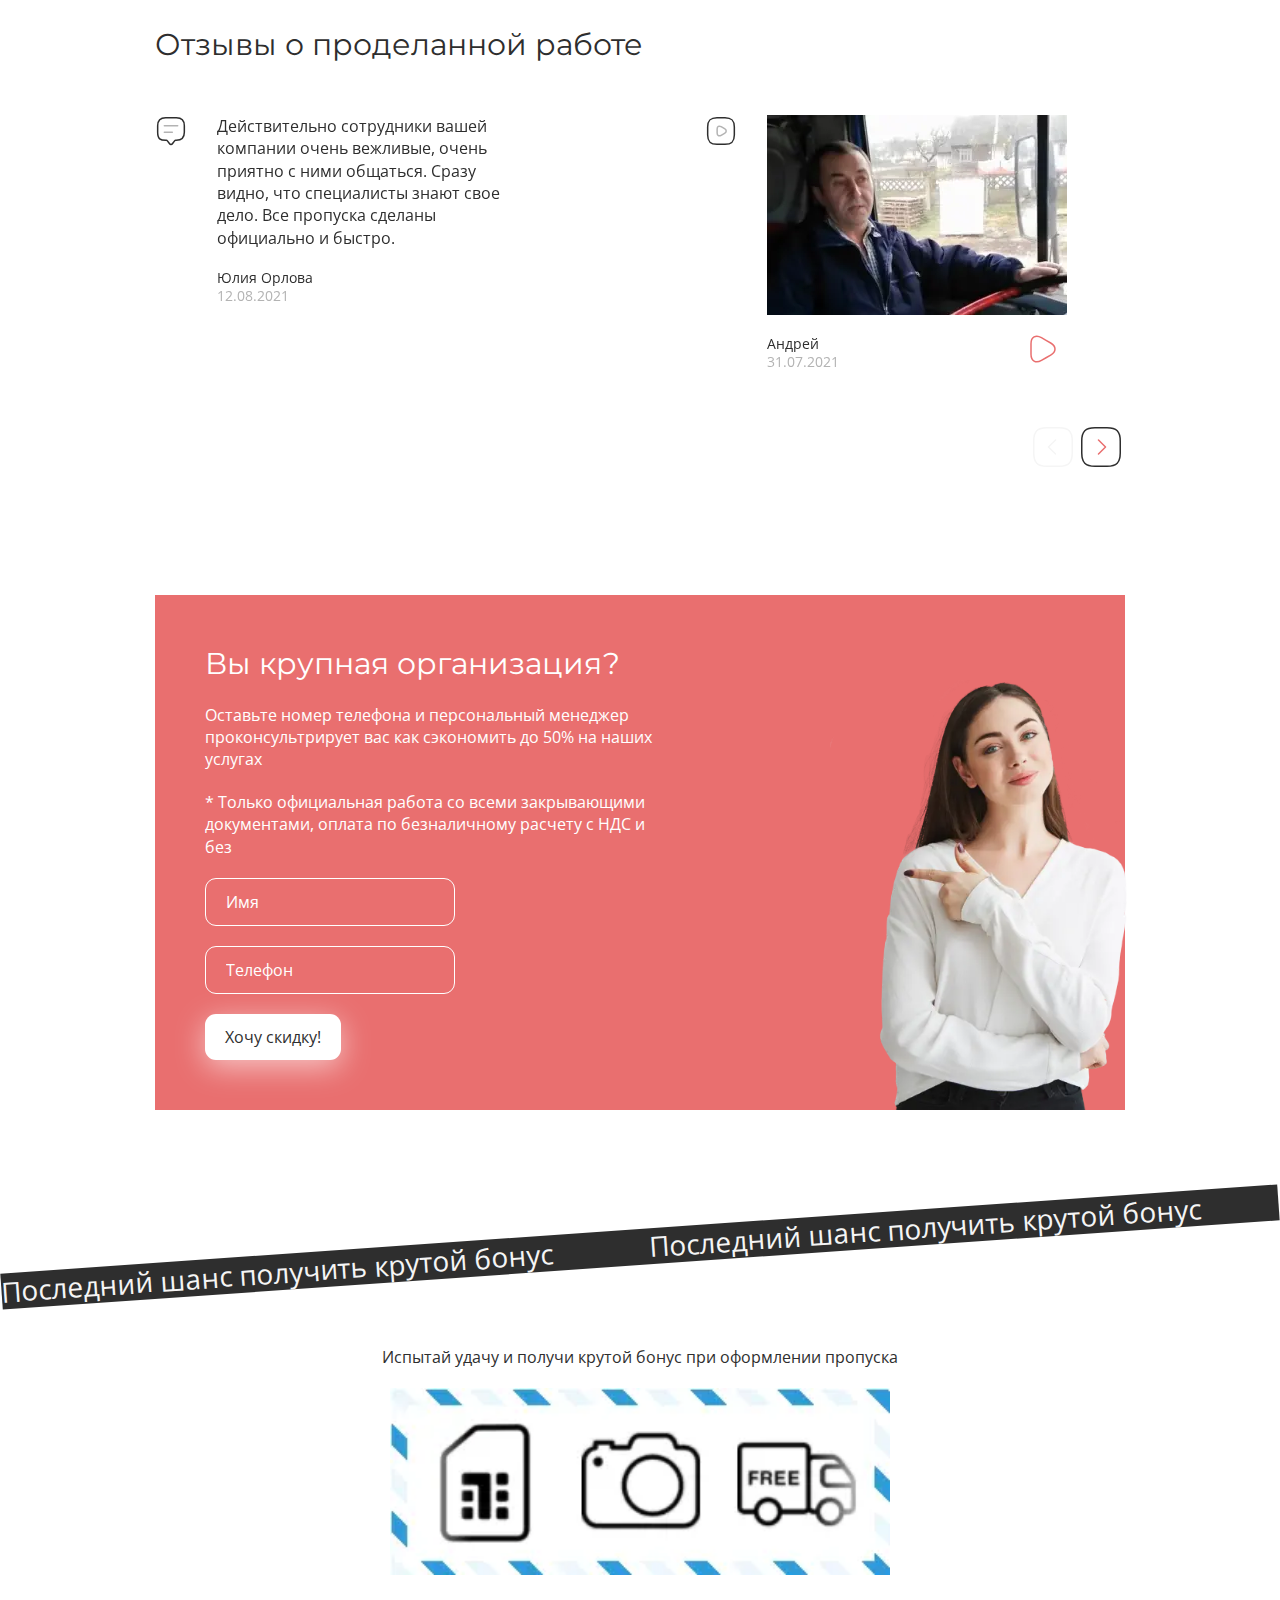
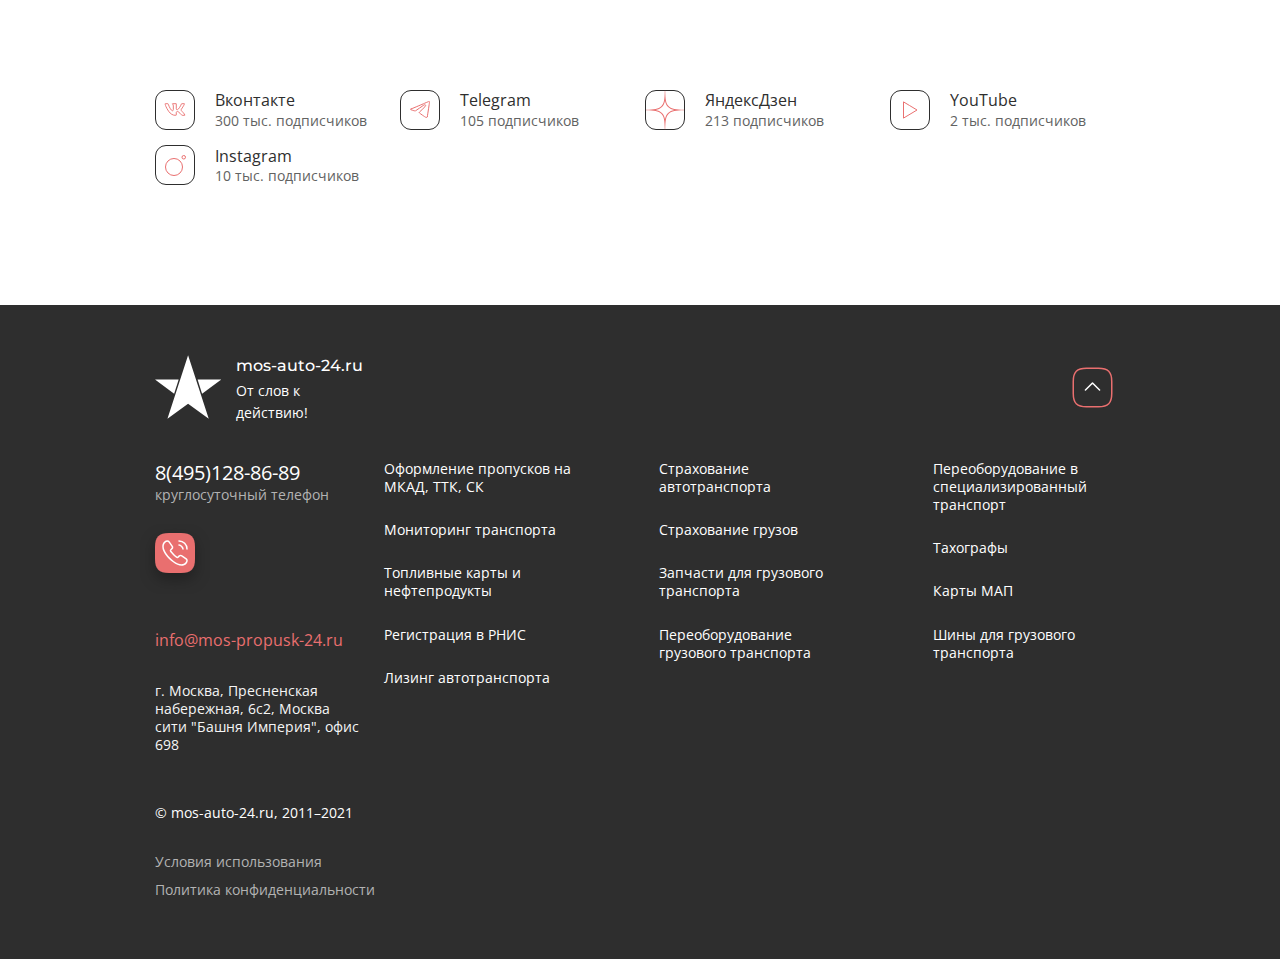
<file: pass_page.html>
<!DOCTYPE html><html lang="ru"> <head> 	<title>Оформление пропусков на МКАД, ТТК, СК</title> 	<meta charset="UTF-8"> 	<meta name="format-detection" content="telephone=no"> 	<link rel="preconnect" href="https://fonts.googleapis.com"> 	<link rel="preconnect" href="https://fonts.gstatic.com" crossorigin> 	<link href="https://fonts.googleapis.com/css2?family=Montserrat:wght@400;500&family=Open+Sans&display=swap" 		rel="stylesheet"> 	<!-- Style --> 	<link rel="stylesheet" href="css/style.min.css"> 	<!-- End Style --> 	<link rel="apple-touch-icon" sizes="76x76" href="img/favicon/apple-touch-icon.png"> 	<link rel="icon" type="image/png" sizes="32x32" href="img/favicon/favicon-32x32.png"> 	<link rel="icon" type="image/png" sizes="16x16" href="img/favicon/favicon-16x16.png"> 	<link rel="manifest" href="img/favicon/site.webmanifest" crossorigin="use-credentials"> 	<link rel="mask-icon" href="img/favicon/safari-pinned-tab.svg" color="#5bbad5"> 	<meta name="msapplication-TileColor" content="#2b5797"> 	<meta name="theme-color" content="#ffffff"> 	<!-- <meta name="robots" content="noindex, nofollow"> --> 	<!-- <meta name="viewport" content="width=device-width, initial-scale=1.0, maximum-scale=1.0, user-scalable=0"> --> 	<meta name="viewport" content="width=device-width, initial-scale=1.0"> </head><body>	<div class="wrapper pass_page">		<header class="header _lp" id="header">	<div class="header__wrapper">		<div class="header__container _container">			<div class="header__body">				<div class="header__main">					<a href="index.html" class="header__logo link">						<svg width="67" height="64" viewBox="0 0 67 64" fill="none" xmlns="http://www.w3.org/2000/svg">							<path d="M0 24.489H23.8779L19.3232 38.7204L0 24.489Z" fill="#E5E5E5" />							<path d="M66.872 24.489H42.9941L47.5489 38.7204L66.872 24.489Z" fill="#E5E5E5" />							<path class="red" d="M33.4042 0L54.2456 64.0054L33.4042 48.8957L12.5627 64.0054L33.4042 0Z"								fill="url(#paint0_linear)" />							<defs>								<linearGradient id="paint0_linear" x1="19.1878" y1="-3.47855" x2="57.7669" y2="69.4538"									gradientUnits="userSpaceOnUse">									<stop stop-color="#EF2020" />									<stop offset="1" stop-color="#E96F6F" />								</linearGradient>							</defs>						</svg>						<div class="logo__title">							<div class="logo__name">								mos-auto-24<span>.ru</span>							</div>							<div class="logo__text">								От слов к действию!							</div>						</div>					</a>					<div class="header__menu menu">						<div class="menu__info info-menu">							<a href="tel:84951288689" class="info-menu__phone link">								8(495)128-86-89								<span>круглосуточный телефон</span>							</a>							<div class="info-menu__backcell backcell">								<div class="backcell__body">									<a href="#callback" class="backcell__btn black-link link _popup-link" type="button">										<svg width="70" height="70" viewBox="0 0 70 70" fill="none"											xmlns="http://www.w3.org/2000/svg">											<g filter="url(#filter0_d)">												<path													d="M29 49H41C51 49 55 45 55 35V23C55 13 51 9 41 9H29C19 9 15 13 15 23V35C15 45 19 49 29 49Z"													fill="#2E2E2E" />											</g>											<path class="hover-stroke"												d="M47 36.596C47 37.028 46.9039 37.472 46.6995 37.904C46.4952 38.336 46.2308 38.744 45.8823 39.128C45.2934 39.776 44.6445 40.244 43.9114 40.544C43.1903 40.844 42.4091 41 41.5679 41C40.342 41 39.032 40.712 37.65 40.124C36.2679 39.536 34.8858 38.744 33.5158 37.748C32.1337 36.74 30.8237 35.624 29.5739 34.388C28.336 33.14 27.2183 31.832 26.2208 30.464C25.2354 29.096 24.4422 27.728 23.8653 26.372C23.2884 25.004 23 23.696 23 22.448C23 21.632 23.1442 20.852 23.4326 20.132C23.7211 19.4 24.1778 18.728 24.8147 18.128C25.5839 17.372 26.4251 17 27.3145 17C27.651 17 27.9875 17.072 28.2879 17.216C28.6004 17.36 28.8768 17.576 29.0931 17.888L31.8813 21.812C32.0976 22.112 32.2539 22.388 32.362 22.652C32.4702 22.904 32.5303 23.156 32.5303 23.384C32.5303 23.672 32.4462 23.96 32.2779 24.236C32.1217 24.512 31.8933 24.8 31.6049 25.088L30.6915 26.036C30.5593 26.168 30.4992 26.324 30.4992 26.516C30.4992 26.612 30.5113 26.696 30.5353 26.792C30.5714 26.888 30.6074 26.96 30.6314 27.032C30.8478 27.428 31.2203 27.944 31.7491 28.568C32.2899 29.192 32.8668 29.828 33.4917 30.464C34.1407 31.1 34.7656 31.688 35.4026 32.228C36.0275 32.756 36.5443 33.116 36.9529 33.332C37.013 33.356 37.0851 33.392 37.1693 33.428C37.2654 33.464 37.3615 33.476 37.4697 33.476C37.674 33.476 37.8302 33.404 37.9624 33.272L38.8758 32.372C39.1763 32.072 39.4647 31.844 39.7411 31.7C40.0175 31.532 40.2939 31.448 40.5944 31.448C40.8227 31.448 41.0631 31.496 41.3275 31.604C41.5919 31.712 41.8683 31.868 42.1688 32.072L46.1467 34.892C46.4592 35.108 46.6755 35.36 46.8077 35.66C46.9279 35.96 47 36.26 47 36.596Z"												stroke="white" stroke-width="1.5" stroke-miterlimit="10" />											<path												d="M43 25C43 24.3143 42.4629 23.2629 41.6629 22.4057C40.9314 21.6171 39.96 21 39 21M47 25C47 20.5771 43.4229 17 39 17"												stroke="#E96F6F" stroke-width="1.5" stroke-linecap="round"												stroke-linejoin="round" />											<defs>												<filter id="filter0_d" x="0" y="0" width="70" height="70"													filterUnits="userSpaceOnUse" color-interpolation-filters="sRGB">													<feFlood flood-opacity="0" result="BackgroundImageFix" />													<feColorMatrix in="SourceAlpha" type="matrix"														values="0 0 0 0 0 0 0 0 0 0 0 0 0 0 0 0 0 0 127 0"														result="hardAlpha" />													<feOffset dy="6" />													<feGaussianBlur stdDeviation="7.5" />													<feComposite in2="hardAlpha" operator="out" />													<feColorMatrix type="matrix"														values="0 0 0 0 0 0 0 0 0 0 0 0 0 0 0 0 0 0 0.3 0" />													<feBlend mode="normal" in2="BackgroundImageFix"														result="effect1_dropShadow" />													<feBlend mode="normal" in="SourceGraphic" in2="effect1_dropShadow"														result="shape" />												</filter>											</defs>										</svg>									</a>								</div>							</div>							<a href="mailto:info@mos-propusk-24.ru"								class="info-menu__email link white-link">info@mos-propusk-24.ru</a>						</div>						<div class="menu__btn">							<button type="button" class="icon-menu">								<span></span>								<span></span>								<span></span>							</button>						</div>					</div>					<div class="header__user user-header">						<a href="#" class="user-header__icon link">							<svg width="48" height="48" viewBox="0 0 48 48" fill="none"								xmlns="http://www.w3.org/2000/svg">								<g opacity="0.6">									<path										d="M36.28 43.24C34.52 43.76 32.44 44 30 44H18C15.56 44 13.48 43.76 11.72 43.24C12.16 38.04 17.5 33.9399 24 33.9399C30.5 33.9399 35.84 38.04 36.28 43.24Z"										stroke="white" stroke-width="1.5" stroke-linecap="round"										stroke-linejoin="round" />									<path										d="M31.1601 21.16C31.1601 25.12 27.9601 28.34 24.0001 28.34C20.0401 28.34 16.8401 25.12 16.8401 21.16C16.8401 17.2 20.0401 14 24.0001 14C27.9601 14 31.1601 17.2 31.1601 21.16Z"										stroke="white" stroke-width="1.5" stroke-linecap="round"										stroke-linejoin="round" />								</g>								<path class="user-border"									d="M44 18V30C44 37.56 41.72 41.7 36.28 43.24C34.52 43.76 32.44 44 30 44H18C15.56 44 13.48 43.76 11.72 43.24C6.28 41.7 4 37.56 4 30V18C4 8 8 4 18 4H30C40 4 44 8 44 18Z"									stroke="white" stroke-width="1.5" stroke-linecap="round" stroke-linejoin="round" />							</svg>						</a>					</div>				</div>			</div>		</div>		<nav class="menu__body">			<div class="menu__body-container _container">				<ul class="menu__list">					<li class="menu__item"><a href="pass_page.html" class="menu__link link">Оформление пропусков на							МКАД, ТТК, СК</a></li>					<li class="menu__item"><a href="monitoring.html" class="menu__link link">Мониторинг транспорта</a></li>					<li class="menu__item"><a href="#" class="menu__link link">Топливные карты и нефтепродукты</a></li>					<li class="menu__item"><a href="#" class="menu__link link">Регистрация в РНИС</a></li>					<li class="menu__item"><a href="#" class="menu__link link">Лизинг автотранспорта</a></li>				</ul>				<ul class="menu__list">					<li class="menu__item"><a href="#" class="menu__link link">Страхование автотранспорта</a></li>					<li class="menu__item"><a href="#" class="menu__link link">Страхование грузов</a></li>					<li class="menu__item"><a href="#" class="menu__link link">Запчасти для грузового транспорта</a>					</li>					<li class="menu__item"><a href="#" class="menu__link link">Переоборудование грузового транспорта</a>					</li>				</ul>				<ul class="menu__list">					<li class="menu__item"><a href="#" class="menu__link link">Переоборудование в специализированный							транспорт</a></li>					<li class="menu__item"><a href="#" class="menu__link link">Тахографы</a></li>					<li class="menu__item"><a href="#" class="menu__link link">Карты МАП</a></li>					<li class="menu__item"><a href="#" class="menu__link link">Шины для грузового транспорта</a></li>				</ul>			</div>		</nav>	</div>	<a class="arrow__go-top _goto" href="#wrapper">		<svg width="48" height="48" viewBox="0 0 48 48" fill="none" xmlns="http://www.w3.org/2000/svg">			<path				d="M18 4.75H30C34.926 4.75 38.1791 5.7398 40.2197 7.78033C42.2602 9.82086 43.25 13.074 43.25 18V30C43.25 34.926 42.2602 38.1791 40.2197 40.2197C38.1791 42.2602 34.926 43.25 30 43.25H18C13.074 43.25 9.82086 42.2602 7.78033 40.2197C5.7398 38.1791 4.75 34.926 4.75 30V18C4.75 13.074 5.7398 9.82086 7.78033 7.78033C9.82086 5.7398 13.074 4.75 18 4.75Z"				stroke="#2E2E2E" stroke-width="1.5" stroke-linecap="round" stroke-linejoin="round" />			<path d="M21.48 16.9401L28.52 24.0001L21.48 31.0601" stroke="#E96F6F" stroke-width="1.5"				stroke-linecap="round" stroke-linejoin="round" />		</svg>	</a></header>		<main class="page">			<section class="promo">				<div class="promo__container _container">					<div class="promo__body">						<div class="promo__content content-promo">							<h1 class="content-promo__title">								Пропуск на МКАД, ТТК, СК всего от 10 000 рублей							</h1>							<p class="content-promo__text">								Пропуск МКАД, ТТК, СК - день и ночь всего от 10 000 ₽. Гарантия получения 100%. Все виды								оплаты. Официально по договору. Рассрочка 12 мес							</p>							<div class="content-promo__luck luck-promo">								<h5 class="luck-promo__title">Испытай удачу</h5>								<div class="luck-promo__text">Просто кликните и выиграйте подарок к заказу</div>								<a href="#gift" class="luck-promo__link link _goto">									<picture><source srcset="img/pass_page/luck-btn.webp" type="image/webp"><img src="img/pass_page/luck-btn.png" alt="luck-btn"></picture>								</a>							</div>							<div class="content-promo__btns">								<a href="#callback" class="content-promo__btn btn _popup-link">Получить пропуск</a>							</div>						</div>						<div class="content-promo__image">							<picture><source srcset="img/pass_page/shutterstock.webp" type="image/webp"><img class="content-promo__img" src="img/pass_page/shutterstock.png" alt="promo-photo"></picture>						</div>					</div>				</div>			</section>			<section class="offer">				<div class="offer__container _container">					<div class="offer__body">						<h2 class="offer__title title">							Мы предлагаем						</h2>						<div class="offer-pass__slider slider-passoffer">							<div class="slider-passoffer__body _swiper">								<div class="slider-passoffer__slide">									<picture><source srcset="img/pass_page/offer-1.webp" type="image/webp"><img src="img/pass_page/offer-1.jpg" alt="offer-1" class="slider-passoffer__img"></picture>									<h6 class="slider-passoffer__title">МКАД пропуск										<span>на 1 год</span>									</h6>									<p class="slider-passoffer__text">										Зона МКАД (дневные пропуска с 07:00 до 23:00 и ночные пропуска с 23:00 до 07:00)										- дает право передвижения грузовому автотранспорту разрешенной максимальной										массой более 3.5т от МКАД до ТТК без права заезда на ТТК. Для автомобилей не										ниже Евро-2									</p>									<div class="slider-passoffer__prices">										<div class="slider-passoffer__sale">от 20 000 ₽</div>										<div class="slider-passoffer__price">											от 12 000 ₽											<span>за 14 дней</span>										</div>									</div>									<a href="#" class="slider-passoffer__btn btn">Заказать пропуск</a>								</div>								<div class="slider-passoffer__slide">									<picture><source srcset="img/pass_page/offer-2.webp" type="image/webp"><img src="img/pass_page/offer-2.jpg" alt="offer-1" class="slider-passoffer__img"></picture>									<h6 class="slider-passoffer__title">ТТК пропуск										<span>на 1 год</span>									</h6>									<p class="slider-passoffer__text">										Зона ТТК (дневные пропуска с 07:00 до 23:00 и ночные пропуска с 23:00 до 07:00)										- дает право передвижения грузовому автотранспорту грузоподъемностью более 1										тонны от МКАД до СК без права заезда на СК. Для автомобилей не ниже Евро-3									</p>									<div class="slider-passoffer__prices">										<div class="slider-passoffer__sale">от 20 000 ₽</div>										<div class="slider-passoffer__price">											от 12 000 ₽											<span>за 14 дней</span>										</div>									</div>									<a href="#" class="slider-passoffer__btn btn">Заказать пропуск</a>								</div>								<div class="slider-passoffer__slide">									<picture><source srcset="img/pass_page/offer-3.webp" type="image/webp"><img src="img/pass_page/offer-3.jpg" alt="offer-1" class="slider-passoffer__img"></picture>									<h6 class="slider-passoffer__title">СК пропуск										<span>на 1 год</span>									</h6>									<p class="slider-passoffer__text">										Зона СК (дневные пропуска с 07:00 до 23:00 и ночные пропуска с 23:00 до 07:00) -										дает право передвижения грузовому автотранспорту грузоподъемностью более 1 тонны										в г. Москве без ограничений. Для автомобилей не ниже Евро-3									</p>									<div class="slider-passoffer__prices">										<div class="slider-passoffer__sale">от 20 000 ₽</div>										<div class="slider-passoffer__price">											от 12 000 ₽											<span>за 14 дней</span>										</div>									</div>									<a href="#" class="slider-passoffer__btn btn">Заказать пропуск</a>								</div>								<div class="slider-passoffer__slide">									<picture><source srcset="img/pass_page/offer-4.webp" type="image/webp"><img src="img/pass_page/offer-4.jpg" alt="offer-1" class="slider-passoffer__img"></picture>									<h6 class="slider-passoffer__title">Диагностическая карта										<span>на 1 год</span>									</h6>									<p class="slider-passoffer__text">										Диагностическая карта служит свидетельством, подтверждающим пригодность										транспортного средства для выезда и передвижения по российским дорогам									</p>									<div class="slider-passoffer__prices">										<div class="slider-passoffer__sale">от 7 000 ₽</div>										<div class="slider-passoffer__price">											от 5 000 ₽											<span>за 14 дней</span>										</div>									</div>									<a href="#" class="slider-passoffer__btn btn">Заказать пропуск</a>								</div>							</div>							<div class="slider-passoffer__dotts"></div>							<div class="slider-passoffer__controlls">								<button type="button" class="slider-arrow slider-arrow_prev">									<svg width="48" height="48" viewBox="0 0 48 48" fill="none"										xmlns="http://www.w3.org/2000/svg">										<path											d="M30 43.25H18C13.074 43.25 9.82086 42.2602 7.78033 40.2197C5.7398 38.1791 4.75 34.926 4.75 30V18C4.75 13.074 5.7398 9.82086 7.78033 7.78033C9.82086 5.7398 13.074 4.75 18 4.75H30C34.926 4.75 38.1791 5.7398 40.2197 7.78033C42.2602 9.82086 43.25 13.074 43.25 18V30C43.25 34.926 42.2602 38.1791 40.2197 40.2197C38.1791 42.2602 34.926 43.25 30 43.25Z"											stroke="#2E2E2E" stroke-width="1.5" stroke-linecap="round"											stroke-linejoin="round" />										<path class="arrow-anim" d="M26.52 31.0599L19.48 23.9999L26.52 16.9399"											stroke="#E96F6F" stroke-width="1.5" stroke-linecap="round"											stroke-linejoin="round" />									</svg>								</button>								<button type="button" class="slider-arrow slider-arrow_next">									<svg width="48" height="48" viewBox="0 0 48 48" fill="none"										xmlns="http://www.w3.org/2000/svg">										<path											d="M18 4.75H30C34.926 4.75 38.1791 5.7398 40.2197 7.78033C42.2602 9.82086 43.25 13.074 43.25 18V30C43.25 34.926 42.2602 38.1791 40.2197 40.2197C38.1791 42.2602 34.926 43.25 30 43.25H18C13.074 43.25 9.82086 42.2602 7.78033 40.2197C5.7398 38.1791 4.75 34.926 4.75 30V18C4.75 13.074 5.7398 9.82086 7.78033 7.78033C9.82086 5.7398 13.074 4.75 18 4.75Z"											stroke="#2E2E2E" stroke-width="1.5" stroke-linecap="round"											stroke-linejoin="round" />										<path class="arrow-anim" d="M21.48 16.9401L28.52 24.0001L21.48 31.0601"											stroke="#E96F6F" stroke-width="1.5" stroke-linecap="round"											stroke-linejoin="round" />									</svg>								</button>							</div>						</div>					</div>				</div>			</section>			<section class="problems">				<div class="problems__container _container">					<div class="problems__body">						<h2 class="problems__title title">Почему выбирают нас</h2>						<div class="problems__text">или ключевые проблемы, с которыми сталкиваются 95% клиентов при							оформлении пропуска у других</div>						<div class="problems__body-inner problems-inner">							<div class="problems-inner__items">								<div class="problems__item">									<picture><source srcset="img/pass_page/problems-1.webp" type="image/webp"><img src="img/pass_page/problems-1.jpg" alt="problems-1" class="problems__item-img"></picture>									<div class="problems__item-title">Развод на деньги</div>									<div class="problems__item-text">когда просят предоплату и исчезают. В лучшем случае										в процессе оформления стоимость вашего пропуска увеличиться в 1,5 - 2 раза!									</div>								</div>								<div class="problems__item">									<picture><source srcset="img/pass_page/problems-2.webp" type="image/webp"><img src="img/pass_page/problems-2.jpg" alt="problems-2" class="problems__item-img"></picture>									<div class="problems__item-title">Тем временем</div>									<div class="problems__item-text">мы совершенно бесплатно делаем временный пропуск на										время получения постоянного. Вы просто платите 100% стоимости по факту получения										постоянного</div>								</div>							</div>							<div class="problems-inner__items">								<div class="problems__item">									<picture><source srcset="img/pass_page/problems-3.webp" type="image/webp"><img src="img/pass_page/problems-3.jpg" alt="problems-3" class="problems__item-img"></picture>									<div class="problems__item-title">Горе-специлисты</div>									<div class="problems__item-text">нелегальными путями добавляют Вас в базу, ваш										пропуск работает 1 мес, блокируется департаментом и вы получаете огромные штрафы									</div>								</div>								<div class="problems__item">									<picture><source srcset="img/pass_page/problems-4.webp" type="image/webp"><img src="img/pass_page/problems-4.jpg" alt="problems-4" class="problems__item-img"></picture>									<div class="problems__item-title">Компетентная команда</div>									<div class="problems__item-text">делает все официально. Все ваши документы										соответствуют необходимым внутренним правилам получения пропуска. Наш опыт										работы - более 6 лет</div>								</div>							</div>							<div class="problems-inner__items">								<div class="problems__item">									<picture><source srcset="img/pass_page/problems-5.webp" type="image/webp"><img src="img/pass_page/problems-5.jpg" alt="problems-5" class="problems__item-img"></picture>									<div class="problems__item-title">Срыв сроков</div>									<div class="problems__item-text">после договора о пропуске и ожидании результата, а										слышите только отговорки и обещания: "завтра", "послезавтра"</div>								</div>								<div class="problems__item">									<picture><source srcset="img/pass_page/problems-6.webp" type="image/webp"><img src="img/pass_page/problems-6.jpg" alt="problems-6" class="problems__item-img"></picture>									<div class="problems__item-title">Работаем оперативно</div>									<div class="problems__item-text">и не тратим впустую ваше и свое время: на ожидание										подвоза документов или нужного специалиста. Просто отправляете документы										электронной почтой</div>								</div>							</div>						</div>					</div>				</div>			</section>			<section class="stage">				<div class="stage__container _container">					<div class="stage__body">						<h2 class="stage__title title">							Этапы оформления пропуска						</h2>						<div class="stage-pass__slider slider-passstage">							<div class="slider-passstage__body _swiper">								<div class="slider-passstage__slide">									<picture><source srcset="img/pass_page/stage-1.webp" type="image/webp"><img src="img/pass_page/stage-1.jpg" alt="stage-1" class="slider-passstage__img"></picture>									<div class="slider-passstage__info slider-passstage__info--first">										<h6 class="slider-passstage__title">1-ый шаг										</h6>										<h6 class="slider-passstage__subtitle">Оставляете заявку										</h6>										<p class="slider-passstage__text">											через форму и менеджер свяжется с вами в течение 30 минут рабочего времени										</p>										<a href="#callback"											class="slider-passstage__btn btn white-btn _popup-link">Оставить заявку</a>									</div>								</div>								<div class="slider-passstage__slide">									<picture><source srcset="img/pass_page/stage-2.webp" type="image/webp"><img src="img/pass_page/stage-2.jpg" alt="stage-2" class="slider-passstage__img"></picture>									<div class="slider-passstage__info">										<h6 class="slider-passstage__title">2-ой шаг										</h6>										<h6 class="slider-passstage__subtitle">Высылаете документы										</h6>										<p class="slider-passstage__text">											электронной почтой или наш курьер бесплатно приедет и заберёт ваши документы											на пропуск										</p>									</div>								</div>								<div class="slider-passstage__slide">									<picture><source srcset="img/pass_page/stage-3.webp" type="image/webp"><img src="img/pass_page/stage-3.jpg" alt="stage-3" class="slider-passstage__img"></picture>									<div class="slider-passstage__info">										<h6 class="slider-passstage__title">3-ий шаг										</h6>										<h6 class="slider-passstage__subtitle">Временный пропуск										</h6>										<p class="slider-passstage__text">											получаете даром на время изготовления годового. Вы сразу начинаете ездить по											МКАД, ТТК и СК										</p>									</div>								</div>								<div class="slider-passstage__slide">									<picture><source srcset="img/pass_page/stage-4.webp" type="image/webp"><img src="img/pass_page/stage-4.jpg" alt="stage-4" class="slider-passstage__img"></picture>									<div class="slider-passstage__info">										<h6 class="slider-passstage__title">4-ый шаг										</h6>										<h6 class="slider-passstage__subtitle">Постоянный пропуск										</h6>										<p class="slider-passstage__text">											окажется у вас в руках после проделывания всех необходимых процедур в											оговоренные сроки и стоимость										</p>									</div>								</div>							</div>							<div class="slider-passstage__dotts"></div>							<div class="slider-passstage__controlls">								<button type="button" class="slider-arrow slider-arrow_prev">									<svg width="48" height="48" viewBox="0 0 48 48" fill="none"										xmlns="http://www.w3.org/2000/svg">										<path											d="M30 43.25H18C13.074 43.25 9.82086 42.2602 7.78033 40.2197C5.7398 38.1791 4.75 34.926 4.75 30V18C4.75 13.074 5.7398 9.82086 7.78033 7.78033C9.82086 5.7398 13.074 4.75 18 4.75H30C34.926 4.75 38.1791 5.7398 40.2197 7.78033C42.2602 9.82086 43.25 13.074 43.25 18V30C43.25 34.926 42.2602 38.1791 40.2197 40.2197C38.1791 42.2602 34.926 43.25 30 43.25Z"											stroke="#2E2E2E" stroke-width="1.5" stroke-linecap="round"											stroke-linejoin="round" />										<path class="arrow-anim" d="M26.52 31.0599L19.48 23.9999L26.52 16.9399"											stroke="#E96F6F" stroke-width="1.5" stroke-linecap="round"											stroke-linejoin="round" />									</svg>								</button>								<button type="button" class="slider-arrow slider-arrow_next">									<svg width="48" height="48" viewBox="0 0 48 48" fill="none"										xmlns="http://www.w3.org/2000/svg">										<path											d="M18 4.75H30C34.926 4.75 38.1791 5.7398 40.2197 7.78033C42.2602 9.82086 43.25 13.074 43.25 18V30C43.25 34.926 42.2602 38.1791 40.2197 40.2197C38.1791 42.2602 34.926 43.25 30 43.25H18C13.074 43.25 9.82086 42.2602 7.78033 40.2197C5.7398 38.1791 4.75 34.926 4.75 30V18C4.75 13.074 5.7398 9.82086 7.78033 7.78033C9.82086 5.7398 13.074 4.75 18 4.75Z"											stroke="#2E2E2E" stroke-width="1.5" stroke-linecap="round"											stroke-linejoin="round" />										<path class="arrow-anim" d="M21.48 16.9401L28.52 24.0001L21.48 31.0601"											stroke="#E96F6F" stroke-width="1.5" stroke-linecap="round"											stroke-linejoin="round" />									</svg>								</button>							</div>						</div>					</div>				</div>			</section>			<section class="documents">				<div class="documents__container _container">					<div class="documents__body">						<h2 class="documents__title title">							Необходимые документы:						</h2>						<div class="documents__inner">							<div class="documents__inner-column documents-column">								<h6 class="documents-column__title">Для физических лиц</h6>								<ul class="documents-column__list">									<li>Паспорт ТС</li>									<li>Свидетельство о регистрации ТС</li>									<li>СТС</li>									<li>Диагностическая карта</li>									<li>Паспорт собственника ТС</li>									<li>Водительское удостоверение</li>								</ul>							</div>							<div class="documents__inner-column documents-column">								<h6 class="documents-column__title">Для юридических лиц и ИП</h6>								<ul class="documents-column__list">									<li>Паспорт ТС</li>									<li>Свидетельство о регистрации ТС</li>									<li>СТС</li>									<li>Диагностическая карта</li>									<li>Карточка предприятия</li>									<li>Договор лизинга (Если ТС в лизинге)</li>								</ul>							</div>							<div class="documents__inner-column documents-column">								<h6 class="documents-column__title documents-column__title-form">Получить список документов</h6>								<form action="#" class="documents-column__form">									<input autocomplete="off" name="form[]" data-value='Имя' type="name" class="documents-column__form-input input _req">									<input autocomplete="off" name="form[]" data-value='Телефон или эл. почта' type="tel" class="documents-column__form-input input _req">									<button class="documents-column__form-btn btn" type="submit">Отправить</button>								</form>							</div>						</div>					</div>				</div>			</section>			<section class="control">				<div class="control__container _container">					<div class="control__body">						<div class="control__content">							<h3 class="control__title title">								Один личный кабинет за контролем вашего бизнеса							</h3>							<p class="control__text">								Зарегистрируйся и получи пожизненную персональную скидку 10% на все услуги							</p>							<form action="#" class="control__form">								<input autocomplete="off" name="form[]" data-value='Имя' type="name"									class="control__form-input input _req">								<input autocomplete="off" name="form[]" data-value='Телефон' type="tel"									class="control__form-input input _req">								<button class="control__form-btn btn" type="submit">Регистрация</button>							</form>						</div>						<div class="control__images">							<picture><source srcset="img/control.webp" type="image/webp"><img class="control__img" src="img/control.png" alt="control-panel"></picture>						</div>					</div>				</div>			</section>			<section class="reason">				<div class="reason__container _container">					<div class="reason__body">						<h2 class="reason__title title">							10 причин сотрудничать с нами						</h2>						<div class="reason-pass__slider slider-passreason">							<div class="slider-passreason__body _swiper">								<div class="slider-passreason__slide">									<div class="slider-passreason__inner">										<picture><source srcset="img/pass_page/reason-1.webp" type="image/webp"><img src="img/pass_page/reason-1.jpg" alt="reason-1" class="slider-passreason__img"></picture>										<div class="slider-passreason__count">01</div>										<div class="slider-passreason__title">Работаем более 8 лет</div>										<div class="slider-passreason__text">Компания существует с 2013 года и											зарекомендовала себя как надежный партнёр</div>									</div>								</div>								<div class="slider-passreason__slide">									<div class="slider-passreason__inner">										<picture><source srcset="img/pass_page/reason-2.webp" type="image/webp"><img src="img/pass_page/reason-2.jpg" alt="reason-2" class="slider-passreason__img"></picture>										<div class="slider-passreason__count">02</div>										<div class="slider-passreason__title">Официально</div>										<div class="slider-passreason__text">оформляем с минимальным перечнем документов											и занесением во все необходимые реестры</div>									</div>								</div>								<div class="slider-passreason__slide">									<div class="slider-passreason__inner">										<picture><source srcset="img/pass_page/reason-3.webp" type="image/webp"><img src="img/pass_page/reason-3.jpg" alt="reason-3" class="slider-passreason__img"></picture>										<div class="slider-passreason__count">03</div>										<div class="slider-passreason__title">Оперативность</div>										<div class="slider-passreason__text">в получение электронного годового пропуска											(в течение 14-х рабочих дней)</div>									</div>								</div>								<div class="slider-passreason__slide">									<div class="slider-passreason__inner">										<picture><source srcset="img/pass_page/reason-4.webp" type="image/webp"><img src="img/pass_page/reason-4.jpg" alt="reason-4" class="slider-passreason__img"></picture>										<div class="slider-passreason__count">04</div>										<div class="slider-passreason__title">Большой выбор услуг</div>										<div class="slider-passreason__text">Возможность получения разового, годового,											полугодового пропуска</div>									</div>								</div>								<div class="slider-passreason__slide">									<div class="slider-passreason__inner">										<picture><source srcset="img/pass_page/reason-1.webp" type="image/webp"><img src="img/pass_page/reason-1.jpg" alt="reason-5" class="slider-passreason__img"></picture>										<div class="slider-passreason__count">05</div>										<div class="slider-passreason__title">Работаем более 8 лет</div>										<div class="slider-passreason__text">Компания существует с 2013 года и											зарекомендовала себя как надежный партнёр</div>									</div>								</div>								<div class="slider-passreason__slide">									<div class="slider-passreason__inner">										<picture><source srcset="img/pass_page/reason-2.webp" type="image/webp"><img src="img/pass_page/reason-2.jpg" alt="reason-6" class="slider-passreason__img"></picture>										<div class="slider-passreason__count">06</div>										<div class="slider-passreason__title">Официально</div>										<div class="slider-passreason__text">оформляем с минимальным перечнем документов											и занесением во все необходимые реестры</div>									</div>								</div>								<div class="slider-passreason__slide">									<div class="slider-passreason__inner">										<picture><source srcset="img/pass_page/reason-3.webp" type="image/webp"><img src="img/pass_page/reason-3.jpg" alt="reason-7" class="slider-passreason__img"></picture>										<div class="slider-passreason__count">07</div>										<div class="slider-passreason__title">Оперативность</div>										<div class="slider-passreason__text">в получение электронного годового пропуска											(в течение 14-х рабочих дней)</div>									</div>								</div>								<div class="slider-passreason__slide">									<div class="slider-passreason__inner">										<picture><source srcset="img/pass_page/reason-4.webp" type="image/webp"><img src="img/pass_page/reason-4.jpg" alt="reason-8" class="slider-passreason__img"></picture>										<div class="slider-passreason__count">08</div>										<div class="slider-passreason__title">Большой выбор услуг</div>										<div class="slider-passreason__text">Возможность получения разового, годового,											полугодового пропуска</div>									</div>								</div>								<div class="slider-passreason__slide">									<div class="slider-passreason__inner">										<picture><source srcset="img/pass_page/reason-1.webp" type="image/webp"><img src="img/pass_page/reason-1.jpg" alt="reason-9" class="slider-passreason__img"></picture>										<div class="slider-passreason__count">09</div>										<div class="slider-passreason__title">Работаем более 8 лет</div>										<div class="slider-passreason__text">Компания существует с 2013 года и											зарекомендовала себя как надежный партнёр</div>									</div>								</div>								<div class="slider-passreason__slide">									<div class="slider-passreason__inner">										<picture><source srcset="img/pass_page/reason-2.webp" type="image/webp"><img src="img/pass_page/reason-2.jpg" alt="reason-10" class="slider-passreason__img"></picture>										<div class="slider-passreason__count">10</div>										<div class="slider-passreason__title">Официально</div>										<div class="slider-passreason__text">оформляем с минимальным перечнем документов											и занесением во все необходимые реестры</div>									</div>								</div>							</div>							<div class="slider-passreason__dotts"></div>							<div class="slider-passreason__controlls">								<button type="button" class="slider-arrow slider-arrow_prev">									<svg width="48" height="48" viewBox="0 0 48 48" fill="none"										xmlns="http://www.w3.org/2000/svg">										<path											d="M30 43.25H18C13.074 43.25 9.82086 42.2602 7.78033 40.2197C5.7398 38.1791 4.75 34.926 4.75 30V18C4.75 13.074 5.7398 9.82086 7.78033 7.78033C9.82086 5.7398 13.074 4.75 18 4.75H30C34.926 4.75 38.1791 5.7398 40.2197 7.78033C42.2602 9.82086 43.25 13.074 43.25 18V30C43.25 34.926 42.2602 38.1791 40.2197 40.2197C38.1791 42.2602 34.926 43.25 30 43.25Z"											stroke="#2E2E2E" stroke-width="1.5" stroke-linecap="round"											stroke-linejoin="round" />										<path class="arrow-anim" d="M26.52 31.0599L19.48 23.9999L26.52 16.9399"											stroke="#E96F6F" stroke-width="1.5" stroke-linecap="round"											stroke-linejoin="round" />									</svg>								</button>								<button type="button" class="slider-arrow slider-arrow_next">									<svg width="48" height="48" viewBox="0 0 48 48" fill="none"										xmlns="http://www.w3.org/2000/svg">										<path											d="M18 4.75H30C34.926 4.75 38.1791 5.7398 40.2197 7.78033C42.2602 9.82086 43.25 13.074 43.25 18V30C43.25 34.926 42.2602 38.1791 40.2197 40.2197C38.1791 42.2602 34.926 43.25 30 43.25H18C13.074 43.25 9.82086 42.2602 7.78033 40.2197C5.7398 38.1791 4.75 34.926 4.75 30V18C4.75 13.074 5.7398 9.82086 7.78033 7.78033C9.82086 5.7398 13.074 4.75 18 4.75Z"											stroke="#2E2E2E" stroke-width="1.5" stroke-linecap="round"											stroke-linejoin="round" />										<path class="arrow-anim" d="M21.48 16.9401L28.52 24.0001L21.48 31.0601"											stroke="#E96F6F" stroke-width="1.5" stroke-linecap="round"											stroke-linejoin="round" />									</svg>								</button>							</div>						</div>					</div>				</div>			</section>			<section class="roundtheclock">				<div class="roundtheclock__container _container">					<div class="roundtheclock__body">						<div class="roundtheclock__content">							<h2 class="roundtheclock__title title">								Круглосуточный контроль за пропуском							</h2>							<p class="roundtheclock__text">								Специально разработанная и интегрированная с базой департамента транспорта система контроля срока действия пропуска для всех наших клиентов стоимостью 6 000 рублей в подарок!							</p>							<h6 class="roundtheclock__descr">								Уникальная не имеющая аналогов интелектуальная система это:							</h6>							<ul class="roundtheclock__list">								<li>круглосуточный контроль</li>								<li>моментальная интелектуальная система СМС уведомлени</li>								<li>оперативное реагирование вашего персонального менеджера</li>								<li>уникальный доступ к личному кабинету защищенному высокотехнологичным шифрованием</li>							</ul>							<form action="#" class="roundtheclock__form">								<input autocomplete="off" name="form[]" data-value='Имя' type="name" class="roundtheclock__form-input input _req">								<input autocomplete="off" name="form[]" data-value='Телефон' type="tel" class="roundtheclock__form-input input _req">								<button class="roundtheclock__form-btn btn" type="submit">Регистрация</button>							</form>						</div>						<div class="roundtheclock__image">							<picture><source srcset="img/pass_page/man24.webp" type="image/webp"><img src="img/pass_page/man24.png" alt="photo-man" class="roundtheclock__img"></picture>						</div>					</div>				</div>			</section>			<section class="partners">				<div class="partners__container _container">					<h2 class="partners__title title">						С нами работают					</h2>					<div class="partners__body">						<div class="partners__slider slider-partners">							<div class="slider-partners__slide">								<picture><source srcset="img/rdz-logo.webp" type="image/webp"><img src="img/rdz-logo.png" alt="rzd"></picture>							</div>							<div class="slider-partners__slide">								<picture><source srcset="img/DHL_Logo.webp" type="image/webp"><img src="img/DHL_Logo.png" alt="dhl"></picture>							</div>							<div class="slider-partners__slide">								<picture><source srcset="img/PEK-logo.webp" type="image/webp"><img src="img/PEK-logo.png" alt="pek"></picture>							</div>							<div class="slider-partners__slide">								<picture><source srcset="img/U_P_S_logo.webp" type="image/webp"><img src="img/U_P_S_logo.png" alt="ups"></picture>							</div>							<div class="slider-partners__slide">								<picture><source srcset="img/Russian_Post.webp" type="image/webp"><img src="img/Russian_Post.png" alt="rspost"></picture>							</div>						</div>					</div>				</div>			</section>			<section class="reviews">				<div class="reviews__container _container">					<h2 class="reviews__title title">						Отзывы о проделанной работе					</h2>					<div class="reviews__body">						<div class="reviews__slider slider-reviews">							<div class="slider-reviews__body _swiper">								<div class="slider-reviews__slide">									<div class="slider-reviews__icon">										<svg width="32" height="32" viewBox="0 0 32 32" fill="none"											xmlns="http://www.w3.org/2000/svg">											<path												d="M11.3333 25.3334H10.6667C5.33332 25.3334 2.66666 24.0001 2.66666 17.3334V10.6667C2.66666 5.33341 5.33332 2.66675 10.6667 2.66675H21.3333C26.6667 2.66675 29.3333 5.33341 29.3333 10.6667V17.3334C29.3333 22.6667 26.6667 25.3334 21.3333 25.3334H20.6667C20.2533 25.3334 19.8533 25.5334 19.6 25.8667L17.6 28.5334C16.72 29.7067 15.28 29.7067 14.4 28.5334L12.4 25.8667C12.1867 25.5734 11.6933 25.3334 11.3333 25.3334Z"												stroke="#2E2E2E" stroke-width="1.5" stroke-miterlimit="10"												stroke-linecap="round" stroke-linejoin="round" />											<path d="M9.33334 10.6667H22.6667" stroke="#B3B3B3" stroke-width="1.5"												stroke-linecap="round" stroke-linejoin="round" />											<path d="M9.33334 17.3333H17.3333" stroke="#B3B3B3" stroke-width="1.5"												stroke-linecap="round" stroke-linejoin="round" />										</svg>									</div>									<div class="slider-reviews__content">										<p class="slider-reviews__text">											Действительно сотрудники вашей компании очень вежливые, очень приятно с ними											общаться. Сразу видно, что специалисты знают свое дело. Все пропуска сделаны											официально и быстро.										</p>										<div class="slider-reviews__info">											<div class="slider-reviews__autor">												<div class="slider-reviews__name">Юлия Орлова</div>												<div class="slider-reviews__date">12.08.2021</div>											</div>										</div>									</div>								</div>								<div class="slider-reviews__slide">									<div class="slider-reviews__icon">										<svg width="32" height="32" viewBox="0 0 32 32" fill="none"											xmlns="http://www.w3.org/2000/svg">											<path												d="M12 29.3334H20C26.6667 29.3334 29.3334 26.6667 29.3334 20.0001V12.0001C29.3334 5.33341 26.6667 2.66675 20 2.66675H12C5.33335 2.66675 2.66669 5.33341 2.66669 12.0001V20.0001C2.66669 26.6667 5.33335 29.3334 12 29.3334Z"												stroke="#2E2E2E" stroke-width="1.5" stroke-linecap="round"												stroke-linejoin="round" />											<path												d="M12.1333 16V14.0267C12.1333 11.48 13.9333 10.4533 16.1333 11.72L17.84 12.7067L19.5466 13.6933C21.7466 14.96 21.7466 17.04 19.5466 18.3067L17.84 19.2933L16.1333 20.28C13.9333 21.5467 12.1333 20.5067 12.1333 17.9733V16Z"												stroke="#B3B3B3" stroke-width="1.5" stroke-miterlimit="10"												stroke-linecap="round" stroke-linejoin="round" />										</svg>									</div>									<div class="slider-reviews__content">										<a href="#video" data-video="RqrLE5A1leA" class="slider-reviews__preview _popup-link">											<picture><source srcset="img/preview-video.webp" type="image/webp"><img src="img/preview-video.jpg" alt="preview-photo"></picture>										</a>										<div class="slider-reviews__info">											<div class="slider-reviews__autor">												<div class="slider-reviews__name">Андрей</div>												<div class="slider-reviews__date">31.07.2021</div>											</div>											<a href="#video" data-video="RqrLE5A1leA" class="slider-reviews__play link _popup-link">												<svg width="26" height="28" viewBox="0 0 26 28" fill="none"													xmlns="http://www.w3.org/2000/svg">													<path														d="M1 14.0001V8.66009C1 2.04009 5.7 -0.679909 11.44 2.64009L16.06 5.32009L20.68 8.00009C26.42 11.3201 26.42 16.7401 20.68 20.0601L16.06 22.7401L11.44 25.4201C5.7 28.6801 1 25.9801 1 19.3401V14.0001Z"														stroke="#E96F6F" stroke-width="1.5" stroke-miterlimit="10"														stroke-linecap="round" stroke-linejoin="round" />												</svg>											</a>										</div>									</div>								</div>								<div class="slider-reviews__slide">									<div class="slider-reviews__icon">										<svg width="32" height="32" viewBox="0 0 32 32" fill="none"											xmlns="http://www.w3.org/2000/svg">											<path												d="M11.3333 25.3334H10.6667C5.33332 25.3334 2.66666 24.0001 2.66666 17.3334V10.6667C2.66666 5.33341 5.33332 2.66675 10.6667 2.66675H21.3333C26.6667 2.66675 29.3333 5.33341 29.3333 10.6667V17.3334C29.3333 22.6667 26.6667 25.3334 21.3333 25.3334H20.6667C20.2533 25.3334 19.8533 25.5334 19.6 25.8667L17.6 28.5334C16.72 29.7067 15.28 29.7067 14.4 28.5334L12.4 25.8667C12.1867 25.5734 11.6933 25.3334 11.3333 25.3334Z"												stroke="#2E2E2E" stroke-width="1.5" stroke-miterlimit="10"												stroke-linecap="round" stroke-linejoin="round" />											<path d="M9.33334 10.6667H22.6667" stroke="#B3B3B3" stroke-width="1.5"												stroke-linecap="round" stroke-linejoin="round" />											<path d="M9.33334 17.3333H17.3333" stroke="#B3B3B3" stroke-width="1.5"												stroke-linecap="round" stroke-linejoin="round" />										</svg>									</div>									<div class="slider-reviews__content">										<p class="slider-reviews__text">											Здравствуйте. Когда обратились в Вашу компанию, мы уже знали, что будет всё											ПРЕКРАСНО. Все началось с телефонного звонка к Вам, где девушка всё											рассказала и рассчитала. Потом курьер приехал вовремя и привёз всю											необходимую документацию. Благодарю за отлично проделанную работу!										</p>										<div class="slider-reviews__info">											<div class="slider-reviews__autor">												<div class="slider-reviews__name">Прокофий Коломацкий</div>												<div class="slider-reviews__date">06.06.2021</div>											</div>										</div>									</div>								</div>								<div class="slider-reviews__slide">									<div class="slider-reviews__icon">										<svg width="32" height="32" viewBox="0 0 32 32" fill="none"											xmlns="http://www.w3.org/2000/svg">											<path												d="M11.3333 25.3334H10.6667C5.33332 25.3334 2.66666 24.0001 2.66666 17.3334V10.6667C2.66666 5.33341 5.33332 2.66675 10.6667 2.66675H21.3333C26.6667 2.66675 29.3333 5.33341 29.3333 10.6667V17.3334C29.3333 22.6667 26.6667 25.3334 21.3333 25.3334H20.6667C20.2533 25.3334 19.8533 25.5334 19.6 25.8667L17.6 28.5334C16.72 29.7067 15.28 29.7067 14.4 28.5334L12.4 25.8667C12.1867 25.5734 11.6933 25.3334 11.3333 25.3334Z"												stroke="#2E2E2E" stroke-width="1.5" stroke-miterlimit="10"												stroke-linecap="round" stroke-linejoin="round" />											<path d="M9.33334 10.6667H22.6667" stroke="#B3B3B3" stroke-width="1.5"												stroke-linecap="round" stroke-linejoin="round" />											<path d="M9.33334 17.3333H17.3333" stroke="#B3B3B3" stroke-width="1.5"												stroke-linecap="round" stroke-linejoin="round" />										</svg>									</div>									<div class="slider-reviews__content">										<p class="slider-reviews__text">											Действительно сотрудники вашей компании очень вежливые, очень приятно с ними											общаться. Сразу видно, что специалисты знают свое дело. Все пропуска сделаны											официально и быстро.										</p>										<div class="slider-reviews__info">											<div class="slider-reviews__autor">												<div class="slider-reviews__name">Юлия Орлова</div>												<div class="slider-reviews__date">12.08.2021</div>											</div>										</div>									</div>								</div>								<div class="slider-reviews__slide">									<div class="slider-reviews__icon">										<svg width="32" height="32" viewBox="0 0 32 32" fill="none"											xmlns="http://www.w3.org/2000/svg">											<path												d="M12 29.3334H20C26.6667 29.3334 29.3334 26.6667 29.3334 20.0001V12.0001C29.3334 5.33341 26.6667 2.66675 20 2.66675H12C5.33335 2.66675 2.66669 5.33341 2.66669 12.0001V20.0001C2.66669 26.6667 5.33335 29.3334 12 29.3334Z"												stroke="#2E2E2E" stroke-width="1.5" stroke-linecap="round"												stroke-linejoin="round" />											<path												d="M12.1333 16V14.0267C12.1333 11.48 13.9333 10.4533 16.1333 11.72L17.84 12.7067L19.5466 13.6933C21.7466 14.96 21.7466 17.04 19.5466 18.3067L17.84 19.2933L16.1333 20.28C13.9333 21.5467 12.1333 20.5067 12.1333 17.9733V16Z"												stroke="#B3B3B3" stroke-width="1.5" stroke-miterlimit="10"												stroke-linecap="round" stroke-linejoin="round" />										</svg>									</div>									<div class="slider-reviews__content">										<a href="#video" data-video="RqrLE5A1leA" class="slider-reviews__preview _popup-link">											<picture><source srcset="img/preview-video.webp" type="image/webp"><img src="img/preview-video.jpg" alt="preview-photo"></picture>										</a>										<div class="slider-reviews__info">											<div class="slider-reviews__autor">												<div class="slider-reviews__name">Андрей</div>												<div class="slider-reviews__date">31.07.2021</div>											</div>											<a href="#video" data-video="RqrLE5A1leA" class="slider-reviews__play link _popup-link">												<svg width="26" height="28" viewBox="0 0 26 28" fill="none"													xmlns="http://www.w3.org/2000/svg">													<path														d="M1 14.0001V8.66009C1 2.04009 5.7 -0.679909 11.44 2.64009L16.06 5.32009L20.68 8.00009C26.42 11.3201 26.42 16.7401 20.68 20.0601L16.06 22.7401L11.44 25.4201C5.7 28.6801 1 25.9801 1 19.3401V14.0001Z"														stroke="#E96F6F" stroke-width="1.5" stroke-miterlimit="10"														stroke-linecap="round" stroke-linejoin="round" />												</svg>											</a>										</div>									</div>								</div>								<div class="slider-reviews__slide">									<div class="slider-reviews__icon">										<svg width="32" height="32" viewBox="0 0 32 32" fill="none"											xmlns="http://www.w3.org/2000/svg">											<path												d="M11.3333 25.3334H10.6667C5.33332 25.3334 2.66666 24.0001 2.66666 17.3334V10.6667C2.66666 5.33341 5.33332 2.66675 10.6667 2.66675H21.3333C26.6667 2.66675 29.3333 5.33341 29.3333 10.6667V17.3334C29.3333 22.6667 26.6667 25.3334 21.3333 25.3334H20.6667C20.2533 25.3334 19.8533 25.5334 19.6 25.8667L17.6 28.5334C16.72 29.7067 15.28 29.7067 14.4 28.5334L12.4 25.8667C12.1867 25.5734 11.6933 25.3334 11.3333 25.3334Z"												stroke="#2E2E2E" stroke-width="1.5" stroke-miterlimit="10"												stroke-linecap="round" stroke-linejoin="round" />											<path d="M9.33334 10.6667H22.6667" stroke="#B3B3B3" stroke-width="1.5"												stroke-linecap="round" stroke-linejoin="round" />											<path d="M9.33334 17.3333H17.3333" stroke="#B3B3B3" stroke-width="1.5"												stroke-linecap="round" stroke-linejoin="round" />										</svg>									</div>									<div class="slider-reviews__content">										<p class="slider-reviews__text">											Здравствуйте. Когда обратились в Вашу компанию, мы уже знали, что будет всё											ПРЕКРАСНО. Все началось с телефонного звонка к Вам, где девушка всё											рассказала и рассчитала. Потом курьер приехал вовремя и привёз всю											необходимую документацию. Благодарю за отлично проделанную работу!										</p>										<div class="slider-reviews__info">											<div class="slider-reviews__autor">												<div class="slider-reviews__name">Прокофий Коломацкий</div>												<div class="slider-reviews__date">06.06.2021</div>											</div>										</div>									</div>								</div>							</div>							<div class="slider-reviews__dotts"></div>							<div class="slider-reviews__controlls">								<button type="button" class="slider-arrow slider-arrow_prev">									<svg width="48" height="48" viewBox="0 0 48 48" fill="none"										xmlns="http://www.w3.org/2000/svg">										<path											d="M30 43.25H18C13.074 43.25 9.82086 42.2602 7.78033 40.2197C5.7398 38.1791 4.75 34.926 4.75 30V18C4.75 13.074 5.7398 9.82086 7.78033 7.78033C9.82086 5.7398 13.074 4.75 18 4.75H30C34.926 4.75 38.1791 5.7398 40.2197 7.78033C42.2602 9.82086 43.25 13.074 43.25 18V30C43.25 34.926 42.2602 38.1791 40.2197 40.2197C38.1791 42.2602 34.926 43.25 30 43.25Z"											stroke="#2E2E2E" stroke-width="1.5" stroke-linecap="round"											stroke-linejoin="round" />										<path class="arrow-anim" d="M26.52 31.0599L19.48 23.9999L26.52 16.9399"											stroke="#E96F6F" stroke-width="1.5" stroke-linecap="round"											stroke-linejoin="round" />									</svg>								</button>								<button type="button" class="slider-arrow slider-arrow_next">									<svg width="48" height="48" viewBox="0 0 48 48" fill="none"										xmlns="http://www.w3.org/2000/svg">										<path											d="M18 4.75H30C34.926 4.75 38.1791 5.7398 40.2197 7.78033C42.2602 9.82086 43.25 13.074 43.25 18V30C43.25 34.926 42.2602 38.1791 40.2197 40.2197C38.1791 42.2602 34.926 43.25 30 43.25H18C13.074 43.25 9.82086 42.2602 7.78033 40.2197C5.7398 38.1791 4.75 34.926 4.75 30V18C4.75 13.074 5.7398 9.82086 7.78033 7.78033C9.82086 5.7398 13.074 4.75 18 4.75Z"											stroke="#2E2E2E" stroke-width="1.5" stroke-linecap="round"											stroke-linejoin="round" />										<path class="arrow-anim" d="M21.48 16.9401L28.52 24.0001L21.48 31.0601"											stroke="#E96F6F" stroke-width="1.5" stroke-linecap="round"											stroke-linejoin="round" />									</svg>								</button>							</div>						</div>					</div>				</div>			</section>			<section class="coolorganization">				<div class="coolorganization__container _container">					<div class="coolorganization__body">						<div class="coolorganization__content">							<h3 class="coolorganization__title title">								Вы крупная организация?							</h3>							<p class="coolorganization__text">								Оставьте номер телефона и персональный менеджер проконсультрирует вас как сэкономить до								50% на наших услугах							</p>							<p class="coolorganization__text">								* Только официальная работа со всеми закрывающими документами, оплата по безналичному								расчету с НДС и без							</p>							<form action="#" class="coolorganization__form">								<input autocomplete="off" name="form[]" data-value='Имя' type="name"									class="coolorganization__form-input input input-white _req">								<input autocomplete="off" name="form[]" data-value='Телефон' type="tel"									class="coolorganization__form-input input input-white _req">								<button class="coolorganization__form-btn btn white-btn" type="submit">Хочу									скидку!</button>							</form>						</div>						<div class="coolorganization__images">							<picture><source srcset="img/cool-organisation.webp" type="image/webp"><img class="coolorganization__img" src="img/cool-organisation.png" alt="control-panel"></picture>						</div>					</div>				</div>			</section>			<div class="ticker-line">				<div class="ticker-line__list">					<div class="ticker-line__item">						Последний шанс получить крутой бонус					</div>					<div class="ticker-line__item">						Последний шанс получить крутой бонус					</div>					<div class="ticker-line__item">						Последний шанс получить крутой бонус					</div>					<div class="ticker-line__item">						Последний шанс получить крутой бонус					</div>					<div class="ticker-line__item">						Последний шанс получить крутой бонус					</div>					<div class="ticker-line__item">						Последний шанс получить крутой бонус					</div>				</div>			</div>			<div class="gift">				<div class="gift__container _container">					<div class="gift__body">						<div class="gift__text">							Испытай удачу и получи крутой бонус при оформлении пропуска						</div>						<a href="#luck" class="gift__img _popup-link">							<picture><source srcset="img/pass_page/luck-btn.webp" type="image/webp"><img src="img/pass_page/luck-btn.png" alt="good-luck"></picture>						</a>					</div>				</div>			</div>			<section class="social">				<div class="social__container _container">					<div class="social__body">						<a class="social__item social__item-vk link" href="#">							<div class="social__icon"></div>							<div class="social__content">								<h5 class="social__title">Вконтакте</h5>								<div class="social__text">300 тыс. подписчиков</div>							</div>						</a>						<a class="social__item social__item-telegram link" href="#">							<div class="social__icon"></div>							<div class="social__content">								<h5 class="social__title">Telegram</h5>								<div class="social__text">105 подписчиков</div>							</div>						</a>						<a class="social__item social__item-dzen link" href="#">							<div class="social__icon"></div>							<div class="social__content">								<h5 class="social__title">ЯндексДзен</h5>								<div class="social__text">213 подписчиков</div>							</div>						</a>						<a class="social__item social__item-youtube link" href="#">							<div class="social__icon"></div>							<div class="social__content">								<h5 class="social__title">YouTube</h5>								<div class="social__text">2 тыс. подписчиков</div>							</div>						</a>						<a class="social__item social__item-instagram link" href="#">							<div class="social__icon"></div>							<div class="social__content">								<h5 class="social__title">Instagram</h5>								<div class="social__text">10 тыс. подписчиков</div>							</div>						</a>					</div>				</div>			</section>		</main>		<footer class="footer">	<div class="footer__container _container">		<div class="footer__body">			<div class="footer__head">				<a href="index.html" class="header__logo link footer-logo">					<svg width="67" height="64" viewBox="0 0 67 64" fill="none" xmlns="http://www.w3.org/2000/svg">						<path d="M0 24.489H23.8779L19.3232 38.7204L0 24.489Z" fill="#ffffff" />						<path d="M66.872 24.489H42.9941L47.5489 38.7204L66.872 24.489Z" fill="#ffffff" />						<path d="M33.4042 0L54.2456 64.0054L33.4042 48.8957L12.5627 64.0054L33.4042 0Z"							fill="#ffffff" />						<defs>							<linearGradient id="paint0_linear" x1="19.1878" y1="-3.47855" x2="57.7669" y2="69.4538"								gradientUnits="userSpaceOnUse">								<stop stop-color="#ffffff" />								<stop offset="1" stop-color="#ffffff" />							</linearGradient>						</defs>					</svg>					<div class="logo__title">						<div class="logo__name">							mos-auto-24<span>.ru</span>						</div>						<div class="logo__text">							От слов к действию!						</div>					</div>				</a>				<a class="arrow__go-top _goto" href="#wrapper">					<svg width="48" height="48" viewBox="0 0 48 48" fill="none" xmlns="http://www.w3.org/2000/svg">						<path							d="M18 4.75H30C34.926 4.75 38.1791 5.7398 40.2197 7.78033C42.2602 9.82086 43.25 13.074 43.25 18V30C43.25 34.926 42.2602 38.1791 40.2197 40.2197C38.1791 42.2602 34.926 43.25 30 43.25H18C13.074 43.25 9.82086 42.2602 7.78033 40.2197C5.7398 38.1791 4.75 34.926 4.75 30V18C4.75 13.074 5.7398 9.82086 7.78033 7.78033C9.82086 5.7398 13.074 4.75 18 4.75Z"							stroke="#e96f6f" stroke-width="1.5" stroke-linecap="round" stroke-linejoin="round" />						<path d="M21.48 16.9401L28.52 24.0001L21.48 31.0601" stroke="#ffffff" stroke-width="1.5"							stroke-linecap="round" stroke-linejoin="round" />					</svg>				</a>			</div>			<div class="footer__main main-footer">				<div class="main-footer__info">					<div class="footer__info info-menu">						<div class="footer__info-head">							<a href="tel:84951288689" class="info-menu__phone link">								8(495)128-86-89								<span>круглосуточный телефон</span>							</a>							<div class="footer__backcell backcell">								<div class="backcell__body">									<a href="#callback" class="backcell__btn link _popup-link">										<svg width="70" height="70" viewBox="0 0 70 70" fill="none"											xmlns="http://www.w3.org/2000/svg">											<g filter="url(#filter0_d)">												<path													d="M29 49H41C51 49 55 45 55 35V23C55 13 51 9 41 9H29C19 9 15 13 15 23V35C15 45 19 49 29 49Z"													fill="#E96F6F" />											</g>											<path												d="M47 36.596C47 37.028 46.9039 37.472 46.6995 37.904C46.4952 38.336 46.2308 38.744 45.8823 39.128C45.2934 39.776 44.6445 40.244 43.9114 40.544C43.1903 40.844 42.4091 41 41.5679 41C40.342 41 39.032 40.712 37.65 40.124C36.2679 39.536 34.8858 38.744 33.5158 37.748C32.1337 36.74 30.8237 35.624 29.5739 34.388C28.336 33.14 27.2183 31.832 26.2208 30.464C25.2354 29.096 24.4422 27.728 23.8653 26.372C23.2884 25.004 23 23.696 23 22.448C23 21.632 23.1442 20.852 23.4326 20.132C23.7211 19.4 24.1778 18.728 24.8147 18.128C25.5839 17.372 26.4251 17 27.3145 17C27.651 17 27.9875 17.072 28.2879 17.216C28.6004 17.36 28.8768 17.576 29.0931 17.888L31.8813 21.812C32.0976 22.112 32.2539 22.388 32.362 22.652C32.4702 22.904 32.5303 23.156 32.5303 23.384C32.5303 23.672 32.4462 23.96 32.2779 24.236C32.1217 24.512 31.8933 24.8 31.6049 25.088L30.6915 26.036C30.5593 26.168 30.4992 26.324 30.4992 26.516C30.4992 26.612 30.5113 26.696 30.5353 26.792C30.5714 26.888 30.6074 26.96 30.6314 27.032C30.8478 27.428 31.2203 27.944 31.7491 28.568C32.2899 29.192 32.8668 29.828 33.4917 30.464C34.1407 31.1 34.7656 31.688 35.4026 32.228C36.0275 32.756 36.5443 33.116 36.9529 33.332C37.013 33.356 37.0851 33.392 37.1693 33.428C37.2654 33.464 37.3615 33.476 37.4697 33.476C37.674 33.476 37.8302 33.404 37.9624 33.272L38.8758 32.372C39.1763 32.072 39.4647 31.844 39.7411 31.7C40.0175 31.532 40.2939 31.448 40.5944 31.448C40.8227 31.448 41.0631 31.496 41.3275 31.604C41.5919 31.712 41.8683 31.868 42.1688 32.072L46.1467 34.892C46.4592 35.108 46.6755 35.36 46.8077 35.66C46.9279 35.96 47 36.26 47 36.596Z"												stroke="white" stroke-width="1.5" stroke-miterlimit="10" />											<path												d="M43 25C43 24.3143 42.4629 23.2629 41.6629 22.4057C40.9314 21.6171 39.96 21 39 21M47 25C47 20.5771 43.4229 17 39 17"												stroke="white" stroke-width="1.5" stroke-linecap="round"												stroke-linejoin="round" />											<defs>												<filter id="filter0_d" x="0" y="0" width="70" height="70"													filterUnits="userSpaceOnUse" color-interpolation-filters="sRGB">													<feFlood flood-opacity="0" result="BackgroundImageFix" />													<feColorMatrix in="SourceAlpha" type="matrix"														values="0 0 0 0 0 0 0 0 0 0 0 0 0 0 0 0 0 0 127 0"														result="hardAlpha" />													<feOffset dy="6" />													<feGaussianBlur stdDeviation="7.5" />													<feComposite in2="hardAlpha" operator="out" />													<feColorMatrix type="matrix"														values="0 0 0 0 0.9125 0 0 0 0 0.43724 0 0 0 0 0.43724 0 0 0 0.5 0" />													<feBlend mode="normal" in2="BackgroundImageFix"														result="effect1_dropShadow" />													<feBlend mode="normal" in="SourceGraphic" in2="effect1_dropShadow"														result="shape" />												</filter>											</defs>										</svg>									</a>								</div>							</div>						</div>						<a href="mailto:info@mos-propusk-24.ru"							class="footer__info-email link white-link">info@mos-propusk-24.ru</a>						<a href="#" class="footer__info-adres link">г. Москва, Пресненская набережная, 6с2, Москва сити							"Башня Империя", офис 698</a>					</div>				</div>				<nav class="footer-menu__body">					<ul class="footer-menu__list">						<li class="footer-menu__item"><a href="pass_page.html" class="footer-menu__link link">Оформление пропусков на								МКАД, ТТК,								СК</a></li>						<li class="footer-menu__item"><a href="monitoring.html" class="footer-menu__link link">Мониторинг								транспорта</a></li>						<li class="footer-menu__item"><a href="#" class="footer-menu__link link">Топливные карты и								нефтепродукты</a>						</li>						<li class="footer-menu__item"><a href="#" class="footer-menu__link link">Регистрация в РНИС</a>						</li>						<li class="footer-menu__item"><a href="#" class="footer-menu__link link">Лизинг								автотранспорта</a></li>					</ul>					<ul class="footer-menu__list">						<li class="footer-menu__item"><a href="#" class="footer-menu__link link">Страхование								автотранспорта</a></li>						<li class="footer-menu__item"><a href="#" class="footer-menu__link link">Страхование грузов</a>						</li>						<li class="footer-menu__item"><a href="#" class="footer-menu__link link">Запчасти для грузового								транспорта</a>						</li>						<li class="menu__item"><a href="#" class="footer-menu__link link">Переоборудование грузового								транспорта</a></li>					</ul>					<ul class="footer-menu__list">						<li class="footer-menu__item"><a href="#" class="footer-menu__link link">Переоборудование в								специализированный								транспорт</a></li>						<li class="footer-menu__item"><a href="#" class="footer-menu__link link">Тахографы</a></li>						<li class="footer-menu__item"><a href="#" class="footer-menu__link link">Карты МАП</a></li>						<li class="footer-menu__item"><a href="#" class="footer-menu__link link">Шины для грузового								транспорта</a>						</li>					</ul>				</nav>			</div>			<div class="footer__bottom">				<div class="footer__bottom-copy">					© mos-auto-24.ru, 2011–2021				</div>				<div class="footer__bottom-links">					<a href="#" class="footer__bottom-link link">Условия использования</a>					<a href="#" class="footer__bottom-link link">Политика конфиденциальности</a>				</div>			</div>		</div>	</div></footer>	</div>	<div class="popup popup_callback">	<div class="popup__content">		<div class="popup__body coolorganization__body">			<div class="popup__close"></div>			<div class="coolorganization__content">				<h3 class="coolorganization__title title">					Обратный звонок				</h3>				<p class="coolorganization__text">					Оставьте номер телефона и менеджер проконсультрирует вас о наших услугах и поможет выбрать подходящие				</p>				<form action="#" class="coolorganization__form">					<input autocomplete="off" name="form[]" data-value='Имя' type="name"						class="coolorganization__form-input input input-white _req">					<input autocomplete="off" name="form[]" data-value='Телефон' type="tel"						class="coolorganization__form-input input input-white _req">					<button class="coolorganization__form-btn btn white-btn" type="submit">Получить консультацию</button>				</form>			</div>			<div class="coolorganization__images">				<picture><source srcset="img/cool-organisation.webp" type="image/webp"><img class="coolorganization__img" src="img/cool-organisation.png" alt="control-panel"></picture>			</div>		</div>	</div></div><div class="popup popup_video">	<div class="popup__content">		<div class="popup__body">			<div class="popup__close popup__close_video"></div>			<div class="popup__video _video"></div>		</div>	</div></div><div class="popup popup_luck">	<div class="popup__content">		<div class="popup__body">			<div class="popup__close"></div>			<h3 class="luck__title">				Вы выиграли скидку 1 000 ₽			</h3>			<p class="luck__text">				введите номер телефона и получите скидку			</p>			<form action="#" class="control__form">				<input autocomplete="off" name="form[]" data-value='Имя' type="name"					class="control__form-input input _req">				<input autocomplete="off" name="form[]" data-value='Телефон' type="tel"					class="control__form-input input _req">				<button class="control__form-btn btn" type="submit">Получить</button>			</form>		</div>	</div></div>	<!-- Swiper --><!-- <script src="https://unpkg.com/swiper/swiper-bundle.min.js"></script> --><script src="js/vendors.min.js"></script><script src="js/app.min.js"></script></body></html>
</file>
<file: css/style.min.css>
@charset "UTF-8";*{padding:0;margin:0;border:0}*,:after,:before{-webkit-box-sizing:border-box;box-sizing:border-box}aside,footer,header,nav,section{display:block}html{font-size:16px}body,html{height:100%;min-width:320px}body{line-height:1;font-family:"Open Sans",sans-serif;-ms-text-size-adjust:100%;-moz-text-size-adjust:100%;-webkit-text-size-adjust:100%}button,input,textarea{font-family:"Open Sans",sans-serif;font-size:inherit}input::-ms-clear{display:none}button{cursor:pointer;background-color:inherit}button::-moz-focus-inner{padding:0;border:0}a,a:visited{text-decoration:none}a:hover{text-decoration:none}ul li{list-style:none}img{vertical-align:top}h1,h2,h3,h4,h5,h6{font-weight:inherit;font-size:inherit}body{color:#2e2e2e;line-height:140%}body._lock{overflow:hidden}.wrapper{width:100%;min-height:100%;overflow:hidden;display:-webkit-box;display:-ms-flexbox;display:flex;-webkit-box-orient:vertical;-webkit-box-direction:normal;-ms-flex-direction:column;flex-direction:column}._container{max-width:1290px;margin:0 auto}.btn{display:-webkit-inline-box;display:-ms-inline-flexbox;display:inline-flex;padding:0 0}.btn._fw{width:100%}.select{position:relative}.select__item{position:relative}.select__title{color:#000;border:1px solid #d9d9d9;background-color:#fff;cursor:pointer;border-radius:4px}.select__value{display:-webkit-box;display:-ms-flexbox;display:flex;font-size:14px;height:30px;padding:0 15px;-webkit-box-align:center;-ms-flex-align:center;align-items:center;-webkit-box-pack:justify;-ms-flex-pack:justify;justify-content:space-between;-webkit-box-orient:horizontal;-webkit-box-direction:reverse;-ms-flex-direction:row-reverse;flex-direction:row-reverse}.select__value span{height:1em;overflow:hidden;display:-webkit-box;-webkit-line-clamp:1;-webkit-box-orient:vertical}.select__value:before{content:"";display:inline-block;-webkit-transition:all .3s ease 0s;-o-transition:all .3s ease 0s;transition:all .3s ease 0s;width:11px;height:7px;background:url(../img/icons/select.svg) center/100% no-repeat}.select__input{width:100%;background-color:transparent;height:100%}.select__options{color:#000;position:absolute;top:29px;border-radius:0 0 4px 4px;min-width:100%;left:0;background-color:#fff;border-top:0;border:1px solid #d9d9d9;border-top:0;font-size:14px;padding:10px 0 5px 0}.select__option{cursor:pointer;padding:5px 15px;margin:0}.select._active{z-index:5}.select._active .select__value:before{-webkit-transform:rotate(-180deg);-ms-transform:rotate(-180deg);transform:rotate(-180deg)}.select._active .select__options{display:block}input[type=email],input[type=tel],input[type=text],textarea{-webkit-appearance:none;-moz-appearance:none;appearance:none}input[type=email]:focus,input[type=tel]:focus,input[type=text]:focus,textarea:focus{outline:0}.input{border:1px solid #b3b3b3;border-radius:11px;width:100%;display:block;padding:12px 20px;background-color:transparent;outline:0}.input._focus{border:1px solid #e96f6f}.input._error{border:2px solid red}.input-white{border:1px solid #fff}.input-white._focus{border:1px solid #fff;-webkit-box-shadow:0 12px 30px rgba(255,255,255,.6);box-shadow:0 12px 30px rgba(255,255,255,.6)}.input-white._error{border:2px solid red}textarea.input{resize:none;padding:0 0}.checkbox{position:relative}.checkbox__input{position:absolute;width:0;height:0;opacity:0;visibility:hidden}.checkbox__input:checked+.checkbox__text:before{background:#fff url(../img/icons/check.svg) center no-repeat}.checkbox__text{display:-webkit-inline-box;display:-ms-inline-flexbox;display:inline-flex;-webkit-box-align:center;-ms-flex-align:center;align-items:center;position:relative;font-size:16px;color:#fff;letter-spacing:-.3px;line-height:calc(20 / 16);cursor:pointer}.checkbox__text:before{content:"";-ms-flex-item-align:start;align-self:flex-start;margin:0 14px 0 0;-webkit-box-flex:0;-ms-flex:0 0 20px;flex:0 0 20px;left:0;top:0;width:20px;height:18px;background:#fff;border:1px solid #a7a9ac}.checkbox a{color:#fff;text-decoration:underline}.checkbox._error .checkbox__text:before{border:1px solid #ee1212}.options{display:-webkit-box;display:-ms-flexbox;display:flex;-webkit-box-orient:vertical;-webkit-box-direction:normal;-ms-flex-direction:column;flex-direction:column;-webkit-box-align:start;-ms-flex-align:start;align-items:flex-start}.options__item{position:relative;cursor:pointer}.options__input{position:absolute;width:0;height:0;opacity:0;left:0;top:0;visibility:hidden}.options__input:checked+.options__text:after{-webkit-transform:scale(1);-ms-transform:scale(1);transform:scale(1)}.options__text{display:-webkit-inline-box;display:-ms-inline-flexbox;display:inline-flex;-webkit-box-align:center;-ms-flex-align:center;align-items:center;position:relative;font-size:16px;color:#fff;letter-spacing:-.3px;line-height:calc(20 / 16)}.options__text:before{content:"";-ms-flex-item-align:start;align-self:flex-start;margin:0 14px 0 0;-webkit-box-flex:0;-ms-flex:0 0 20px;flex:0 0 20px;left:0;top:0;border-radius:50%;width:20px;height:18px;background:#fff;border:1px solid #a7a9ac}.options__text:after{content:"";-webkit-transition:all .3s ease 0s;-o-transition:all .3s ease 0s;transition:all .3s ease 0s;-webkit-transform:scale(0);-ms-transform:scale(0);transform:scale(0);width:10px;height:10px;border-radius:50%;background-color:#77243a;position:absolute;left:5px;top:4px}.rating{display:-webkit-box;display:-ms-flexbox;display:flex;-webkit-box-align:end;-ms-flex-align:end;align-items:flex-end;font-size:40px;line-height:.75;-webkit-transition:opacity .3s ease 0s;-o-transition:opacity .3s ease 0s;transition:opacity .3s ease 0s}.rating.rating_sending{opacity:.2}.rating.rating_set .rating__active,.rating.rating_set .rating__item{cursor:pointer}.rating__body{position:relative}.rating__body::before{content:"★★★★★";display:block}.rating__active{position:absolute;width:0%;height:100%;top:0;left:0;overflow:hidden}.rating__active::before{content:"★★★★★";position:absolute;width:100%;height:100%;top:0;left:0;color:#ffd300}.rating__items{display:-webkit-box;display:-ms-flexbox;display:flex;position:absolute;width:100%;height:100%;top:0;left:0}.rating__item{-webkit-box-flex:0;-ms-flex:0 0 20%;flex:0 0 20%;height:100%;opacity:0}.rating__value{font-size:50%;line-height:1;padding:0 0 0 10px}.quantity{width:88px;height:40px;display:-webkit-box;display:-ms-flexbox;display:flex;border:1px solid rgba(166,166,166,.45)}.quantity__button{-webkit-box-flex:0;-ms-flex:0 0 30px;flex:0 0 30px;position:relative;cursor:pointer}.quantity__button::after,.quantity__button::before{content:"";position:absolute;top:50%;left:50%;-webkit-transition:all .3s ease 0s;-o-transition:all .3s ease 0s;transition:all .3s ease 0s;margin:0 0 0 -4.5px;background-color:#a6a6a6;width:9px;height:1px}.quantity__button_plus::before{-webkit-transform:rotate(-90deg);-ms-transform:rotate(-90deg);transform:rotate(-90deg)}.quantity__input{-webkit-box-flex:1;-ms-flex:1 1 auto;flex:1 1 auto}.quantity__input input{height:100%;color:#a6a6a6;font-size:12px;width:100%;text-align:center}.btn{position:relative;color:#fff;padding:12px 20px;background-color:#e96f6f;-webkit-box-shadow:0 7px 30px rgba(233,111,111,.6);box-shadow:0 7px 30px rgba(233,111,111,.6);border-radius:11px;line-height:140%;-webkit-transition:all .3s ease 0s;-o-transition:all .3s ease 0s;transition:all .3s ease 0s;outline:0}.btn.white-btn{color:#2e2e2e;background-color:#fff;-webkit-box-shadow:0 7px 30px rgba(255,255,255,.6);box-shadow:0 7px 30px rgba(255,255,255,.6)}.btn.white-btn::before{content:"";position:absolute;left:-4px;top:-4px;width:0;height:0;border:1px solid rgba(255,255,255,0);border-radius:11px;-webkit-transition:all .3s ease 0s;-o-transition:all .3s ease 0s;transition:all .3s ease 0s}.btn.white-btn:focus::before{width:105%;height:116%;border:1px solid rgba(255,255,255,.3)}.btn.white-btn:active{bottom:-2px}.btn.white-btn:active:hover{-webkit-box-shadow:0 2px 5px rgba(255,255,255,.6);box-shadow:0 2px 5px rgba(255,255,255,.6)}.btn.white-btn:active::before{width:0;height:0;border:1px solid rgba(255,255,255,0)}.btn::before{content:"";position:absolute;left:-4px;top:-4px;width:0;height:0;border:1px solid rgba(233,111,111,0);border-radius:11px;-webkit-transition:all .3s ease 0s;-o-transition:all .3s ease 0s;transition:all .3s ease 0s}.btn:focus::before{width:105%;height:116%;border:1px solid rgba(233,111,111,.3)}.btn:active{bottom:-2px}.btn:active:hover{-webkit-box-shadow:0 2px 5px rgba(233,111,111,.6);box-shadow:0 2px 5px rgba(233,111,111,.6)}.btn:active::before{width:0;height:0;border:1px solid rgba(233,111,111,0)}.link{position:relative;outline:0;-webkit-transition:all .3s ease 0s;-o-transition:all .3s ease 0s;transition:all .3s ease 0s;color:inherit}.link:hover{color:#2e2e2e}.link::before{content:"";position:absolute;left:-7px;top:-5px;width:0;height:0;border:1px solid rgba(233,111,111,0);border-radius:11px;-webkit-transition:all .3s ease 0s;-o-transition:all .3s ease 0s;transition:all .3s ease 0s}.link:focus::before{width:110%;height:145%;border:1px solid rgba(233,111,111,.3)}.link:active::before{width:0;height:0;border:1px solid rgba(233,111,111,0)}.link.white-link:focus::before{border:1px solid rgba(255,255,255,.3)}.link.black-link:focus::before{border:1px solid rgba(0,0,0,.3)}.title{font-family:Montserrat,sans-serif;font-size:30px;line-height:130%;color:#2e2e2e;margin-bottom:50px}.slider-arrow{pointer-events:visible}.slider-arrow.swiper-button-disabled svg path{stroke:#f5f5f5}.slider-arrow_prev:hover .arrow-anim{-webkit-animation:toLeftFromRight .3s forwards;animation:toLeftFromRight .3s forwards}.slider-arrow_next:hover .arrow-anim{-webkit-animation:toRightFromLeft .3s forwards;animation:toRightFromLeft .3s forwards}@-webkit-keyframes toRightFromLeft{49%{-webkit-transform:translate(100%);transform:translate(100%)}50%{opacity:0;-webkit-transform:translate(-100%);transform:translate(-100%)}51%{opacity:1}}@keyframes toRightFromLeft{49%{-webkit-transform:translate(100%);transform:translate(100%)}50%{opacity:0;-webkit-transform:translate(-100%);transform:translate(-100%)}51%{opacity:1}}@-webkit-keyframes toLeftFromRight{49%{-webkit-transform:translate(-100%);transform:translate(-100%)}50%{opacity:0;-webkit-transform:translate(100%);transform:translate(100%)}51%{opacity:1}}@keyframes toLeftFromRight{49%{-webkit-transform:translate(-100%);transform:translate(-100%)}50%{opacity:0;-webkit-transform:translate(100%);transform:translate(100%)}51%{opacity:1}}@-webkit-keyframes toTopFromBottom{49%{-webkit-transform:translateY(-100%);transform:translateY(-100%)}50%{opacity:0;-webkit-transform:translateY(100%);transform:translateY(100%)}51%{opacity:1}}@keyframes toTopFromBottom{49%{-webkit-transform:translateY(-100%);transform:translateY(-100%)}50%{opacity:0;-webkit-transform:translateY(100%);transform:translateY(100%)}51%{opacity:1}}@-webkit-keyframes toBottomFromTop{49%{-webkit-transform:translateY(100%);transform:translateY(100%)}50%{opacity:0;-webkit-transform:translateY(-100%);transform:translateY(-100%)}51%{opacity:1}}@keyframes toBottomFromTop{49%{-webkit-transform:translateY(100%);transform:translateY(100%)}50%{opacity:0;-webkit-transform:translateY(-100%);transform:translateY(-100%)}51%{opacity:1}}@-webkit-keyframes toBottomFromRight{0%{right:45%;bottom:90%}25%{right:30%;bottom:70%}50%{right:20%;bottom:50%}75%{right:7%;bottom:20%}100%{right:5%;bottom:120px}}@keyframes toBottomFromRight{0%{right:45%;bottom:90%}25%{right:30%;bottom:70%}50%{right:20%;bottom:50%}75%{right:7%;bottom:20%}100%{right:5%;bottom:120px}}@-webkit-keyframes toBottomFromleft{0%{right:5%;bottom:120px}25%{right:20%;bottom:90px}50%{right:50%;bottom:60px}75%{right:70%;bottom:30px}100%{display:none;position:static}}@keyframes toBottomFromleft{0%{right:5%;bottom:120px}25%{right:20%;bottom:90px}50%{right:50%;bottom:60px}75%{right:70%;bottom:30px}100%{display:none;position:static}}@-webkit-keyframes ticker{100%{-webkit-transform:translateX(-100%);transform:translateX(-100%)}}@keyframes ticker{100%{-webkit-transform:translateX(-100%);transform:translateX(-100%)}}.row:after{display:block;content:"";clear:both}.rub:after{content:"₽"}ol.counter{list-style-type:none;counter-reset:item}ol.counter li{position:relative;padding:0 0 0 45px}ol.counter li:before{counter-increment:item;content:counter(item);position:absolute;left:0;top:0;color:#818181;font-size:14px;font-weight:700;text-align:center;line-height:26px;border-radius:50%;width:28px;height:28px;border:1px solid #4274bb}.ellipsis{display:block;overflow:hidden;width:100%;white-space:nowrap;-o-text-overflow:ellipsis;text-overflow:ellipsis}.es{overflow:hidden;white-space:nowrap;-o-text-overflow:ellipsis;text-overflow:ellipsis}.table{display:table;font-size:0;width:100%}.trow{display:table-row}.cell{display:table-cell}.cell.full{width:100%}._ibg{position:relative}._ibg img{position:absolute;width:100%;height:100%;top:0;left:0;-o-object-fit:cover;object-fit:cover}body.ie ._ibg{background-position:center;background-size:cover;background-repeat:no-repeat}body.ie ._ibg img{width:0;height:0;opacity:0;visibility:hidden}._video{position:relative;overflow:hidden;height:0;padding-bottom:56.25%}._video embed,._video iframe,._video object,._video video{position:absolute;top:0;left:0;width:100%;height:100%}.videobg embed,.videobg iframe,.videobg object,.videobg video{position:fixed;top:50%;left:50%;min-width:100%;min-height:100%;width:auto;height:auto;z-index:-100;-webkit-transform:translateX(-50%) translateY(-50%);-ms-transform:translateX(-50%) translateY(-50%);transform:translateX(-50%) translateY(-50%);background-size:cover}._more-content{-webkit-transition:all .3s ease 0s;-o-transition:all .3s ease 0s;transition:all .3s ease 0s;overflow:hidden}._more-link{cursor:pointer}._more-link span{font-style:normal}._more-link span:first-child{display:block}._more-link span:last-child{display:none}._more-link._active span{font-style:normal}._more-link._active span:first-child{display:none}._more-link._active span:last-child{display:block}#map{background:url(../img/icons/loading.gif) center/50px no-repeat}._swiper{overflow:hidden}._swiper .swiper-wrapper{width:100%;height:100%;-webkit-box-sizing:content-box;box-sizing:content-box;display:-webkit-box;display:-ms-flexbox;display:flex;position:relative}._swiper.swiper-container-vertical .swiper-wrapper{-webkit-box-orient:vertical;-webkit-box-direction:normal;-ms-flex-direction:column;flex-direction:column}._swiper.swiper-container-autoheight .swiper-wrapper{-webkit-box-align:start;-ms-flex-align:start;align-items:flex-start}.swiper-container-initialized .swiper-slide{-ms-flex-negative:0;flex-shrink:0}.swiper-container-android .swiper-slide,.swiper-container-android .swiper-wrapper{-webkit-transform:translate3d(0,0,0);transform:translate3d(0,0,0)}.swiper-button-lock{display:none!important}._tabs-block{display:none}._tabs-block._active{display:block}.mirror{-webkit-transform:scale(-1,1);-ms-transform:scale(-1,1);transform:scale(-1,1)}.nicescroll-rails{z-index:1000!important}._custom-scroll{position:fixed;right:0;top:0;width:3px;height:100%;z-index:1000}._custom-scroll__line{background-color:rgba(0,0,0,.5);border-radius:3px 0 0 3px;position:relative;left:0;top:0;width:100%}.popup{-webkit-overflow-scrolling:touch;z-index:100;padding:30px 10px;position:fixed;top:0;left:0;width:100%;height:100%;-webkit-transition:visibility .8s ease 0s;-o-transition:visibility .8s ease 0s;transition:visibility .8s ease 0s;visibility:hidden}.popup::before{content:"";background-color:rgba(255,255,255,.9);position:fixed;width:100%;height:100%;top:0;left:0;opacity:0;-webkit-transition:opacity .8s ease 0s;-o-transition:opacity .8s ease 0s;transition:opacity .8s ease 0s}.popup.show{visibility:visible;overflow:auto}.popup.show::before{opacity:1}.popup.show .popup__body{-webkit-transform:scale(1);-ms-transform:scale(1);transform:scale(1)}.popup._active{overflow:auto;visibility:visible}.popup._active::before{opacity:1}.popup._active .popup__body{-webkit-transition:all .3s ease .2s;-o-transition:all .3s ease .2s;transition:all .3s ease .2s;-webkit-transform:scale(1);-ms-transform:scale(1);transform:scale(1)}.popup__content{display:-webkit-box;display:-ms-flexbox;display:flex;-webkit-box-orient:vertical;-webkit-box-direction:normal;-ms-flex-direction:column;flex-direction:column;-webkit-box-align:center;-ms-flex-align:center;align-items:center;min-height:100%;-webkit-box-flex:1;-ms-flex:1 1 auto;flex:1 1 auto;width:100%;display:flex;-webkit-box-pack:center;-ms-flex-pack:center;justify-content:center;align-items:center}.popup__body{-webkit-transform:scale(0);-ms-transform:scale(0);transform:scale(0);-webkit-transition:all .3s ease 0s;-o-transition:all .3s ease 0s;transition:all .3s ease 0s;background-color:transparent;padding:50px;width:100%;max-width:950px}.popup__body .coolorganization__content{margin-left:0}.popup__close{width:48px;height:48px;position:absolute;top:0;right:0;cursor:pointer;z-index:30;background-image:url(../img/icons/close.svg);background-repeat:no-repeat;background-size:cover;background-position:center}.popup_callback .popup__close{top:15px;right:15px;background-image:url(../img/icons/close-white.svg)}.popup_luck .popup__close{width:24px;height:24px;top:15px;right:15px;background-image:url(../img/icons/close.svg)}.popup_luck .popup__body{max-width:300px;background-color:#fff;padding:20px 20px 40px;-webkit-box-shadow:0 6px 20px -5px rgba(179,179,179,.5);box-shadow:0 6px 20px -5px rgba(179,179,179,.5);border-radius:11px}.popup_luck .luck__title{font-size:28px;line-height:130%;margin-bottom:15px}.popup_luck .luck__text{font-size:14px;line-height:130%;color:#626262;margin-bottom:15px}.header{position:absolute;left:0;top:30px;width:100%;min-height:65px;z-index:50}.header._scroll{position:fixed;top:0;background-color:#e96f6f;padding:5px}.header._scroll .menu__btn{background-color:transparent}.header._scroll .header__logo{color:#fff}.header._scroll .header__logo svg path{fill:#fff}.header._scroll .header__logo svg stop{stop-color:#fff}.header._scroll .header__logo svg .red{fill:#fff}.header._scroll .header__logo .logo__name span{color:#2e2e2e}.header._scroll .info-menu__phone{color:#fff}.header._scroll .info-menu__phone span{color:#fff}.header .arrow__go-top{display:none;position:fixed;bottom:50px;right:5%}.header .arrow__go-top svg{-webkit-transform:rotate(-90deg);-ms-transform:rotate(-90deg);transform:rotate(-90deg)}.header__body{position:relative}.header__wrapper{width:100%}.header__main{position:relative;display:-webkit-box;display:-ms-flexbox;display:flex;-webkit-box-align:center;-ms-flex-align:center;align-items:center;z-index:50}.header__menu{width:100%;display:-webkit-box;display:-ms-flexbox;display:flex}.header__logo{display:-webkit-box;display:-ms-flexbox;display:flex;-webkit-box-align:center;-ms-flex-align:center;align-items:center;max-width:220px;width:100%;height:65px}.header__logo svg{margin-right:15px}.header__logo svg .red{fill:#ec4545}.header__logo .logo__name{font-family:Montserrat,sans-serif;font-weight:500;font-size:16px;line-height:29px}.header__logo .logo__name span{color:#b3b3b3}.header__logo .logo__text{font-size:14px;line-height:22px}.header__logo._active{color:#fff}.header__logo._active svg path{fill:#fff}.header__logo._active svg stop{stop-color:#fff}.header__logo._active .logo__name span{color:#fff}.header__logo._active:focus::before{border:1px solid rgba(255,255,255,.3)}.info-menu{display:-webkit-box;display:-ms-flexbox;display:flex;-webkit-box-align:center;-ms-flex-align:center;align-items:center;margin-left:190px}.info-menu__phone{display:-webkit-box;display:-ms-flexbox;display:flex;-webkit-box-orient:vertical;-webkit-box-direction:normal;-ms-flex-direction:column;flex-direction:column;margin-right:20px;color:inherit;font-size:28px;line-height:130%}.info-menu__phone span{font-size:14px;line-height:130%;color:#b3b3b3}.info-menu__backcell{max-height:65px;margin-right:20px}.info-menu__email{color:#fff;-webkit-transition:color .3s ease 0s;-o-transition:color .3s ease 0s;transition:color .3s ease 0s}.info-menu__email:hover{color:#2e2e2e}.info-menu._active{color:#fff}.info-menu._active .info-menu__phone span{color:#fff}.info-menu._active .info-menu__phone:focus::before{border:1px solid rgba(255,255,255,.3)}.info-menu._active .info-menu__email{color:#fff}.user-header{display:-webkit-box;display:-ms-flexbox;display:flex;-webkit-box-align:center;-ms-flex-align:center;align-items:center;-webkit-box-pack:center;-ms-flex-pack:center;justify-content:center;margin-right:83px;z-index:50;visibility:visible}.user-header__icon{display:block;-webkit-box-align:center;-ms-flex-align:center;align-items:center;-webkit-box-pack:center;-ms-flex-pack:center;justify-content:center;height:48px;width:48px}.user-header__icon:focus::before{left:-1px;top:-2px;width:105%;height:108%;border:1px solid rgba(255,255,255,.3);border-radius:15px}.backcell__btn{display:block;outline:0;-webkit-transition:all .3s ease 0s;-o-transition:all .3s ease 0s;transition:all .3s ease 0s}.backcell__btn:hover .hover-stroke{-webkit-transition:all .3s ease 0s;-o-transition:all .3s ease 0s;transition:all .3s ease 0s;stroke:#e96f6f}.backcell__btn::before{left:7px;top:-1px}.backcell__btn:focus::before{width:80%;height:80%}.backcell__btn:focus .hover-stroke{-webkit-transition:all .3s ease 0s;-o-transition:all .3s ease 0s;transition:all .3s ease 0s;stroke:#e96f6f}.menu__body{position:fixed;width:100%;height:100%;overflow:auto;top:0;right:-100%;padding-top:125px;background-color:#e96f6f;-webkit-transition:right .3s ease 0s;-o-transition:right .3s ease 0s;transition:right .3s ease 0s;z-index:20}.menu__body::before{content:"";position:absolute;bottom:0;right:0;border:200px solid transparent;border-bottom:0 solid transparent;border-right:400px solid #fff;border-left:0 solid transparent}.menu__body._active{right:0}.menu__body-container{display:-webkit-box;display:-ms-flexbox;display:flex;-ms-flex-wrap:wrap;flex-wrap:wrap;border-top:2px solid #fff;padding-top:50px}.menu__body .menu__list{max-width:300px;width:100%;margin-right:85px}.menu__body .menu__item{margin-bottom:25px}.menu__body .menu__link{display:block;color:#fff;-webkit-transition:color .3s ease 0s;-o-transition:color .3s ease 0s;transition:color .3s ease 0s}.menu__body .menu__link:focus::before{border:1px solid rgba(255,255,255,.3)}.menu__body .menu__link:hover{color:#2e2e2e}.menu__btn{position:absolute;top:-17px;right:-20px;width:100px;height:100px;border-radius:50%;background-color:#e96f6f;z-index:50}.menu__btn .icon-menu{display:block;position:absolute;top:40px;right:40px;width:20px;height:20px;cursor:pointer;z-index:5;outline:0;-webkit-transition:all .3s ease 0s;-o-transition:all .3s ease 0s;transition:all .3s ease 0s}.menu__btn .icon-menu span{-webkit-transition:all .3s ease 0s;-o-transition:all .3s ease 0s;transition:all .3s ease 0s;top:calc(50% - 1px);left:0;position:absolute;width:100%;height:2px;background-color:rgba(255,255,255,.6);border-radius:1px}.menu__btn .icon-menu span:first-child{top:0}.menu__btn .icon-menu span:last-child{top:auto;bottom:0}.menu__btn .icon-menu::before{content:"";position:absolute;left:-10px;top:-10px;width:40px;height:40px;border:1.5px solid #fff;border-radius:25%;-webkit-transition:all .3s ease 0s;-o-transition:all .3s ease 0s;transition:all .3s ease 0s}.menu__btn .icon-menu::after{content:"";position:absolute;left:-14px;top:-14px;width:0;height:0;border:1.5px solid rgba(255,255,255,0);border-radius:25%;-webkit-transition:all .3s ease 0s;-o-transition:all .3s ease 0s;transition:all .3s ease 0s}.menu__btn .icon-menu:hover span{background-color:#fff}.menu__btn .icon-menu:hover::before{border:1.5px solid rgba(255,255,255,.6)}.menu__btn .icon-menu:focus::after{width:48px;height:48px;border:1.5px solid rgba(255,255,255,.3)}.menu__btn .icon-menu._active span{-webkit-transform:scale(0);-ms-transform:scale(0);transform:scale(0)}.menu__btn .icon-menu._active span:first-child{-webkit-transform:rotate(-45deg);-ms-transform:rotate(-45deg);transform:rotate(-45deg);top:calc(50% - 1px)}.menu__btn .icon-menu._active span:last-child{-webkit-transform:rotate(45deg);-ms-transform:rotate(45deg);transform:rotate(45deg);bottom:calc(50% - 1px)}.arrow__go-top._scroll{display:block}.arrow__go-top._active{-webkit-animation:toBottomFromleft .3s forwards;animation:toBottomFromleft .3s forwards;display:none}.backcell__btn._scroll{position:fixed;max-width:48px;max-height:48px;-webkit-animation:toBottomFromRight .5s forwards;animation:toBottomFromRight .5s forwards}.backcell__btn._scroll svg{position:relative;top:-5px;left:-11px}.backcell__btn._active{-webkit-animation:toBottomFromleft .5s forwards;animation:toBottomFromleft .5s forwards}.pass_page .header{height:160px;overflow:hidden;padding-top:30px;top:0}.pass_page .header._scroll{height:auto;padding-top:5px}.pass_page .header._scroll .menu__btn::after{width:0;height:0}.pass_page .header._scroll .info-menu__email{color:#fff}.pass_page .menu__btn{background-color:transparent}.pass_page .menu__btn::after{content:"";position:absolute;top:-170%;right:-50px;width:200px;height:300px;background-color:#e96f6f;-webkit-transform:rotate(55deg);-ms-transform:rotate(55deg);transform:rotate(55deg)}.pass_page .menu__btn._active::after{opacity:0;visibility:hidden}.pass_page .info-menu__email{color:#e96f6f}.pass_page .info-menu__email:hover{color:#2e2e2e}.pass_page .info-menu__email:focus::before{border:1px solid rgba(233,111,111,.3)}.pass_page .info-menu._active .info-menu__phone:focus::before{border:1px solid rgba(255,255,255,.3)}.pass_page .info-menu._active .info-menu__email:focus::before{border:1px solid rgba(255,255,255,.3)}.footer{background-color:#2e2e2e;padding-top:50px;padding-bottom:60px;color:#fff}.footer__main{display:-webkit-box;display:-ms-flexbox;display:flex;-webkit-box-pack:justify;-ms-flex-pack:justify;justify-content:space-between;margin-bottom:50px}.footer-logo .logo__name span{color:#fff}.footer-logo:hover{color:#e96f6f}.footer-logo:hover span{color:#e96f6f;-webkit-transition:all .3s ease 0s;-o-transition:all .3s ease 0s;transition:all .3s ease 0s}.footer__head{display:-webkit-box;display:-ms-flexbox;display:flex;-webkit-box-pack:justify;-ms-flex-pack:justify;justify-content:space-between;margin-bottom:40px}.footer .arrow__go-top{-webkit-transform:rotate(-90deg);-ms-transform:rotate(-90deg);transform:rotate(-90deg)}.footer__info{margin-left:0;-webkit-box-orient:vertical;-webkit-box-direction:normal;-ms-flex-direction:column;flex-direction:column;-webkit-box-align:start;-ms-flex-align:start;align-items:flex-start;max-width:320px}.footer__info-head{display:-webkit-box;display:-ms-flexbox;display:flex;-webkit-box-align:center;-ms-flex-align:center;align-items:center;-webkit-box-pack:justify;-ms-flex-pack:justify;justify-content:space-between;max-width:320px;margin-bottom:30px}.footer__info-head .info-menu__phone{margin-right:0}.footer__info-head .info-menu__phone:hover{color:#e96f6f}.footer__info-email{color:#e96f6f;margin-bottom:30px}.footer__info-email:hover{color:#f5f5f5}.footer__info-adres{font-size:14px;line-height:130%;color:#f5f5f5;-webkit-transition:all .3s ease 0s;-o-transition:all .3s ease 0s;transition:all .3s ease 0s}.footer__info-adres:hover{color:#e96f6f}.footer__backcell{margin-left:30px}.footer-menu__list{max-width:192px}.footer-menu__list:not(:last-child){margin-right:84px}.footer-menu__item{width:100%}.footer-menu__item:not(:last-child){margin-bottom:25px}.footer-menu__link{font-size:14px;display:block;line-height:130%}.footer-menu__link:hover{color:#e96f6f}.footer-menu__body{display:-webkit-box;display:-ms-flexbox;display:flex;-webkit-box-pack:justify;-ms-flex-pack:justify;justify-content:space-between}.footer__bottom{display:-webkit-box;display:-ms-flexbox;display:flex;-webkit-box-orient:vertical;-webkit-box-direction:normal;-ms-flex-direction:column;flex-direction:column}.footer__bottom-copy{font-size:14px;line-height:130%;margin-bottom:30px}.footer__bottom-links{display:-webkit-box;display:-ms-flexbox;display:flex;-webkit-box-orient:vertical;-webkit-box-direction:normal;-ms-flex-direction:column;flex-direction:column}.footer__bottom-link{font-size:14px;line-height:130%;color:#b3b3b3;-webkit-transition:all .3s ease 0s;-o-transition:all .3s ease 0s;transition:all .3s ease 0s}.footer__bottom-link:hover{color:#e96f6f}.footer__bottom-link:not(:last-child){margin-bottom:10px}.page{-webkit-box-flex:1;-ms-flex:1 1 auto;flex:1 1 auto}._no-webp .promo{background-image:url(../img/promo-bg.png)}.promo{height:100vh;background-repeat:no-repeat;background-size:50%;background-position:top 0 right 0;padding-bottom:100px;padding-bottom:100px}.promo__body{height:100vh}.content-promo{display:-webkit-box;display:-ms-flexbox;display:flex;-webkit-box-orient:vertical;-webkit-box-direction:normal;-ms-flex-direction:column;flex-direction:column;-webkit-box-pack:center;-ms-flex-pack:center;justify-content:center;width:40%;height:100%;margin-left:70px}.content-promo__title{font-family:Montserrat,sans-serif;font-size:30px;line-height:130%;margin-bottom:30px}.content-promo__text{margin-bottom:40px}.content-promo__btns{display:-webkit-box;display:-ms-flexbox;display:flex;-webkit-box-align:center;-ms-flex-align:center;align-items:center}.content-promo__btn{display:block;margin-right:50px}.content-promo__link{color:#e96f6f}.offer{padding-bottom:120px}.slider-topoffer{position:relative}.slider-topoffer__controlls{position:absolute;left:0;top:50%;-webkit-transform:translateY(-50%);-ms-transform:translateY(-50%);transform:translateY(-50%);width:100%;display:-webkit-box;display:-ms-flexbox;display:flex;-webkit-box-pack:justify;-ms-flex-pack:justify;justify-content:space-between;pointer-events:none}.slider-topoffer__body{position:relative;max-width:1150px;margin:0 auto 10px auto;min-height:136px}.slider-topoffer__body::before{content:"";position:absolute;right:-120px;top:0;height:100%;width:200px;background:-webkit-gradient(linear,left top,right top,from(rgba(255,255,255,0)),color-stop(22.4%,#fff));background:-o-linear-gradient(left,rgba(255,255,255,0) 0,#fff 22.4%);background:linear-gradient(90deg,rgba(255,255,255,0) 0,#fff 22.4%);z-index:20}.slider-topoffer__slide{display:-webkit-box;display:-ms-flexbox;display:flex;-webkit-box-orient:vertical;-webkit-box-direction:normal;-ms-flex-direction:column;flex-direction:column;-webkit-box-align:center;-ms-flex-align:center;align-items:center;cursor:pointer;padding:20px 10px;-webkit-transition:all .3s ease 0s;-o-transition:all .3s ease 0s;transition:all .3s ease 0s}.slider-topoffer__slide.swiper-slide-thumb-active{background-color:#f5f5f5}.slider-topoffer__slide:hover{background-color:#f5f5f5}.slider-topoffer__text{-webkit-box-flex:1;-ms-flex:1 1 auto;flex:1 1 auto;font-size:12px;line-height:130%;text-align:center;color:#626262}.slider-bottomoffer__slide{display:-webkit-box;display:-ms-flexbox;display:flex;max-height:350px}.slider-bottomoffer__content{background-color:#f5f5f5;padding:50px;position:relative;max-width:560px}.slider-bottomoffer__content::before{content:"";position:absolute;right:-175px;top:0;border:353px solid transparent;border-top:0 solid transparent;border-right:0 solid transparent;border-left:175px solid #f5f5f5}.slider-bottomoffer__title{font-size:18px;line-height:130%;color:#2e2e2e;margin-bottom:20px}.slider-bottomoffer__text{font-size:16px;color:#626262;margin-bottom:40px}.slider-bottomoffer__btn{display:block;max-width:130px}.slider-bottomoffer__images{max-height:350px;max-width:730px}.slider-bottomoffer__img{display:block;width:100%;height:100%;-o-object-fit:cover;object-fit:cover}.facts{padding-bottom:120px}.facts__item{display:-webkit-box;display:-ms-flexbox;display:flex;-webkit-box-align:center;-ms-flex-align:center;align-items:center;-webkit-box-pack:center;-ms-flex-pack:center;justify-content:center;cursor:pointer}.facts__item .line-anim{stroke-width:0;-webkit-transition:stroke-width .3s ease 0s;-o-transition:stroke-width .3s ease 0s;transition:stroke-width .3s ease 0s}.facts__item .office-anim{opacity:.4;-webkit-transition:opacity .3s ease 0s;-o-transition:opacity .3s ease 0s;transition:opacity .3s ease 0s}.facts__item:hover .line-anim{stroke-width:1.5}.facts__item:hover .office-anim{opacity:1}.facts__item:hover .star-anim{-webkit-animation:toRightFromLeft .3s forwards;animation:toRightFromLeft .3s forwards}.facts__item:hover .facts__img-like{-webkit-animation:toBottomFromTop .5s forwards;animation:toBottomFromTop .5s forwards}.facts__item:hover .calendar-anim-5{-webkit-animation:toRightFromLeft .3s forwards;animation:toRightFromLeft .3s forwards}.facts__item:hover .calendar-anim-6{-webkit-animation:toRightFromLeft .4s forwards;animation:toRightFromLeft .4s forwards}.facts__item:hover .calendar-anim-3{-webkit-animation:toRightFromLeft .5s forwards;animation:toRightFromLeft .5s forwards}.facts__item:hover .calendar-anim-4{-webkit-animation:toRightFromLeft .6s forwards;animation:toRightFromLeft .6s forwards}.facts__item:hover .calendar-anim-1{-webkit-animation:toRightFromLeft .7s forwards;animation:toRightFromLeft .7s forwards}.facts__item:hover .calendar-anim-2{-webkit-animation:toRightFromLeft .8s forwards;animation:toRightFromLeft .8s forwards}.facts__img{margin-right:30px}.facts__text{display:-webkit-box;display:-ms-flexbox;display:flex;-webkit-box-orient:vertical;-webkit-box-direction:normal;-ms-flex-direction:column;flex-direction:column;-webkit-box-pack:center;-ms-flex-pack:center;justify-content:center;-ms-flex-wrap:wrap;flex-wrap:wrap;font-size:36px}.facts__text span{font-size:16px;margin-top:10px}.slider-facts__slide{display:-webkit-box;display:-ms-flexbox;display:flex;-webkit-box-pack:justify;-ms-flex-pack:justify;justify-content:space-between}.equipment-slider__dotts,.services-slider__dotts,.slider-facts__dotts,.slider-passoffer__dotts,.slider-passreason__dotts,.slider-passstage__dotts,.slider-reviews__dotts{display:-webkit-box;display:-ms-flexbox;display:flex;-webkit-box-pack:center;-ms-flex-pack:center;justify-content:center;margin-top:50px}.equipment-slider__dotts .swiper-pagination-bullet,.services-slider__dotts .swiper-pagination-bullet,.slider-facts__dotts .swiper-pagination-bullet,.slider-passoffer__dotts .swiper-pagination-bullet,.slider-passreason__dotts .swiper-pagination-bullet,.slider-passstage__dotts .swiper-pagination-bullet,.slider-reviews__dotts .swiper-pagination-bullet{position:relative;width:30px;height:10px;background-color:#f5f5f5;border-radius:3px;cursor:pointer}.equipment-slider__dotts .swiper-pagination-bullet::before,.services-slider__dotts .swiper-pagination-bullet::before,.slider-facts__dotts .swiper-pagination-bullet::before,.slider-passoffer__dotts .swiper-pagination-bullet::before,.slider-passreason__dotts .swiper-pagination-bullet::before,.slider-passstage__dotts .swiper-pagination-bullet::before,.slider-reviews__dotts .swiper-pagination-bullet::before{content:"";position:absolute;left:0;top:0;width:0;height:10px;background:-webkit-gradient(linear,left top,right top,from(#e96f6f),color-stop(21.67%,rgba(233,111,111,0))),#f5f5f5;background:-o-linear-gradient(left,#e96f6f 0,rgba(233,111,111,0) 21.67%),#f5f5f5;background:linear-gradient(90deg,#e96f6f 0,rgba(233,111,111,0) 21.67%),#f5f5f5;border-radius:3px;-webkit-transition:all .3s ease 0s;-o-transition:all .3s ease 0s;transition:all .3s ease 0s}.equipment-slider__dotts .swiper-pagination-bullet:hover::before,.services-slider__dotts .swiper-pagination-bullet:hover::before,.slider-facts__dotts .swiper-pagination-bullet:hover::before,.slider-passoffer__dotts .swiper-pagination-bullet:hover::before,.slider-passreason__dotts .swiper-pagination-bullet:hover::before,.slider-passstage__dotts .swiper-pagination-bullet:hover::before,.slider-reviews__dotts .swiper-pagination-bullet:hover::before{width:30px;background:-webkit-gradient(linear,left top,right top,color-stop(100%,#e96f6f),to(rgba(233,111,111,0))),#f5f5f5;background:-o-linear-gradient(left,#e96f6f 100%,rgba(233,111,111,0) 100%),#f5f5f5;background:linear-gradient(90deg,#e96f6f 100%,rgba(233,111,111,0) 100%),#f5f5f5}.equipment-slider__dotts .swiper-pagination-bullet:not(:last-child),.services-slider__dotts .swiper-pagination-bullet:not(:last-child),.slider-facts__dotts .swiper-pagination-bullet:not(:last-child),.slider-passoffer__dotts .swiper-pagination-bullet:not(:last-child),.slider-passreason__dotts .swiper-pagination-bullet:not(:last-child),.slider-passstage__dotts .swiper-pagination-bullet:not(:last-child),.slider-reviews__dotts .swiper-pagination-bullet:not(:last-child){margin-right:10px}.equipment-slider__dotts .swiper-pagination-bullet-active::before,.services-slider__dotts .swiper-pagination-bullet-active::before,.slider-facts__dotts .swiper-pagination-bullet-active::before,.slider-passoffer__dotts .swiper-pagination-bullet-active::before,.slider-passreason__dotts .swiper-pagination-bullet-active::before,.slider-passstage__dotts .swiper-pagination-bullet-active::before,.slider-reviews__dotts .swiper-pagination-bullet-active::before{width:30px;background:-webkit-gradient(linear,left top,right top,color-stop(50%,#e96f6f),to(rgba(233,111,111,0))),#f5f5f5;background:-o-linear-gradient(left,#e96f6f 50%,rgba(233,111,111,0) 100%),#f5f5f5;background:linear-gradient(90deg,#e96f6f 50%,rgba(233,111,111,0) 100%),#f5f5f5;-webkit-transition:all 7s ease 0s;-o-transition:all 7s ease 0s;transition:all 7s ease 0s}.control{padding-bottom:120px}.control__body{position:relative;display:-webkit-box;display:-ms-flexbox;display:flex;background-color:#f5f5f5;padding:50px}.control__content{max-width:500px}.control__title{margin-bottom:20px}.control__text{margin-bottom:30px}.control__images{position:absolute;top:-30px;right:0;max-width:675px;max-height:525px}.control__img{display:block;width:100%;height:100%;-o-object-fit:cover;object-fit:cover}.control__form{max-width:250px}.control__form-input{margin-bottom:20px}.control__form-btn{display:block}.reviews{padding-bottom:120px}.slider-reviews__body{margin-bottom:50px}.slider-reviews__slide{display:-webkit-box;display:-ms-flexbox;display:flex}.slider-reviews__icon{margin-right:30px}.slider-reviews__content{max-width:300px}.slider-reviews__preview,.slider-reviews__text{margin-bottom:20px}.slider-reviews__preview{display:block}.slider-reviews__preview img{display:block;width:100%;height:100%;-o-object-fit:cover;object-fit:cover}.slider-reviews__info{display:-webkit-box;display:-ms-flexbox;display:flex;-webkit-box-pack:justify;-ms-flex-pack:justify;justify-content:space-between}.slider-reviews__name{font-size:14px;line-height:130%}.slider-reviews__date{font-size:14px;line-height:130%;color:#b3b3b3}.slider-reviews__play{display:-webkit-box;display:-ms-flexbox;display:flex;-webkit-box-align:center;-ms-flex-align:center;align-items:center;-webkit-box-pack:center;-ms-flex-pack:center;justify-content:center;max-width:48px;max-height:48px;width:100%;height:100%;pointer-events:visible}.slider-reviews__controlls{display:-webkit-box;display:-ms-flexbox;display:flex;-webkit-box-pack:end;-ms-flex-pack:end;justify-content:flex-end}.partners{padding-bottom:120px}.slider-partners{display:-webkit-box;display:-ms-flexbox;display:flex;-webkit-box-pack:justify;-ms-flex-pack:justify;justify-content:space-between}.slider-partners__slide{display:-webkit-box;display:-ms-flexbox;display:flex;-webkit-box-align:center;-ms-flex-align:center;align-items:center;max-width:250px}.slider-partners__slide img{display:block;width:100%;height:100%;-o-object-fit:cover;object-fit:cover}.slider-partners__slide:not(:last-child){margin-right:85px}.coolorganization{padding-bottom:120px}.coolorganization__body{position:relative;display:-webkit-box;display:-ms-flexbox;display:flex;background-color:#e96f6f;color:#fff;padding:50px}.coolorganization__content{max-width:470px;margin-left:170px}.coolorganization__title{color:#fff;margin-bottom:20px}.coolorganization__text{margin-bottom:20px}.coolorganization__form{max-width:250px}.coolorganization__form-input{color:#fff;margin-bottom:20px}.coolorganization__images{position:absolute;right:0;bottom:0;max-width:445px;max-height:555px}.coolorganization__img{display:block;width:100%;height:100%;-o-object-fit:cover;object-fit:cover}.ticker-line{display:-webkit-box;display:-ms-flexbox;display:flex;background-color:#2e2e2e;-webkit-transform:rotate(-4deg);-ms-transform:rotate(-4deg);transform:rotate(-4deg)}.ticker-line:hover .ticker-line__list{-webkit-animation-play-state:paused;animation-play-state:paused}.ticker-line__list{display:-webkit-box;display:-ms-flexbox;display:flex;-webkit-animation:ticker 15s infinite linear;animation:ticker 15s infinite linear}.ticker-line__item{width:320px;margin-right:75px;font-size:28px;line-height:130%;color:#f5f5f5}.social{padding-top:100px;padding-bottom:120px}.social__body{display:-webkit-box;display:-ms-flexbox;display:flex;-webkit-box-pack:justify;-ms-flex-pack:justify;justify-content:space-between;-webkit-box-align:center;-ms-flex-align:center;align-items:center;-ms-flex-wrap:wrap;flex-wrap:wrap}.social__item{display:-webkit-box;display:-ms-flexbox;display:flex;-webkit-box-align:center;-ms-flex-align:center;align-items:center;width:220px;margin:15px 15px 0 0}.social__item:hover .social__icon::before{-webkit-transform:rotate(360deg);-ms-transform:rotate(360deg);transform:rotate(360deg)}.social__icon{margin-right:20px;width:40px;height:40px;display:-webkit-box;display:-ms-flexbox;display:flex;-webkit-box-pack:center;-ms-flex-pack:center;justify-content:center;-webkit-box-align:center;-ms-flex-align:center;align-items:center;border:1.7px solid #2e2e2e;border-radius:11px}.social__icon::before{content:"";display:block;background-repeat:no-repeat;background-position:center;background-size:cover;-webkit-transition:-webkit-transform .6s ease 0s;transition:-webkit-transform .6s ease 0s;-o-transition:transform .6s ease 0s;transition:transform .6s ease 0s;transition:transform .6s ease 0s,-webkit-transform .6s ease 0s}.social__title{color:#2e2e2e}.social__text{font-size:14px;line-height:130%;color:#626262}.social__item-vk .social__icon::before{background-image:url(../img/icons/vk.svg);width:22.5px;height:13.5px}.social__item-telegram .social__icon::before{background-image:url(../img/icons/telegram.svg);width:20px;height:17px}.social__item-dzen .social__icon::before{background-image:url(../img/icons/zen.svg);width:40px;height:40px}.social__item-youtube .social__icon::before{background-image:url(../img/icons/youtube.svg);width:15px;height:18px}.social__item-instagram .social__icon::before{background-image:url(../img/icons/instagram.svg);width:21px;height:21px}.pass_page{overflow-x:hidden}._no-webp .pass_page .promo{background-image:url(../img/pass_page/promo-bg.png)}.pass_page .promo{padding-top:130px;margin-bottom:120px;padding-bottom:0;height:100%;background-position:bottom 0 right 0}.pass_page .promo__body{display:-webkit-box;display:-ms-flexbox;display:flex;height:100%;border-bottom:3px solid #e96f6f}.pass_page .content-promo{margin-left:0}.pass_page .content-promo__title{margin-top:30px}.pass_page .content-promo__image{display:-webkit-box;display:-ms-flexbox;display:flex;-webkit-box-align:end;-ms-flex-align:end;align-items:flex-end}.pass_page .content-promo__img{display:block;max-width:630px;width:100%;height:100%;margin-left:50px;-o-object-fit:contain;object-fit:contain}.pass_page .content-promo__btns{margin-bottom:40px}.pass_page .luck-promo__title{font-size:18px;margin-bottom:10px}.pass_page .luck-promo__text{font-size:14px;color:#626262;margin-bottom:20px}.pass_page .luck-promo__link{display:block;max-width:320px;max-height:120px;margin-bottom:40px}.pass_page .luck-promo__link img{display:block;width:100%;height:100%;-o-object-fit:cover;object-fit:cover}.pass_page .ticker-line__item{width:575px}.pass_page .slider-passoffer__body{margin-bottom:20px}.pass_page .slider-passoffer__slide{display:-webkit-box;display:-ms-flexbox;display:flex;-webkit-box-orient:vertical;-webkit-box-direction:normal;-ms-flex-direction:column;flex-direction:column;padding:0 5px 30px 5px}.pass_page .slider-passoffer__img{display:block;width:100%;-o-object-fit:cover;object-fit:cover;margin-bottom:20px;max-height:150px}.pass_page .slider-passoffer__title{display:-webkit-box;display:-ms-flexbox;display:flex;-webkit-box-orient:vertical;-webkit-box-direction:normal;-ms-flex-direction:column;flex-direction:column;font-size:20px;margin-bottom:20px}.pass_page .slider-passoffer__title span{color:#626262}.pass_page .slider-passoffer__text{-webkit-box-flex:1;-ms-flex:1 1 auto;flex:1 1 auto;margin-bottom:20px}.pass_page .slider-passoffer__sale{color:#e96f6f;margin-bottom:5px;text-decoration:line-through}.pass_page .slider-passoffer__price{display:-webkit-box;display:-ms-flexbox;display:flex;-webkit-box-pack:justify;-ms-flex-pack:justify;justify-content:space-between;font-size:20px;margin-bottom:20px}.pass_page .slider-passoffer__price span{font-size:16px}.pass_page .slider-passoffer__btn{display:block;max-width:177px;margin-left:auto}.pass_page .slider-passoffer__controlls{display:-webkit-box;display:-ms-flexbox;display:flex;-webkit-box-pack:end;-ms-flex-pack:end;justify-content:flex-end}.pass_page .slider-passstage{margin-bottom:120px}.pass_page .slider-passstage__body{padding-bottom:40px}.pass_page .slider-passstage__controlls{display:-webkit-box;display:-ms-flexbox;display:flex;-webkit-box-pack:end;-ms-flex-pack:end;justify-content:flex-end}.pass_page .slider-passstage__info{-webkit-box-flex:1;-ms-flex:1 1 auto;flex:1 1 auto;padding:20px;border-radius:11px;margin-top:-15px;z-index:10;background-color:rgba(245,245,245,.9);-webkit-backdrop-filter:blur(4px);backdrop-filter:blur(4px)}.pass_page .slider-passstage__info--first{background-color:#e96f6f}.pass_page .slider-passstage__info--first .slider-passstage__title{color:#fff}.pass_page .slider-passstage__info--first .slider-passstage__subtitle{color:#fff}.pass_page .slider-passstage__info--first .slider-passstage__text{color:#fff}.pass_page .slider-passstage__slide{display:-webkit-box;display:-ms-flexbox;display:flex;-webkit-box-orient:vertical;-webkit-box-direction:normal;-ms-flex-direction:column;flex-direction:column}.pass_page .slider-passstage__text{margin-bottom:15px}.pass_page .slider-passstage__subtitle{font-size:20px;line-height:130%;margin-bottom:15px}.pass_page .slider-passstage__title{font-size:36px;line-height:130%;color:#2e2e2e;margin-bottom:15px}.pass_page .slider-passstage__img{display:block;-o-object-fit:cover;object-fit:cover;border-radius:11px;width:100%;z-index:5}.pass_page .slider-passreason{margin-bottom:120px}.pass_page .slider-passreason__slide{padding-bottom:40px}.pass_page .slider-passreason__inner{background-color:#fff;-webkit-box-shadow:0 6px 20px -5px #e5e5e5;box-shadow:0 6px 20px -5px #e5e5e5;border-radius:11px;padding:20px}.pass_page .slider-passreason__img{max-width:260px;max-height:100px;border-radius:8px;display:block;-o-object-fit:cover;object-fit:cover;margin-bottom:15px}.pass_page .slider-passreason__count{font-family:Montserrat;font-size:36px;line-height:130%;color:#e96f6f;margin-bottom:15px}.pass_page .slider-passreason__title{font-size:20px;line-height:130%;color:#2e2e2e;margin-bottom:15px}.pass_page .slider-passreason__controlls{display:-webkit-box;display:-ms-flexbox;display:flex;-webkit-box-pack:end;-ms-flex-pack:end;justify-content:flex-end}.pass_page .gift__body{text-align:center;margin-top:80px}.pass_page .gift__text{margin-bottom:20px}.pass_page .gift__img{display:block;max-width:500px;margin:0 auto}.pass_page .gift__img img{display:block;width:100%;height:100%;-o-object-fit:cover;object-fit:cover}.pass_page .problems__title{margin-bottom:10px}.pass_page .problems__text{font-size:18px;line-height:130%;margin-bottom:50px}.pass_page .problems-inner{display:-webkit-box;display:-ms-flexbox;display:flex;-ms-flex-wrap:wrap;flex-wrap:wrap;-webkit-box-pack:justify;-ms-flex-pack:justify;justify-content:space-between;margin-bottom:50px}.pass_page .problems-inner__items{display:-webkit-box;display:-ms-flexbox;display:flex;margin-bottom:50px;-webkit-box-align:start;-ms-flex-align:start;align-items:flex-start}.pass_page .problems__item{max-width:360px;padding:20px 40px 20px 60px;background-color:#f5f5f5;border-radius:11px;margin-left:-30px;margin-top:20px}.pass_page .problems__item-title{font-size:20px;line-height:130%;margin-bottom:15px}.pass_page .problems__item:first-child{max-width:300px;margin:0;padding:20px;background-color:#2e2e2e;z-index:1}.pass_page .problems__item:first-child .problems__item-title{color:#e96f6f}.pass_page .problems__item:first-child .problems__item-text{color:#fff}.pass_page .problems__item-img{max-width:260px;max-height:100px;border-radius:15px;width:100%;display:block;-o-object-fit:cover;object-fit:cover;margin-bottom:15px}.pass_page .documents{margin-bottom:120px}.pass_page .documents__inner{display:-webkit-box;display:-ms-flexbox;display:flex}.pass_page .documents-column{width:33.333%}.pass_page .documents-column:not(:last-child){margin-right:25px}.pass_page .documents-column__title{display:-webkit-box;display:-ms-flexbox;display:flex;-webkit-box-align:center;-ms-flex-align:center;align-items:center;font-size:20px;line-height:130%;margin-bottom:20px}.pass_page .documents-column__title::after{content:url(../img/icons/info.svg);margin-left:20px}.pass_page .documents-column__title-form::after{display:none}.pass_page .documents-column__list{margin-left:30px}.pass_page .documents-column__list li{list-style:disc}.pass_page .documents-column__form{max-width:250px}.pass_page .documents-column__form-input{margin-bottom:20px}.pass_page .documents-column__form-btn{display:block;margin-left:auto}.pass_page .roundtheclock{margin-bottom:120px}.pass_page .roundtheclock__body{display:-webkit-box;display:-ms-flexbox;display:flex;background-color:#f5f5f5;padding:50px;position:relative}.pass_page .roundtheclock__content{max-width:58%}.pass_page .roundtheclock__title{margin-bottom:20px}.pass_page .roundtheclock__text{margin-bottom:20px}.pass_page .roundtheclock__descr{margin-bottom:20px}.pass_page .roundtheclock__list{margin-left:30px;margin-bottom:30px}.pass_page .roundtheclock__list li{list-style:disc}.pass_page .roundtheclock__form{display:-webkit-box;display:-ms-flexbox;display:flex;-webkit-box-align:center;-ms-flex-align:center;align-items:center;-webkit-box-pack:justify;-ms-flex-pack:justify;justify-content:space-between}.pass_page .roundtheclock__form-input{max-width:250px}.pass_page .roundtheclock__image{position:absolute;bottom:0;right:90px}.pass_page .roundtheclock__img{display:block;max-width:332px;width:100%;height:100%;-o-object-fit:cover;object-fit:cover}.monitoring .promo__body{margin-top:50px;-webkit-box-align:center;-ms-flex-align:center;align-items:center}.monitoring .promo .content-promo__img{margin-left:100px;max-width:595px}.monitoring .promo .content-promo__text{max-width:410px}.monitoring .services{margin-bottom:120px}.monitoring .services-slider{display:-ms-grid;display:grid;grid-template-columns:repeat(auto-fit,minmax(300px,1fr));gap:30px}.monitoring .services-slider__slide:hover .services-slider__title{color:#e96f6f}.monitoring .services-slider__images{position:relative;display:-webkit-box;display:-ms-flexbox;display:flex;-webkit-box-align:end;-ms-flex-align:end;align-items:flex-end;max-width:300px;max-height:150px;margin-bottom:20px;background-color:#fff}.monitoring .services-slider__images svg{position:absolute;left:15px;top:50%;-webkit-transform:translateY(-50%);-ms-transform:translateY(-50%);transform:translateY(-50%)}.monitoring .services-slider__img{display:block;width:100%;height:100%;-o-object-fit:cover;object-fit:cover}.monitoring .services-slider__title{font-size:20px;line-height:130%;margin-bottom:20px;-webkit-transition:color .3s ease 0s;-o-transition:color .3s ease 0s;transition:color .3s ease 0s}.monitoring .services-slider__controlls{display:-webkit-box;display:-ms-flexbox;display:flex;-webkit-box-pack:end;-ms-flex-pack:end;justify-content:flex-end}.equipment .services-slider__images{max-height:100px;height:100%}.equipment .services-slider__images svg{position:static;left:0;top:0;-webkit-transform:translateY(0);-ms-transform:translateY(0);transform:translateY(0)}.equipment .equipment-slider__conrtolls{display:-webkit-box;display:-ms-flexbox;display:flex;-webkit-box-pack:end;-ms-flex-pack:end;justify-content:flex-end}@media (min-width:479.98px){.monitoring .services-slider__dotts{display:none}.equipment .equipment-slider__dotts{display:none}}@media (min-width:767.98px){.slider-reviews__dotts{display:none}.pass_page .slider-passoffer__dotts{display:none}.pass_page .slider-passstage__dotts{display:none}.pass_page .slider-passreason__dotts{display:none}}@media (min-width:991.98px){.quantity__button:hover::after,.quantity__button:hover::before{background-color:rgba(0,0,0,.5)}.monitoring .services-slider__controlls{display:none}.equipment .equipment-slider__conrtolls{display:none}}@media (min-width:992px){.select__option:hover{background:#d9d9d9}.checkbox a:hover{text-decoration:none}}@media (min-width:1302px){.pass_page .slider-passoffer__controlls{display:none}.pass_page .slider-passstage__controlls{display:none}}@media (max-width:1302px){._container{max-width:970px}.info-menu{margin-left:40px}.footer__info{margin-left:0;max-width:210px;margin-right:20px}.footer__info-head{-webkit-box-orient:vertical;-webkit-box-direction:normal;-ms-flex-direction:column;flex-direction:column;-webkit-box-pack:start;-ms-flex-pack:start;justify-content:start;-webkit-box-align:start;-ms-flex-align:start;align-items:start;max-width:210px}.footer__info-head .info-menu__phone{font-size:20px;margin-bottom:20px}.footer__backcell{margin-left:-15px}.promo__body{height:100%}.content-promo{width:50%;padding-top:150px;margin-left:0}.slider-topoffer__body{max-width:765px}.control__content{max-width:50%}.control__images{position:static;max-width:50%;max-height:350px;height:100%}.slider-partners__slide{max-width:178px}.slider-partners__slide:not(:last-child){margin-right:62px}.coolorganization__content{margin-left:0}.coolorganization__images{max-width:345px;max-height:455px;right:-50px}.pass_page .content-promo{width:50%;padding-top:0}.pass_page .problems__item{padding:20px 20px 20px 40px;max-width:250px}.pass_page .problems__item:first-child{max-width:211px}.pass_page .problems__item:first-child .problems__item-img{max-width:172px}.pass_page .problems__item-img{max-width:195px}.pass_page .roundtheclock__form{-webkit-box-align:start;-ms-flex-align:start;align-items:flex-start;-webkit-box-orient:vertical;-webkit-box-direction:normal;-ms-flex-direction:column;flex-direction:column}.pass_page .roundtheclock__form-input{margin-bottom:20px}.pass_page .roundtheclock__image{right:10px}}@media (max-width:1290px){.title{font-size:calc(20px + 10 * ((100vw - 320px)/ 970))}.info-menu__phone{font-size:calc(18px + 10 * ((100vw - 320px)/ 970))}.menu__body .menu__list{margin-right:calc(0px + 85 * ((100vw - 320px)/ 970))}.footer{padding-top:calc(30px + 20 * ((100vw - 320px)/ 970))}.footer{padding-bottom:calc(50px + 10 * ((100vw - 320px)/ 970))}.footer-menu__list:not(:last-child){margin-right:calc(25px + 59 * ((100vw - 320px)/ 970))}.promo{padding-bottom:calc(50px + 50 * ((100vw - 320px)/ 970))}.content-promo__title{font-size:calc(20px + 10 * ((100vw - 320px)/ 970))}.offer{padding-bottom:calc(50px + 70 * ((100vw - 320px)/ 970))}.slider-bottomoffer__content{padding:calc(15px + 35 * ((100vw - 320px)/ 970))}.facts{padding-bottom:calc(50px + 70 * ((100vw - 320px)/ 970))}.control{padding-bottom:calc(50px + 70 * ((100vw - 320px)/ 970))}.control__body{padding:calc(15px + 35 * ((100vw - 320px)/ 970))}.reviews{padding-bottom:calc(50px + 70 * ((100vw - 320px)/ 970))}.partners{padding-bottom:calc(50px + 70 * ((100vw - 320px)/ 970))}.coolorganization{padding-bottom:calc(50px + 70 * ((100vw - 320px)/ 970))}.coolorganization__body{padding:calc(15px + 35 * ((100vw - 320px)/ 970))}.ticker-line__item{margin-right:calc(25px + 50 * ((100vw - 320px)/ 970))}.ticker-line__item{font-size:calc(20px + 8 * ((100vw - 320px)/ 970))}.social{padding-top:calc(50px + 50 * ((100vw - 320px)/ 970))}.social{padding-bottom:calc(50px + 70 * ((100vw - 320px)/ 970))}.pass_page .promo{padding-top:calc(50px + 80 * ((100vw - 320px)/ 970))}.pass_page .promo{margin-bottom:calc(50px + 70 * ((100vw - 320px)/ 970))}.pass_page .slider-passstage{margin-bottom:calc(50px + 70 * ((100vw - 320px)/ 970))}.pass_page .slider-passreason{margin-bottom:calc(50px + 70 * ((100vw - 320px)/ 970))}.pass_page .documents{margin-bottom:calc(50px + 70 * ((100vw - 320px)/ 970))}.pass_page .roundtheclock{margin-bottom:calc(50px + 70 * ((100vw - 320px)/ 970))}.pass_page .roundtheclock__body{padding:calc(20px + 30 * ((100vw - 320px)/ 970))}.monitoring .services{margin-bottom:calc(50px + 70 * ((100vw - 320px)/ 970))}}@media (max-width:991.98px){._container{max-width:750px}.select__title{font-size:18px}.select__options{font-size:18px}.header._scroll{position:static;padding:20px;background-color:#fff}.header._scroll .menu__btn{background-color:#e96f6f}.header .arrow__go-top{bottom:100px}.header{position:static;padding:20px}.header{padding:20px 0 20px 0}.header__main{-webkit-box-pack:justify;-ms-flex-pack:justify;justify-content:space-between}.header__main._active{left:-200%}.header__menu{position:fixed;bottom:0;left:0;background-color:#fff;width:100%;padding:11px 16px}.info-menu{margin-left:0}.info-menu__email{color:#2e2e2e}.info-menu._active{color:#2e2e2e}.info-menu._active .info-menu__phone span{color:#b3b3b3}.info-menu._active .info-menu__email{color:#2e2e2e}.user-header__icon svg path{stroke:#e96f6f}.user-header__icon .user-border{stroke:#2e2e2e}.user-header{margin-right:0}.menu__body{padding-top:0;z-index:40}.menu__body::before{display:none}.menu__body-container{border-top:none;padding:20px}.menu__body .menu__list{max-width:100%}.menu__btn{border-radius:0;top:0;bottom:0;right:-20px;height:87px;width:130px;-webkit-transform:skew(20deg);-ms-transform:skew(20deg);transform:skew(20deg)}.menu__btn .icon-menu{top:35px;right:55px;-webkit-transform:skew(-20deg);-ms-transform:skew(-20deg);transform:skew(-20deg)}.arrow__go-top._active{display:none}.backcell__btn._scroll{position:static;max-width:100%;max-height:100%}.backcell__btn._scroll svg{position:static}.pass_page .header{background-color:rgba(255,255,255,.7);position:absolute;max-height:100px;padding-top:20px}.pass_page .menu__btn{background-color:#e96f6f}.pass_page .menu__btn::after{display:none}.footer{padding-bottom:100px}.footer__info-head{display:none}.footer-menu__body{display:none}.footer__bottom{-webkit-box-orient:horizontal;-webkit-box-direction:normal;-ms-flex-direction:row;flex-direction:row;-webkit-box-align:center;-ms-flex-align:center;align-items:center}.footer__bottom-links{margin-left:30px}.promo{background-size:contain;height:100%}.content-promo{padding-top:120%;width:100%}.slider-topoffer__controlls{display:none}.slider-bottomoffer__content{max-width:100%}.slider-bottomoffer__content::before{display:none}.control__body{-webkit-box-orient:vertical;-webkit-box-direction:normal;-ms-flex-direction:column;flex-direction:column}.control__content{-webkit-box-ordinal-group:2;-ms-flex-order:1;order:1;max-width:100%;margin-top:180px}.control__images{max-width:100%;margin-top:-80px}.control__form{max-width:100%}.control__form-btn{margin-left:auto}.pass_page .promo__body{-webkit-box-orient:vertical;-webkit-box-direction:reverse;-ms-flex-direction:column-reverse;flex-direction:column-reverse;padding-top:120px}.pass_page .promo{padding-top:0;background-position:top -210px right 0}.pass_page .content-promo{padding-top:0;width:100%}.pass_page .slider-passreason__img{max-width:100%;max-height:100%;width:100%}.pass_page .problems-inner__items{-webkit-box-orient:vertical;-webkit-box-direction:normal;-ms-flex-direction:column;flex-direction:column;margin-bottom:20px}.pass_page .problems__item{max-width:100%;margin-left:0;padding:45px 20px 20px;margin-top:-25px}.pass_page .problems__item:first-child{max-width:100%}.pass_page .problems__item:first-child .problems__item-img{max-width:100%;width:100%;max-height:100%}.pass_page .problems__item-img{max-width:100%;width:100%;max-height:100%}.pass_page .documents__inner{-ms-flex-wrap:wrap;flex-wrap:wrap}.pass_page .documents-column{width:40%;margin-bottom:25px}}@media (max-width:880px){.content-promo{padding-top:110%}.pass_page .content-promo{padding-top:0}}@media (max-width:767.98px){._container{max-width:none;padding:0 10px}.info-menu__phone{-webkit-box-ordinal-group:2;-ms-flex-order:1;order:1}.info-menu__backcell{margin-bottom:-10px}.info-menu__email{display:none}.menu__body{padding:20px 10px 20px 10px}.menu__btn .icon-menu{top:30px}.content-promo{padding-top:100%}.slider-topoffer__body::before{display:none}.slider-bottomoffer__slide{max-height:100%;height:100%}.slider-bottomoffer__images{display:none}.control__content{margin-top:100px;margin-top:120px}.control__images{margin-top:-50px}.slider-reviews__controlls{display:none}.slider-partners__slide img{width:178px;height:100px;-o-object-fit:contain;object-fit:contain}.slider-partners__slide{max-width:100%}.slider-partners__slide:not(:last-child){margin-right:40px}.slider-partners{overflow-x:scroll}.slider-partners::-webkit-scrollbar{-webkit-appearance:none;appearance:none}.coolorganization__form{margin-top:100px}.coolorganization__images{max-width:245px;max-height:355px;right:-30px}.pass_page .promo{background-position:top 0 right 0}.pass_page .content-promo{padding-top:0}.pass_page .content-promo__img{margin-left:0}.pass_page .content-promo__btns{-webkit-box-pack:center;-ms-flex-pack:center;justify-content:center}.pass_page .content-promo__btn{margin:0}.pass_page .luck-promo__link{margin:0 auto 30px auto}.pass_page .slider-passoffer__controlls{display:none}.pass_page .slider-passstage__controlls{display:none}.pass_page .slider-passreason__controlls{display:none}.pass_page .documents-column{width:100%}.pass_page .documents-column__form{max-width:100%}.pass_page .roundtheclock__body{-webkit-box-orient:vertical;-webkit-box-direction:normal;-ms-flex-direction:column;flex-direction:column}.pass_page .roundtheclock__content{max-width:100%;-webkit-box-ordinal-group:2;-ms-flex-order:1;order:1}.pass_page .roundtheclock__form-input{max-width:100%}.pass_page .roundtheclock__form-btn{display:block;margin-left:auto}.pass_page .roundtheclock__image{position:static;display:-webkit-box;display:-ms-flexbox;display:flex;-webkit-box-pack:center;-ms-flex-pack:center;justify-content:center;margin:-20px -20px 30px -20px;background-color:#fff}.monitoring .promo .content-promo__img{margin-left:0}}@media (max-width:767.98px) and (max-width:1290px){.control__content{margin-top:calc(30px + 90 * ((100vw - 320px)/ 970))}}@media (max-width:479.98px){.popup__body{height:100%}.popup__body .coolorganization__images{display:none}.popup__body .coolorganization__form{max-width:100%}.popup__body .coolorganization__form-btn{margin-left:auto;display:block}.info-menu__backcell{margin-right:0;margin-left:-15px}.menu__btn{width:100px}.menu__btn .icon-menu{right:45px}.footer__main{margin-bottom:30px}.footer-logo .logo__title{display:none}.footer__bottom{-webkit-box-orient:vertical;-webkit-box-direction:reverse;-ms-flex-direction:column-reverse;flex-direction:column-reverse;-webkit-box-align:start;-ms-flex-align:start;align-items:start}.footer__bottom-copy{margin-bottom:0}.footer__bottom-links{margin-left:0;margin-bottom:30px}.content-promo__btn{margin:0 0 0 25px;-webkit-box-ordinal-group:3;-ms-flex-order:2;order:2}.content-promo__link{width:100px}.slider-bottomoffer__btn{margin-left:auto}.control__images{margin-top:-30px}.coolorganization__body{margin-left:-15px;margin-right:-15px}.coolorganization__form{margin-top:30px;max-width:180px}.coolorganization__images{max-width:187px;max-height:230px;right:-30px}.pass_page .slider-passreason__slide{padding-bottom:10px}.pass_page .slider-passreason__dotts{-ms-flex-wrap:wrap;flex-wrap:wrap}.pass_page .slider-passreason__dotts .swiper-pagination-bullet{margin-bottom:10px}.pass_page .roundtheclock__img{max-width:146px}.monitoring .services-slider__dotts{-ms-flex-wrap:wrap;flex-wrap:wrap}.monitoring .services-slider__dotts .swiper-pagination-bullet{margin-bottom:10px}.monitoring .services-slider__controlls{display:none}.equipment .equipment-slider__dotts{-ms-flex-wrap:wrap;flex-wrap:wrap}.equipment .equipment-slider__dotts .swiper-pagination-bullet{margin-bottom:10px}.equipment .equipment-slider__conrtolls{display:none}}@media (any-hover:hover){.btn.white-btn:hover{-webkit-box-shadow:0 12px 30px rgba(255,255,255,.6);box-shadow:0 12px 30px rgba(255,255,255,.6)}.btn:hover{-webkit-box-shadow:0 12px 30px rgba(233,111,111,.6);box-shadow:0 12px 30px rgba(233,111,111,.6)}.header__logo:hover{-webkit-transition:all .3s ease 0s;-o-transition:all .3s ease 0s;transition:all .3s ease 0s}.header__logo:hover svg stop{stop-color:#e5e5e5}}._webp .promo{background-image:url(../img/promo-bg.webp)}._webp .pass_page .promo{background-image:url(../img/pass_page/promo-bg.webp)}
</file>
